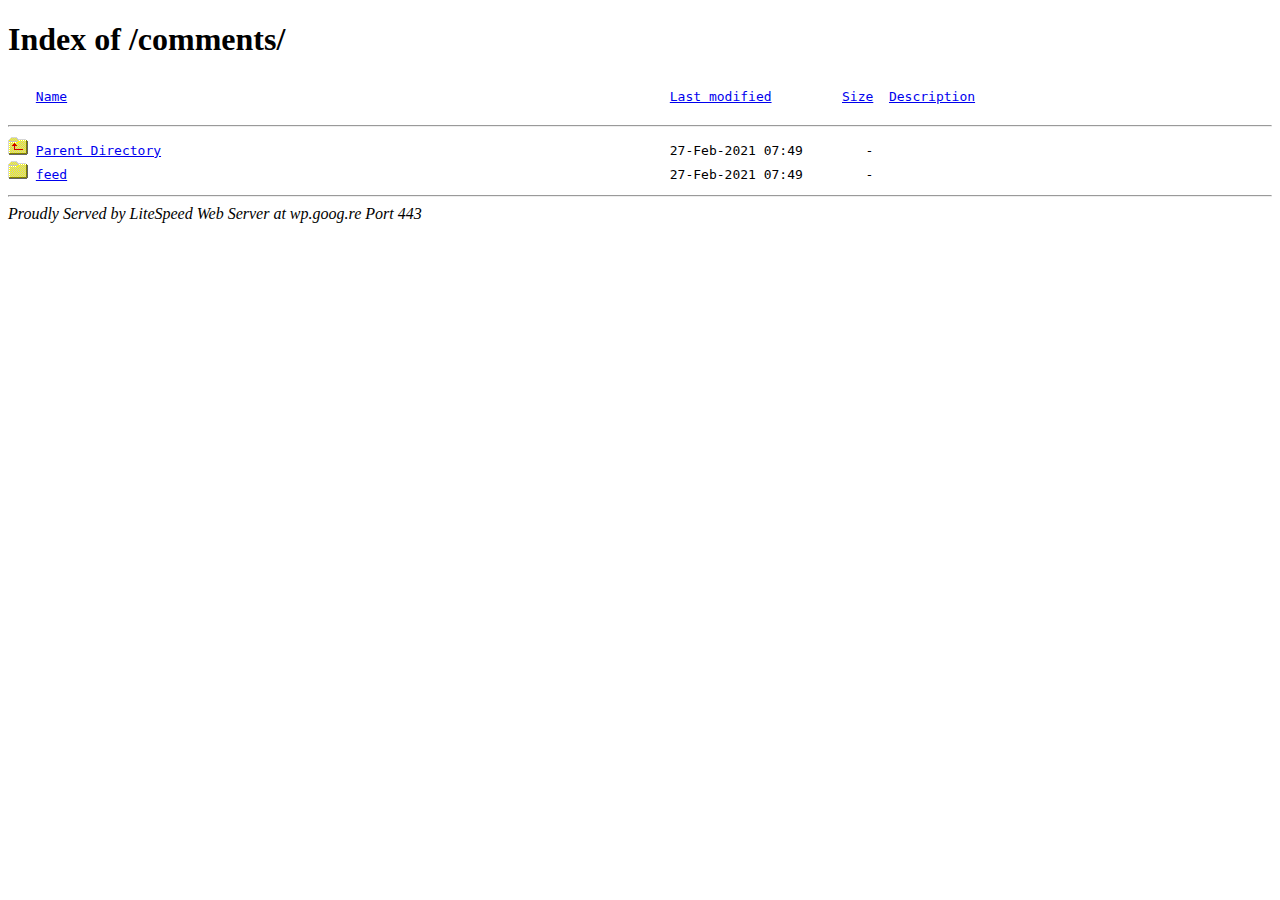
<file: comments/index.html>
<!DOCTYPE html>
<html>
  <head>
  <meta http-equiv="Content-type" content="text/html; charset=UTF-8">
  <meta name="viewport" content="width=device-width, initial-scale=1.0">
  <title>Index of /comments/</title>
</head>
  <body>
    <h1>Index of /comments/</h1>
<pre><img src="/_autoindex/icons/blank.png" alt="     "> <a href="/comments/?ND">Name</a>                                                                             <a href="/comments/?MA">Last modified</a>         <a href="/comments/?SA">Size</a>  <a href="/comments/?DA">Description</a>
   <hr><img src="/_autoindex/icons/up.png" alt="up"> <a href="/">Parent Directory</a>                                                                 27-Feb-2021 07:49        -       
<img src="/_autoindex/icons/folder.png" alt="directory"> <a href="/comments/feed/">feed</a>                                                                             27-Feb-2021 07:49        -       
</pre>
<hr>
<address>Proudly Served by LiteSpeed Web Server at wp.goog.re Port 443</address>
</body>
</html>
</file>
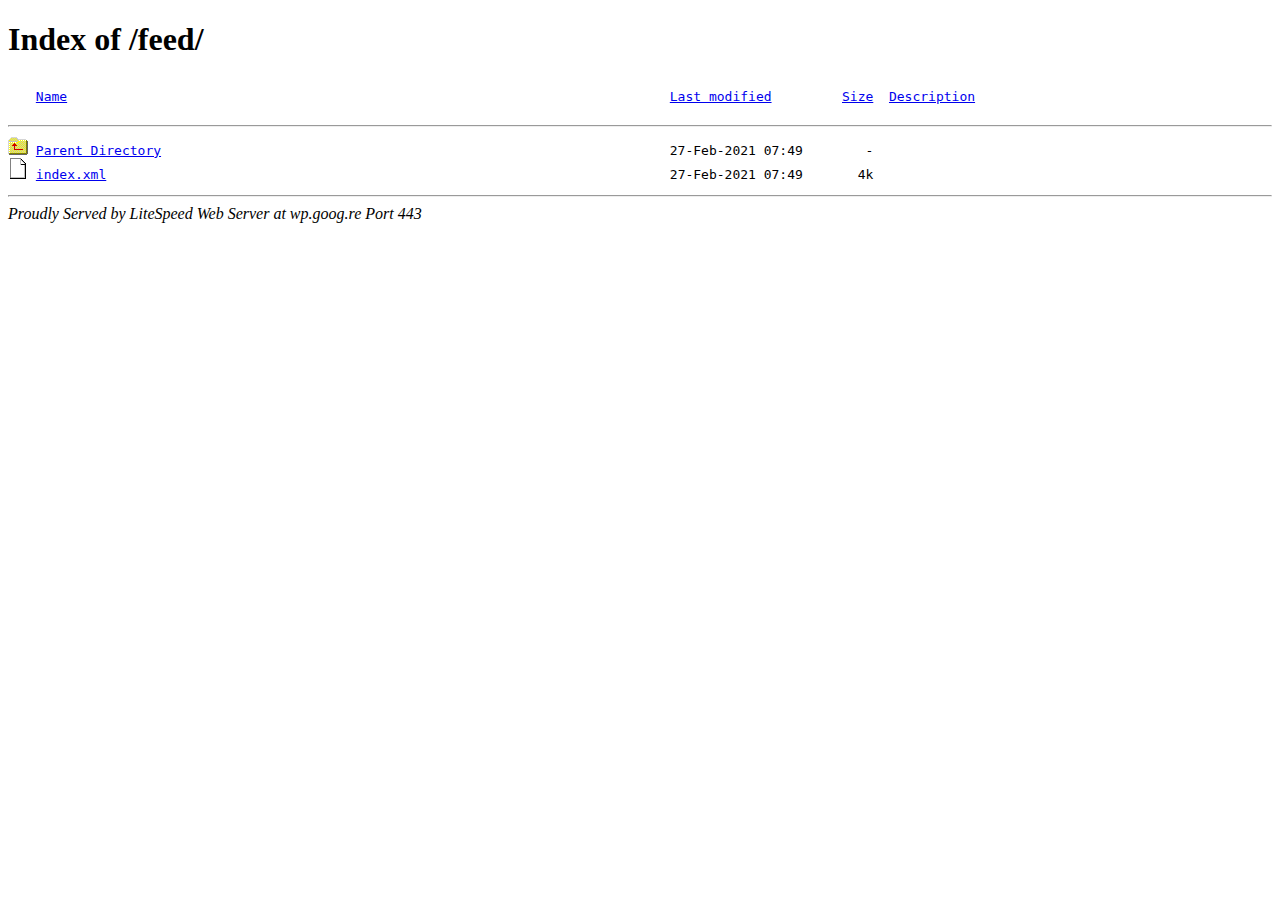
<file: feed/index.html>
<!DOCTYPE html>
<html>
  <head>
  <meta http-equiv="Content-type" content="text/html; charset=UTF-8">
  <meta name="viewport" content="width=device-width, initial-scale=1.0">
  <title>Index of /feed/</title>
</head>
  <body>
    <h1>Index of /feed/</h1>
<pre><img src="/_autoindex/icons/blank.png" alt="     "> <a href="/feed/?ND">Name</a>                                                                             <a href="/feed/?MA">Last modified</a>         <a href="/feed/?SA">Size</a>  <a href="/feed/?DA">Description</a>
   <hr><img src="/_autoindex/icons/up.png" alt="up"> <a href="/">Parent Directory</a>                                                                 27-Feb-2021 07:49        -       
<img src="/_autoindex/icons/unknown.png" alt="unknown"> <a href="/feed/index.xml">index.xml</a>                                                                        27-Feb-2021 07:49       4k       
</pre>
<hr>
<address>Proudly Served by LiteSpeed Web Server at wp.goog.re Port 443</address>
</body>
</html>
</file>
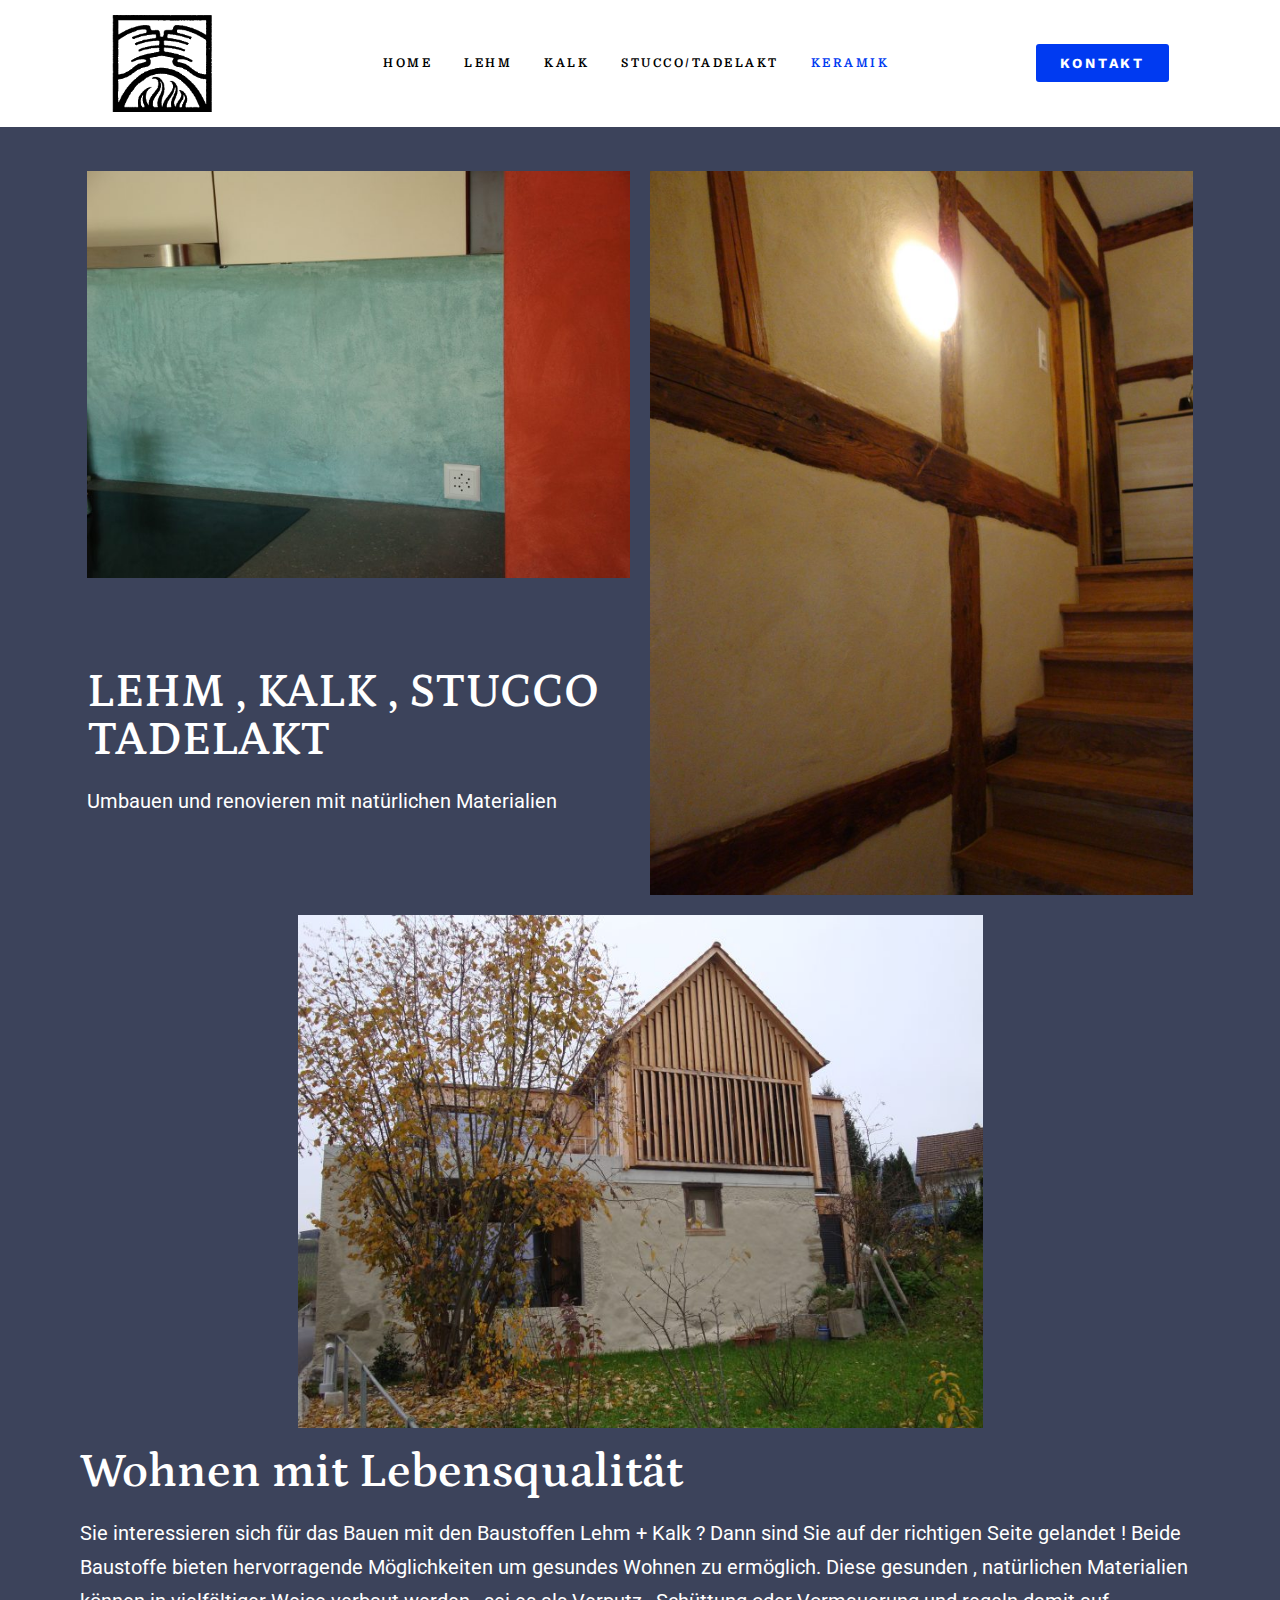
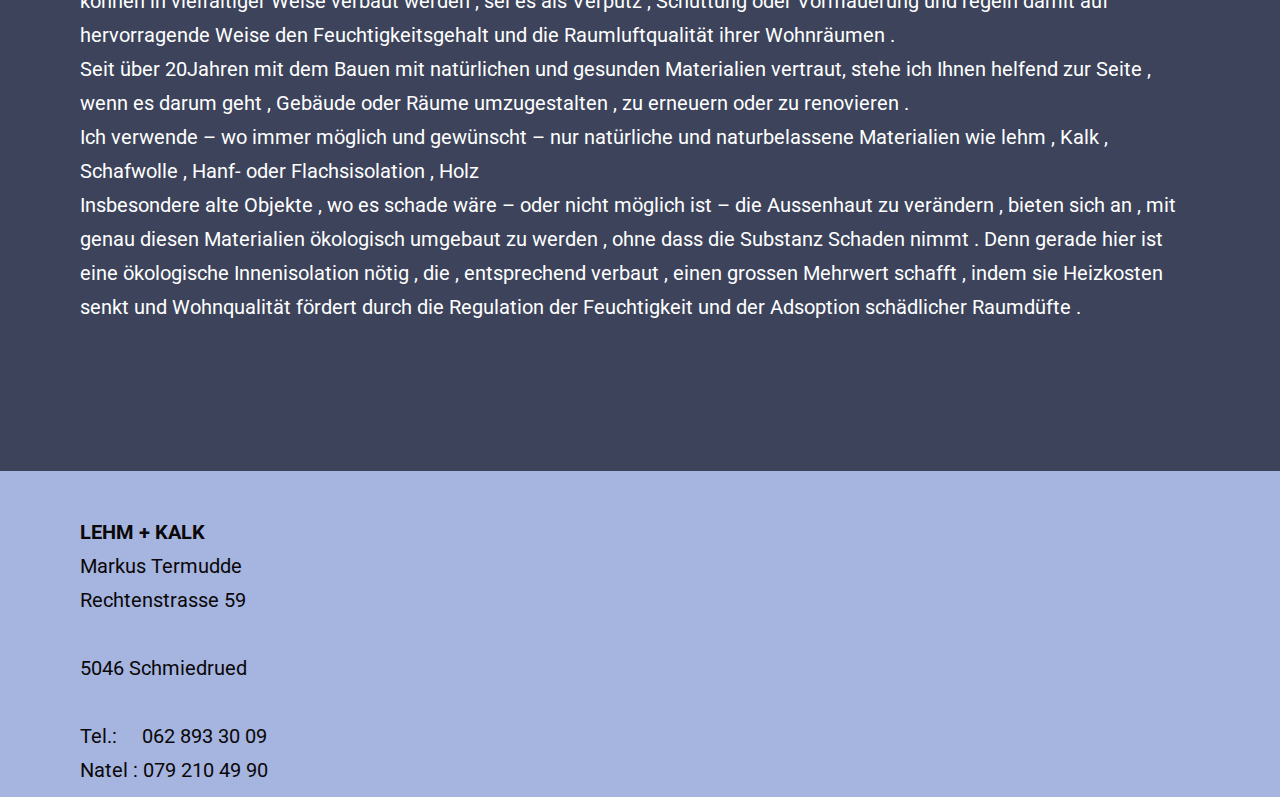
<file: home/index.html>
<!DOCTYPE html>
<html lang="de-DE" prefix="og: https://ogp.me/ns#">
<head>
	<meta charset="UTF-8">
		
<!-- Suchmaschinenoptimierung von Rank Math - https://s.rankmath.com/home -->
<title>Keramik - LEHM + KALK</title>
<meta name="description" content="Umbauen und renovieren mit natürlichen Materialien">
<meta name="robots" content="index, follow, max-snippet:-1, max-video-preview:-1, max-image-preview:large">
<link rel="canonical" href="/home/">
<meta property="og:locale" content="de_DE">
<meta property="og:type" content="article">
<meta property="og:title" content="Keramik - LEHM + KALK">
<meta property="og:description" content="Umbauen und renovieren mit natürlichen Materialien">
<meta property="og:url" content="/home/">
<meta property="og:site_name" content="LEHM + KALK">
<meta property="og:updated_time" content="2021-03-01T20:32:16+00:00">
<meta property="og:image" content="/wp-content/uploads/2021/02/DSC00137-1024x768.jpg">
<meta property="og:image:secure_url" content="/wp-content/uploads/2021/02/DSC00137-1024x768.jpg">
<meta property="og:image:alt" content="Keramik">
<meta name="twitter:card" content="summary_large_image">
<meta name="twitter:title" content="Keramik - LEHM + KALK">
<meta name="twitter:description" content="Umbauen und renovieren mit natürlichen Materialien">
<meta name="twitter:image" content="/wp-content/uploads/2021/02/DSC00137-1024x768.jpg">
<script type="application/ld+json" class="rank-math-schema">{"@context":"https://schema.org","@graph":[{"@type":"Place","@id":"/#place"},{"@type":["HobbyShop","Organization"],"@id":"/#organization","name":"LEHM + KALK","url":"","logo":{"@type":"ImageObject","url":"/wp-content/uploads/2021/02/logo.png"},"openingHours":["Monday,Tuesday,Wednesday,Thursday,Friday,Saturday,Sunday 09:00-17:00"],"location":{"@id":"/#place"},"image":{"@type":"ImageObject","url":"/wp-content/uploads/2021/02/logo.png"}},{"@type":"WebSite","@id":"/#website","url":"","name":"LEHM + KALK","publisher":{"@id":"/#organization"},"inLanguage":"de-DE"},{"@type":"ImageObject","@id":"/home/#primaryImage","url":"/wp-content/uploads/2021/02/logo.png","width":"200","height":"200"},{"@type":"WebPage","@id":"/home/#webpage","url":"/home/","name":"Keramik - LEHM + KALK","datePublished":"2021-02-27T08:55:31+00:00","dateModified":"2021-03-01T20:32:16+00:00","isPartOf":{"@id":"/#website"},"primaryImageOfPage":{"@id":"/home/#primaryImage"},"inLanguage":"de-DE"},{"@type":"Article","headline":"Keramik - LEHM + KALK","datePublished":"2021-02-27T08:55:31+00:00","dateModified":"2021-03-01T20:32:16+00:00","author":{"@type":"Person","name":"janis"},"publisher":{"@id":"/#organization"},"description":"Umbauen und renovieren mit natürlichen Materialien","@id":"/home/#richSnippet","isPartOf":{"@id":"/home/#webpage"},"image":{"@id":"/home/#primaryImage"},"inLanguage":"de-DE","mainEntityOfPage":{"@id":"/home/#webpage"}}]}</script>
<!-- /Rank Math WordPress SEO Plugin -->

<link rel="dns-prefetch" href="//s.w.org">
<link rel="alternate" type="application/rss+xml" title="LEHM + KALK &raquo; Feed" href="/feed/">
<link rel="alternate" type="application/rss+xml" title="LEHM + KALK &raquo; Kommentar-Feed" href="/comments/feed/">
		<script>
			window._wpemojiSettings = {"baseUrl":"https:\/\/s.w.org\/images\/core\/emoji\/13.0.1\/72x72\/","ext":".png","svgUrl":"https:\/\/s.w.org\/images\/core\/emoji\/13.0.1\/svg\/","svgExt":".svg","source":{"concatemoji":"\/wp-includes\/js\/wp-emoji-release.min.js?ver=5.6.2"}};
			!function(e,a,t){var n,r,o,i=a.createElement("canvas"),p=i.getContext&&i.getContext("2d");function s(e,t){var a=String.fromCharCode;p.clearRect(0,0,i.width,i.height),p.fillText(a.apply(this,e),0,0);e=i.toDataURL();return p.clearRect(0,0,i.width,i.height),p.fillText(a.apply(this,t),0,0),e===i.toDataURL()}function c(e){var t=a.createElement("script");t.src=e,t.defer=t.type="text/javascript",a.getElementsByTagName("head")[0].appendChild(t)}for(o=Array("flag","emoji"),t.supports={everything:!0,everythingExceptFlag:!0},r=0;r<o.length;r++)t.supports[o[r]]=function(e){if(!p||!p.fillText)return!1;switch(p.textBaseline="top",p.font="600 32px Arial",e){case"flag":return s([127987,65039,8205,9895,65039],[127987,65039,8203,9895,65039])?!1:!s([55356,56826,55356,56819],[55356,56826,8203,55356,56819])&&!s([55356,57332,56128,56423,56128,56418,56128,56421,56128,56430,56128,56423,56128,56447],[55356,57332,8203,56128,56423,8203,56128,56418,8203,56128,56421,8203,56128,56430,8203,56128,56423,8203,56128,56447]);case"emoji":return!s([55357,56424,8205,55356,57212],[55357,56424,8203,55356,57212])}return!1}(o[r]),t.supports.everything=t.supports.everything&&t.supports[o[r]],"flag"!==o[r]&&(t.supports.everythingExceptFlag=t.supports.everythingExceptFlag&&t.supports[o[r]]);t.supports.everythingExceptFlag=t.supports.everythingExceptFlag&&!t.supports.flag,t.DOMReady=!1,t.readyCallback=function(){t.DOMReady=!0},t.supports.everything||(n=function(){t.readyCallback()},a.addEventListener?(a.addEventListener("DOMContentLoaded",n,!1),e.addEventListener("load",n,!1)):(e.attachEvent("onload",n),a.attachEvent("onreadystatechange",function(){"complete"===a.readyState&&t.readyCallback()})),(n=t.source||{}).concatemoji?c(n.concatemoji):n.wpemoji&&n.twemoji&&(c(n.twemoji),c(n.wpemoji)))}(window,document,window._wpemojiSettings);
		</script>
		<style>img.wp-smiley,
img.emoji {
	display: inline !important;
	border: none !important;
	box-shadow: none !important;
	height: 1em !important;
	width: 1em !important;
	margin: 0 .07em !important;
	vertical-align: -0.1em !important;
	background: none !important;
	padding: 0 !important;
}</style>
	<link rel="stylesheet" id="codepeople-loading-page-style-css" href="/wp-content/plugins/loading-page/css/loading-page.css?ver=free-1.0.73" media="">
<link rel="stylesheet" id="codepeople-loading-page-style-effect-css" href="/wp-content/plugins/loading-page/css/loading-page.css?ver=free-1.0.73" media="">
<link rel="stylesheet" id="wp-block-library-css" href="/wp-includes/css/dist/block-library/style.min.css?ver=5.6.2" media="all">
<link rel="stylesheet" id="wp-block-library-theme-css" href="/wp-includes/css/dist/block-library/theme.min.css?ver=5.6.2" media="all">
<link rel="stylesheet" id="1ad8424c7-css" href="/wp-content/uploads/essential-addons-elementor/734e5f942.min.css?ver=1614631070" media="all">
<link rel="stylesheet" id="twenty-twenty-one-style-css" href="/wp-content/themes/twentytwentyone/style.css?ver=1.1" media="all">
<link rel="stylesheet" id="twenty-twenty-one-print-style-css" href="/wp-content/themes/twentytwentyone/assets/css/print.css?ver=1.1" media="print">
<link rel="stylesheet" id="elementor-icons-css" href="/wp-content/plugins/elementor/assets/lib/eicons/css/elementor-icons.min.css?ver=5.10.0" media="all">
<style id="elementor-icons-inline-css">.elementor-add-new-section .elementor-add-templately-promo-button{
            background-color: #5d4fff;
            background-image: url(/wp-content/plugins/essential-addons-for-elementor-lite/assets/admin/images/templately/logo-icon.svg);
            background-repeat: no-repeat;
            background-position: center center;
            margin-left: 5px;
            position: relative;
            bottom: 5px;
        }</style>
<link rel="stylesheet" id="elementor-animations-css" href="/wp-content/plugins/elementor/assets/lib/animations/animations.min.css?ver=3.1.1" media="all">
<link rel="stylesheet" id="elementor-frontend-css" href="/wp-content/plugins/elementor/assets/css/frontend.min.css?ver=3.1.1" media="all">
<link rel="stylesheet" id="elementor-post-10-css" href="/wp-content/uploads/elementor/css/post-10.css?ver=1613241714" media="all">
<link rel="stylesheet" id="elementor-pro-css" href="/wp-content/plugins/elementor-pro/assets/css/frontend.min.css?ver=3.0.10" media="all">
<link rel="stylesheet" id="font-awesome-5-all-css" href="/wp-content/plugins/elementor/assets/lib/font-awesome/css/all.min.css?ver=4.5.1" media="all">
<link rel="stylesheet" id="font-awesome-4-shim-css" href="/wp-content/plugins/elementor/assets/lib/font-awesome/css/v4-shims.min.css?ver=4.5.1" media="all">
<link rel="stylesheet" id="elementor-global-css" href="/wp-content/uploads/elementor/css/global.css?ver=1613242735" media="all">
<link rel="stylesheet" id="elementor-post-612-css" href="/wp-content/uploads/elementor/css/post-612.css?ver=1614630741" media="all">
<link rel="stylesheet" id="google-fonts-1-css" href="https://fonts.googleapis.com/css?family=Roboto%3A100%2C100italic%2C200%2C200italic%2C300%2C300italic%2C400%2C400italic%2C500%2C500italic%2C600%2C600italic%2C700%2C700italic%2C800%2C800italic%2C900%2C900italic%7CRoboto+Slab%3A100%2C100italic%2C200%2C200italic%2C300%2C300italic%2C400%2C400italic%2C500%2C500italic%2C600%2C600italic%2C700%2C700italic%2C800%2C800italic%2C900%2C900italic%7CDomine%3A100%2C100italic%2C200%2C200italic%2C300%2C300italic%2C400%2C400italic%2C500%2C500italic%2C600%2C600italic%2C700%2C700italic%2C800%2C800italic%2C900%2C900italic%7CWork+Sans%3A100%2C100italic%2C200%2C200italic%2C300%2C300italic%2C400%2C400italic%2C500%2C500italic%2C600%2C600italic%2C700%2C700italic%2C800%2C800italic%2C900%2C900italic%7CPetrona%3A100%2C100italic%2C200%2C200italic%2C300%2C300italic%2C400%2C400italic%2C500%2C500italic%2C600%2C600italic%2C700%2C700italic%2C800%2C800italic%2C900%2C900italic&#038;ver=5.6.2" media="all">
<script src="/wp-includes/js/jquery/jquery.min.js?ver=3.5.1" id="jquery-core-js"></script>
<script src="/wp-includes/js/jquery/jquery-migrate.min.js?ver=3.3.2" id="jquery-migrate-js"></script>
<script src="/wp-content/plugins/loading-page/loading-screens/logo/loading-logo.js?ver=free-1.0.73" id="codepeople-loading-page-script-logo-js"></script>
<script id="codepeople-loading-page-script-js-before">
loading_page_settings={"loadingScreen":1,"closeBtn":false,"removeInOnLoad":false,"codeblock":"","backgroundColor":"rgba(255,255,255,.8)","foregroundColor":"#000000","backgroundImage":"","additionalSeconds":0,"pageEffect":"none","backgroundRepeat":"repeat","fullscreen":0,"graphic":"logo","text":0,"lp_ls":{"logo":{"image":"\/wp-content\/uploads\/2021\/02\/logo.png"}},"screen_size":"all","screen_width":0,"deepSearch":0,"modifyDisplayRule":0};
</script>
<script src="/wp-content/plugins/loading-page/js/loading-page.js?ver=free-1.0.73" id="codepeople-loading-page-script-js"></script>
<script src="/wp-content/plugins/elementor/assets/lib/font-awesome/js/v4-shims.min.js?ver=4.5.1" id="font-awesome-4-shim-js"></script>
<link rel="https://api.w.org/" href="/wp-json/">
<link rel="alternate" type="application/json" href="/wp-json/wp/v2/pages/612">
<link rel="EditURI" type="application/rsd+xml" title="RSD" href="/xmlrpc.php?rsd">
<link rel="wlwmanifest" type="application/wlwmanifest+xml" href="/wp-includes/wlwmanifest.xml"> 
<meta name="generator" content="WordPress 5.6.2">
<link rel="shortlink" href="/?p=612">
<link rel="alternate" type="application/json+oembed" href="/wp-json/oembed/1.0/embed?url=https%3A%2F%2F%2Fhome%2F">
<link rel="alternate" type="text/xml+oembed" href="/wp-json/oembed/1.0/embed?url=https%3A%2F%2F%2Fhome%2F&#038;format=xml">
<style>.recentcomments a{display:inline !important;padding:0 !important;margin:0 !important;}</style>
<link rel="icon" href="/wp-content/uploads/2021/02/logo.png" sizes="32x32">
<link rel="icon" href="/wp-content/uploads/2021/02/logo.png" sizes="192x192">
<link rel="apple-touch-icon" href="/wp-content/uploads/2021/02/logo.png">
<meta name="msapplication-TileImage" content="/wp-content/uploads/2021/02/logo.png">
<style>body{visibility:hidden;}</style>
<noscript><style>body{visibility:visible;}</style></noscript>
<link rel="preload" href="/wp-content/uploads/2021/02/logo.png" as="image" type="image/svg+xml">	<meta name="viewport" content="width=device-width, initial-scale=1.0, viewport-fit=cover">
</head>
<body class="page-template page-template-elementor_canvas page page-id-612 wp-embed-responsive is-light-theme no-js singular elementor-default elementor-template-canvas elementor-kit-10 elementor-page elementor-page-612">
			<div data-elementor-type="wp-page" data-elementor-id="612" class="elementor elementor-612" data-elementor-settings="[]">
							<div class="elementor-section-wrap">
							<section class="elementor-section elementor-top-section elementor-element elementor-element-2d5a09b elementor-section-boxed elementor-section-height-default elementor-section-height-default" data-id="2d5a09b" data-element_type="section">
						<div class="elementor-container elementor-column-gap-default">
					<div class="elementor-column elementor-col-50 elementor-top-column elementor-element elementor-element-1b22dc2" data-id="1b22dc2" data-element_type="column">
			<div class="elementor-widget-wrap">
									</div>
		</div>
				<div class="elementor-column elementor-col-50 elementor-top-column elementor-element elementor-element-d779979" data-id="d779979" data-element_type="column">
			<div class="elementor-widget-wrap">
									</div>
		</div>
							</div>
		</section>
				<header class="elementor-section elementor-top-section elementor-element elementor-element-114c1bfc elementor-section-height-min-height elementor-section-boxed elementor-section-height-default elementor-section-items-middle" data-id="114c1bfc" data-element_type="section" data-settings="{&quot;background_background&quot;:&quot;classic&quot;,&quot;sticky&quot;:&quot;top&quot;,&quot;sticky_on&quot;:[&quot;desktop&quot;,&quot;tablet&quot;,&quot;mobile&quot;],&quot;sticky_offset&quot;:0,&quot;sticky_effects_offset&quot;:0}">
						<div class="elementor-container elementor-column-gap-default">
					<div class="elementor-column elementor-col-50 elementor-top-column elementor-element elementor-element-5d560115" data-id="5d560115" data-element_type="column" data-settings="{&quot;background_background&quot;:&quot;classic&quot;}">
			<div class="elementor-widget-wrap elementor-element-populated">
								<div class="elementor-element elementor-element-74cbfb1a elementor-widget__width-initial elementor-widget-tablet__width-initial elementor-widget elementor-widget-image" data-id="74cbfb1a" data-element_type="widget" data-widget_type="image.default">
				<div class="elementor-widget-container">
					<div class="elementor-image">
											<a href="/">
							<img width="151" height="146" src="/wp-content/uploads/2021/02/logo.png" class="attachment-medium size-medium" alt="" loading="lazy" style="width:100%;height:96.69%;max-width:151px;">								</a>
											</div>
				</div>
				</div>
				<div class="elementor-element elementor-element-78ebbd68 elementor-nav-menu__align-right elementor-widget__width-initial elementor-nav-menu--stretch elementor-nav-menu__text-align-center elementor-widget-tablet__width-initial elementor-nav-menu--indicator-classic elementor-nav-menu--dropdown-tablet elementor-nav-menu--toggle elementor-nav-menu--burger elementor-widget elementor-widget-nav-menu" data-id="78ebbd68" data-element_type="widget" data-settings="{&quot;full_width&quot;:&quot;stretch&quot;,&quot;layout&quot;:&quot;horizontal&quot;,&quot;toggle&quot;:&quot;burger&quot;}" data-widget_type="nav-menu.default">
				<div class="elementor-widget-container">
						<nav role="navigation" class="elementor-nav-menu--main elementor-nav-menu__container elementor-nav-menu--layout-horizontal e--pointer-none"><ul id="menu-1-78ebbd68" class="elementor-nav-menu">
<li class="menu-item menu-item-type-post_type menu-item-object-page menu-item-home menu-item-789"><a href="/" class="elementor-item">Home</a></li>
<li class="menu-item menu-item-type-post_type menu-item-object-page menu-item-772"><a href="/lehm-2/" class="elementor-item">Lehm</a></li>
<li class="menu-item menu-item-type-post_type menu-item-object-page menu-item-788"><a href="/kalk/" class="elementor-item">Kalk</a></li>
<li class="menu-item menu-item-type-post_type menu-item-object-page menu-item-787"><a href="/stucco-tadelakt/" class="elementor-item">Stucco/Tadelakt</a></li>
<li class="menu-item menu-item-type-post_type menu-item-object-page current-menu-item page_item page-item-612 current_page_item menu-item-720"><a href="/home/" aria-current="page" class="elementor-item elementor-item-active">Keramik</a></li>
</ul></nav>
					<div class="elementor-menu-toggle" role="button" tabindex="0" aria-label="Menu Toggle" aria-expanded="false">
			<i class="eicon-menu-bar" aria-hidden="true"></i>
			<span class="elementor-screen-only">Menu</span>
		</div>
			<nav class="elementor-nav-menu--dropdown elementor-nav-menu__container" role="navigation" aria-hidden="true"><ul id="menu-2-78ebbd68" class="elementor-nav-menu">
<li class="menu-item menu-item-type-post_type menu-item-object-page menu-item-home menu-item-789"><a href="/" class="elementor-item">Home</a></li>
<li class="menu-item menu-item-type-post_type menu-item-object-page menu-item-772"><a href="/lehm-2/" class="elementor-item">Lehm</a></li>
<li class="menu-item menu-item-type-post_type menu-item-object-page menu-item-788"><a href="/kalk/" class="elementor-item">Kalk</a></li>
<li class="menu-item menu-item-type-post_type menu-item-object-page menu-item-787"><a href="/stucco-tadelakt/" class="elementor-item">Stucco/Tadelakt</a></li>
<li class="menu-item menu-item-type-post_type menu-item-object-page current-menu-item page_item page-item-612 current_page_item menu-item-720"><a href="/home/" aria-current="page" class="elementor-item elementor-item-active">Keramik</a></li>
</ul></nav>
				</div>
				</div>
					</div>
		</div>
				<div class="elementor-column elementor-col-50 elementor-top-column elementor-element elementor-element-2a31d93 elementor-hidden-phone" data-id="2a31d93" data-element_type="column">
			<div class="elementor-widget-wrap elementor-element-populated">
								<div class="elementor-element elementor-element-275d2ef4 elementor-widget__width-auto elementor-widget elementor-widget-button" data-id="275d2ef4" data-element_type="widget" data-widget_type="button.default">
				<div class="elementor-widget-container">
					<div class="elementor-button-wrapper">
			<a href="/kontakt/" class="elementor-button-link elementor-button elementor-size-sm" role="button">
						<span class="elementor-button-content-wrapper">
						<span class="elementor-button-text">Kontakt</span>
		</span>
					</a>
		</div>
				</div>
				</div>
					</div>
		</div>
							</div>
		</header>
				<section class="elementor-section elementor-top-section elementor-element elementor-element-5d40d27 elementor-section-boxed elementor-section-height-default elementor-section-height-default" data-id="5d40d27" data-element_type="section">
						<div class="elementor-container elementor-column-gap-default">
					<div class="elementor-column elementor-col-50 elementor-top-column elementor-element elementor-element-a66afd3" data-id="a66afd3" data-element_type="column">
			<div class="elementor-widget-wrap">
									</div>
		</div>
				<div class="elementor-column elementor-col-50 elementor-top-column elementor-element elementor-element-7c2d02c" data-id="7c2d02c" data-element_type="column">
			<div class="elementor-widget-wrap">
									</div>
		</div>
							</div>
		</section>
				<section class="elementor-section elementor-top-section elementor-element elementor-element-debf777 elementor-section-boxed elementor-section-height-default elementor-section-height-default" data-id="debf777" data-element_type="section">
						<div class="elementor-container elementor-column-gap-default">
					<div class="elementor-column elementor-col-100 elementor-top-column elementor-element elementor-element-d0f5db9" data-id="d0f5db9" data-element_type="column">
			<div class="elementor-widget-wrap elementor-element-populated">
								<div class="elementor-element elementor-element-97d0540 elementor-widget elementor-widget-spacer" data-id="97d0540" data-element_type="widget" data-widget_type="spacer.default">
				<div class="elementor-widget-container">
					<div class="elementor-spacer">
			<div class="elementor-spacer-inner"></div>
		</div>
				</div>
				</div>
					</div>
		</div>
							</div>
		</section>
				<section class="elementor-section elementor-top-section elementor-element elementor-element-3f5a4da elementor-section-boxed elementor-section-height-default elementor-section-height-default" data-id="3f5a4da" data-element_type="section" data-settings="{&quot;background_background&quot;:&quot;classic&quot;}">
						<div class="elementor-container elementor-column-gap-default">
					<div class="elementor-column elementor-col-50 elementor-top-column elementor-element elementor-element-e3b914e" data-id="e3b914e" data-element_type="column" data-settings="{&quot;background_background&quot;:&quot;classic&quot;}">
			<div class="elementor-widget-wrap elementor-element-populated">
								<div class="elementor-element elementor-element-5ae5fbe elementor-widget elementor-widget-image" data-id="5ae5fbe" data-element_type="widget" data-widget_type="image.default">
				<div class="elementor-widget-container">
					<div class="elementor-image">
										<img width="750" height="563" src="/wp-content/uploads/2021/02/DSC00137-1024x768.jpg" class="attachment-large size-large" alt="" loading="lazy" srcset="/wp-content/uploads/2021/02/DSC00137-1024x768.jpg 1024w, /wp-content/uploads/2021/02/DSC00137-300x225.jpg 300w, /wp-content/uploads/2021/02/DSC00137-768x576.jpg 768w, /wp-content/uploads/2021/02/DSC00137-1536x1152.jpg 1536w, /wp-content/uploads/2021/02/DSC00137-2048x1536.jpg 2048w, /wp-content/uploads/2021/02/DSC00137-1568x1176.jpg 1568w" sizes="(max-width: 750px) 100vw, 750px" style="width:100%;height:75%;max-width:2560px;">											</div>
				</div>
				</div>
				<div class="elementor-element elementor-element-4fbc094 elementor-widget elementor-widget-spacer" data-id="4fbc094" data-element_type="widget" data-widget_type="spacer.default">
				<div class="elementor-widget-container">
					<div class="elementor-spacer">
			<div class="elementor-spacer-inner"></div>
		</div>
				</div>
				</div>
				<div class="elementor-element elementor-element-94c5c95 elementor-widget elementor-widget-heading" data-id="94c5c95" data-element_type="widget" data-widget_type="heading.default">
				<div class="elementor-widget-container">
			<h2 class="elementor-heading-title elementor-size-default">LEHM , KALK , STUCCO<br>TADELAKT</h2>		</div>
				</div>
				<div class="elementor-element elementor-element-fd5b639 elementor-widget elementor-widget-text-editor" data-id="fd5b639" data-element_type="widget" data-widget_type="text-editor.default">
				<div class="elementor-widget-container">
					<div class="elementor-text-editor elementor-clearfix"><p>Umbauen und renovieren mit natürlichen Materialien</p></div>
				</div>
				</div>
					</div>
		</div>
				<div class="elementor-column elementor-col-50 elementor-top-column elementor-element elementor-element-ce03e2a" data-id="ce03e2a" data-element_type="column">
			<div class="elementor-widget-wrap elementor-element-populated">
								<div class="elementor-element elementor-element-e9a2060 elementor-widget elementor-widget-image" data-id="e9a2060" data-element_type="widget" data-widget_type="image.default">
				<div class="elementor-widget-container">
					<div class="elementor-image">
										<img width="750" height="1000" src="/wp-content/uploads/2021/02/DSC00735-768x1024.jpg" class="attachment-large size-large" alt="" loading="lazy" srcset="/wp-content/uploads/2021/02/DSC00735-768x1024.jpg 768w, /wp-content/uploads/2021/02/DSC00735-225x300.jpg 225w, /wp-content/uploads/2021/02/DSC00735-1152x1536.jpg 1152w, /wp-content/uploads/2021/02/DSC00735-1536x2048.jpg 1536w, /wp-content/uploads/2021/02/DSC00735-1568x2091.jpg 1568w, /wp-content/uploads/2021/02/DSC00735-scaled.jpg 1920w" sizes="(max-width: 750px) 100vw, 750px" style="width:100%;height:133.33%;max-width:1920px;">											</div>
				</div>
				</div>
					</div>
		</div>
							</div>
		</section>
				<section class="elementor-section elementor-top-section elementor-element elementor-element-45b699f elementor-section-boxed elementor-section-height-default elementor-section-height-default" data-id="45b699f" data-element_type="section">
						<div class="elementor-container elementor-column-gap-default">
					<div class="elementor-column elementor-col-100 elementor-top-column elementor-element elementor-element-c55c0f6" data-id="c55c0f6" data-element_type="column">
			<div class="elementor-widget-wrap elementor-element-populated">
								<div class="elementor-element elementor-element-76fac7d elementor-widget elementor-widget-image" data-id="76fac7d" data-element_type="widget" data-widget_type="image.default">
				<div class="elementor-widget-container">
					<div class="elementor-image">
										<img width="750" height="563" src="/wp-content/uploads/2021/02/DSC00738-768x576.jpg" class="attachment-medium_large size-medium_large" alt="" loading="lazy" srcset="/wp-content/uploads/2021/02/DSC00738-768x576.jpg 768w, /wp-content/uploads/2021/02/DSC00738-300x225.jpg 300w, /wp-content/uploads/2021/02/DSC00738-1024x768.jpg 1024w, /wp-content/uploads/2021/02/DSC00738-1536x1152.jpg 1536w, /wp-content/uploads/2021/02/DSC00738-2048x1536.jpg 2048w, /wp-content/uploads/2021/02/DSC00738-1568x1176.jpg 1568w" sizes="(max-width: 750px) 100vw, 750px" style="width:100%;height:75%;max-width:2560px;">											</div>
				</div>
				</div>
					</div>
		</div>
							</div>
		</section>
				<section class="elementor-section elementor-top-section elementor-element elementor-element-a28dcd7 elementor-section-boxed elementor-section-height-default elementor-section-height-default" data-id="a28dcd7" data-element_type="section">
						<div class="elementor-container elementor-column-gap-default">
					<div class="elementor-column elementor-col-100 elementor-top-column elementor-element elementor-element-aafab47" data-id="aafab47" data-element_type="column">
			<div class="elementor-widget-wrap elementor-element-populated">
								<div class="elementor-element elementor-element-84e3c0b elementor-widget elementor-widget-heading" data-id="84e3c0b" data-element_type="widget" data-widget_type="heading.default">
				<div class="elementor-widget-container">
			<h2 class="elementor-heading-title elementor-size-default">Wohnen mit Lebensqualität</h2>		</div>
				</div>
				<div class="elementor-element elementor-element-7b01341 elementor-widget elementor-widget-text-editor" data-id="7b01341" data-element_type="widget" data-widget_type="text-editor.default">
				<div class="elementor-widget-container">
					<div class="elementor-text-editor elementor-clearfix">
<p>Sie interessieren sich für das Bauen mit den Baustoffen Lehm + Kalk ? Dann sind Sie auf der richtigen Seite gelandet ! Beide Baustoffe bieten hervorragende Möglichkeiten um gesundes Wohnen zu ermöglich. Diese gesunden , natürlichen Materialien können in vielfältiger Weise verbaut werden , sei es als Verputz , Schüttung oder Vormauerung und regeln damit auf hervorragende Weise den Feuchtigkeitsgehalt und die Raumluftqualität ihrer Wohnräumen .</p>
<p>Seit über 20Jahren mit dem Bauen mit natürlichen und gesunden Materialien vertraut, stehe ich Ihnen helfend zur Seite , wenn es darum geht , Gebäude oder Räume umzugestalten , zu erneuern oder zu renovieren .</p>
<p>Ich verwende &#8211; wo immer möglich und gewünscht &#8211; nur natürliche und naturbelassene Materialien wie lehm , Kalk , Schafwolle , Hanf- oder Flachsisolation , Holz</p>
<p>Insbesondere alte Objekte , wo es schade wäre &#8211; oder nicht möglich ist &#8211; die Aussenhaut zu verändern , bieten sich an , mit genau diesen Materialien ökologisch umgebaut zu werden , ohne dass die Substanz Schaden nimmt . Denn gerade hier ist eine ökologische Innenisolation nötig , die , entsprechend verbaut , einen grossen Mehrwert schafft , indem sie Heizkosten senkt und Wohnqualität fördert durch die Regulation der Feuchtigkeit und der Adsoption schädlicher Raumdüfte .</p>
</div>
				</div>
				</div>
				<div class="elementor-element elementor-element-0d709e3 elementor-widget elementor-widget-spacer" data-id="0d709e3" data-element_type="widget" data-widget_type="spacer.default">
				<div class="elementor-widget-container">
					<div class="elementor-spacer">
			<div class="elementor-spacer-inner"></div>
		</div>
				</div>
				</div>
					</div>
		</div>
							</div>
		</section>
				<section class="elementor-section elementor-top-section elementor-element elementor-element-195cb42 elementor-section-boxed elementor-section-height-default elementor-section-height-default" data-id="195cb42" data-element_type="section" data-settings="{&quot;background_background&quot;:&quot;classic&quot;}">
						<div class="elementor-container elementor-column-gap-default">
					<div class="elementor-column elementor-col-33 elementor-top-column elementor-element elementor-element-120c1b9" data-id="120c1b9" data-element_type="column">
			<div class="elementor-widget-wrap elementor-element-populated">
								<div class="elementor-element elementor-element-2458a46 elementor-widget elementor-widget-text-editor" data-id="2458a46" data-element_type="widget" data-widget_type="text-editor.default">
				<div class="elementor-widget-container">
					<div class="elementor-text-editor elementor-clearfix">
<p> </p>
<p><strong>LEHM + KALK</strong></p>
<p>Markus Termudde</p>
<p>Rechtenstrasse 59</p>
<p> </p>
<p>5046 Schmiedrued</p>
<p> </p>
<p>Tel.:     062 893 30 09</p>
<p>Natel : 079 210 49 90</p>
</div>
				</div>
				</div>
					</div>
		</div>
				<div class="elementor-column elementor-col-66 elementor-top-column elementor-element elementor-element-02f5248" data-id="02f5248" data-element_type="column">
			<div class="elementor-widget-wrap">
									</div>
		</div>
							</div>
		</section>
						</div>
					</div>
		<script>document.body.classList.remove("no-js");</script>	<script>
	if ( -1 !== navigator.userAgent.indexOf( 'MSIE' ) || -1 !== navigator.appVersion.indexOf( 'Trident/' ) ) {
		document.body.classList.add( 'is-IE' );
	}
	</script>
	<script id="1ad8424c7-js-extra">
var localize = {"ajaxurl":"\/wp-admin\/admin-ajax.php","nonce":"aabf389f7b","i18n":{"added":"Added ","compare":"Compare","loading":"Loading..."},"ParticleThemesData":{"default":"{\"particles\":{\"number\":{\"value\":160,\"density\":{\"enable\":true,\"value_area\":800}},\"color\":{\"value\":\"#ffffff\"},\"shape\":{\"type\":\"circle\",\"stroke\":{\"width\":0,\"color\":\"#000000\"},\"polygon\":{\"nb_sides\":5},\"image\":{\"src\":\"img\/github.svg\",\"width\":100,\"height\":100}},\"opacity\":{\"value\":0.5,\"random\":false,\"anim\":{\"enable\":false,\"speed\":1,\"opacity_min\":0.1,\"sync\":false}},\"size\":{\"value\":3,\"random\":true,\"anim\":{\"enable\":false,\"speed\":40,\"size_min\":0.1,\"sync\":false}},\"line_linked\":{\"enable\":true,\"distance\":150,\"color\":\"#ffffff\",\"opacity\":0.4,\"width\":1},\"move\":{\"enable\":true,\"speed\":6,\"direction\":\"none\",\"random\":false,\"straight\":false,\"out_mode\":\"out\",\"bounce\":false,\"attract\":{\"enable\":false,\"rotateX\":600,\"rotateY\":1200}}},\"interactivity\":{\"detect_on\":\"canvas\",\"events\":{\"onhover\":{\"enable\":true,\"mode\":\"repulse\"},\"onclick\":{\"enable\":true,\"mode\":\"push\"},\"resize\":true},\"modes\":{\"grab\":{\"distance\":400,\"line_linked\":{\"opacity\":1}},\"bubble\":{\"distance\":400,\"size\":40,\"duration\":2,\"opacity\":8,\"speed\":3},\"repulse\":{\"distance\":200,\"duration\":0.4},\"push\":{\"particles_nb\":4},\"remove\":{\"particles_nb\":2}}},\"retina_detect\":true}","nasa":"{\"particles\":{\"number\":{\"value\":250,\"density\":{\"enable\":true,\"value_area\":800}},\"color\":{\"value\":\"#ffffff\"},\"shape\":{\"type\":\"circle\",\"stroke\":{\"width\":0,\"color\":\"#000000\"},\"polygon\":{\"nb_sides\":5},\"image\":{\"src\":\"img\/github.svg\",\"width\":100,\"height\":100}},\"opacity\":{\"value\":1,\"random\":true,\"anim\":{\"enable\":true,\"speed\":1,\"opacity_min\":0,\"sync\":false}},\"size\":{\"value\":3,\"random\":true,\"anim\":{\"enable\":false,\"speed\":4,\"size_min\":0.3,\"sync\":false}},\"line_linked\":{\"enable\":false,\"distance\":150,\"color\":\"#ffffff\",\"opacity\":0.4,\"width\":1},\"move\":{\"enable\":true,\"speed\":1,\"direction\":\"none\",\"random\":true,\"straight\":false,\"out_mode\":\"out\",\"bounce\":false,\"attract\":{\"enable\":false,\"rotateX\":600,\"rotateY\":600}}},\"interactivity\":{\"detect_on\":\"canvas\",\"events\":{\"onhover\":{\"enable\":true,\"mode\":\"bubble\"},\"onclick\":{\"enable\":true,\"mode\":\"repulse\"},\"resize\":true},\"modes\":{\"grab\":{\"distance\":400,\"line_linked\":{\"opacity\":1}},\"bubble\":{\"distance\":250,\"size\":0,\"duration\":2,\"opacity\":0,\"speed\":3},\"repulse\":{\"distance\":400,\"duration\":0.4},\"push\":{\"particles_nb\":4},\"remove\":{\"particles_nb\":2}}},\"retina_detect\":true}","bubble":"{\"particles\":{\"number\":{\"value\":15,\"density\":{\"enable\":true,\"value_area\":800}},\"color\":{\"value\":\"#1b1e34\"},\"shape\":{\"type\":\"polygon\",\"stroke\":{\"width\":0,\"color\":\"#000\"},\"polygon\":{\"nb_sides\":6},\"image\":{\"src\":\"img\/github.svg\",\"width\":100,\"height\":100}},\"opacity\":{\"value\":0.3,\"random\":true,\"anim\":{\"enable\":false,\"speed\":1,\"opacity_min\":0.1,\"sync\":false}},\"size\":{\"value\":50,\"random\":false,\"anim\":{\"enable\":true,\"speed\":10,\"size_min\":40,\"sync\":false}},\"line_linked\":{\"enable\":false,\"distance\":200,\"color\":\"#ffffff\",\"opacity\":1,\"width\":2},\"move\":{\"enable\":true,\"speed\":8,\"direction\":\"none\",\"random\":false,\"straight\":false,\"out_mode\":\"out\",\"bounce\":false,\"attract\":{\"enable\":false,\"rotateX\":600,\"rotateY\":1200}}},\"interactivity\":{\"detect_on\":\"canvas\",\"events\":{\"onhover\":{\"enable\":false,\"mode\":\"grab\"},\"onclick\":{\"enable\":false,\"mode\":\"push\"},\"resize\":true},\"modes\":{\"grab\":{\"distance\":400,\"line_linked\":{\"opacity\":1}},\"bubble\":{\"distance\":400,\"size\":40,\"duration\":2,\"opacity\":8,\"speed\":3},\"repulse\":{\"distance\":200,\"duration\":0.4},\"push\":{\"particles_nb\":4},\"remove\":{\"particles_nb\":2}}},\"retina_detect\":true}","snow":"{\"particles\":{\"number\":{\"value\":450,\"density\":{\"enable\":true,\"value_area\":800}},\"color\":{\"value\":\"#fff\"},\"shape\":{\"type\":\"circle\",\"stroke\":{\"width\":0,\"color\":\"#000000\"},\"polygon\":{\"nb_sides\":5},\"image\":{\"src\":\"img\/github.svg\",\"width\":100,\"height\":100}},\"opacity\":{\"value\":0.5,\"random\":true,\"anim\":{\"enable\":false,\"speed\":1,\"opacity_min\":0.1,\"sync\":false}},\"size\":{\"value\":5,\"random\":true,\"anim\":{\"enable\":false,\"speed\":40,\"size_min\":0.1,\"sync\":false}},\"line_linked\":{\"enable\":false,\"distance\":500,\"color\":\"#ffffff\",\"opacity\":0.4,\"width\":2},\"move\":{\"enable\":true,\"speed\":6,\"direction\":\"bottom\",\"random\":false,\"straight\":false,\"out_mode\":\"out\",\"bounce\":false,\"attract\":{\"enable\":false,\"rotateX\":600,\"rotateY\":1200}}},\"interactivity\":{\"detect_on\":\"canvas\",\"events\":{\"onhover\":{\"enable\":true,\"mode\":\"bubble\"},\"onclick\":{\"enable\":true,\"mode\":\"repulse\"},\"resize\":true},\"modes\":{\"grab\":{\"distance\":400,\"line_linked\":{\"opacity\":0.5}},\"bubble\":{\"distance\":400,\"size\":4,\"duration\":0.3,\"opacity\":1,\"speed\":3},\"repulse\":{\"distance\":200,\"duration\":0.4},\"push\":{\"particles_nb\":4},\"remove\":{\"particles_nb\":2}}},\"retina_detect\":true}","nyan_cat":"{\"particles\":{\"number\":{\"value\":150,\"density\":{\"enable\":false,\"value_area\":800}},\"color\":{\"value\":\"#ffffff\"},\"shape\":{\"type\":\"star\",\"stroke\":{\"width\":0,\"color\":\"#000000\"},\"polygon\":{\"nb_sides\":5},\"image\":{\"src\":\"http:\/\/wiki.lexisnexis.com\/academic\/images\/f\/fb\/Itunes_podcast_icon_300.jpg\",\"width\":100,\"height\":100}},\"opacity\":{\"value\":0.5,\"random\":false,\"anim\":{\"enable\":false,\"speed\":1,\"opacity_min\":0.1,\"sync\":false}},\"size\":{\"value\":4,\"random\":true,\"anim\":{\"enable\":false,\"speed\":40,\"size_min\":0.1,\"sync\":false}},\"line_linked\":{\"enable\":false,\"distance\":150,\"color\":\"#ffffff\",\"opacity\":0.4,\"width\":1},\"move\":{\"enable\":true,\"speed\":14,\"direction\":\"left\",\"random\":false,\"straight\":true,\"out_mode\":\"out\",\"bounce\":false,\"attract\":{\"enable\":false,\"rotateX\":600,\"rotateY\":1200}}},\"interactivity\":{\"detect_on\":\"canvas\",\"events\":{\"onhover\":{\"enable\":false,\"mode\":\"grab\"},\"onclick\":{\"enable\":true,\"mode\":\"repulse\"},\"resize\":true},\"modes\":{\"grab\":{\"distance\":200,\"line_linked\":{\"opacity\":1}},\"bubble\":{\"distance\":400,\"size\":40,\"duration\":2,\"opacity\":8,\"speed\":3},\"repulse\":{\"distance\":200,\"duration\":0.4},\"push\":{\"particles_nb\":4},\"remove\":{\"particles_nb\":2}}},\"retina_detect\":true}"},"eael_translate_text":{"required_text":"is a required field","invalid_text":"Invalid","billing_text":"Billing"}};
</script>
<script src="/wp-content/uploads/essential-addons-elementor/734e5f942.min.js?ver=1614631070" id="1ad8424c7-js"></script>
<script id="twenty-twenty-one-ie11-polyfills-js-after">
( Element.prototype.matches && Element.prototype.closest && window.NodeList && NodeList.prototype.forEach ) || document.write( '<script src="/wp-content/themes/twentytwentyone/assets/js/polyfills.js?ver=1.1"><\/scr' + 'ipt>' );
</script>
<script src="/wp-content/themes/twentytwentyone/assets/js/responsive-embeds.js?ver=1.1" id="twenty-twenty-one-responsive-embeds-script-js"></script>
<script src="/wp-includes/js/wp-embed.min.js?ver=5.6.2" id="wp-embed-js"></script>
<script src="/wp-content/plugins/elementor-pro/assets/lib/smartmenus/jquery.smartmenus.min.js?ver=1.0.1" id="smartmenus-js"></script>
<script src="/wp-content/plugins/elementor/assets/js/webpack.runtime.min.js?ver=3.1.1" id="elementor-webpack-runtime-js"></script>
<script src="/wp-content/plugins/elementor/assets/js/frontend-modules.min.js?ver=3.1.1" id="elementor-frontend-modules-js"></script>
<script src="/wp-content/plugins/elementor-pro/assets/lib/sticky/jquery.sticky.min.js?ver=3.0.10" id="elementor-sticky-js"></script>
<script id="elementor-pro-frontend-js-before">
var ElementorProFrontendConfig = {"ajaxurl":"\/wp-admin\/admin-ajax.php","nonce":"962a6472cf","i18n":{"toc_no_headings_found":"No headings were found on this page."},"shareButtonsNetworks":{"facebook":{"title":"Facebook","has_counter":true},"twitter":{"title":"Twitter"},"google":{"title":"Google+","has_counter":true},"linkedin":{"title":"LinkedIn","has_counter":true},"pinterest":{"title":"Pinterest","has_counter":true},"reddit":{"title":"Reddit","has_counter":true},"vk":{"title":"VK","has_counter":true},"odnoklassniki":{"title":"OK","has_counter":true},"tumblr":{"title":"Tumblr"},"digg":{"title":"Digg"},"skype":{"title":"Skype"},"stumbleupon":{"title":"StumbleUpon","has_counter":true},"mix":{"title":"Mix"},"telegram":{"title":"Telegram"},"pocket":{"title":"Pocket","has_counter":true},"xing":{"title":"XING","has_counter":true},"whatsapp":{"title":"WhatsApp"},"email":{"title":"Email"},"print":{"title":"Print"}},"facebook_sdk":{"lang":"de_DE","app_id":""},"lottie":{"defaultAnimationUrl":"\/wp-content\/plugins\/elementor-pro\/modules\/lottie\/assets\/animations\/default.json"}};
</script>
<script src="/wp-content/plugins/elementor-pro/assets/js/frontend.min.js?ver=3.0.10" id="elementor-pro-frontend-js"></script>
<script src="/wp-includes/js/jquery/ui/core.min.js?ver=1.12.1" id="jquery-ui-core-js"></script>
<script src="/wp-content/plugins/elementor/assets/lib/dialog/dialog.min.js?ver=4.8.1" id="elementor-dialog-js"></script>
<script src="/wp-content/plugins/elementor/assets/lib/waypoints/waypoints.min.js?ver=4.0.2" id="elementor-waypoints-js"></script>
<script src="/wp-content/plugins/elementor/assets/lib/share-link/share-link.min.js?ver=3.1.1" id="share-link-js"></script>
<script src="/wp-content/plugins/elementor/assets/lib/swiper/swiper.min.js?ver=5.3.6" id="swiper-js"></script>
<script id="elementor-frontend-js-before">
var elementorFrontendConfig = {"environmentMode":{"edit":false,"wpPreview":false,"isScriptDebug":false,"isImprovedAssetsLoading":false},"i18n":{"shareOnFacebook":"Auf Facebook teilen","shareOnTwitter":"Auf Twitter teilen","pinIt":"Anheften","download":"Download","downloadImage":"Bild downloaden","fullscreen":"Vollbild","zoom":"Zoom","share":"Teilen","playVideo":"Video abspielen","previous":"Zurück","next":"Weiter","close":"Schließen"},"is_rtl":false,"breakpoints":{"xs":0,"sm":480,"md":768,"lg":1025,"xl":1440,"xxl":1600},"version":"3.1.1","is_static":false,"experimentalFeatures":{"e_dom_optimization":true,"a11y_improvements":true,"landing-pages":true},"urls":{"assets":"\/wp-content\/plugins\/elementor\/assets\/"},"settings":{"page":[],"editorPreferences":[]},"kit":{"global_image_lightbox":"yes","lightbox_enable_counter":"yes","lightbox_enable_fullscreen":"yes","lightbox_enable_zoom":"yes","lightbox_enable_share":"yes","lightbox_title_src":"title","lightbox_description_src":"description"},"post":{"id":612,"title":"Keramik%20-%20LEHM%20%2B%20KALK","excerpt":"","featuredImage":false}};
</script>
<script src="/wp-content/plugins/elementor/assets/js/frontend.min.js?ver=3.1.1" id="elementor-frontend-js"></script>
<script src="/wp-content/plugins/elementor/assets/js/preloaded-elements-handlers.min.js?ver=3.1.1" id="preloaded-elements-handlers-js"></script>
<script src="/wp-includes/js/underscore.min.js?ver=1.8.3" id="underscore-js"></script>
<script id="wp-util-js-extra">
var _wpUtilSettings = {"ajax":{"url":"\/wp-admin\/admin-ajax.php"}};
</script>
<script src="/wp-includes/js/wp-util.min.js?ver=5.6.2" id="wp-util-js"></script>
<script id="wpforms-elementor-js-extra">
var wpformsElementorVars = {"captcha_provider":"recaptcha","recaptcha_type":"v2"};
</script>
<script src="/wp-content/plugins/wpforms-lite/assets/js/integrations/elementor/frontend.min.js?ver=1.6.5" id="wpforms-elementor-js"></script>
	<script>
	/(trident|msie)/i.test(navigator.userAgent)&&document.getElementById&&window.addEventListener&&window.addEventListener("hashchange",(function(){var t,e=location.hash.substring(1);/^[A-z0-9_-]+$/.test(e)&&(t=document.getElementById(e))&&(/^(?:a|select|input|button|textarea)$/i.test(t.tagName)||(t.tabIndex=-1),t.focus())}),!1);
	</script>
		</body>
</html>
</file>
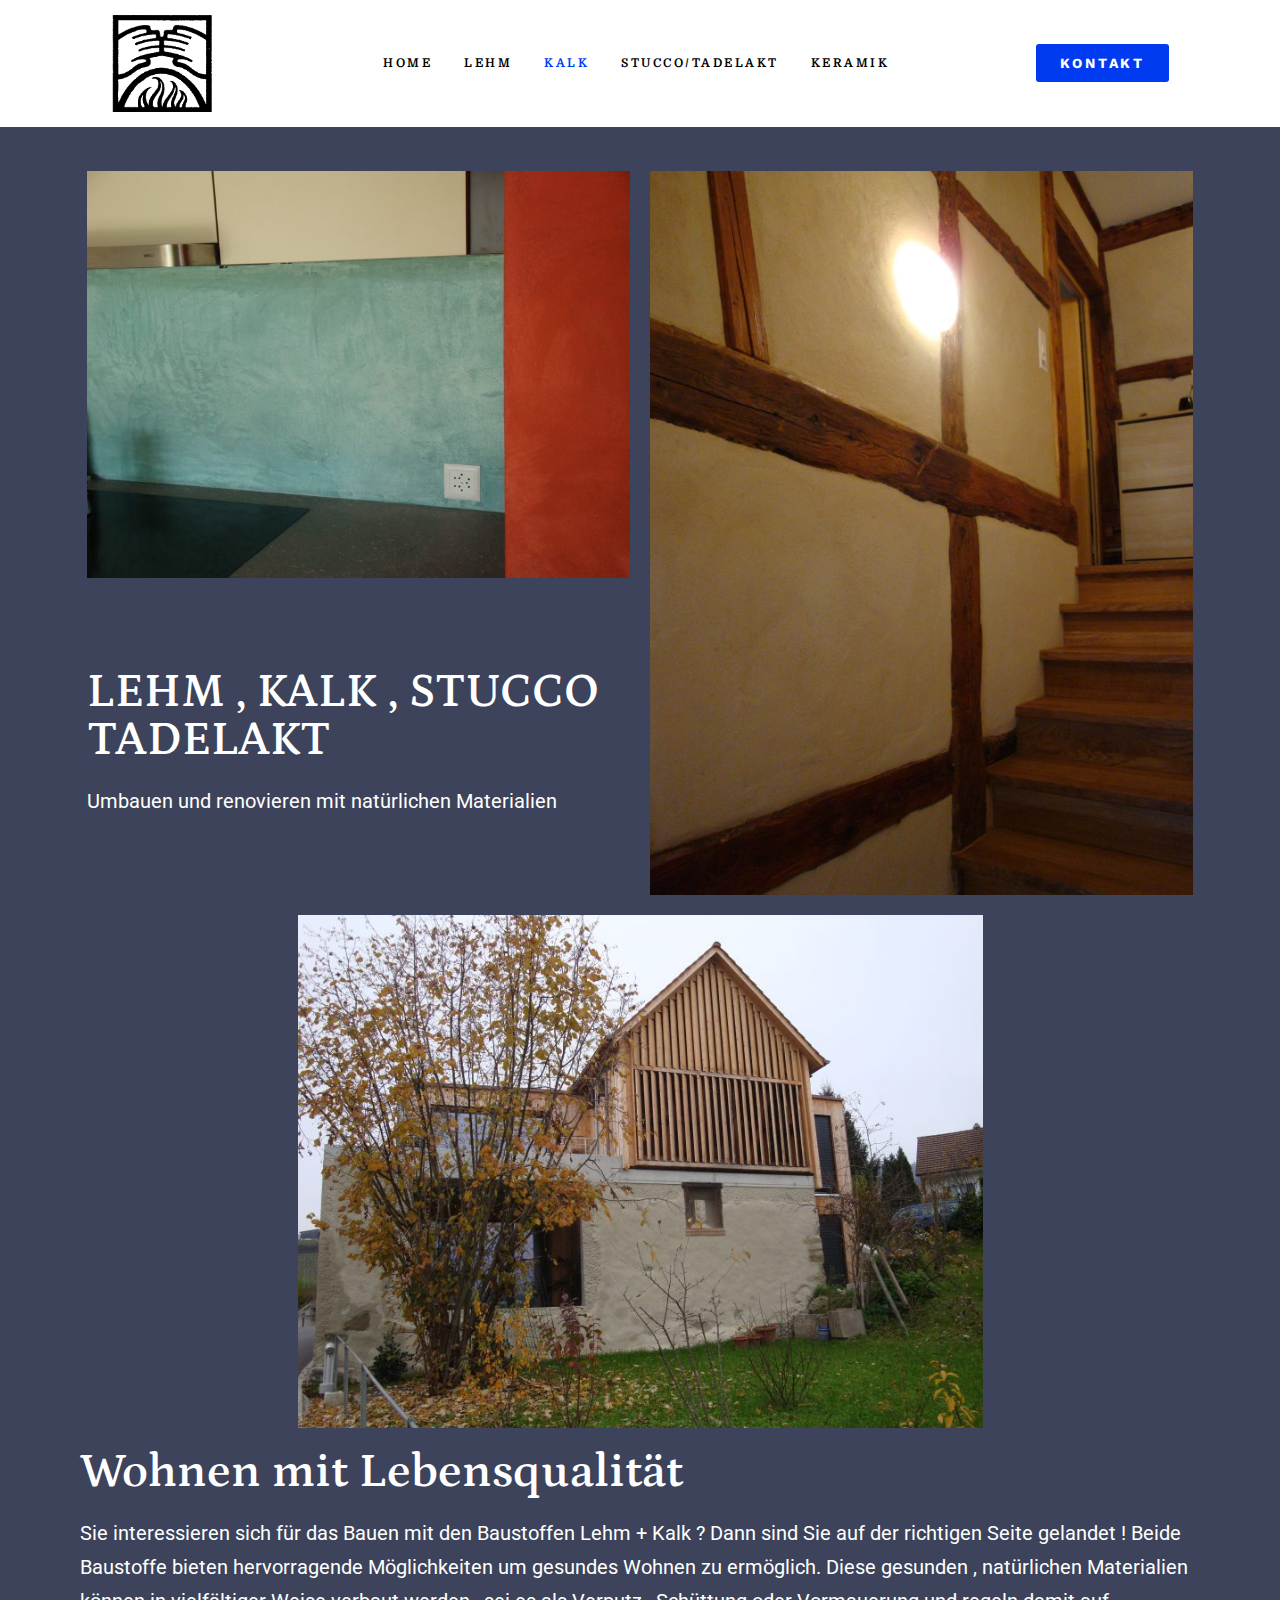
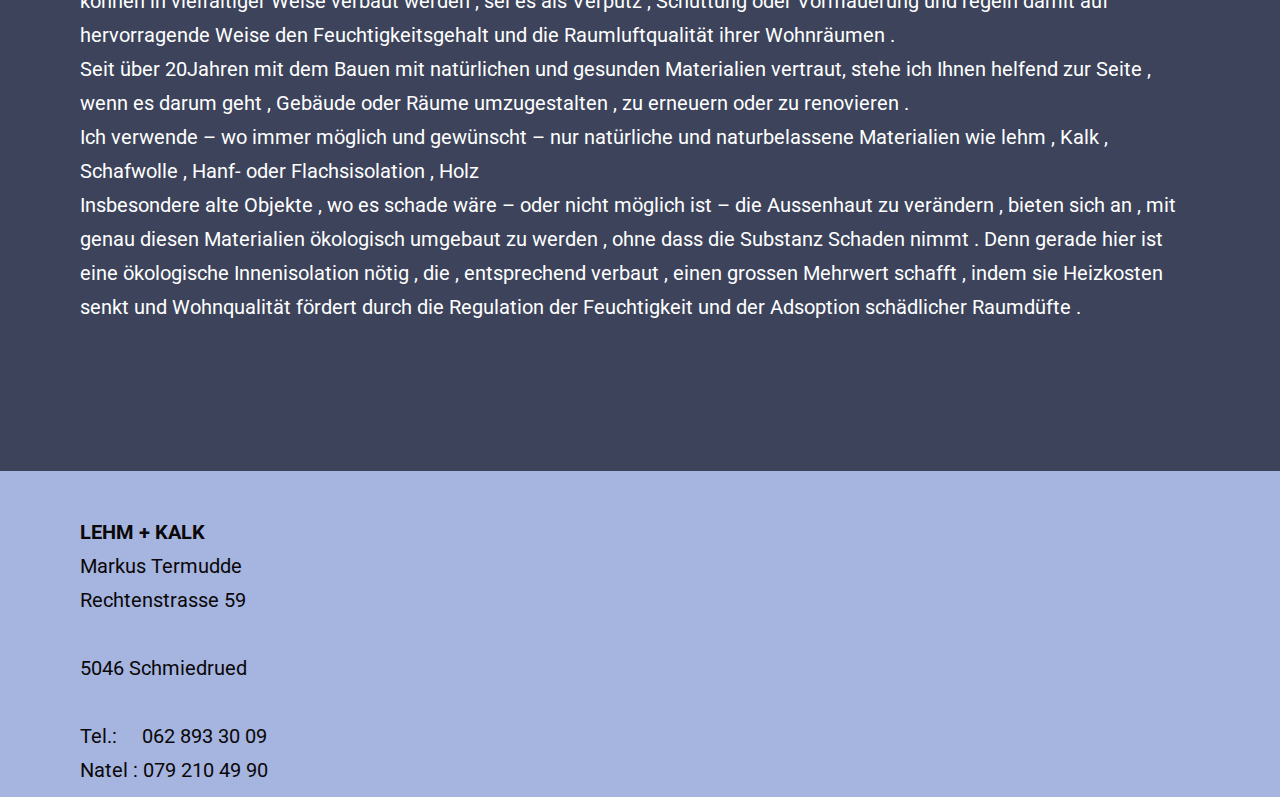
<file: kalk/index.html>
<!DOCTYPE html>
<html lang="de-DE" prefix="og: https://ogp.me/ns#">
<head>
	<meta charset="UTF-8">
		
<!-- Suchmaschinenoptimierung von Rank Math - https://s.rankmath.com/home -->
<title>Kalk - LEHM + KALK</title>
<meta name="description" content="Umbauen und renovieren mit natürlichen Materialien">
<meta name="robots" content="index, follow, max-snippet:-1, max-video-preview:-1, max-image-preview:large">
<link rel="canonical" href="/kalk/">
<meta property="og:locale" content="de_DE">
<meta property="og:type" content="article">
<meta property="og:title" content="Kalk - LEHM + KALK">
<meta property="og:description" content="Umbauen und renovieren mit natürlichen Materialien">
<meta property="og:url" content="/kalk/">
<meta property="og:site_name" content="LEHM + KALK">
<meta property="og:updated_time" content="2021-03-01T20:31:51+00:00">
<meta property="og:image" content="/wp-content/uploads/2021/02/DSC00137-1024x768.jpg">
<meta property="og:image:secure_url" content="/wp-content/uploads/2021/02/DSC00137-1024x768.jpg">
<meta property="og:image:alt" content="Kalk">
<meta name="twitter:card" content="summary_large_image">
<meta name="twitter:title" content="Kalk - LEHM + KALK">
<meta name="twitter:description" content="Umbauen und renovieren mit natürlichen Materialien">
<meta name="twitter:image" content="/wp-content/uploads/2021/02/DSC00137-1024x768.jpg">
<script type="application/ld+json" class="rank-math-schema">{"@context":"https://schema.org","@graph":[{"@type":"Place","@id":"/#place"},{"@type":["HobbyShop","Organization"],"@id":"/#organization","name":"LEHM + KALK","url":"","logo":{"@type":"ImageObject","url":"/wp-content/uploads/2021/02/logo.png"},"openingHours":["Monday,Tuesday,Wednesday,Thursday,Friday,Saturday,Sunday 09:00-17:00"],"location":{"@id":"/#place"},"image":{"@type":"ImageObject","url":"/wp-content/uploads/2021/02/logo.png"}},{"@type":"WebSite","@id":"/#website","url":"","name":"LEHM + KALK","publisher":{"@id":"/#organization"},"inLanguage":"de-DE"},{"@type":"ImageObject","@id":"/kalk/#primaryImage","url":"/wp-content/uploads/2021/02/logo.png","width":"200","height":"200"},{"@type":"WebPage","@id":"/kalk/#webpage","url":"/kalk/","name":"Kalk - LEHM + KALK","datePublished":"2021-02-27T15:33:52+00:00","dateModified":"2021-03-01T20:31:51+00:00","isPartOf":{"@id":"/#website"},"primaryImageOfPage":{"@id":"/kalk/#primaryImage"},"inLanguage":"de-DE"},{"@type":"Article","headline":"Kalk - LEHM + KALK","datePublished":"2021-02-27T15:33:52+00:00","dateModified":"2021-03-01T20:31:51+00:00","author":{"@type":"Person","name":"janis"},"publisher":{"@id":"/#organization"},"description":"Umbauen und renovieren mit natürlichen Materialien","@id":"/kalk/#richSnippet","isPartOf":{"@id":"/kalk/#webpage"},"image":{"@id":"/kalk/#primaryImage"},"inLanguage":"de-DE","mainEntityOfPage":{"@id":"/kalk/#webpage"}}]}</script>
<!-- /Rank Math WordPress SEO Plugin -->

<link rel="dns-prefetch" href="//s.w.org">
<link rel="alternate" type="application/rss+xml" title="LEHM + KALK &raquo; Feed" href="/feed/">
<link rel="alternate" type="application/rss+xml" title="LEHM + KALK &raquo; Kommentar-Feed" href="/comments/feed/">
		<script>
			window._wpemojiSettings = {"baseUrl":"https:\/\/s.w.org\/images\/core\/emoji\/13.0.1\/72x72\/","ext":".png","svgUrl":"https:\/\/s.w.org\/images\/core\/emoji\/13.0.1\/svg\/","svgExt":".svg","source":{"concatemoji":"\/wp-includes\/js\/wp-emoji-release.min.js?ver=5.6.2"}};
			!function(e,a,t){var n,r,o,i=a.createElement("canvas"),p=i.getContext&&i.getContext("2d");function s(e,t){var a=String.fromCharCode;p.clearRect(0,0,i.width,i.height),p.fillText(a.apply(this,e),0,0);e=i.toDataURL();return p.clearRect(0,0,i.width,i.height),p.fillText(a.apply(this,t),0,0),e===i.toDataURL()}function c(e){var t=a.createElement("script");t.src=e,t.defer=t.type="text/javascript",a.getElementsByTagName("head")[0].appendChild(t)}for(o=Array("flag","emoji"),t.supports={everything:!0,everythingExceptFlag:!0},r=0;r<o.length;r++)t.supports[o[r]]=function(e){if(!p||!p.fillText)return!1;switch(p.textBaseline="top",p.font="600 32px Arial",e){case"flag":return s([127987,65039,8205,9895,65039],[127987,65039,8203,9895,65039])?!1:!s([55356,56826,55356,56819],[55356,56826,8203,55356,56819])&&!s([55356,57332,56128,56423,56128,56418,56128,56421,56128,56430,56128,56423,56128,56447],[55356,57332,8203,56128,56423,8203,56128,56418,8203,56128,56421,8203,56128,56430,8203,56128,56423,8203,56128,56447]);case"emoji":return!s([55357,56424,8205,55356,57212],[55357,56424,8203,55356,57212])}return!1}(o[r]),t.supports.everything=t.supports.everything&&t.supports[o[r]],"flag"!==o[r]&&(t.supports.everythingExceptFlag=t.supports.everythingExceptFlag&&t.supports[o[r]]);t.supports.everythingExceptFlag=t.supports.everythingExceptFlag&&!t.supports.flag,t.DOMReady=!1,t.readyCallback=function(){t.DOMReady=!0},t.supports.everything||(n=function(){t.readyCallback()},a.addEventListener?(a.addEventListener("DOMContentLoaded",n,!1),e.addEventListener("load",n,!1)):(e.attachEvent("onload",n),a.attachEvent("onreadystatechange",function(){"complete"===a.readyState&&t.readyCallback()})),(n=t.source||{}).concatemoji?c(n.concatemoji):n.wpemoji&&n.twemoji&&(c(n.twemoji),c(n.wpemoji)))}(window,document,window._wpemojiSettings);
		</script>
		<style>img.wp-smiley,
img.emoji {
	display: inline !important;
	border: none !important;
	box-shadow: none !important;
	height: 1em !important;
	width: 1em !important;
	margin: 0 .07em !important;
	vertical-align: -0.1em !important;
	background: none !important;
	padding: 0 !important;
}</style>
	<link rel="stylesheet" id="codepeople-loading-page-style-css" href="/wp-content/plugins/loading-page/css/loading-page.css?ver=free-1.0.73" media="">
<link rel="stylesheet" id="codepeople-loading-page-style-effect-css" href="/wp-content/plugins/loading-page/css/loading-page.css?ver=free-1.0.73" media="">
<link rel="stylesheet" id="wp-block-library-css" href="/wp-includes/css/dist/block-library/style.min.css?ver=5.6.2" media="all">
<link rel="stylesheet" id="wp-block-library-theme-css" href="/wp-includes/css/dist/block-library/theme.min.css?ver=5.6.2" media="all">
<link rel="stylesheet" id="98dc58b41-css" href="/wp-content/uploads/essential-addons-elementor/734e5f942.min.css?ver=1614631069" media="all">
<link rel="stylesheet" id="twenty-twenty-one-style-css" href="/wp-content/themes/twentytwentyone/style.css?ver=1.1" media="all">
<link rel="stylesheet" id="twenty-twenty-one-print-style-css" href="/wp-content/themes/twentytwentyone/assets/css/print.css?ver=1.1" media="print">
<link rel="stylesheet" id="elementor-icons-css" href="/wp-content/plugins/elementor/assets/lib/eicons/css/elementor-icons.min.css?ver=5.10.0" media="all">
<style id="elementor-icons-inline-css">.elementor-add-new-section .elementor-add-templately-promo-button{
            background-color: #5d4fff;
            background-image: url(/wp-content/plugins/essential-addons-for-elementor-lite/assets/admin/images/templately/logo-icon.svg);
            background-repeat: no-repeat;
            background-position: center center;
            margin-left: 5px;
            position: relative;
            bottom: 5px;
        }</style>
<link rel="stylesheet" id="elementor-animations-css" href="/wp-content/plugins/elementor/assets/lib/animations/animations.min.css?ver=3.1.1" media="all">
<link rel="stylesheet" id="elementor-frontend-css" href="/wp-content/plugins/elementor/assets/css/frontend.min.css?ver=3.1.1" media="all">
<link rel="stylesheet" id="elementor-post-10-css" href="/wp-content/uploads/elementor/css/post-10.css?ver=1613241714" media="all">
<link rel="stylesheet" id="elementor-pro-css" href="/wp-content/plugins/elementor-pro/assets/css/frontend.min.css?ver=3.0.10" media="all">
<link rel="stylesheet" id="font-awesome-5-all-css" href="/wp-content/plugins/elementor/assets/lib/font-awesome/css/all.min.css?ver=4.5.1" media="all">
<link rel="stylesheet" id="font-awesome-4-shim-css" href="/wp-content/plugins/elementor/assets/lib/font-awesome/css/v4-shims.min.css?ver=4.5.1" media="all">
<link rel="stylesheet" id="elementor-global-css" href="/wp-content/uploads/elementor/css/global.css?ver=1613242735" media="all">
<link rel="stylesheet" id="elementor-post-782-css" href="/wp-content/uploads/elementor/css/post-782.css?ver=1614630717" media="all">
<link rel="stylesheet" id="google-fonts-1-css" href="https://fonts.googleapis.com/css?family=Roboto%3A100%2C100italic%2C200%2C200italic%2C300%2C300italic%2C400%2C400italic%2C500%2C500italic%2C600%2C600italic%2C700%2C700italic%2C800%2C800italic%2C900%2C900italic%7CRoboto+Slab%3A100%2C100italic%2C200%2C200italic%2C300%2C300italic%2C400%2C400italic%2C500%2C500italic%2C600%2C600italic%2C700%2C700italic%2C800%2C800italic%2C900%2C900italic%7CDomine%3A100%2C100italic%2C200%2C200italic%2C300%2C300italic%2C400%2C400italic%2C500%2C500italic%2C600%2C600italic%2C700%2C700italic%2C800%2C800italic%2C900%2C900italic%7CWork+Sans%3A100%2C100italic%2C200%2C200italic%2C300%2C300italic%2C400%2C400italic%2C500%2C500italic%2C600%2C600italic%2C700%2C700italic%2C800%2C800italic%2C900%2C900italic%7CPetrona%3A100%2C100italic%2C200%2C200italic%2C300%2C300italic%2C400%2C400italic%2C500%2C500italic%2C600%2C600italic%2C700%2C700italic%2C800%2C800italic%2C900%2C900italic&#038;ver=5.6.2" media="all">
<script src="/wp-includes/js/jquery/jquery.min.js?ver=3.5.1" id="jquery-core-js"></script>
<script src="/wp-includes/js/jquery/jquery-migrate.min.js?ver=3.3.2" id="jquery-migrate-js"></script>
<script src="/wp-content/plugins/loading-page/loading-screens/logo/loading-logo.js?ver=free-1.0.73" id="codepeople-loading-page-script-logo-js"></script>
<script id="codepeople-loading-page-script-js-before">
loading_page_settings={"loadingScreen":1,"closeBtn":false,"removeInOnLoad":false,"codeblock":"","backgroundColor":"rgba(255,255,255,.8)","foregroundColor":"#000000","backgroundImage":"","additionalSeconds":0,"pageEffect":"none","backgroundRepeat":"repeat","fullscreen":0,"graphic":"logo","text":0,"lp_ls":{"logo":{"image":"\/wp-content\/uploads\/2021\/02\/logo.png"}},"screen_size":"all","screen_width":0,"deepSearch":0,"modifyDisplayRule":0};
</script>
<script src="/wp-content/plugins/loading-page/js/loading-page.js?ver=free-1.0.73" id="codepeople-loading-page-script-js"></script>
<script src="/wp-content/plugins/elementor/assets/lib/font-awesome/js/v4-shims.min.js?ver=4.5.1" id="font-awesome-4-shim-js"></script>
<link rel="https://api.w.org/" href="/wp-json/">
<link rel="alternate" type="application/json" href="/wp-json/wp/v2/pages/782">
<link rel="EditURI" type="application/rsd+xml" title="RSD" href="/xmlrpc.php?rsd">
<link rel="wlwmanifest" type="application/wlwmanifest+xml" href="/wp-includes/wlwmanifest.xml"> 
<meta name="generator" content="WordPress 5.6.2">
<link rel="shortlink" href="/?p=782">
<link rel="alternate" type="application/json+oembed" href="/wp-json/oembed/1.0/embed?url=https%3A%2F%2F%2Fkalk%2F">
<link rel="alternate" type="text/xml+oembed" href="/wp-json/oembed/1.0/embed?url=https%3A%2F%2F%2Fkalk%2F&#038;format=xml">
<style>.recentcomments a{display:inline !important;padding:0 !important;margin:0 !important;}</style>
<link rel="icon" href="/wp-content/uploads/2021/02/logo.png" sizes="32x32">
<link rel="icon" href="/wp-content/uploads/2021/02/logo.png" sizes="192x192">
<link rel="apple-touch-icon" href="/wp-content/uploads/2021/02/logo.png">
<meta name="msapplication-TileImage" content="/wp-content/uploads/2021/02/logo.png">
<style>body{visibility:hidden;}</style>
<noscript><style>body{visibility:visible;}</style></noscript>
<link rel="preload" href="/wp-content/uploads/2021/02/logo.png" as="image" type="image/svg+xml">	<meta name="viewport" content="width=device-width, initial-scale=1.0, viewport-fit=cover">
</head>
<body class="page-template page-template-elementor_canvas page page-id-782 wp-embed-responsive is-light-theme no-js singular elementor-default elementor-template-canvas elementor-kit-10 elementor-page elementor-page-782">
			<div data-elementor-type="wp-page" data-elementor-id="782" class="elementor elementor-782" data-elementor-settings="[]">
							<div class="elementor-section-wrap">
							<section class="elementor-section elementor-top-section elementor-element elementor-element-2d5a09b elementor-section-boxed elementor-section-height-default elementor-section-height-default" data-id="2d5a09b" data-element_type="section">
						<div class="elementor-container elementor-column-gap-default">
					<div class="elementor-column elementor-col-50 elementor-top-column elementor-element elementor-element-1b22dc2" data-id="1b22dc2" data-element_type="column">
			<div class="elementor-widget-wrap">
									</div>
		</div>
				<div class="elementor-column elementor-col-50 elementor-top-column elementor-element elementor-element-d779979" data-id="d779979" data-element_type="column">
			<div class="elementor-widget-wrap">
									</div>
		</div>
							</div>
		</section>
				<header class="elementor-section elementor-top-section elementor-element elementor-element-114c1bfc elementor-section-height-min-height elementor-section-boxed elementor-section-height-default elementor-section-items-middle" data-id="114c1bfc" data-element_type="section" data-settings="{&quot;background_background&quot;:&quot;classic&quot;,&quot;sticky&quot;:&quot;top&quot;,&quot;sticky_on&quot;:[&quot;desktop&quot;,&quot;tablet&quot;,&quot;mobile&quot;],&quot;sticky_offset&quot;:0,&quot;sticky_effects_offset&quot;:0}">
						<div class="elementor-container elementor-column-gap-default">
					<div class="elementor-column elementor-col-50 elementor-top-column elementor-element elementor-element-5d560115" data-id="5d560115" data-element_type="column" data-settings="{&quot;background_background&quot;:&quot;classic&quot;}">
			<div class="elementor-widget-wrap elementor-element-populated">
								<div class="elementor-element elementor-element-74cbfb1a elementor-widget__width-initial elementor-widget-tablet__width-initial elementor-widget elementor-widget-image" data-id="74cbfb1a" data-element_type="widget" data-widget_type="image.default">
				<div class="elementor-widget-container">
					<div class="elementor-image">
											<a href="/">
							<img width="151" height="146" src="/wp-content/uploads/2021/02/logo.png" class="attachment-medium size-medium" alt="" loading="lazy" style="width:100%;height:96.69%;max-width:151px;">								</a>
											</div>
				</div>
				</div>
				<div class="elementor-element elementor-element-78ebbd68 elementor-nav-menu__align-right elementor-widget__width-initial elementor-nav-menu--stretch elementor-nav-menu__text-align-center elementor-widget-tablet__width-initial elementor-nav-menu--indicator-classic elementor-nav-menu--dropdown-tablet elementor-nav-menu--toggle elementor-nav-menu--burger elementor-widget elementor-widget-nav-menu" data-id="78ebbd68" data-element_type="widget" data-settings="{&quot;full_width&quot;:&quot;stretch&quot;,&quot;layout&quot;:&quot;horizontal&quot;,&quot;toggle&quot;:&quot;burger&quot;}" data-widget_type="nav-menu.default">
				<div class="elementor-widget-container">
						<nav role="navigation" class="elementor-nav-menu--main elementor-nav-menu__container elementor-nav-menu--layout-horizontal e--pointer-none"><ul id="menu-1-78ebbd68" class="elementor-nav-menu">
<li class="menu-item menu-item-type-post_type menu-item-object-page menu-item-home menu-item-789"><a href="/" class="elementor-item">Home</a></li>
<li class="menu-item menu-item-type-post_type menu-item-object-page menu-item-772"><a href="/lehm-2/" class="elementor-item">Lehm</a></li>
<li class="menu-item menu-item-type-post_type menu-item-object-page current-menu-item page_item page-item-782 current_page_item menu-item-788"><a href="/kalk/" aria-current="page" class="elementor-item elementor-item-active">Kalk</a></li>
<li class="menu-item menu-item-type-post_type menu-item-object-page menu-item-787"><a href="/stucco-tadelakt/" class="elementor-item">Stucco/Tadelakt</a></li>
<li class="menu-item menu-item-type-post_type menu-item-object-page menu-item-720"><a href="/home/" class="elementor-item">Keramik</a></li>
</ul></nav>
					<div class="elementor-menu-toggle" role="button" tabindex="0" aria-label="Menu Toggle" aria-expanded="false">
			<i class="eicon-menu-bar" aria-hidden="true"></i>
			<span class="elementor-screen-only">Menu</span>
		</div>
			<nav class="elementor-nav-menu--dropdown elementor-nav-menu__container" role="navigation" aria-hidden="true"><ul id="menu-2-78ebbd68" class="elementor-nav-menu">
<li class="menu-item menu-item-type-post_type menu-item-object-page menu-item-home menu-item-789"><a href="/" class="elementor-item">Home</a></li>
<li class="menu-item menu-item-type-post_type menu-item-object-page menu-item-772"><a href="/lehm-2/" class="elementor-item">Lehm</a></li>
<li class="menu-item menu-item-type-post_type menu-item-object-page current-menu-item page_item page-item-782 current_page_item menu-item-788"><a href="/kalk/" aria-current="page" class="elementor-item elementor-item-active">Kalk</a></li>
<li class="menu-item menu-item-type-post_type menu-item-object-page menu-item-787"><a href="/stucco-tadelakt/" class="elementor-item">Stucco/Tadelakt</a></li>
<li class="menu-item menu-item-type-post_type menu-item-object-page menu-item-720"><a href="/home/" class="elementor-item">Keramik</a></li>
</ul></nav>
				</div>
				</div>
					</div>
		</div>
				<div class="elementor-column elementor-col-50 elementor-top-column elementor-element elementor-element-2a31d93 elementor-hidden-phone" data-id="2a31d93" data-element_type="column">
			<div class="elementor-widget-wrap elementor-element-populated">
								<div class="elementor-element elementor-element-275d2ef4 elementor-widget__width-auto elementor-widget elementor-widget-button" data-id="275d2ef4" data-element_type="widget" data-widget_type="button.default">
				<div class="elementor-widget-container">
					<div class="elementor-button-wrapper">
			<a href="/kontakt/" class="elementor-button-link elementor-button elementor-size-sm" role="button">
						<span class="elementor-button-content-wrapper">
						<span class="elementor-button-text">Kontakt</span>
		</span>
					</a>
		</div>
				</div>
				</div>
					</div>
		</div>
							</div>
		</header>
				<section class="elementor-section elementor-top-section elementor-element elementor-element-5d40d27 elementor-section-boxed elementor-section-height-default elementor-section-height-default" data-id="5d40d27" data-element_type="section">
						<div class="elementor-container elementor-column-gap-default">
					<div class="elementor-column elementor-col-50 elementor-top-column elementor-element elementor-element-a66afd3" data-id="a66afd3" data-element_type="column">
			<div class="elementor-widget-wrap">
									</div>
		</div>
				<div class="elementor-column elementor-col-50 elementor-top-column elementor-element elementor-element-7c2d02c" data-id="7c2d02c" data-element_type="column">
			<div class="elementor-widget-wrap">
									</div>
		</div>
							</div>
		</section>
				<section class="elementor-section elementor-top-section elementor-element elementor-element-debf777 elementor-section-boxed elementor-section-height-default elementor-section-height-default" data-id="debf777" data-element_type="section">
						<div class="elementor-container elementor-column-gap-default">
					<div class="elementor-column elementor-col-100 elementor-top-column elementor-element elementor-element-d0f5db9" data-id="d0f5db9" data-element_type="column">
			<div class="elementor-widget-wrap elementor-element-populated">
								<div class="elementor-element elementor-element-97d0540 elementor-widget elementor-widget-spacer" data-id="97d0540" data-element_type="widget" data-widget_type="spacer.default">
				<div class="elementor-widget-container">
					<div class="elementor-spacer">
			<div class="elementor-spacer-inner"></div>
		</div>
				</div>
				</div>
					</div>
		</div>
							</div>
		</section>
				<section class="elementor-section elementor-top-section elementor-element elementor-element-3f5a4da elementor-section-boxed elementor-section-height-default elementor-section-height-default" data-id="3f5a4da" data-element_type="section" data-settings="{&quot;background_background&quot;:&quot;classic&quot;}">
						<div class="elementor-container elementor-column-gap-default">
					<div class="elementor-column elementor-col-50 elementor-top-column elementor-element elementor-element-e3b914e" data-id="e3b914e" data-element_type="column" data-settings="{&quot;background_background&quot;:&quot;classic&quot;}">
			<div class="elementor-widget-wrap elementor-element-populated">
								<div class="elementor-element elementor-element-5ae5fbe elementor-widget elementor-widget-image" data-id="5ae5fbe" data-element_type="widget" data-widget_type="image.default">
				<div class="elementor-widget-container">
					<div class="elementor-image">
										<img width="750" height="563" src="/wp-content/uploads/2021/02/DSC00137-1024x768.jpg" class="attachment-large size-large" alt="" loading="lazy" srcset="/wp-content/uploads/2021/02/DSC00137-1024x768.jpg 1024w, /wp-content/uploads/2021/02/DSC00137-300x225.jpg 300w, /wp-content/uploads/2021/02/DSC00137-768x576.jpg 768w, /wp-content/uploads/2021/02/DSC00137-1536x1152.jpg 1536w, /wp-content/uploads/2021/02/DSC00137-2048x1536.jpg 2048w, /wp-content/uploads/2021/02/DSC00137-1568x1176.jpg 1568w" sizes="(max-width: 750px) 100vw, 750px" style="width:100%;height:75%;max-width:2560px;">											</div>
				</div>
				</div>
				<div class="elementor-element elementor-element-4fbc094 elementor-widget elementor-widget-spacer" data-id="4fbc094" data-element_type="widget" data-widget_type="spacer.default">
				<div class="elementor-widget-container">
					<div class="elementor-spacer">
			<div class="elementor-spacer-inner"></div>
		</div>
				</div>
				</div>
				<div class="elementor-element elementor-element-94c5c95 elementor-widget elementor-widget-heading" data-id="94c5c95" data-element_type="widget" data-widget_type="heading.default">
				<div class="elementor-widget-container">
			<h2 class="elementor-heading-title elementor-size-default">LEHM , KALK , STUCCO<br>TADELAKT</h2>		</div>
				</div>
				<div class="elementor-element elementor-element-fd5b639 elementor-widget elementor-widget-text-editor" data-id="fd5b639" data-element_type="widget" data-widget_type="text-editor.default">
				<div class="elementor-widget-container">
					<div class="elementor-text-editor elementor-clearfix"><p>Umbauen und renovieren mit natürlichen Materialien</p></div>
				</div>
				</div>
					</div>
		</div>
				<div class="elementor-column elementor-col-50 elementor-top-column elementor-element elementor-element-ce03e2a" data-id="ce03e2a" data-element_type="column">
			<div class="elementor-widget-wrap elementor-element-populated">
								<div class="elementor-element elementor-element-e9a2060 elementor-widget elementor-widget-image" data-id="e9a2060" data-element_type="widget" data-widget_type="image.default">
				<div class="elementor-widget-container">
					<div class="elementor-image">
										<img width="750" height="1000" src="/wp-content/uploads/2021/02/DSC00735-768x1024.jpg" class="attachment-large size-large" alt="" loading="lazy" srcset="/wp-content/uploads/2021/02/DSC00735-768x1024.jpg 768w, /wp-content/uploads/2021/02/DSC00735-225x300.jpg 225w, /wp-content/uploads/2021/02/DSC00735-1152x1536.jpg 1152w, /wp-content/uploads/2021/02/DSC00735-1536x2048.jpg 1536w, /wp-content/uploads/2021/02/DSC00735-1568x2091.jpg 1568w, /wp-content/uploads/2021/02/DSC00735-scaled.jpg 1920w" sizes="(max-width: 750px) 100vw, 750px" style="width:100%;height:133.33%;max-width:1920px;">											</div>
				</div>
				</div>
					</div>
		</div>
							</div>
		</section>
				<section class="elementor-section elementor-top-section elementor-element elementor-element-45b699f elementor-section-boxed elementor-section-height-default elementor-section-height-default" data-id="45b699f" data-element_type="section">
						<div class="elementor-container elementor-column-gap-default">
					<div class="elementor-column elementor-col-100 elementor-top-column elementor-element elementor-element-c55c0f6" data-id="c55c0f6" data-element_type="column">
			<div class="elementor-widget-wrap elementor-element-populated">
								<div class="elementor-element elementor-element-76fac7d elementor-widget elementor-widget-image" data-id="76fac7d" data-element_type="widget" data-widget_type="image.default">
				<div class="elementor-widget-container">
					<div class="elementor-image">
										<img width="750" height="563" src="/wp-content/uploads/2021/02/DSC00738-768x576.jpg" class="attachment-medium_large size-medium_large" alt="" loading="lazy" srcset="/wp-content/uploads/2021/02/DSC00738-768x576.jpg 768w, /wp-content/uploads/2021/02/DSC00738-300x225.jpg 300w, /wp-content/uploads/2021/02/DSC00738-1024x768.jpg 1024w, /wp-content/uploads/2021/02/DSC00738-1536x1152.jpg 1536w, /wp-content/uploads/2021/02/DSC00738-2048x1536.jpg 2048w, /wp-content/uploads/2021/02/DSC00738-1568x1176.jpg 1568w" sizes="(max-width: 750px) 100vw, 750px" style="width:100%;height:75%;max-width:2560px;">											</div>
				</div>
				</div>
					</div>
		</div>
							</div>
		</section>
				<section class="elementor-section elementor-top-section elementor-element elementor-element-a28dcd7 elementor-section-boxed elementor-section-height-default elementor-section-height-default" data-id="a28dcd7" data-element_type="section">
						<div class="elementor-container elementor-column-gap-default">
					<div class="elementor-column elementor-col-100 elementor-top-column elementor-element elementor-element-aafab47" data-id="aafab47" data-element_type="column">
			<div class="elementor-widget-wrap elementor-element-populated">
								<div class="elementor-element elementor-element-84e3c0b elementor-widget elementor-widget-heading" data-id="84e3c0b" data-element_type="widget" data-widget_type="heading.default">
				<div class="elementor-widget-container">
			<h2 class="elementor-heading-title elementor-size-default">Wohnen mit Lebensqualität</h2>		</div>
				</div>
				<div class="elementor-element elementor-element-7b01341 elementor-widget elementor-widget-text-editor" data-id="7b01341" data-element_type="widget" data-widget_type="text-editor.default">
				<div class="elementor-widget-container">
					<div class="elementor-text-editor elementor-clearfix">
<p>Sie interessieren sich für das Bauen mit den Baustoffen Lehm + Kalk ? Dann sind Sie auf der richtigen Seite gelandet ! Beide Baustoffe bieten hervorragende Möglichkeiten um gesundes Wohnen zu ermöglich. Diese gesunden , natürlichen Materialien können in vielfältiger Weise verbaut werden , sei es als Verputz , Schüttung oder Vormauerung und regeln damit auf hervorragende Weise den Feuchtigkeitsgehalt und die Raumluftqualität ihrer Wohnräumen .</p>
<p>Seit über 20Jahren mit dem Bauen mit natürlichen und gesunden Materialien vertraut, stehe ich Ihnen helfend zur Seite , wenn es darum geht , Gebäude oder Räume umzugestalten , zu erneuern oder zu renovieren .</p>
<p>Ich verwende &#8211; wo immer möglich und gewünscht &#8211; nur natürliche und naturbelassene Materialien wie lehm , Kalk , Schafwolle , Hanf- oder Flachsisolation , Holz</p>
<p>Insbesondere alte Objekte , wo es schade wäre &#8211; oder nicht möglich ist &#8211; die Aussenhaut zu verändern , bieten sich an , mit genau diesen Materialien ökologisch umgebaut zu werden , ohne dass die Substanz Schaden nimmt . Denn gerade hier ist eine ökologische Innenisolation nötig , die , entsprechend verbaut , einen grossen Mehrwert schafft , indem sie Heizkosten senkt und Wohnqualität fördert durch die Regulation der Feuchtigkeit und der Adsoption schädlicher Raumdüfte .</p>
</div>
				</div>
				</div>
				<div class="elementor-element elementor-element-0d709e3 elementor-widget elementor-widget-spacer" data-id="0d709e3" data-element_type="widget" data-widget_type="spacer.default">
				<div class="elementor-widget-container">
					<div class="elementor-spacer">
			<div class="elementor-spacer-inner"></div>
		</div>
				</div>
				</div>
					</div>
		</div>
							</div>
		</section>
				<section class="elementor-section elementor-top-section elementor-element elementor-element-195cb42 elementor-section-boxed elementor-section-height-default elementor-section-height-default" data-id="195cb42" data-element_type="section" data-settings="{&quot;background_background&quot;:&quot;classic&quot;}">
						<div class="elementor-container elementor-column-gap-default">
					<div class="elementor-column elementor-col-33 elementor-top-column elementor-element elementor-element-120c1b9" data-id="120c1b9" data-element_type="column">
			<div class="elementor-widget-wrap elementor-element-populated">
								<div class="elementor-element elementor-element-2458a46 elementor-widget elementor-widget-text-editor" data-id="2458a46" data-element_type="widget" data-widget_type="text-editor.default">
				<div class="elementor-widget-container">
					<div class="elementor-text-editor elementor-clearfix">
<p> </p>
<p><strong>LEHM + KALK</strong></p>
<p>Markus Termudde</p>
<p>Rechtenstrasse 59</p>
<p> </p>
<p>5046 Schmiedrued</p>
<p> </p>
<p>Tel.:     062 893 30 09</p>
<p>Natel : 079 210 49 90</p>
</div>
				</div>
				</div>
					</div>
		</div>
				<div class="elementor-column elementor-col-66 elementor-top-column elementor-element elementor-element-02f5248" data-id="02f5248" data-element_type="column">
			<div class="elementor-widget-wrap">
									</div>
		</div>
							</div>
		</section>
						</div>
					</div>
		<script>document.body.classList.remove("no-js");</script>	<script>
	if ( -1 !== navigator.userAgent.indexOf( 'MSIE' ) || -1 !== navigator.appVersion.indexOf( 'Trident/' ) ) {
		document.body.classList.add( 'is-IE' );
	}
	</script>
	<script id="98dc58b41-js-extra">
var localize = {"ajaxurl":"\/wp-admin\/admin-ajax.php","nonce":"aabf389f7b","i18n":{"added":"Added ","compare":"Compare","loading":"Loading..."},"ParticleThemesData":{"default":"{\"particles\":{\"number\":{\"value\":160,\"density\":{\"enable\":true,\"value_area\":800}},\"color\":{\"value\":\"#ffffff\"},\"shape\":{\"type\":\"circle\",\"stroke\":{\"width\":0,\"color\":\"#000000\"},\"polygon\":{\"nb_sides\":5},\"image\":{\"src\":\"img\/github.svg\",\"width\":100,\"height\":100}},\"opacity\":{\"value\":0.5,\"random\":false,\"anim\":{\"enable\":false,\"speed\":1,\"opacity_min\":0.1,\"sync\":false}},\"size\":{\"value\":3,\"random\":true,\"anim\":{\"enable\":false,\"speed\":40,\"size_min\":0.1,\"sync\":false}},\"line_linked\":{\"enable\":true,\"distance\":150,\"color\":\"#ffffff\",\"opacity\":0.4,\"width\":1},\"move\":{\"enable\":true,\"speed\":6,\"direction\":\"none\",\"random\":false,\"straight\":false,\"out_mode\":\"out\",\"bounce\":false,\"attract\":{\"enable\":false,\"rotateX\":600,\"rotateY\":1200}}},\"interactivity\":{\"detect_on\":\"canvas\",\"events\":{\"onhover\":{\"enable\":true,\"mode\":\"repulse\"},\"onclick\":{\"enable\":true,\"mode\":\"push\"},\"resize\":true},\"modes\":{\"grab\":{\"distance\":400,\"line_linked\":{\"opacity\":1}},\"bubble\":{\"distance\":400,\"size\":40,\"duration\":2,\"opacity\":8,\"speed\":3},\"repulse\":{\"distance\":200,\"duration\":0.4},\"push\":{\"particles_nb\":4},\"remove\":{\"particles_nb\":2}}},\"retina_detect\":true}","nasa":"{\"particles\":{\"number\":{\"value\":250,\"density\":{\"enable\":true,\"value_area\":800}},\"color\":{\"value\":\"#ffffff\"},\"shape\":{\"type\":\"circle\",\"stroke\":{\"width\":0,\"color\":\"#000000\"},\"polygon\":{\"nb_sides\":5},\"image\":{\"src\":\"img\/github.svg\",\"width\":100,\"height\":100}},\"opacity\":{\"value\":1,\"random\":true,\"anim\":{\"enable\":true,\"speed\":1,\"opacity_min\":0,\"sync\":false}},\"size\":{\"value\":3,\"random\":true,\"anim\":{\"enable\":false,\"speed\":4,\"size_min\":0.3,\"sync\":false}},\"line_linked\":{\"enable\":false,\"distance\":150,\"color\":\"#ffffff\",\"opacity\":0.4,\"width\":1},\"move\":{\"enable\":true,\"speed\":1,\"direction\":\"none\",\"random\":true,\"straight\":false,\"out_mode\":\"out\",\"bounce\":false,\"attract\":{\"enable\":false,\"rotateX\":600,\"rotateY\":600}}},\"interactivity\":{\"detect_on\":\"canvas\",\"events\":{\"onhover\":{\"enable\":true,\"mode\":\"bubble\"},\"onclick\":{\"enable\":true,\"mode\":\"repulse\"},\"resize\":true},\"modes\":{\"grab\":{\"distance\":400,\"line_linked\":{\"opacity\":1}},\"bubble\":{\"distance\":250,\"size\":0,\"duration\":2,\"opacity\":0,\"speed\":3},\"repulse\":{\"distance\":400,\"duration\":0.4},\"push\":{\"particles_nb\":4},\"remove\":{\"particles_nb\":2}}},\"retina_detect\":true}","bubble":"{\"particles\":{\"number\":{\"value\":15,\"density\":{\"enable\":true,\"value_area\":800}},\"color\":{\"value\":\"#1b1e34\"},\"shape\":{\"type\":\"polygon\",\"stroke\":{\"width\":0,\"color\":\"#000\"},\"polygon\":{\"nb_sides\":6},\"image\":{\"src\":\"img\/github.svg\",\"width\":100,\"height\":100}},\"opacity\":{\"value\":0.3,\"random\":true,\"anim\":{\"enable\":false,\"speed\":1,\"opacity_min\":0.1,\"sync\":false}},\"size\":{\"value\":50,\"random\":false,\"anim\":{\"enable\":true,\"speed\":10,\"size_min\":40,\"sync\":false}},\"line_linked\":{\"enable\":false,\"distance\":200,\"color\":\"#ffffff\",\"opacity\":1,\"width\":2},\"move\":{\"enable\":true,\"speed\":8,\"direction\":\"none\",\"random\":false,\"straight\":false,\"out_mode\":\"out\",\"bounce\":false,\"attract\":{\"enable\":false,\"rotateX\":600,\"rotateY\":1200}}},\"interactivity\":{\"detect_on\":\"canvas\",\"events\":{\"onhover\":{\"enable\":false,\"mode\":\"grab\"},\"onclick\":{\"enable\":false,\"mode\":\"push\"},\"resize\":true},\"modes\":{\"grab\":{\"distance\":400,\"line_linked\":{\"opacity\":1}},\"bubble\":{\"distance\":400,\"size\":40,\"duration\":2,\"opacity\":8,\"speed\":3},\"repulse\":{\"distance\":200,\"duration\":0.4},\"push\":{\"particles_nb\":4},\"remove\":{\"particles_nb\":2}}},\"retina_detect\":true}","snow":"{\"particles\":{\"number\":{\"value\":450,\"density\":{\"enable\":true,\"value_area\":800}},\"color\":{\"value\":\"#fff\"},\"shape\":{\"type\":\"circle\",\"stroke\":{\"width\":0,\"color\":\"#000000\"},\"polygon\":{\"nb_sides\":5},\"image\":{\"src\":\"img\/github.svg\",\"width\":100,\"height\":100}},\"opacity\":{\"value\":0.5,\"random\":true,\"anim\":{\"enable\":false,\"speed\":1,\"opacity_min\":0.1,\"sync\":false}},\"size\":{\"value\":5,\"random\":true,\"anim\":{\"enable\":false,\"speed\":40,\"size_min\":0.1,\"sync\":false}},\"line_linked\":{\"enable\":false,\"distance\":500,\"color\":\"#ffffff\",\"opacity\":0.4,\"width\":2},\"move\":{\"enable\":true,\"speed\":6,\"direction\":\"bottom\",\"random\":false,\"straight\":false,\"out_mode\":\"out\",\"bounce\":false,\"attract\":{\"enable\":false,\"rotateX\":600,\"rotateY\":1200}}},\"interactivity\":{\"detect_on\":\"canvas\",\"events\":{\"onhover\":{\"enable\":true,\"mode\":\"bubble\"},\"onclick\":{\"enable\":true,\"mode\":\"repulse\"},\"resize\":true},\"modes\":{\"grab\":{\"distance\":400,\"line_linked\":{\"opacity\":0.5}},\"bubble\":{\"distance\":400,\"size\":4,\"duration\":0.3,\"opacity\":1,\"speed\":3},\"repulse\":{\"distance\":200,\"duration\":0.4},\"push\":{\"particles_nb\":4},\"remove\":{\"particles_nb\":2}}},\"retina_detect\":true}","nyan_cat":"{\"particles\":{\"number\":{\"value\":150,\"density\":{\"enable\":false,\"value_area\":800}},\"color\":{\"value\":\"#ffffff\"},\"shape\":{\"type\":\"star\",\"stroke\":{\"width\":0,\"color\":\"#000000\"},\"polygon\":{\"nb_sides\":5},\"image\":{\"src\":\"http:\/\/wiki.lexisnexis.com\/academic\/images\/f\/fb\/Itunes_podcast_icon_300.jpg\",\"width\":100,\"height\":100}},\"opacity\":{\"value\":0.5,\"random\":false,\"anim\":{\"enable\":false,\"speed\":1,\"opacity_min\":0.1,\"sync\":false}},\"size\":{\"value\":4,\"random\":true,\"anim\":{\"enable\":false,\"speed\":40,\"size_min\":0.1,\"sync\":false}},\"line_linked\":{\"enable\":false,\"distance\":150,\"color\":\"#ffffff\",\"opacity\":0.4,\"width\":1},\"move\":{\"enable\":true,\"speed\":14,\"direction\":\"left\",\"random\":false,\"straight\":true,\"out_mode\":\"out\",\"bounce\":false,\"attract\":{\"enable\":false,\"rotateX\":600,\"rotateY\":1200}}},\"interactivity\":{\"detect_on\":\"canvas\",\"events\":{\"onhover\":{\"enable\":false,\"mode\":\"grab\"},\"onclick\":{\"enable\":true,\"mode\":\"repulse\"},\"resize\":true},\"modes\":{\"grab\":{\"distance\":200,\"line_linked\":{\"opacity\":1}},\"bubble\":{\"distance\":400,\"size\":40,\"duration\":2,\"opacity\":8,\"speed\":3},\"repulse\":{\"distance\":200,\"duration\":0.4},\"push\":{\"particles_nb\":4},\"remove\":{\"particles_nb\":2}}},\"retina_detect\":true}"},"eael_translate_text":{"required_text":"is a required field","invalid_text":"Invalid","billing_text":"Billing"}};
</script>
<script src="/wp-content/uploads/essential-addons-elementor/734e5f942.min.js?ver=1614631069" id="98dc58b41-js"></script>
<script id="twenty-twenty-one-ie11-polyfills-js-after">
( Element.prototype.matches && Element.prototype.closest && window.NodeList && NodeList.prototype.forEach ) || document.write( '<script src="/wp-content/themes/twentytwentyone/assets/js/polyfills.js?ver=1.1"><\/scr' + 'ipt>' );
</script>
<script src="/wp-content/themes/twentytwentyone/assets/js/responsive-embeds.js?ver=1.1" id="twenty-twenty-one-responsive-embeds-script-js"></script>
<script src="/wp-includes/js/wp-embed.min.js?ver=5.6.2" id="wp-embed-js"></script>
<script src="/wp-content/plugins/elementor-pro/assets/lib/smartmenus/jquery.smartmenus.min.js?ver=1.0.1" id="smartmenus-js"></script>
<script src="/wp-content/plugins/elementor/assets/js/webpack.runtime.min.js?ver=3.1.1" id="elementor-webpack-runtime-js"></script>
<script src="/wp-content/plugins/elementor/assets/js/frontend-modules.min.js?ver=3.1.1" id="elementor-frontend-modules-js"></script>
<script src="/wp-content/plugins/elementor-pro/assets/lib/sticky/jquery.sticky.min.js?ver=3.0.10" id="elementor-sticky-js"></script>
<script id="elementor-pro-frontend-js-before">
var ElementorProFrontendConfig = {"ajaxurl":"\/wp-admin\/admin-ajax.php","nonce":"962a6472cf","i18n":{"toc_no_headings_found":"No headings were found on this page."},"shareButtonsNetworks":{"facebook":{"title":"Facebook","has_counter":true},"twitter":{"title":"Twitter"},"google":{"title":"Google+","has_counter":true},"linkedin":{"title":"LinkedIn","has_counter":true},"pinterest":{"title":"Pinterest","has_counter":true},"reddit":{"title":"Reddit","has_counter":true},"vk":{"title":"VK","has_counter":true},"odnoklassniki":{"title":"OK","has_counter":true},"tumblr":{"title":"Tumblr"},"digg":{"title":"Digg"},"skype":{"title":"Skype"},"stumbleupon":{"title":"StumbleUpon","has_counter":true},"mix":{"title":"Mix"},"telegram":{"title":"Telegram"},"pocket":{"title":"Pocket","has_counter":true},"xing":{"title":"XING","has_counter":true},"whatsapp":{"title":"WhatsApp"},"email":{"title":"Email"},"print":{"title":"Print"}},"facebook_sdk":{"lang":"de_DE","app_id":""},"lottie":{"defaultAnimationUrl":"\/wp-content\/plugins\/elementor-pro\/modules\/lottie\/assets\/animations\/default.json"}};
</script>
<script src="/wp-content/plugins/elementor-pro/assets/js/frontend.min.js?ver=3.0.10" id="elementor-pro-frontend-js"></script>
<script src="/wp-includes/js/jquery/ui/core.min.js?ver=1.12.1" id="jquery-ui-core-js"></script>
<script src="/wp-content/plugins/elementor/assets/lib/dialog/dialog.min.js?ver=4.8.1" id="elementor-dialog-js"></script>
<script src="/wp-content/plugins/elementor/assets/lib/waypoints/waypoints.min.js?ver=4.0.2" id="elementor-waypoints-js"></script>
<script src="/wp-content/plugins/elementor/assets/lib/share-link/share-link.min.js?ver=3.1.1" id="share-link-js"></script>
<script src="/wp-content/plugins/elementor/assets/lib/swiper/swiper.min.js?ver=5.3.6" id="swiper-js"></script>
<script id="elementor-frontend-js-before">
var elementorFrontendConfig = {"environmentMode":{"edit":false,"wpPreview":false,"isScriptDebug":false,"isImprovedAssetsLoading":false},"i18n":{"shareOnFacebook":"Auf Facebook teilen","shareOnTwitter":"Auf Twitter teilen","pinIt":"Anheften","download":"Download","downloadImage":"Bild downloaden","fullscreen":"Vollbild","zoom":"Zoom","share":"Teilen","playVideo":"Video abspielen","previous":"Zurück","next":"Weiter","close":"Schließen"},"is_rtl":false,"breakpoints":{"xs":0,"sm":480,"md":768,"lg":1025,"xl":1440,"xxl":1600},"version":"3.1.1","is_static":false,"experimentalFeatures":{"e_dom_optimization":true,"a11y_improvements":true,"landing-pages":true},"urls":{"assets":"\/wp-content\/plugins\/elementor\/assets\/"},"settings":{"page":[],"editorPreferences":[]},"kit":{"global_image_lightbox":"yes","lightbox_enable_counter":"yes","lightbox_enable_fullscreen":"yes","lightbox_enable_zoom":"yes","lightbox_enable_share":"yes","lightbox_title_src":"title","lightbox_description_src":"description"},"post":{"id":782,"title":"Kalk%20-%20LEHM%20%2B%20KALK","excerpt":"","featuredImage":false}};
</script>
<script src="/wp-content/plugins/elementor/assets/js/frontend.min.js?ver=3.1.1" id="elementor-frontend-js"></script>
<script src="/wp-content/plugins/elementor/assets/js/preloaded-elements-handlers.min.js?ver=3.1.1" id="preloaded-elements-handlers-js"></script>
<script src="/wp-includes/js/underscore.min.js?ver=1.8.3" id="underscore-js"></script>
<script id="wp-util-js-extra">
var _wpUtilSettings = {"ajax":{"url":"\/wp-admin\/admin-ajax.php"}};
</script>
<script src="/wp-includes/js/wp-util.min.js?ver=5.6.2" id="wp-util-js"></script>
<script id="wpforms-elementor-js-extra">
var wpformsElementorVars = {"captcha_provider":"recaptcha","recaptcha_type":"v2"};
</script>
<script src="/wp-content/plugins/wpforms-lite/assets/js/integrations/elementor/frontend.min.js?ver=1.6.5" id="wpforms-elementor-js"></script>
	<script>
	/(trident|msie)/i.test(navigator.userAgent)&&document.getElementById&&window.addEventListener&&window.addEventListener("hashchange",(function(){var t,e=location.hash.substring(1);/^[A-z0-9_-]+$/.test(e)&&(t=document.getElementById(e))&&(/^(?:a|select|input|button|textarea)$/i.test(t.tagName)||(t.tabIndex=-1),t.focus())}),!1);
	</script>
		</body>
</html>
</file>
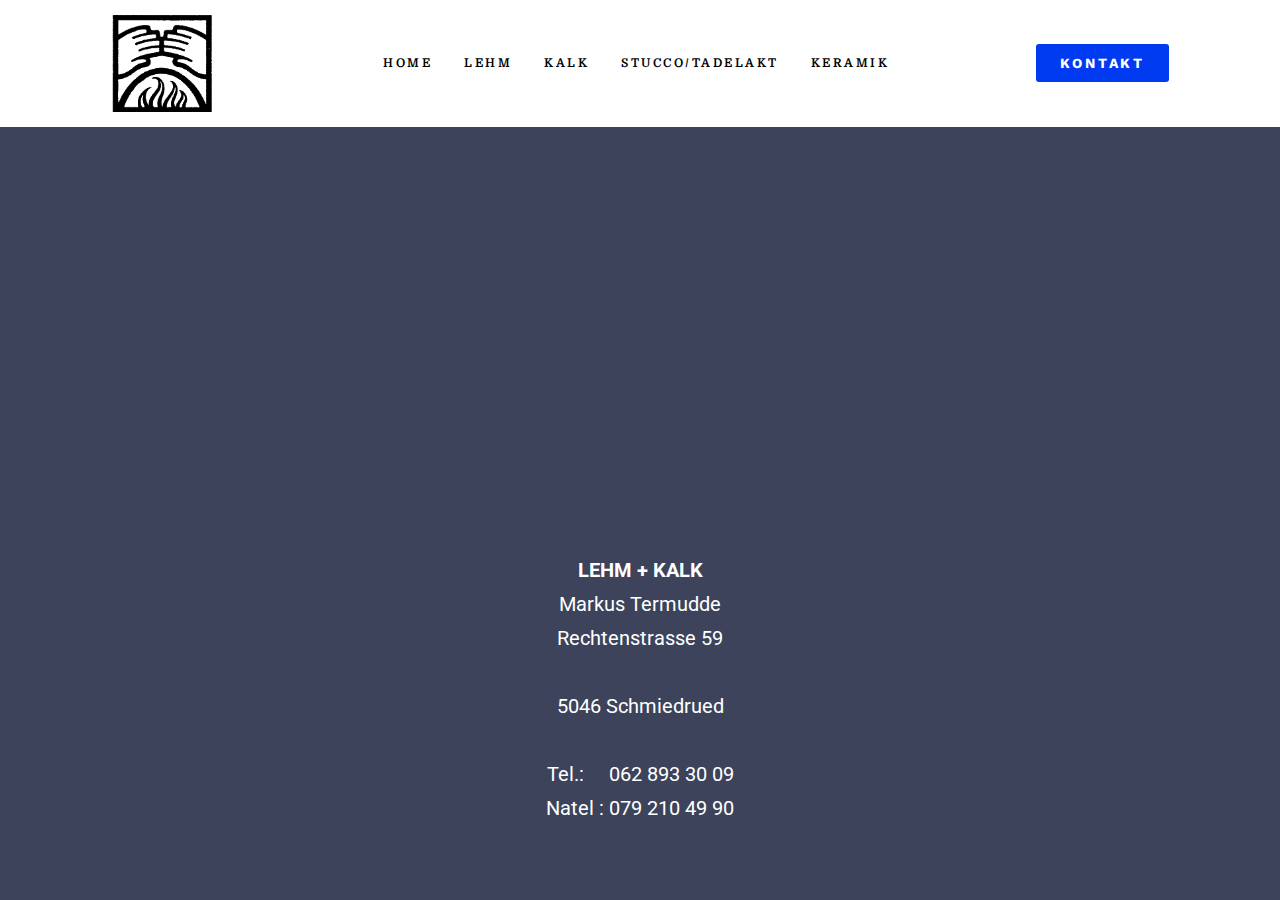
<file: kontakt/index.html>
<!DOCTYPE html>
<html lang="de-DE" prefix="og: https://ogp.me/ns#">
<head>
	<meta charset="UTF-8">
		
<!-- Suchmaschinenoptimierung von Rank Math - https://s.rankmath.com/home -->
<title>Kontakt - LEHM + KALK</title>
<meta name="description" content="LEHM + KALK">
<meta name="robots" content="index, follow, max-snippet:-1, max-video-preview:-1, max-image-preview:large">
<link rel="canonical" href="/kontakt/">
<meta property="og:locale" content="de_DE">
<meta property="og:type" content="article">
<meta property="og:title" content="Kontakt - LEHM + KALK">
<meta property="og:description" content="LEHM + KALK">
<meta property="og:url" content="/kontakt/">
<meta property="og:site_name" content="LEHM + KALK">
<meta property="og:updated_time" content="2021-03-01T20:32:43+00:00">
<meta name="twitter:card" content="summary_large_image">
<meta name="twitter:title" content="Kontakt - LEHM + KALK">
<meta name="twitter:description" content="LEHM + KALK">
<script type="application/ld+json" class="rank-math-schema">{"@context":"https://schema.org","@graph":[{"@type":"Place","@id":"/#place"},{"@type":["HobbyShop","Organization"],"@id":"/#organization","name":"LEHM + KALK","url":"","logo":{"@type":"ImageObject","url":"/wp-content/uploads/2021/02/logo.png"},"openingHours":["Monday,Tuesday,Wednesday,Thursday,Friday,Saturday,Sunday 09:00-17:00"],"location":{"@id":"/#place"},"image":{"@type":"ImageObject","url":"/wp-content/uploads/2021/02/logo.png"}},{"@type":"WebSite","@id":"/#website","url":"","name":"LEHM + KALK","publisher":{"@id":"/#organization"},"inLanguage":"de-DE"},{"@type":"ImageObject","@id":"/kontakt/#primaryImage","url":"/wp-content/uploads/2021/02/logo.png","width":"200","height":"200"},{"@type":"WebPage","@id":"/kontakt/#webpage","url":"/kontakt/","name":"Kontakt - LEHM + KALK","datePublished":"2021-03-01T20:27:44+00:00","dateModified":"2021-03-01T20:32:43+00:00","isPartOf":{"@id":"/#website"},"primaryImageOfPage":{"@id":"/kontakt/#primaryImage"},"inLanguage":"de-DE"},{"@type":"Article","headline":"Kontakt - LEHM + KALK","datePublished":"2021-03-01T20:27:44+00:00","dateModified":"2021-03-01T20:32:43+00:00","author":{"@type":"Person","name":"janis"},"publisher":{"@id":"/#organization"},"description":"LEHM + KALK","@id":"/kontakt/#richSnippet","isPartOf":{"@id":"/kontakt/#webpage"},"image":{"@id":"/kontakt/#primaryImage"},"inLanguage":"de-DE","mainEntityOfPage":{"@id":"/kontakt/#webpage"}}]}</script>
<!-- /Rank Math WordPress SEO Plugin -->

<link rel="dns-prefetch" href="//s.w.org">
<link rel="alternate" type="application/rss+xml" title="LEHM + KALK &raquo; Feed" href="/feed/">
<link rel="alternate" type="application/rss+xml" title="LEHM + KALK &raquo; Kommentar-Feed" href="/comments/feed/">
		<script>
			window._wpemojiSettings = {"baseUrl":"https:\/\/s.w.org\/images\/core\/emoji\/13.0.1\/72x72\/","ext":".png","svgUrl":"https:\/\/s.w.org\/images\/core\/emoji\/13.0.1\/svg\/","svgExt":".svg","source":{"concatemoji":"\/wp-includes\/js\/wp-emoji-release.min.js?ver=5.6.2"}};
			!function(e,a,t){var n,r,o,i=a.createElement("canvas"),p=i.getContext&&i.getContext("2d");function s(e,t){var a=String.fromCharCode;p.clearRect(0,0,i.width,i.height),p.fillText(a.apply(this,e),0,0);e=i.toDataURL();return p.clearRect(0,0,i.width,i.height),p.fillText(a.apply(this,t),0,0),e===i.toDataURL()}function c(e){var t=a.createElement("script");t.src=e,t.defer=t.type="text/javascript",a.getElementsByTagName("head")[0].appendChild(t)}for(o=Array("flag","emoji"),t.supports={everything:!0,everythingExceptFlag:!0},r=0;r<o.length;r++)t.supports[o[r]]=function(e){if(!p||!p.fillText)return!1;switch(p.textBaseline="top",p.font="600 32px Arial",e){case"flag":return s([127987,65039,8205,9895,65039],[127987,65039,8203,9895,65039])?!1:!s([55356,56826,55356,56819],[55356,56826,8203,55356,56819])&&!s([55356,57332,56128,56423,56128,56418,56128,56421,56128,56430,56128,56423,56128,56447],[55356,57332,8203,56128,56423,8203,56128,56418,8203,56128,56421,8203,56128,56430,8203,56128,56423,8203,56128,56447]);case"emoji":return!s([55357,56424,8205,55356,57212],[55357,56424,8203,55356,57212])}return!1}(o[r]),t.supports.everything=t.supports.everything&&t.supports[o[r]],"flag"!==o[r]&&(t.supports.everythingExceptFlag=t.supports.everythingExceptFlag&&t.supports[o[r]]);t.supports.everythingExceptFlag=t.supports.everythingExceptFlag&&!t.supports.flag,t.DOMReady=!1,t.readyCallback=function(){t.DOMReady=!0},t.supports.everything||(n=function(){t.readyCallback()},a.addEventListener?(a.addEventListener("DOMContentLoaded",n,!1),e.addEventListener("load",n,!1)):(e.attachEvent("onload",n),a.attachEvent("onreadystatechange",function(){"complete"===a.readyState&&t.readyCallback()})),(n=t.source||{}).concatemoji?c(n.concatemoji):n.wpemoji&&n.twemoji&&(c(n.twemoji),c(n.wpemoji)))}(window,document,window._wpemojiSettings);
		</script>
		<style>img.wp-smiley,
img.emoji {
	display: inline !important;
	border: none !important;
	box-shadow: none !important;
	height: 1em !important;
	width: 1em !important;
	margin: 0 .07em !important;
	vertical-align: -0.1em !important;
	background: none !important;
	padding: 0 !important;
}</style>
	<link rel="stylesheet" id="codepeople-loading-page-style-css" href="/wp-content/plugins/loading-page/css/loading-page.css?ver=free-1.0.73" media="">
<link rel="stylesheet" id="codepeople-loading-page-style-effect-css" href="/wp-content/plugins/loading-page/css/loading-page.css?ver=free-1.0.73" media="">
<link rel="stylesheet" id="wp-block-library-css" href="/wp-includes/css/dist/block-library/style.min.css?ver=5.6.2" media="all">
<link rel="stylesheet" id="wp-block-library-theme-css" href="/wp-includes/css/dist/block-library/theme.min.css?ver=5.6.2" media="all">
<link rel="stylesheet" id="c80f1208b-css" href="/wp-content/uploads/essential-addons-elementor/734e5f942.min.css?ver=1614631071" media="all">
<link rel="stylesheet" id="twenty-twenty-one-style-css" href="/wp-content/themes/twentytwentyone/style.css?ver=1.1" media="all">
<link rel="stylesheet" id="twenty-twenty-one-print-style-css" href="/wp-content/themes/twentytwentyone/assets/css/print.css?ver=1.1" media="print">
<link rel="stylesheet" id="elementor-icons-css" href="/wp-content/plugins/elementor/assets/lib/eicons/css/elementor-icons.min.css?ver=5.10.0" media="all">
<style id="elementor-icons-inline-css">.elementor-add-new-section .elementor-add-templately-promo-button{
            background-color: #5d4fff;
            background-image: url(/wp-content/plugins/essential-addons-for-elementor-lite/assets/admin/images/templately/logo-icon.svg);
            background-repeat: no-repeat;
            background-position: center center;
            margin-left: 5px;
            position: relative;
            bottom: 5px;
        }</style>
<link rel="stylesheet" id="elementor-animations-css" href="/wp-content/plugins/elementor/assets/lib/animations/animations.min.css?ver=3.1.1" media="all">
<link rel="stylesheet" id="elementor-frontend-css" href="/wp-content/plugins/elementor/assets/css/frontend.min.css?ver=3.1.1" media="all">
<link rel="stylesheet" id="elementor-post-10-css" href="/wp-content/uploads/elementor/css/post-10.css?ver=1613241714" media="all">
<link rel="stylesheet" id="elementor-pro-css" href="/wp-content/plugins/elementor-pro/assets/css/frontend.min.css?ver=3.0.10" media="all">
<link rel="stylesheet" id="font-awesome-5-all-css" href="/wp-content/plugins/elementor/assets/lib/font-awesome/css/all.min.css?ver=4.5.1" media="all">
<link rel="stylesheet" id="font-awesome-4-shim-css" href="/wp-content/plugins/elementor/assets/lib/font-awesome/css/v4-shims.min.css?ver=4.5.1" media="all">
<link rel="stylesheet" id="elementor-global-css" href="/wp-content/uploads/elementor/css/global.css?ver=1613242735" media="all">
<link rel="stylesheet" id="elementor-post-834-css" href="/wp-content/uploads/elementor/css/post-834.css?ver=1614630768" media="all">
<link rel="stylesheet" id="google-fonts-1-css" href="https://fonts.googleapis.com/css?family=Roboto%3A100%2C100italic%2C200%2C200italic%2C300%2C300italic%2C400%2C400italic%2C500%2C500italic%2C600%2C600italic%2C700%2C700italic%2C800%2C800italic%2C900%2C900italic%7CRoboto+Slab%3A100%2C100italic%2C200%2C200italic%2C300%2C300italic%2C400%2C400italic%2C500%2C500italic%2C600%2C600italic%2C700%2C700italic%2C800%2C800italic%2C900%2C900italic%7CDomine%3A100%2C100italic%2C200%2C200italic%2C300%2C300italic%2C400%2C400italic%2C500%2C500italic%2C600%2C600italic%2C700%2C700italic%2C800%2C800italic%2C900%2C900italic%7CWork+Sans%3A100%2C100italic%2C200%2C200italic%2C300%2C300italic%2C400%2C400italic%2C500%2C500italic%2C600%2C600italic%2C700%2C700italic%2C800%2C800italic%2C900%2C900italic&#038;ver=5.6.2" media="all">
<script src="/wp-includes/js/jquery/jquery.min.js?ver=3.5.1" id="jquery-core-js"></script>
<script src="/wp-includes/js/jquery/jquery-migrate.min.js?ver=3.3.2" id="jquery-migrate-js"></script>
<script src="/wp-content/plugins/loading-page/loading-screens/logo/loading-logo.js?ver=free-1.0.73" id="codepeople-loading-page-script-logo-js"></script>
<script id="codepeople-loading-page-script-js-before">
loading_page_settings={"loadingScreen":1,"closeBtn":false,"removeInOnLoad":false,"codeblock":"","backgroundColor":"rgba(255,255,255,.8)","foregroundColor":"#000000","backgroundImage":"","additionalSeconds":0,"pageEffect":"none","backgroundRepeat":"repeat","fullscreen":0,"graphic":"logo","text":0,"lp_ls":{"logo":{"image":"\/wp-content\/uploads\/2021\/02\/logo.png"}},"screen_size":"all","screen_width":0,"deepSearch":0,"modifyDisplayRule":0};
</script>
<script src="/wp-content/plugins/loading-page/js/loading-page.js?ver=free-1.0.73" id="codepeople-loading-page-script-js"></script>
<script src="/wp-content/plugins/elementor/assets/lib/font-awesome/js/v4-shims.min.js?ver=4.5.1" id="font-awesome-4-shim-js"></script>
<link rel="https://api.w.org/" href="/wp-json/">
<link rel="alternate" type="application/json" href="/wp-json/wp/v2/pages/834">
<link rel="EditURI" type="application/rsd+xml" title="RSD" href="/xmlrpc.php?rsd">
<link rel="wlwmanifest" type="application/wlwmanifest+xml" href="/wp-includes/wlwmanifest.xml"> 
<meta name="generator" content="WordPress 5.6.2">
<link rel="shortlink" href="/?p=834">
<link rel="alternate" type="application/json+oembed" href="/wp-json/oembed/1.0/embed?url=https%3A%2F%2F%2Fkontakt%2F">
<link rel="alternate" type="text/xml+oembed" href="/wp-json/oembed/1.0/embed?url=https%3A%2F%2F%2Fkontakt%2F&#038;format=xml">
<style>.recentcomments a{display:inline !important;padding:0 !important;margin:0 !important;}</style>
<link rel="icon" href="/wp-content/uploads/2021/02/logo.png" sizes="32x32">
<link rel="icon" href="/wp-content/uploads/2021/02/logo.png" sizes="192x192">
<link rel="apple-touch-icon" href="/wp-content/uploads/2021/02/logo.png">
<meta name="msapplication-TileImage" content="/wp-content/uploads/2021/02/logo.png">
<style>body{visibility:hidden;}</style>
<noscript><style>body{visibility:visible;}</style></noscript>
<link rel="preload" href="/wp-content/uploads/2021/02/logo.png" as="image" type="image/svg+xml">	<meta name="viewport" content="width=device-width, initial-scale=1.0, viewport-fit=cover">
</head>
<body class="page-template page-template-elementor_canvas page page-id-834 wp-embed-responsive is-light-theme no-js singular elementor-default elementor-template-canvas elementor-kit-10 elementor-page elementor-page-834">
			<div data-elementor-type="wp-page" data-elementor-id="834" class="elementor elementor-834" data-elementor-settings="[]">
							<div class="elementor-section-wrap">
							<section class="elementor-section elementor-top-section elementor-element elementor-element-2d5a09b elementor-section-boxed elementor-section-height-default elementor-section-height-default" data-id="2d5a09b" data-element_type="section">
						<div class="elementor-container elementor-column-gap-default">
					<div class="elementor-column elementor-col-50 elementor-top-column elementor-element elementor-element-1b22dc2" data-id="1b22dc2" data-element_type="column">
			<div class="elementor-widget-wrap">
									</div>
		</div>
				<div class="elementor-column elementor-col-50 elementor-top-column elementor-element elementor-element-d779979" data-id="d779979" data-element_type="column">
			<div class="elementor-widget-wrap">
									</div>
		</div>
							</div>
		</section>
				<header class="elementor-section elementor-top-section elementor-element elementor-element-114c1bfc elementor-section-height-min-height elementor-section-boxed elementor-section-height-default elementor-section-items-middle" data-id="114c1bfc" data-element_type="section" data-settings="{&quot;background_background&quot;:&quot;classic&quot;,&quot;sticky&quot;:&quot;top&quot;,&quot;sticky_on&quot;:[&quot;desktop&quot;,&quot;tablet&quot;,&quot;mobile&quot;],&quot;sticky_offset&quot;:0,&quot;sticky_effects_offset&quot;:0}">
						<div class="elementor-container elementor-column-gap-default">
					<div class="elementor-column elementor-col-50 elementor-top-column elementor-element elementor-element-5d560115" data-id="5d560115" data-element_type="column" data-settings="{&quot;background_background&quot;:&quot;classic&quot;}">
			<div class="elementor-widget-wrap elementor-element-populated">
								<div class="elementor-element elementor-element-74cbfb1a elementor-widget__width-initial elementor-widget-tablet__width-initial elementor-widget elementor-widget-image" data-id="74cbfb1a" data-element_type="widget" data-widget_type="image.default">
				<div class="elementor-widget-container">
					<div class="elementor-image">
											<a href="/">
							<img width="151" height="146" src="/wp-content/uploads/2021/02/logo.png" class="attachment-medium size-medium" alt="" loading="lazy" style="width:100%;height:96.69%;max-width:151px;">								</a>
											</div>
				</div>
				</div>
				<div class="elementor-element elementor-element-78ebbd68 elementor-nav-menu__align-right elementor-widget__width-initial elementor-nav-menu--stretch elementor-nav-menu__text-align-center elementor-widget-tablet__width-initial elementor-nav-menu--indicator-classic elementor-nav-menu--dropdown-tablet elementor-nav-menu--toggle elementor-nav-menu--burger elementor-widget elementor-widget-nav-menu" data-id="78ebbd68" data-element_type="widget" data-settings="{&quot;full_width&quot;:&quot;stretch&quot;,&quot;layout&quot;:&quot;horizontal&quot;,&quot;toggle&quot;:&quot;burger&quot;}" data-widget_type="nav-menu.default">
				<div class="elementor-widget-container">
						<nav role="navigation" class="elementor-nav-menu--main elementor-nav-menu__container elementor-nav-menu--layout-horizontal e--pointer-none"><ul id="menu-1-78ebbd68" class="elementor-nav-menu">
<li class="menu-item menu-item-type-post_type menu-item-object-page menu-item-home menu-item-789"><a href="/" class="elementor-item">Home</a></li>
<li class="menu-item menu-item-type-post_type menu-item-object-page menu-item-772"><a href="/lehm-2/" class="elementor-item">Lehm</a></li>
<li class="menu-item menu-item-type-post_type menu-item-object-page menu-item-788"><a href="/kalk/" class="elementor-item">Kalk</a></li>
<li class="menu-item menu-item-type-post_type menu-item-object-page menu-item-787"><a href="/stucco-tadelakt/" class="elementor-item">Stucco/Tadelakt</a></li>
<li class="menu-item menu-item-type-post_type menu-item-object-page menu-item-720"><a href="/home/" class="elementor-item">Keramik</a></li>
</ul></nav>
					<div class="elementor-menu-toggle" role="button" tabindex="0" aria-label="Menu Toggle" aria-expanded="false">
			<i class="eicon-menu-bar" aria-hidden="true"></i>
			<span class="elementor-screen-only">Menu</span>
		</div>
			<nav class="elementor-nav-menu--dropdown elementor-nav-menu__container" role="navigation" aria-hidden="true"><ul id="menu-2-78ebbd68" class="elementor-nav-menu">
<li class="menu-item menu-item-type-post_type menu-item-object-page menu-item-home menu-item-789"><a href="/" class="elementor-item">Home</a></li>
<li class="menu-item menu-item-type-post_type menu-item-object-page menu-item-772"><a href="/lehm-2/" class="elementor-item">Lehm</a></li>
<li class="menu-item menu-item-type-post_type menu-item-object-page menu-item-788"><a href="/kalk/" class="elementor-item">Kalk</a></li>
<li class="menu-item menu-item-type-post_type menu-item-object-page menu-item-787"><a href="/stucco-tadelakt/" class="elementor-item">Stucco/Tadelakt</a></li>
<li class="menu-item menu-item-type-post_type menu-item-object-page menu-item-720"><a href="/home/" class="elementor-item">Keramik</a></li>
</ul></nav>
				</div>
				</div>
					</div>
		</div>
				<div class="elementor-column elementor-col-50 elementor-top-column elementor-element elementor-element-2a31d93 elementor-hidden-phone" data-id="2a31d93" data-element_type="column">
			<div class="elementor-widget-wrap elementor-element-populated">
								<div class="elementor-element elementor-element-275d2ef4 elementor-widget__width-auto elementor-widget elementor-widget-button" data-id="275d2ef4" data-element_type="widget" data-widget_type="button.default">
				<div class="elementor-widget-container">
					<div class="elementor-button-wrapper">
			<a href="/kontakt/" class="elementor-button-link elementor-button elementor-size-sm" role="button">
						<span class="elementor-button-content-wrapper">
						<span class="elementor-button-text">Kontakt</span>
		</span>
					</a>
		</div>
				</div>
				</div>
					</div>
		</div>
							</div>
		</header>
				<section class="elementor-section elementor-top-section elementor-element elementor-element-5d40d27 elementor-section-boxed elementor-section-height-default elementor-section-height-default" data-id="5d40d27" data-element_type="section">
						<div class="elementor-container elementor-column-gap-default">
					<div class="elementor-column elementor-col-50 elementor-top-column elementor-element elementor-element-a66afd3" data-id="a66afd3" data-element_type="column">
			<div class="elementor-widget-wrap">
									</div>
		</div>
				<div class="elementor-column elementor-col-50 elementor-top-column elementor-element elementor-element-7c2d02c" data-id="7c2d02c" data-element_type="column">
			<div class="elementor-widget-wrap">
									</div>
		</div>
							</div>
		</section>
				<section class="elementor-section elementor-top-section elementor-element elementor-element-debf777 elementor-section-boxed elementor-section-height-default elementor-section-height-default" data-id="debf777" data-element_type="section">
						<div class="elementor-container elementor-column-gap-default">
					<div class="elementor-column elementor-col-100 elementor-top-column elementor-element elementor-element-d0f5db9" data-id="d0f5db9" data-element_type="column">
			<div class="elementor-widget-wrap elementor-element-populated">
								<div class="elementor-element elementor-element-97d0540 elementor-widget elementor-widget-spacer" data-id="97d0540" data-element_type="widget" data-widget_type="spacer.default">
				<div class="elementor-widget-container">
					<div class="elementor-spacer">
			<div class="elementor-spacer-inner"></div>
		</div>
				</div>
				</div>
				<div class="elementor-element elementor-element-beba46f elementor-widget elementor-widget-google_maps" data-id="beba46f" data-element_type="widget" data-widget_type="google_maps.default">
				<div class="elementor-widget-container">
			<div class="elementor-custom-embed"><iframe frameborder="0" scrolling="no" marginheight="0" marginwidth="0" src="https://maps.google.com/maps?q=rechtenstrasse%2059&amp;t=m&amp;z=10&amp;output=embed&amp;iwloc=near" title="rechtenstrasse 59" aria-label="rechtenstrasse 59"></iframe></div>		</div>
				</div>
				<div class="elementor-element elementor-element-b7af3af elementor-widget elementor-widget-spacer" data-id="b7af3af" data-element_type="widget" data-widget_type="spacer.default">
				<div class="elementor-widget-container">
					<div class="elementor-spacer">
			<div class="elementor-spacer-inner"></div>
		</div>
				</div>
				</div>
				<div class="elementor-element elementor-element-2458a46 elementor-widget elementor-widget-text-editor" data-id="2458a46" data-element_type="widget" data-widget_type="text-editor.default">
				<div class="elementor-widget-container">
					<div class="elementor-text-editor elementor-clearfix">
<p style="text-align: center;"><strong>LEHM + KALK</strong></p>
<p>Markus Termudde</p>
<p>Rechtenstrasse 59</p>
<p> </p>
<p>5046 Schmiedrued</p>
<p> </p>
<p>Tel.:     062 893 30 09</p>
<p>Natel : 079 210 49 90</p>
</div>
				</div>
				</div>
					</div>
		</div>
							</div>
		</section>
				<section class="elementor-section elementor-top-section elementor-element elementor-element-5c19107 elementor-section-boxed elementor-section-height-default elementor-section-height-default" data-id="5c19107" data-element_type="section">
						<div class="elementor-container elementor-column-gap-default">
					<div class="elementor-column elementor-col-100 elementor-top-column elementor-element elementor-element-fcace6e" data-id="fcace6e" data-element_type="column">
			<div class="elementor-widget-wrap">
									</div>
		</div>
							</div>
		</section>
						</div>
					</div>
		<script>document.body.classList.remove("no-js");</script>	<script>
	if ( -1 !== navigator.userAgent.indexOf( 'MSIE' ) || -1 !== navigator.appVersion.indexOf( 'Trident/' ) ) {
		document.body.classList.add( 'is-IE' );
	}
	</script>
	<script id="c80f1208b-js-extra">
var localize = {"ajaxurl":"\/wp-admin\/admin-ajax.php","nonce":"aabf389f7b","i18n":{"added":"Added ","compare":"Compare","loading":"Loading..."},"ParticleThemesData":{"default":"{\"particles\":{\"number\":{\"value\":160,\"density\":{\"enable\":true,\"value_area\":800}},\"color\":{\"value\":\"#ffffff\"},\"shape\":{\"type\":\"circle\",\"stroke\":{\"width\":0,\"color\":\"#000000\"},\"polygon\":{\"nb_sides\":5},\"image\":{\"src\":\"img\/github.svg\",\"width\":100,\"height\":100}},\"opacity\":{\"value\":0.5,\"random\":false,\"anim\":{\"enable\":false,\"speed\":1,\"opacity_min\":0.1,\"sync\":false}},\"size\":{\"value\":3,\"random\":true,\"anim\":{\"enable\":false,\"speed\":40,\"size_min\":0.1,\"sync\":false}},\"line_linked\":{\"enable\":true,\"distance\":150,\"color\":\"#ffffff\",\"opacity\":0.4,\"width\":1},\"move\":{\"enable\":true,\"speed\":6,\"direction\":\"none\",\"random\":false,\"straight\":false,\"out_mode\":\"out\",\"bounce\":false,\"attract\":{\"enable\":false,\"rotateX\":600,\"rotateY\":1200}}},\"interactivity\":{\"detect_on\":\"canvas\",\"events\":{\"onhover\":{\"enable\":true,\"mode\":\"repulse\"},\"onclick\":{\"enable\":true,\"mode\":\"push\"},\"resize\":true},\"modes\":{\"grab\":{\"distance\":400,\"line_linked\":{\"opacity\":1}},\"bubble\":{\"distance\":400,\"size\":40,\"duration\":2,\"opacity\":8,\"speed\":3},\"repulse\":{\"distance\":200,\"duration\":0.4},\"push\":{\"particles_nb\":4},\"remove\":{\"particles_nb\":2}}},\"retina_detect\":true}","nasa":"{\"particles\":{\"number\":{\"value\":250,\"density\":{\"enable\":true,\"value_area\":800}},\"color\":{\"value\":\"#ffffff\"},\"shape\":{\"type\":\"circle\",\"stroke\":{\"width\":0,\"color\":\"#000000\"},\"polygon\":{\"nb_sides\":5},\"image\":{\"src\":\"img\/github.svg\",\"width\":100,\"height\":100}},\"opacity\":{\"value\":1,\"random\":true,\"anim\":{\"enable\":true,\"speed\":1,\"opacity_min\":0,\"sync\":false}},\"size\":{\"value\":3,\"random\":true,\"anim\":{\"enable\":false,\"speed\":4,\"size_min\":0.3,\"sync\":false}},\"line_linked\":{\"enable\":false,\"distance\":150,\"color\":\"#ffffff\",\"opacity\":0.4,\"width\":1},\"move\":{\"enable\":true,\"speed\":1,\"direction\":\"none\",\"random\":true,\"straight\":false,\"out_mode\":\"out\",\"bounce\":false,\"attract\":{\"enable\":false,\"rotateX\":600,\"rotateY\":600}}},\"interactivity\":{\"detect_on\":\"canvas\",\"events\":{\"onhover\":{\"enable\":true,\"mode\":\"bubble\"},\"onclick\":{\"enable\":true,\"mode\":\"repulse\"},\"resize\":true},\"modes\":{\"grab\":{\"distance\":400,\"line_linked\":{\"opacity\":1}},\"bubble\":{\"distance\":250,\"size\":0,\"duration\":2,\"opacity\":0,\"speed\":3},\"repulse\":{\"distance\":400,\"duration\":0.4},\"push\":{\"particles_nb\":4},\"remove\":{\"particles_nb\":2}}},\"retina_detect\":true}","bubble":"{\"particles\":{\"number\":{\"value\":15,\"density\":{\"enable\":true,\"value_area\":800}},\"color\":{\"value\":\"#1b1e34\"},\"shape\":{\"type\":\"polygon\",\"stroke\":{\"width\":0,\"color\":\"#000\"},\"polygon\":{\"nb_sides\":6},\"image\":{\"src\":\"img\/github.svg\",\"width\":100,\"height\":100}},\"opacity\":{\"value\":0.3,\"random\":true,\"anim\":{\"enable\":false,\"speed\":1,\"opacity_min\":0.1,\"sync\":false}},\"size\":{\"value\":50,\"random\":false,\"anim\":{\"enable\":true,\"speed\":10,\"size_min\":40,\"sync\":false}},\"line_linked\":{\"enable\":false,\"distance\":200,\"color\":\"#ffffff\",\"opacity\":1,\"width\":2},\"move\":{\"enable\":true,\"speed\":8,\"direction\":\"none\",\"random\":false,\"straight\":false,\"out_mode\":\"out\",\"bounce\":false,\"attract\":{\"enable\":false,\"rotateX\":600,\"rotateY\":1200}}},\"interactivity\":{\"detect_on\":\"canvas\",\"events\":{\"onhover\":{\"enable\":false,\"mode\":\"grab\"},\"onclick\":{\"enable\":false,\"mode\":\"push\"},\"resize\":true},\"modes\":{\"grab\":{\"distance\":400,\"line_linked\":{\"opacity\":1}},\"bubble\":{\"distance\":400,\"size\":40,\"duration\":2,\"opacity\":8,\"speed\":3},\"repulse\":{\"distance\":200,\"duration\":0.4},\"push\":{\"particles_nb\":4},\"remove\":{\"particles_nb\":2}}},\"retina_detect\":true}","snow":"{\"particles\":{\"number\":{\"value\":450,\"density\":{\"enable\":true,\"value_area\":800}},\"color\":{\"value\":\"#fff\"},\"shape\":{\"type\":\"circle\",\"stroke\":{\"width\":0,\"color\":\"#000000\"},\"polygon\":{\"nb_sides\":5},\"image\":{\"src\":\"img\/github.svg\",\"width\":100,\"height\":100}},\"opacity\":{\"value\":0.5,\"random\":true,\"anim\":{\"enable\":false,\"speed\":1,\"opacity_min\":0.1,\"sync\":false}},\"size\":{\"value\":5,\"random\":true,\"anim\":{\"enable\":false,\"speed\":40,\"size_min\":0.1,\"sync\":false}},\"line_linked\":{\"enable\":false,\"distance\":500,\"color\":\"#ffffff\",\"opacity\":0.4,\"width\":2},\"move\":{\"enable\":true,\"speed\":6,\"direction\":\"bottom\",\"random\":false,\"straight\":false,\"out_mode\":\"out\",\"bounce\":false,\"attract\":{\"enable\":false,\"rotateX\":600,\"rotateY\":1200}}},\"interactivity\":{\"detect_on\":\"canvas\",\"events\":{\"onhover\":{\"enable\":true,\"mode\":\"bubble\"},\"onclick\":{\"enable\":true,\"mode\":\"repulse\"},\"resize\":true},\"modes\":{\"grab\":{\"distance\":400,\"line_linked\":{\"opacity\":0.5}},\"bubble\":{\"distance\":400,\"size\":4,\"duration\":0.3,\"opacity\":1,\"speed\":3},\"repulse\":{\"distance\":200,\"duration\":0.4},\"push\":{\"particles_nb\":4},\"remove\":{\"particles_nb\":2}}},\"retina_detect\":true}","nyan_cat":"{\"particles\":{\"number\":{\"value\":150,\"density\":{\"enable\":false,\"value_area\":800}},\"color\":{\"value\":\"#ffffff\"},\"shape\":{\"type\":\"star\",\"stroke\":{\"width\":0,\"color\":\"#000000\"},\"polygon\":{\"nb_sides\":5},\"image\":{\"src\":\"http:\/\/wiki.lexisnexis.com\/academic\/images\/f\/fb\/Itunes_podcast_icon_300.jpg\",\"width\":100,\"height\":100}},\"opacity\":{\"value\":0.5,\"random\":false,\"anim\":{\"enable\":false,\"speed\":1,\"opacity_min\":0.1,\"sync\":false}},\"size\":{\"value\":4,\"random\":true,\"anim\":{\"enable\":false,\"speed\":40,\"size_min\":0.1,\"sync\":false}},\"line_linked\":{\"enable\":false,\"distance\":150,\"color\":\"#ffffff\",\"opacity\":0.4,\"width\":1},\"move\":{\"enable\":true,\"speed\":14,\"direction\":\"left\",\"random\":false,\"straight\":true,\"out_mode\":\"out\",\"bounce\":false,\"attract\":{\"enable\":false,\"rotateX\":600,\"rotateY\":1200}}},\"interactivity\":{\"detect_on\":\"canvas\",\"events\":{\"onhover\":{\"enable\":false,\"mode\":\"grab\"},\"onclick\":{\"enable\":true,\"mode\":\"repulse\"},\"resize\":true},\"modes\":{\"grab\":{\"distance\":200,\"line_linked\":{\"opacity\":1}},\"bubble\":{\"distance\":400,\"size\":40,\"duration\":2,\"opacity\":8,\"speed\":3},\"repulse\":{\"distance\":200,\"duration\":0.4},\"push\":{\"particles_nb\":4},\"remove\":{\"particles_nb\":2}}},\"retina_detect\":true}"},"eael_translate_text":{"required_text":"is a required field","invalid_text":"Invalid","billing_text":"Billing"}};
</script>
<script src="/wp-content/uploads/essential-addons-elementor/734e5f942.min.js?ver=1614631071" id="c80f1208b-js"></script>
<script id="twenty-twenty-one-ie11-polyfills-js-after">
( Element.prototype.matches && Element.prototype.closest && window.NodeList && NodeList.prototype.forEach ) || document.write( '<script src="/wp-content/themes/twentytwentyone/assets/js/polyfills.js?ver=1.1"><\/scr' + 'ipt>' );
</script>
<script src="/wp-content/themes/twentytwentyone/assets/js/responsive-embeds.js?ver=1.1" id="twenty-twenty-one-responsive-embeds-script-js"></script>
<script src="/wp-includes/js/wp-embed.min.js?ver=5.6.2" id="wp-embed-js"></script>
<script src="/wp-content/plugins/elementor-pro/assets/lib/smartmenus/jquery.smartmenus.min.js?ver=1.0.1" id="smartmenus-js"></script>
<script src="/wp-content/plugins/elementor/assets/js/webpack.runtime.min.js?ver=3.1.1" id="elementor-webpack-runtime-js"></script>
<script src="/wp-content/plugins/elementor/assets/js/frontend-modules.min.js?ver=3.1.1" id="elementor-frontend-modules-js"></script>
<script src="/wp-content/plugins/elementor-pro/assets/lib/sticky/jquery.sticky.min.js?ver=3.0.10" id="elementor-sticky-js"></script>
<script id="elementor-pro-frontend-js-before">
var ElementorProFrontendConfig = {"ajaxurl":"\/wp-admin\/admin-ajax.php","nonce":"962a6472cf","i18n":{"toc_no_headings_found":"No headings were found on this page."},"shareButtonsNetworks":{"facebook":{"title":"Facebook","has_counter":true},"twitter":{"title":"Twitter"},"google":{"title":"Google+","has_counter":true},"linkedin":{"title":"LinkedIn","has_counter":true},"pinterest":{"title":"Pinterest","has_counter":true},"reddit":{"title":"Reddit","has_counter":true},"vk":{"title":"VK","has_counter":true},"odnoklassniki":{"title":"OK","has_counter":true},"tumblr":{"title":"Tumblr"},"digg":{"title":"Digg"},"skype":{"title":"Skype"},"stumbleupon":{"title":"StumbleUpon","has_counter":true},"mix":{"title":"Mix"},"telegram":{"title":"Telegram"},"pocket":{"title":"Pocket","has_counter":true},"xing":{"title":"XING","has_counter":true},"whatsapp":{"title":"WhatsApp"},"email":{"title":"Email"},"print":{"title":"Print"}},"facebook_sdk":{"lang":"de_DE","app_id":""},"lottie":{"defaultAnimationUrl":"\/wp-content\/plugins\/elementor-pro\/modules\/lottie\/assets\/animations\/default.json"}};
</script>
<script src="/wp-content/plugins/elementor-pro/assets/js/frontend.min.js?ver=3.0.10" id="elementor-pro-frontend-js"></script>
<script src="/wp-includes/js/jquery/ui/core.min.js?ver=1.12.1" id="jquery-ui-core-js"></script>
<script src="/wp-content/plugins/elementor/assets/lib/dialog/dialog.min.js?ver=4.8.1" id="elementor-dialog-js"></script>
<script src="/wp-content/plugins/elementor/assets/lib/waypoints/waypoints.min.js?ver=4.0.2" id="elementor-waypoints-js"></script>
<script src="/wp-content/plugins/elementor/assets/lib/share-link/share-link.min.js?ver=3.1.1" id="share-link-js"></script>
<script src="/wp-content/plugins/elementor/assets/lib/swiper/swiper.min.js?ver=5.3.6" id="swiper-js"></script>
<script id="elementor-frontend-js-before">
var elementorFrontendConfig = {"environmentMode":{"edit":false,"wpPreview":false,"isScriptDebug":false,"isImprovedAssetsLoading":false},"i18n":{"shareOnFacebook":"Auf Facebook teilen","shareOnTwitter":"Auf Twitter teilen","pinIt":"Anheften","download":"Download","downloadImage":"Bild downloaden","fullscreen":"Vollbild","zoom":"Zoom","share":"Teilen","playVideo":"Video abspielen","previous":"Zurück","next":"Weiter","close":"Schließen"},"is_rtl":false,"breakpoints":{"xs":0,"sm":480,"md":768,"lg":1025,"xl":1440,"xxl":1600},"version":"3.1.1","is_static":false,"experimentalFeatures":{"e_dom_optimization":true,"a11y_improvements":true,"landing-pages":true},"urls":{"assets":"\/wp-content\/plugins\/elementor\/assets\/"},"settings":{"page":[],"editorPreferences":[]},"kit":{"global_image_lightbox":"yes","lightbox_enable_counter":"yes","lightbox_enable_fullscreen":"yes","lightbox_enable_zoom":"yes","lightbox_enable_share":"yes","lightbox_title_src":"title","lightbox_description_src":"description"},"post":{"id":834,"title":"Kontakt%20-%20LEHM%20%2B%20KALK","excerpt":"","featuredImage":false}};
</script>
<script src="/wp-content/plugins/elementor/assets/js/frontend.min.js?ver=3.1.1" id="elementor-frontend-js"></script>
<script src="/wp-content/plugins/elementor/assets/js/preloaded-elements-handlers.min.js?ver=3.1.1" id="preloaded-elements-handlers-js"></script>
<script src="/wp-includes/js/underscore.min.js?ver=1.8.3" id="underscore-js"></script>
<script id="wp-util-js-extra">
var _wpUtilSettings = {"ajax":{"url":"\/wp-admin\/admin-ajax.php"}};
</script>
<script src="/wp-includes/js/wp-util.min.js?ver=5.6.2" id="wp-util-js"></script>
<script id="wpforms-elementor-js-extra">
var wpformsElementorVars = {"captcha_provider":"recaptcha","recaptcha_type":"v2"};
</script>
<script src="/wp-content/plugins/wpforms-lite/assets/js/integrations/elementor/frontend.min.js?ver=1.6.5" id="wpforms-elementor-js"></script>
	<script>
	/(trident|msie)/i.test(navigator.userAgent)&&document.getElementById&&window.addEventListener&&window.addEventListener("hashchange",(function(){var t,e=location.hash.substring(1);/^[A-z0-9_-]+$/.test(e)&&(t=document.getElementById(e))&&(/^(?:a|select|input|button|textarea)$/i.test(t.tagName)||(t.tabIndex=-1),t.focus())}),!1);
	</script>
		</body>
</html>
</file>
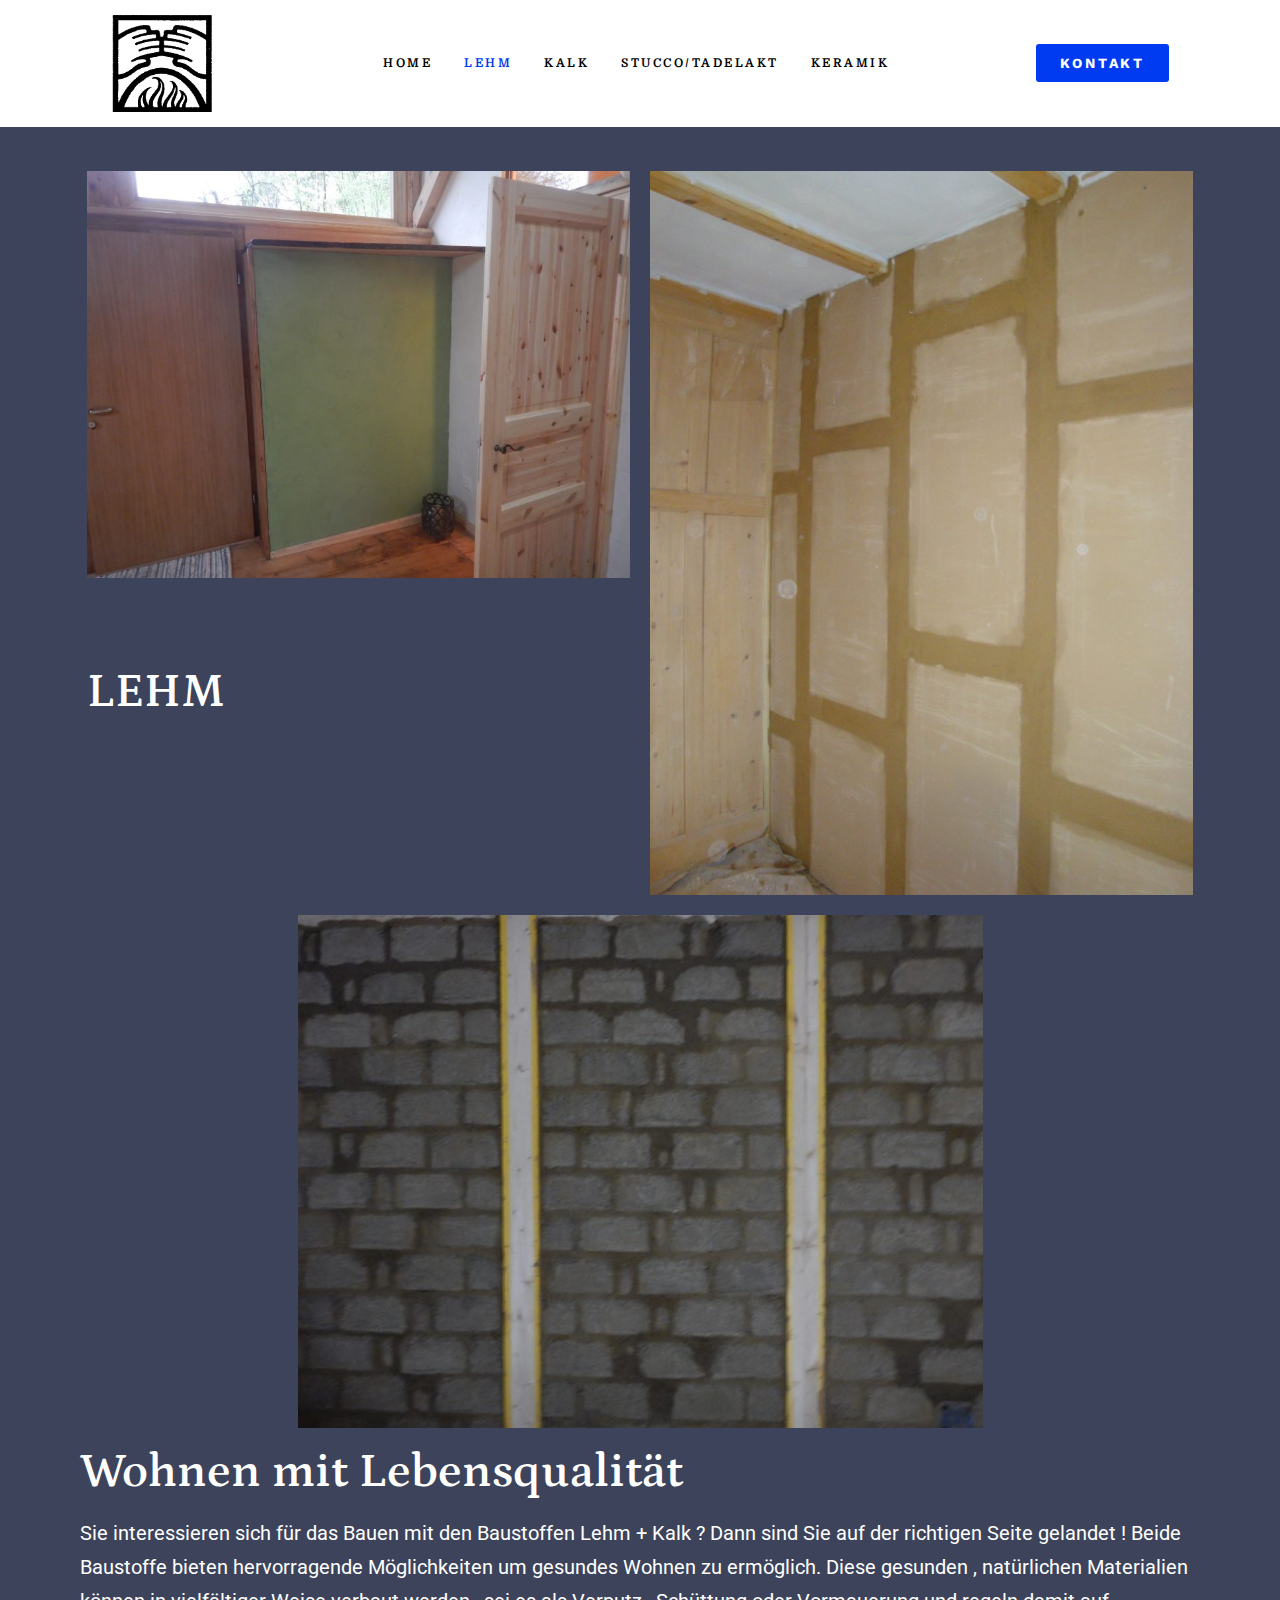
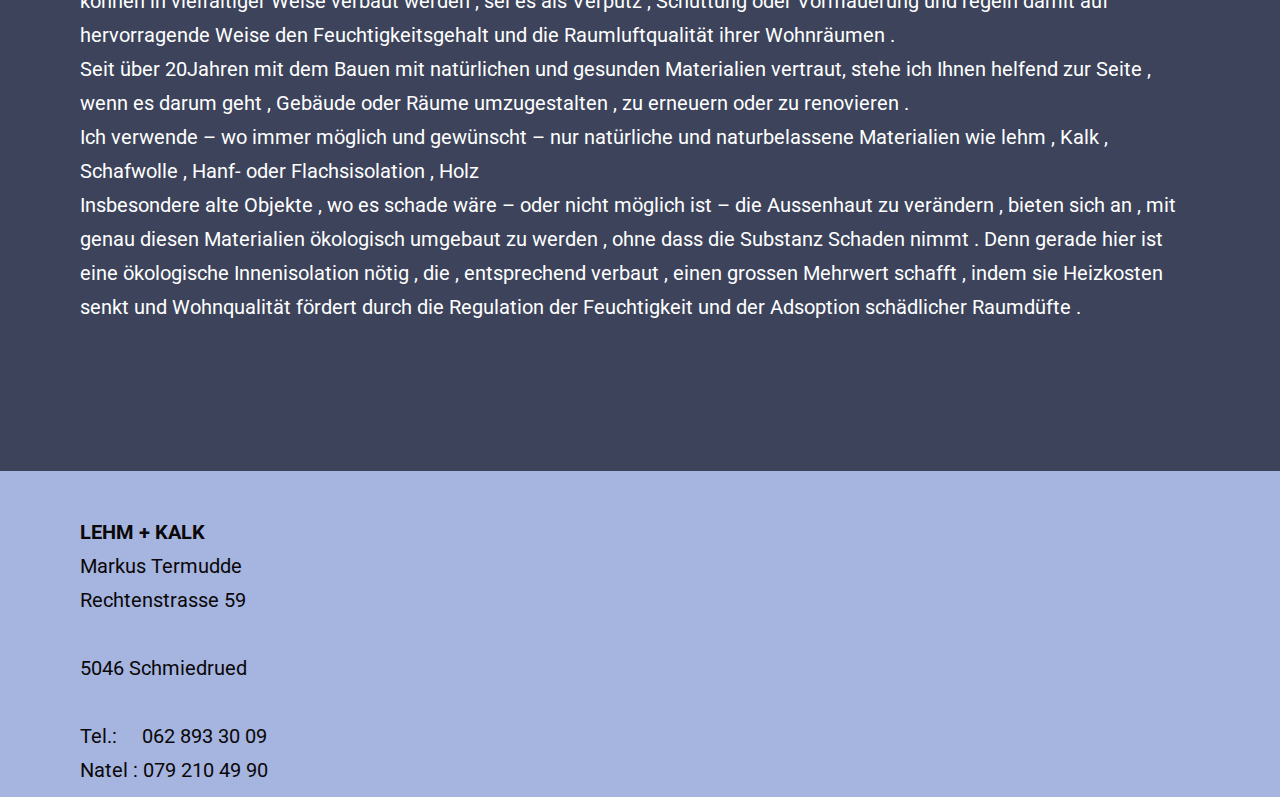
<file: lehm-2/index.html>
<!DOCTYPE html>
<html lang="de-DE" prefix="og: https://ogp.me/ns#">
<head>
	<meta charset="UTF-8">
		
<!-- Suchmaschinenoptimierung von Rank Math - https://s.rankmath.com/home -->
<title>Lehm - LEHM + KALK</title>
<meta name="description" content="Sie interessieren sich für das Bauen mit den Baustoffen Lehm + Kalk ? Dann sind Sie auf der richtigen Seite gelandet ! Beide Baustoffe bieten hervorragende">
<meta name="robots" content="index, follow, max-snippet:-1, max-video-preview:-1, max-image-preview:large">
<link rel="canonical" href="/lehm-2/">
<meta property="og:locale" content="de_DE">
<meta property="og:type" content="article">
<meta property="og:title" content="Lehm - LEHM + KALK">
<meta property="og:description" content="Sie interessieren sich für das Bauen mit den Baustoffen Lehm + Kalk ? Dann sind Sie auf der richtigen Seite gelandet ! Beide Baustoffe bieten hervorragende">
<meta property="og:url" content="/lehm-2/">
<meta property="og:site_name" content="LEHM + KALK">
<meta property="og:updated_time" content="2021-03-01T20:33:11+00:00">
<meta property="og:image" content="/wp-content/uploads/2021/02/DSCN1072-1024x768.jpg">
<meta property="og:image:secure_url" content="/wp-content/uploads/2021/02/DSCN1072-1024x768.jpg">
<meta property="og:image:alt" content="Lehm">
<meta name="twitter:card" content="summary_large_image">
<meta name="twitter:title" content="Lehm - LEHM + KALK">
<meta name="twitter:description" content="Sie interessieren sich für das Bauen mit den Baustoffen Lehm + Kalk ? Dann sind Sie auf der richtigen Seite gelandet ! Beide Baustoffe bieten hervorragende">
<meta name="twitter:image" content="/wp-content/uploads/2021/02/DSCN1072-1024x768.jpg">
<script type="application/ld+json" class="rank-math-schema">{"@context":"https://schema.org","@graph":[{"@type":"Place","@id":"/#place"},{"@type":["HobbyShop","Organization"],"@id":"/#organization","name":"LEHM + KALK","url":"","logo":{"@type":"ImageObject","url":"/wp-content/uploads/2021/02/logo.png"},"openingHours":["Monday,Tuesday,Wednesday,Thursday,Friday,Saturday,Sunday 09:00-17:00"],"location":{"@id":"/#place"},"image":{"@type":"ImageObject","url":"/wp-content/uploads/2021/02/logo.png"}},{"@type":"WebSite","@id":"/#website","url":"","name":"LEHM + KALK","publisher":{"@id":"/#organization"},"inLanguage":"de-DE"},{"@type":"ImageObject","@id":"/lehm-2/#primaryImage","url":"/wp-content/uploads/2021/02/logo.png","width":"200","height":"200"},{"@type":"WebPage","@id":"/lehm-2/#webpage","url":"/lehm-2/","name":"Lehm - LEHM + KALK","datePublished":"2021-02-27T15:28:34+00:00","dateModified":"2021-03-01T20:33:11+00:00","isPartOf":{"@id":"/#website"},"primaryImageOfPage":{"@id":"/lehm-2/#primaryImage"},"inLanguage":"de-DE"},{"@type":"Article","headline":"Lehm - LEHM + KALK","datePublished":"2021-02-27T15:28:34+00:00","dateModified":"2021-03-01T20:33:11+00:00","author":{"@type":"Person","name":"janis"},"publisher":{"@id":"/#organization"},"description":"Sie interessieren sich für das Bauen mit den Baustoffen Lehm + Kalk ? Dann sind Sie auf der richtigen Seite gelandet ! Beide Baustoffe bieten hervorragende","@id":"/lehm-2/#richSnippet","isPartOf":{"@id":"/lehm-2/#webpage"},"image":{"@id":"/lehm-2/#primaryImage"},"inLanguage":"de-DE","mainEntityOfPage":{"@id":"/lehm-2/#webpage"}}]}</script>
<!-- /Rank Math WordPress SEO Plugin -->

<link rel="dns-prefetch" href="//s.w.org">
<link rel="alternate" type="application/rss+xml" title="LEHM + KALK &raquo; Feed" href="/feed/">
<link rel="alternate" type="application/rss+xml" title="LEHM + KALK &raquo; Kommentar-Feed" href="/comments/feed/">
		<script>
			window._wpemojiSettings = {"baseUrl":"https:\/\/s.w.org\/images\/core\/emoji\/13.0.1\/72x72\/","ext":".png","svgUrl":"https:\/\/s.w.org\/images\/core\/emoji\/13.0.1\/svg\/","svgExt":".svg","source":{"concatemoji":"\/wp-includes\/js\/wp-emoji-release.min.js?ver=5.6.2"}};
			!function(e,a,t){var n,r,o,i=a.createElement("canvas"),p=i.getContext&&i.getContext("2d");function s(e,t){var a=String.fromCharCode;p.clearRect(0,0,i.width,i.height),p.fillText(a.apply(this,e),0,0);e=i.toDataURL();return p.clearRect(0,0,i.width,i.height),p.fillText(a.apply(this,t),0,0),e===i.toDataURL()}function c(e){var t=a.createElement("script");t.src=e,t.defer=t.type="text/javascript",a.getElementsByTagName("head")[0].appendChild(t)}for(o=Array("flag","emoji"),t.supports={everything:!0,everythingExceptFlag:!0},r=0;r<o.length;r++)t.supports[o[r]]=function(e){if(!p||!p.fillText)return!1;switch(p.textBaseline="top",p.font="600 32px Arial",e){case"flag":return s([127987,65039,8205,9895,65039],[127987,65039,8203,9895,65039])?!1:!s([55356,56826,55356,56819],[55356,56826,8203,55356,56819])&&!s([55356,57332,56128,56423,56128,56418,56128,56421,56128,56430,56128,56423,56128,56447],[55356,57332,8203,56128,56423,8203,56128,56418,8203,56128,56421,8203,56128,56430,8203,56128,56423,8203,56128,56447]);case"emoji":return!s([55357,56424,8205,55356,57212],[55357,56424,8203,55356,57212])}return!1}(o[r]),t.supports.everything=t.supports.everything&&t.supports[o[r]],"flag"!==o[r]&&(t.supports.everythingExceptFlag=t.supports.everythingExceptFlag&&t.supports[o[r]]);t.supports.everythingExceptFlag=t.supports.everythingExceptFlag&&!t.supports.flag,t.DOMReady=!1,t.readyCallback=function(){t.DOMReady=!0},t.supports.everything||(n=function(){t.readyCallback()},a.addEventListener?(a.addEventListener("DOMContentLoaded",n,!1),e.addEventListener("load",n,!1)):(e.attachEvent("onload",n),a.attachEvent("onreadystatechange",function(){"complete"===a.readyState&&t.readyCallback()})),(n=t.source||{}).concatemoji?c(n.concatemoji):n.wpemoji&&n.twemoji&&(c(n.twemoji),c(n.wpemoji)))}(window,document,window._wpemojiSettings);
		</script>
		<style>img.wp-smiley,
img.emoji {
	display: inline !important;
	border: none !important;
	box-shadow: none !important;
	height: 1em !important;
	width: 1em !important;
	margin: 0 .07em !important;
	vertical-align: -0.1em !important;
	background: none !important;
	padding: 0 !important;
}</style>
	<link rel="stylesheet" id="codepeople-loading-page-style-css" href="/wp-content/plugins/loading-page/css/loading-page.css?ver=free-1.0.73" media="">
<link rel="stylesheet" id="codepeople-loading-page-style-effect-css" href="/wp-content/plugins/loading-page/css/loading-page.css?ver=free-1.0.73" media="">
<link rel="stylesheet" id="wp-block-library-css" href="/wp-includes/css/dist/block-library/style.min.css?ver=5.6.2" media="all">
<link rel="stylesheet" id="wp-block-library-theme-css" href="/wp-includes/css/dist/block-library/theme.min.css?ver=5.6.2" media="all">
<link rel="stylesheet" id="68790a618-css" href="/wp-content/uploads/essential-addons-elementor/734e5f942.min.css?ver=1614631069" media="all">
<link rel="stylesheet" id="twenty-twenty-one-style-css" href="/wp-content/themes/twentytwentyone/style.css?ver=1.1" media="all">
<link rel="stylesheet" id="twenty-twenty-one-print-style-css" href="/wp-content/themes/twentytwentyone/assets/css/print.css?ver=1.1" media="print">
<link rel="stylesheet" id="elementor-icons-css" href="/wp-content/plugins/elementor/assets/lib/eicons/css/elementor-icons.min.css?ver=5.10.0" media="all">
<style id="elementor-icons-inline-css">.elementor-add-new-section .elementor-add-templately-promo-button{
            background-color: #5d4fff;
            background-image: url(/wp-content/plugins/essential-addons-for-elementor-lite/assets/admin/images/templately/logo-icon.svg);
            background-repeat: no-repeat;
            background-position: center center;
            margin-left: 5px;
            position: relative;
            bottom: 5px;
        }</style>
<link rel="stylesheet" id="elementor-animations-css" href="/wp-content/plugins/elementor/assets/lib/animations/animations.min.css?ver=3.1.1" media="all">
<link rel="stylesheet" id="elementor-frontend-css" href="/wp-content/plugins/elementor/assets/css/frontend.min.css?ver=3.1.1" media="all">
<link rel="stylesheet" id="elementor-post-10-css" href="/wp-content/uploads/elementor/css/post-10.css?ver=1613241714" media="all">
<link rel="stylesheet" id="elementor-pro-css" href="/wp-content/plugins/elementor-pro/assets/css/frontend.min.css?ver=3.0.10" media="all">
<link rel="stylesheet" id="font-awesome-5-all-css" href="/wp-content/plugins/elementor/assets/lib/font-awesome/css/all.min.css?ver=4.5.1" media="all">
<link rel="stylesheet" id="font-awesome-4-shim-css" href="/wp-content/plugins/elementor/assets/lib/font-awesome/css/v4-shims.min.css?ver=4.5.1" media="all">
<link rel="stylesheet" id="elementor-global-css" href="/wp-content/uploads/elementor/css/global.css?ver=1613242735" media="all">
<link rel="stylesheet" id="elementor-post-770-css" href="/wp-content/uploads/elementor/css/post-770.css?ver=1614630797" media="all">
<link rel="stylesheet" id="google-fonts-1-css" href="https://fonts.googleapis.com/css?family=Roboto%3A100%2C100italic%2C200%2C200italic%2C300%2C300italic%2C400%2C400italic%2C500%2C500italic%2C600%2C600italic%2C700%2C700italic%2C800%2C800italic%2C900%2C900italic%7CRoboto+Slab%3A100%2C100italic%2C200%2C200italic%2C300%2C300italic%2C400%2C400italic%2C500%2C500italic%2C600%2C600italic%2C700%2C700italic%2C800%2C800italic%2C900%2C900italic%7CDomine%3A100%2C100italic%2C200%2C200italic%2C300%2C300italic%2C400%2C400italic%2C500%2C500italic%2C600%2C600italic%2C700%2C700italic%2C800%2C800italic%2C900%2C900italic%7CWork+Sans%3A100%2C100italic%2C200%2C200italic%2C300%2C300italic%2C400%2C400italic%2C500%2C500italic%2C600%2C600italic%2C700%2C700italic%2C800%2C800italic%2C900%2C900italic%7CPetrona%3A100%2C100italic%2C200%2C200italic%2C300%2C300italic%2C400%2C400italic%2C500%2C500italic%2C600%2C600italic%2C700%2C700italic%2C800%2C800italic%2C900%2C900italic&#038;ver=5.6.2" media="all">
<script src="/wp-includes/js/jquery/jquery.min.js?ver=3.5.1" id="jquery-core-js"></script>
<script src="/wp-includes/js/jquery/jquery-migrate.min.js?ver=3.3.2" id="jquery-migrate-js"></script>
<script src="/wp-content/plugins/loading-page/loading-screens/logo/loading-logo.js?ver=free-1.0.73" id="codepeople-loading-page-script-logo-js"></script>
<script id="codepeople-loading-page-script-js-before">
loading_page_settings={"loadingScreen":1,"closeBtn":false,"removeInOnLoad":false,"codeblock":"","backgroundColor":"rgba(255,255,255,.8)","foregroundColor":"#000000","backgroundImage":"","additionalSeconds":0,"pageEffect":"none","backgroundRepeat":"repeat","fullscreen":0,"graphic":"logo","text":0,"lp_ls":{"logo":{"image":"\/wp-content\/uploads\/2021\/02\/logo.png"}},"screen_size":"all","screen_width":0,"deepSearch":0,"modifyDisplayRule":0};
</script>
<script src="/wp-content/plugins/loading-page/js/loading-page.js?ver=free-1.0.73" id="codepeople-loading-page-script-js"></script>
<script src="/wp-content/plugins/elementor/assets/lib/font-awesome/js/v4-shims.min.js?ver=4.5.1" id="font-awesome-4-shim-js"></script>
<link rel="https://api.w.org/" href="/wp-json/">
<link rel="alternate" type="application/json" href="/wp-json/wp/v2/pages/770">
<link rel="EditURI" type="application/rsd+xml" title="RSD" href="/xmlrpc.php?rsd">
<link rel="wlwmanifest" type="application/wlwmanifest+xml" href="/wp-includes/wlwmanifest.xml"> 
<meta name="generator" content="WordPress 5.6.2">
<link rel="shortlink" href="/?p=770">
<link rel="alternate" type="application/json+oembed" href="/wp-json/oembed/1.0/embed?url=https%3A%2F%2F%2Flehm-2%2F">
<link rel="alternate" type="text/xml+oembed" href="/wp-json/oembed/1.0/embed?url=https%3A%2F%2F%2Flehm-2%2F&#038;format=xml">
<style>.recentcomments a{display:inline !important;padding:0 !important;margin:0 !important;}</style>
<link rel="icon" href="/wp-content/uploads/2021/02/logo.png" sizes="32x32">
<link rel="icon" href="/wp-content/uploads/2021/02/logo.png" sizes="192x192">
<link rel="apple-touch-icon" href="/wp-content/uploads/2021/02/logo.png">
<meta name="msapplication-TileImage" content="/wp-content/uploads/2021/02/logo.png">
<style>body{visibility:hidden;}</style>
<noscript><style>body{visibility:visible;}</style></noscript>
<link rel="preload" href="/wp-content/uploads/2021/02/logo.png" as="image" type="image/svg+xml">	<meta name="viewport" content="width=device-width, initial-scale=1.0, viewport-fit=cover">
</head>
<body class="page-template page-template-elementor_canvas page page-id-770 wp-embed-responsive is-light-theme no-js singular elementor-default elementor-template-canvas elementor-kit-10 elementor-page elementor-page-770">
			<div data-elementor-type="wp-page" data-elementor-id="770" class="elementor elementor-770" data-elementor-settings="[]">
							<div class="elementor-section-wrap">
							<section class="elementor-section elementor-top-section elementor-element elementor-element-2d5a09b elementor-section-boxed elementor-section-height-default elementor-section-height-default" data-id="2d5a09b" data-element_type="section">
						<div class="elementor-container elementor-column-gap-default">
					<div class="elementor-column elementor-col-50 elementor-top-column elementor-element elementor-element-1b22dc2" data-id="1b22dc2" data-element_type="column">
			<div class="elementor-widget-wrap">
									</div>
		</div>
				<div class="elementor-column elementor-col-50 elementor-top-column elementor-element elementor-element-d779979" data-id="d779979" data-element_type="column">
			<div class="elementor-widget-wrap">
									</div>
		</div>
							</div>
		</section>
				<header class="elementor-section elementor-top-section elementor-element elementor-element-114c1bfc elementor-section-height-min-height elementor-section-boxed elementor-section-height-default elementor-section-items-middle" data-id="114c1bfc" data-element_type="section" data-settings="{&quot;background_background&quot;:&quot;classic&quot;,&quot;sticky&quot;:&quot;top&quot;,&quot;sticky_on&quot;:[&quot;desktop&quot;,&quot;tablet&quot;,&quot;mobile&quot;],&quot;sticky_offset&quot;:0,&quot;sticky_effects_offset&quot;:0}">
						<div class="elementor-container elementor-column-gap-default">
					<div class="elementor-column elementor-col-50 elementor-top-column elementor-element elementor-element-5d560115" data-id="5d560115" data-element_type="column" data-settings="{&quot;background_background&quot;:&quot;classic&quot;}">
			<div class="elementor-widget-wrap elementor-element-populated">
								<div class="elementor-element elementor-element-74cbfb1a elementor-widget__width-initial elementor-widget-tablet__width-initial elementor-widget elementor-widget-image" data-id="74cbfb1a" data-element_type="widget" data-widget_type="image.default">
				<div class="elementor-widget-container">
					<div class="elementor-image">
											<a href="/">
							<img width="151" height="146" src="/wp-content/uploads/2021/02/logo.png" class="attachment-medium size-medium" alt="" loading="lazy" style="width:100%;height:96.69%;max-width:151px;">								</a>
											</div>
				</div>
				</div>
				<div class="elementor-element elementor-element-78ebbd68 elementor-nav-menu__align-right elementor-widget__width-initial elementor-nav-menu--stretch elementor-nav-menu__text-align-center elementor-widget-tablet__width-initial elementor-nav-menu--indicator-classic elementor-nav-menu--dropdown-tablet elementor-nav-menu--toggle elementor-nav-menu--burger elementor-widget elementor-widget-nav-menu" data-id="78ebbd68" data-element_type="widget" data-settings="{&quot;full_width&quot;:&quot;stretch&quot;,&quot;layout&quot;:&quot;horizontal&quot;,&quot;toggle&quot;:&quot;burger&quot;}" data-widget_type="nav-menu.default">
				<div class="elementor-widget-container">
						<nav role="navigation" class="elementor-nav-menu--main elementor-nav-menu__container elementor-nav-menu--layout-horizontal e--pointer-none"><ul id="menu-1-78ebbd68" class="elementor-nav-menu">
<li class="menu-item menu-item-type-post_type menu-item-object-page menu-item-home menu-item-789"><a href="/" class="elementor-item">Home</a></li>
<li class="menu-item menu-item-type-post_type menu-item-object-page current-menu-item page_item page-item-770 current_page_item menu-item-772"><a href="/lehm-2/" aria-current="page" class="elementor-item elementor-item-active">Lehm</a></li>
<li class="menu-item menu-item-type-post_type menu-item-object-page menu-item-788"><a href="/kalk/" class="elementor-item">Kalk</a></li>
<li class="menu-item menu-item-type-post_type menu-item-object-page menu-item-787"><a href="/stucco-tadelakt/" class="elementor-item">Stucco/Tadelakt</a></li>
<li class="menu-item menu-item-type-post_type menu-item-object-page menu-item-720"><a href="/home/" class="elementor-item">Keramik</a></li>
</ul></nav>
					<div class="elementor-menu-toggle" role="button" tabindex="0" aria-label="Menu Toggle" aria-expanded="false">
			<i class="eicon-menu-bar" aria-hidden="true"></i>
			<span class="elementor-screen-only">Menu</span>
		</div>
			<nav class="elementor-nav-menu--dropdown elementor-nav-menu__container" role="navigation" aria-hidden="true"><ul id="menu-2-78ebbd68" class="elementor-nav-menu">
<li class="menu-item menu-item-type-post_type menu-item-object-page menu-item-home menu-item-789"><a href="/" class="elementor-item">Home</a></li>
<li class="menu-item menu-item-type-post_type menu-item-object-page current-menu-item page_item page-item-770 current_page_item menu-item-772"><a href="/lehm-2/" aria-current="page" class="elementor-item elementor-item-active">Lehm</a></li>
<li class="menu-item menu-item-type-post_type menu-item-object-page menu-item-788"><a href="/kalk/" class="elementor-item">Kalk</a></li>
<li class="menu-item menu-item-type-post_type menu-item-object-page menu-item-787"><a href="/stucco-tadelakt/" class="elementor-item">Stucco/Tadelakt</a></li>
<li class="menu-item menu-item-type-post_type menu-item-object-page menu-item-720"><a href="/home/" class="elementor-item">Keramik</a></li>
</ul></nav>
				</div>
				</div>
					</div>
		</div>
				<div class="elementor-column elementor-col-50 elementor-top-column elementor-element elementor-element-2a31d93 elementor-hidden-phone" data-id="2a31d93" data-element_type="column">
			<div class="elementor-widget-wrap elementor-element-populated">
								<div class="elementor-element elementor-element-275d2ef4 elementor-widget__width-auto elementor-widget elementor-widget-button" data-id="275d2ef4" data-element_type="widget" data-widget_type="button.default">
				<div class="elementor-widget-container">
					<div class="elementor-button-wrapper">
			<a href="/kontakt/" class="elementor-button-link elementor-button elementor-size-sm" role="button">
						<span class="elementor-button-content-wrapper">
						<span class="elementor-button-text">Kontakt</span>
		</span>
					</a>
		</div>
				</div>
				</div>
					</div>
		</div>
							</div>
		</header>
				<section class="elementor-section elementor-top-section elementor-element elementor-element-5d40d27 elementor-section-boxed elementor-section-height-default elementor-section-height-default" data-id="5d40d27" data-element_type="section">
						<div class="elementor-container elementor-column-gap-default">
					<div class="elementor-column elementor-col-50 elementor-top-column elementor-element elementor-element-a66afd3" data-id="a66afd3" data-element_type="column">
			<div class="elementor-widget-wrap">
									</div>
		</div>
				<div class="elementor-column elementor-col-50 elementor-top-column elementor-element elementor-element-7c2d02c" data-id="7c2d02c" data-element_type="column">
			<div class="elementor-widget-wrap">
									</div>
		</div>
							</div>
		</section>
				<section class="elementor-section elementor-top-section elementor-element elementor-element-debf777 elementor-section-boxed elementor-section-height-default elementor-section-height-default" data-id="debf777" data-element_type="section">
						<div class="elementor-container elementor-column-gap-default">
					<div class="elementor-column elementor-col-100 elementor-top-column elementor-element elementor-element-d0f5db9" data-id="d0f5db9" data-element_type="column">
			<div class="elementor-widget-wrap elementor-element-populated">
								<div class="elementor-element elementor-element-97d0540 elementor-widget elementor-widget-spacer" data-id="97d0540" data-element_type="widget" data-widget_type="spacer.default">
				<div class="elementor-widget-container">
					<div class="elementor-spacer">
			<div class="elementor-spacer-inner"></div>
		</div>
				</div>
				</div>
					</div>
		</div>
							</div>
		</section>
				<section class="elementor-section elementor-top-section elementor-element elementor-element-3f5a4da elementor-section-boxed elementor-section-height-default elementor-section-height-default" data-id="3f5a4da" data-element_type="section" data-settings="{&quot;background_background&quot;:&quot;classic&quot;}">
						<div class="elementor-container elementor-column-gap-default">
					<div class="elementor-column elementor-col-50 elementor-top-column elementor-element elementor-element-e3b914e" data-id="e3b914e" data-element_type="column" data-settings="{&quot;background_background&quot;:&quot;classic&quot;}">
			<div class="elementor-widget-wrap elementor-element-populated">
								<div class="elementor-element elementor-element-5ae5fbe elementor-widget elementor-widget-image" data-id="5ae5fbe" data-element_type="widget" data-widget_type="image.default">
				<div class="elementor-widget-container">
					<div class="elementor-image">
										<img width="750" height="563" src="/wp-content/uploads/2021/02/DSCN1072-1024x768.jpg" class="attachment-large size-large" alt="" loading="lazy" srcset="/wp-content/uploads/2021/02/DSCN1072-1024x768.jpg 1024w, /wp-content/uploads/2021/02/DSCN1072-300x225.jpg 300w, /wp-content/uploads/2021/02/DSCN1072-768x576.jpg 768w, /wp-content/uploads/2021/02/DSCN1072-1536x1152.jpg 1536w, /wp-content/uploads/2021/02/DSCN1072-2048x1536.jpg 2048w, /wp-content/uploads/2021/02/DSCN1072-1568x1176.jpg 1568w" sizes="(max-width: 750px) 100vw, 750px" style="width:100%;height:75%;max-width:2560px;">											</div>
				</div>
				</div>
				<div class="elementor-element elementor-element-4fbc094 elementor-widget elementor-widget-spacer" data-id="4fbc094" data-element_type="widget" data-widget_type="spacer.default">
				<div class="elementor-widget-container">
					<div class="elementor-spacer">
			<div class="elementor-spacer-inner"></div>
		</div>
				</div>
				</div>
				<div class="elementor-element elementor-element-94c5c95 elementor-widget elementor-widget-heading" data-id="94c5c95" data-element_type="widget" data-widget_type="heading.default">
				<div class="elementor-widget-container">
			<h2 class="elementor-heading-title elementor-size-default">LEHM</h2>		</div>
				</div>
				<div class="elementor-element elementor-element-fd5b639 elementor-widget elementor-widget-text-editor" data-id="fd5b639" data-element_type="widget" data-widget_type="text-editor.default">
				<div class="elementor-widget-container">
					<div class="elementor-text-editor elementor-clearfix"></div>
				</div>
				</div>
					</div>
		</div>
				<div class="elementor-column elementor-col-50 elementor-top-column elementor-element elementor-element-ce03e2a" data-id="ce03e2a" data-element_type="column">
			<div class="elementor-widget-wrap elementor-element-populated">
								<div class="elementor-element elementor-element-e9a2060 elementor-widget elementor-widget-image" data-id="e9a2060" data-element_type="widget" data-widget_type="image.default">
				<div class="elementor-widget-container">
					<div class="elementor-image">
										<img width="750" height="1000" src="/wp-content/uploads/2021/02/DSC01188-768x1024.jpg" class="attachment-large size-large" alt="" loading="lazy" srcset="/wp-content/uploads/2021/02/DSC01188-768x1024.jpg 768w, /wp-content/uploads/2021/02/DSC01188-225x300.jpg 225w, /wp-content/uploads/2021/02/DSC01188-1152x1536.jpg 1152w, /wp-content/uploads/2021/02/DSC01188-1536x2048.jpg 1536w, /wp-content/uploads/2021/02/DSC01188-1568x2091.jpg 1568w, /wp-content/uploads/2021/02/DSC01188-scaled.jpg 1920w" sizes="(max-width: 750px) 100vw, 750px" style="width:100%;height:133.33%;max-width:1920px;">											</div>
				</div>
				</div>
					</div>
		</div>
							</div>
		</section>
				<section class="elementor-section elementor-top-section elementor-element elementor-element-45b699f elementor-section-boxed elementor-section-height-default elementor-section-height-default" data-id="45b699f" data-element_type="section">
						<div class="elementor-container elementor-column-gap-default">
					<div class="elementor-column elementor-col-100 elementor-top-column elementor-element elementor-element-c55c0f6" data-id="c55c0f6" data-element_type="column">
			<div class="elementor-widget-wrap elementor-element-populated">
								<div class="elementor-element elementor-element-76fac7d elementor-widget elementor-widget-image" data-id="76fac7d" data-element_type="widget" data-widget_type="image.default">
				<div class="elementor-widget-container">
					<div class="elementor-image">
										<img width="750" height="563" src="/wp-content/uploads/2021/02/DSCN1123-1024x768.jpg" class="attachment-large size-large" alt="" loading="lazy" srcset="/wp-content/uploads/2021/02/DSCN1123-1024x768.jpg 1024w, /wp-content/uploads/2021/02/DSCN1123-300x225.jpg 300w, /wp-content/uploads/2021/02/DSCN1123-768x576.jpg 768w, /wp-content/uploads/2021/02/DSCN1123-1536x1152.jpg 1536w, /wp-content/uploads/2021/02/DSCN1123-2048x1536.jpg 2048w, /wp-content/uploads/2021/02/DSCN1123-1568x1176.jpg 1568w" sizes="(max-width: 750px) 100vw, 750px" style="width:100%;height:75%;max-width:2560px;">											</div>
				</div>
				</div>
					</div>
		</div>
							</div>
		</section>
				<section class="elementor-section elementor-top-section elementor-element elementor-element-a28dcd7 elementor-section-boxed elementor-section-height-default elementor-section-height-default" data-id="a28dcd7" data-element_type="section">
						<div class="elementor-container elementor-column-gap-default">
					<div class="elementor-column elementor-col-100 elementor-top-column elementor-element elementor-element-aafab47" data-id="aafab47" data-element_type="column">
			<div class="elementor-widget-wrap elementor-element-populated">
								<div class="elementor-element elementor-element-84e3c0b elementor-widget elementor-widget-heading" data-id="84e3c0b" data-element_type="widget" data-widget_type="heading.default">
				<div class="elementor-widget-container">
			<h2 class="elementor-heading-title elementor-size-default">Wohnen mit Lebensqualität</h2>		</div>
				</div>
				<div class="elementor-element elementor-element-7b01341 elementor-widget elementor-widget-text-editor" data-id="7b01341" data-element_type="widget" data-widget_type="text-editor.default">
				<div class="elementor-widget-container">
					<div class="elementor-text-editor elementor-clearfix">
<p>Sie interessieren sich für das Bauen mit den Baustoffen Lehm + Kalk ? Dann sind Sie auf der richtigen Seite gelandet ! Beide Baustoffe bieten hervorragende Möglichkeiten um gesundes Wohnen zu ermöglich. Diese gesunden , natürlichen Materialien können in vielfältiger Weise verbaut werden , sei es als Verputz , Schüttung oder Vormauerung und regeln damit auf hervorragende Weise den Feuchtigkeitsgehalt und die Raumluftqualität ihrer Wohnräumen .</p>
<p>Seit über 20Jahren mit dem Bauen mit natürlichen und gesunden Materialien vertraut, stehe ich Ihnen helfend zur Seite , wenn es darum geht , Gebäude oder Räume umzugestalten , zu erneuern oder zu renovieren .</p>
<p>Ich verwende &#8211; wo immer möglich und gewünscht &#8211; nur natürliche und naturbelassene Materialien wie lehm , Kalk , Schafwolle , Hanf- oder Flachsisolation , Holz</p>
<p>Insbesondere alte Objekte , wo es schade wäre &#8211; oder nicht möglich ist &#8211; die Aussenhaut zu verändern , bieten sich an , mit genau diesen Materialien ökologisch umgebaut zu werden , ohne dass die Substanz Schaden nimmt . Denn gerade hier ist eine ökologische Innenisolation nötig , die , entsprechend verbaut , einen grossen Mehrwert schafft , indem sie Heizkosten senkt und Wohnqualität fördert durch die Regulation der Feuchtigkeit und der Adsoption schädlicher Raumdüfte .</p>
</div>
				</div>
				</div>
				<div class="elementor-element elementor-element-0d709e3 elementor-widget elementor-widget-spacer" data-id="0d709e3" data-element_type="widget" data-widget_type="spacer.default">
				<div class="elementor-widget-container">
					<div class="elementor-spacer">
			<div class="elementor-spacer-inner"></div>
		</div>
				</div>
				</div>
					</div>
		</div>
							</div>
		</section>
				<section class="elementor-section elementor-top-section elementor-element elementor-element-195cb42 elementor-section-boxed elementor-section-height-default elementor-section-height-default" data-id="195cb42" data-element_type="section" data-settings="{&quot;background_background&quot;:&quot;classic&quot;}">
						<div class="elementor-container elementor-column-gap-default">
					<div class="elementor-column elementor-col-33 elementor-top-column elementor-element elementor-element-120c1b9" data-id="120c1b9" data-element_type="column">
			<div class="elementor-widget-wrap elementor-element-populated">
								<div class="elementor-element elementor-element-2458a46 elementor-widget elementor-widget-text-editor" data-id="2458a46" data-element_type="widget" data-widget_type="text-editor.default">
				<div class="elementor-widget-container">
					<div class="elementor-text-editor elementor-clearfix">
<p> </p>
<p><strong>LEHM + KALK</strong></p>
<p>Markus Termudde</p>
<p>Rechtenstrasse 59</p>
<p> </p>
<p>5046 Schmiedrued</p>
<p> </p>
<p>Tel.:     062 893 30 09</p>
<p>Natel : 079 210 49 90</p>
</div>
				</div>
				</div>
					</div>
		</div>
				<div class="elementor-column elementor-col-66 elementor-top-column elementor-element elementor-element-02f5248" data-id="02f5248" data-element_type="column">
			<div class="elementor-widget-wrap">
									</div>
		</div>
							</div>
		</section>
						</div>
					</div>
		<script>document.body.classList.remove("no-js");</script>	<script>
	if ( -1 !== navigator.userAgent.indexOf( 'MSIE' ) || -1 !== navigator.appVersion.indexOf( 'Trident/' ) ) {
		document.body.classList.add( 'is-IE' );
	}
	</script>
	<script id="68790a618-js-extra">
var localize = {"ajaxurl":"\/wp-admin\/admin-ajax.php","nonce":"aabf389f7b","i18n":{"added":"Added ","compare":"Compare","loading":"Loading..."},"ParticleThemesData":{"default":"{\"particles\":{\"number\":{\"value\":160,\"density\":{\"enable\":true,\"value_area\":800}},\"color\":{\"value\":\"#ffffff\"},\"shape\":{\"type\":\"circle\",\"stroke\":{\"width\":0,\"color\":\"#000000\"},\"polygon\":{\"nb_sides\":5},\"image\":{\"src\":\"img\/github.svg\",\"width\":100,\"height\":100}},\"opacity\":{\"value\":0.5,\"random\":false,\"anim\":{\"enable\":false,\"speed\":1,\"opacity_min\":0.1,\"sync\":false}},\"size\":{\"value\":3,\"random\":true,\"anim\":{\"enable\":false,\"speed\":40,\"size_min\":0.1,\"sync\":false}},\"line_linked\":{\"enable\":true,\"distance\":150,\"color\":\"#ffffff\",\"opacity\":0.4,\"width\":1},\"move\":{\"enable\":true,\"speed\":6,\"direction\":\"none\",\"random\":false,\"straight\":false,\"out_mode\":\"out\",\"bounce\":false,\"attract\":{\"enable\":false,\"rotateX\":600,\"rotateY\":1200}}},\"interactivity\":{\"detect_on\":\"canvas\",\"events\":{\"onhover\":{\"enable\":true,\"mode\":\"repulse\"},\"onclick\":{\"enable\":true,\"mode\":\"push\"},\"resize\":true},\"modes\":{\"grab\":{\"distance\":400,\"line_linked\":{\"opacity\":1}},\"bubble\":{\"distance\":400,\"size\":40,\"duration\":2,\"opacity\":8,\"speed\":3},\"repulse\":{\"distance\":200,\"duration\":0.4},\"push\":{\"particles_nb\":4},\"remove\":{\"particles_nb\":2}}},\"retina_detect\":true}","nasa":"{\"particles\":{\"number\":{\"value\":250,\"density\":{\"enable\":true,\"value_area\":800}},\"color\":{\"value\":\"#ffffff\"},\"shape\":{\"type\":\"circle\",\"stroke\":{\"width\":0,\"color\":\"#000000\"},\"polygon\":{\"nb_sides\":5},\"image\":{\"src\":\"img\/github.svg\",\"width\":100,\"height\":100}},\"opacity\":{\"value\":1,\"random\":true,\"anim\":{\"enable\":true,\"speed\":1,\"opacity_min\":0,\"sync\":false}},\"size\":{\"value\":3,\"random\":true,\"anim\":{\"enable\":false,\"speed\":4,\"size_min\":0.3,\"sync\":false}},\"line_linked\":{\"enable\":false,\"distance\":150,\"color\":\"#ffffff\",\"opacity\":0.4,\"width\":1},\"move\":{\"enable\":true,\"speed\":1,\"direction\":\"none\",\"random\":true,\"straight\":false,\"out_mode\":\"out\",\"bounce\":false,\"attract\":{\"enable\":false,\"rotateX\":600,\"rotateY\":600}}},\"interactivity\":{\"detect_on\":\"canvas\",\"events\":{\"onhover\":{\"enable\":true,\"mode\":\"bubble\"},\"onclick\":{\"enable\":true,\"mode\":\"repulse\"},\"resize\":true},\"modes\":{\"grab\":{\"distance\":400,\"line_linked\":{\"opacity\":1}},\"bubble\":{\"distance\":250,\"size\":0,\"duration\":2,\"opacity\":0,\"speed\":3},\"repulse\":{\"distance\":400,\"duration\":0.4},\"push\":{\"particles_nb\":4},\"remove\":{\"particles_nb\":2}}},\"retina_detect\":true}","bubble":"{\"particles\":{\"number\":{\"value\":15,\"density\":{\"enable\":true,\"value_area\":800}},\"color\":{\"value\":\"#1b1e34\"},\"shape\":{\"type\":\"polygon\",\"stroke\":{\"width\":0,\"color\":\"#000\"},\"polygon\":{\"nb_sides\":6},\"image\":{\"src\":\"img\/github.svg\",\"width\":100,\"height\":100}},\"opacity\":{\"value\":0.3,\"random\":true,\"anim\":{\"enable\":false,\"speed\":1,\"opacity_min\":0.1,\"sync\":false}},\"size\":{\"value\":50,\"random\":false,\"anim\":{\"enable\":true,\"speed\":10,\"size_min\":40,\"sync\":false}},\"line_linked\":{\"enable\":false,\"distance\":200,\"color\":\"#ffffff\",\"opacity\":1,\"width\":2},\"move\":{\"enable\":true,\"speed\":8,\"direction\":\"none\",\"random\":false,\"straight\":false,\"out_mode\":\"out\",\"bounce\":false,\"attract\":{\"enable\":false,\"rotateX\":600,\"rotateY\":1200}}},\"interactivity\":{\"detect_on\":\"canvas\",\"events\":{\"onhover\":{\"enable\":false,\"mode\":\"grab\"},\"onclick\":{\"enable\":false,\"mode\":\"push\"},\"resize\":true},\"modes\":{\"grab\":{\"distance\":400,\"line_linked\":{\"opacity\":1}},\"bubble\":{\"distance\":400,\"size\":40,\"duration\":2,\"opacity\":8,\"speed\":3},\"repulse\":{\"distance\":200,\"duration\":0.4},\"push\":{\"particles_nb\":4},\"remove\":{\"particles_nb\":2}}},\"retina_detect\":true}","snow":"{\"particles\":{\"number\":{\"value\":450,\"density\":{\"enable\":true,\"value_area\":800}},\"color\":{\"value\":\"#fff\"},\"shape\":{\"type\":\"circle\",\"stroke\":{\"width\":0,\"color\":\"#000000\"},\"polygon\":{\"nb_sides\":5},\"image\":{\"src\":\"img\/github.svg\",\"width\":100,\"height\":100}},\"opacity\":{\"value\":0.5,\"random\":true,\"anim\":{\"enable\":false,\"speed\":1,\"opacity_min\":0.1,\"sync\":false}},\"size\":{\"value\":5,\"random\":true,\"anim\":{\"enable\":false,\"speed\":40,\"size_min\":0.1,\"sync\":false}},\"line_linked\":{\"enable\":false,\"distance\":500,\"color\":\"#ffffff\",\"opacity\":0.4,\"width\":2},\"move\":{\"enable\":true,\"speed\":6,\"direction\":\"bottom\",\"random\":false,\"straight\":false,\"out_mode\":\"out\",\"bounce\":false,\"attract\":{\"enable\":false,\"rotateX\":600,\"rotateY\":1200}}},\"interactivity\":{\"detect_on\":\"canvas\",\"events\":{\"onhover\":{\"enable\":true,\"mode\":\"bubble\"},\"onclick\":{\"enable\":true,\"mode\":\"repulse\"},\"resize\":true},\"modes\":{\"grab\":{\"distance\":400,\"line_linked\":{\"opacity\":0.5}},\"bubble\":{\"distance\":400,\"size\":4,\"duration\":0.3,\"opacity\":1,\"speed\":3},\"repulse\":{\"distance\":200,\"duration\":0.4},\"push\":{\"particles_nb\":4},\"remove\":{\"particles_nb\":2}}},\"retina_detect\":true}","nyan_cat":"{\"particles\":{\"number\":{\"value\":150,\"density\":{\"enable\":false,\"value_area\":800}},\"color\":{\"value\":\"#ffffff\"},\"shape\":{\"type\":\"star\",\"stroke\":{\"width\":0,\"color\":\"#000000\"},\"polygon\":{\"nb_sides\":5},\"image\":{\"src\":\"http:\/\/wiki.lexisnexis.com\/academic\/images\/f\/fb\/Itunes_podcast_icon_300.jpg\",\"width\":100,\"height\":100}},\"opacity\":{\"value\":0.5,\"random\":false,\"anim\":{\"enable\":false,\"speed\":1,\"opacity_min\":0.1,\"sync\":false}},\"size\":{\"value\":4,\"random\":true,\"anim\":{\"enable\":false,\"speed\":40,\"size_min\":0.1,\"sync\":false}},\"line_linked\":{\"enable\":false,\"distance\":150,\"color\":\"#ffffff\",\"opacity\":0.4,\"width\":1},\"move\":{\"enable\":true,\"speed\":14,\"direction\":\"left\",\"random\":false,\"straight\":true,\"out_mode\":\"out\",\"bounce\":false,\"attract\":{\"enable\":false,\"rotateX\":600,\"rotateY\":1200}}},\"interactivity\":{\"detect_on\":\"canvas\",\"events\":{\"onhover\":{\"enable\":false,\"mode\":\"grab\"},\"onclick\":{\"enable\":true,\"mode\":\"repulse\"},\"resize\":true},\"modes\":{\"grab\":{\"distance\":200,\"line_linked\":{\"opacity\":1}},\"bubble\":{\"distance\":400,\"size\":40,\"duration\":2,\"opacity\":8,\"speed\":3},\"repulse\":{\"distance\":200,\"duration\":0.4},\"push\":{\"particles_nb\":4},\"remove\":{\"particles_nb\":2}}},\"retina_detect\":true}"},"eael_translate_text":{"required_text":"is a required field","invalid_text":"Invalid","billing_text":"Billing"}};
</script>
<script src="/wp-content/uploads/essential-addons-elementor/734e5f942.min.js?ver=1614631069" id="68790a618-js"></script>
<script id="twenty-twenty-one-ie11-polyfills-js-after">
( Element.prototype.matches && Element.prototype.closest && window.NodeList && NodeList.prototype.forEach ) || document.write( '<script src="/wp-content/themes/twentytwentyone/assets/js/polyfills.js?ver=1.1"><\/scr' + 'ipt>' );
</script>
<script src="/wp-content/themes/twentytwentyone/assets/js/responsive-embeds.js?ver=1.1" id="twenty-twenty-one-responsive-embeds-script-js"></script>
<script src="/wp-includes/js/wp-embed.min.js?ver=5.6.2" id="wp-embed-js"></script>
<script src="/wp-content/plugins/elementor-pro/assets/lib/smartmenus/jquery.smartmenus.min.js?ver=1.0.1" id="smartmenus-js"></script>
<script src="/wp-content/plugins/elementor/assets/js/webpack.runtime.min.js?ver=3.1.1" id="elementor-webpack-runtime-js"></script>
<script src="/wp-content/plugins/elementor/assets/js/frontend-modules.min.js?ver=3.1.1" id="elementor-frontend-modules-js"></script>
<script src="/wp-content/plugins/elementor-pro/assets/lib/sticky/jquery.sticky.min.js?ver=3.0.10" id="elementor-sticky-js"></script>
<script id="elementor-pro-frontend-js-before">
var ElementorProFrontendConfig = {"ajaxurl":"\/wp-admin\/admin-ajax.php","nonce":"962a6472cf","i18n":{"toc_no_headings_found":"No headings were found on this page."},"shareButtonsNetworks":{"facebook":{"title":"Facebook","has_counter":true},"twitter":{"title":"Twitter"},"google":{"title":"Google+","has_counter":true},"linkedin":{"title":"LinkedIn","has_counter":true},"pinterest":{"title":"Pinterest","has_counter":true},"reddit":{"title":"Reddit","has_counter":true},"vk":{"title":"VK","has_counter":true},"odnoklassniki":{"title":"OK","has_counter":true},"tumblr":{"title":"Tumblr"},"digg":{"title":"Digg"},"skype":{"title":"Skype"},"stumbleupon":{"title":"StumbleUpon","has_counter":true},"mix":{"title":"Mix"},"telegram":{"title":"Telegram"},"pocket":{"title":"Pocket","has_counter":true},"xing":{"title":"XING","has_counter":true},"whatsapp":{"title":"WhatsApp"},"email":{"title":"Email"},"print":{"title":"Print"}},"facebook_sdk":{"lang":"de_DE","app_id":""},"lottie":{"defaultAnimationUrl":"\/wp-content\/plugins\/elementor-pro\/modules\/lottie\/assets\/animations\/default.json"}};
</script>
<script src="/wp-content/plugins/elementor-pro/assets/js/frontend.min.js?ver=3.0.10" id="elementor-pro-frontend-js"></script>
<script src="/wp-includes/js/jquery/ui/core.min.js?ver=1.12.1" id="jquery-ui-core-js"></script>
<script src="/wp-content/plugins/elementor/assets/lib/dialog/dialog.min.js?ver=4.8.1" id="elementor-dialog-js"></script>
<script src="/wp-content/plugins/elementor/assets/lib/waypoints/waypoints.min.js?ver=4.0.2" id="elementor-waypoints-js"></script>
<script src="/wp-content/plugins/elementor/assets/lib/share-link/share-link.min.js?ver=3.1.1" id="share-link-js"></script>
<script src="/wp-content/plugins/elementor/assets/lib/swiper/swiper.min.js?ver=5.3.6" id="swiper-js"></script>
<script id="elementor-frontend-js-before">
var elementorFrontendConfig = {"environmentMode":{"edit":false,"wpPreview":false,"isScriptDebug":false,"isImprovedAssetsLoading":false},"i18n":{"shareOnFacebook":"Auf Facebook teilen","shareOnTwitter":"Auf Twitter teilen","pinIt":"Anheften","download":"Download","downloadImage":"Bild downloaden","fullscreen":"Vollbild","zoom":"Zoom","share":"Teilen","playVideo":"Video abspielen","previous":"Zurück","next":"Weiter","close":"Schließen"},"is_rtl":false,"breakpoints":{"xs":0,"sm":480,"md":768,"lg":1025,"xl":1440,"xxl":1600},"version":"3.1.1","is_static":false,"experimentalFeatures":{"e_dom_optimization":true,"a11y_improvements":true,"landing-pages":true},"urls":{"assets":"\/wp-content\/plugins\/elementor\/assets\/"},"settings":{"page":[],"editorPreferences":[]},"kit":{"global_image_lightbox":"yes","lightbox_enable_counter":"yes","lightbox_enable_fullscreen":"yes","lightbox_enable_zoom":"yes","lightbox_enable_share":"yes","lightbox_title_src":"title","lightbox_description_src":"description"},"post":{"id":770,"title":"Lehm%20-%20LEHM%20%2B%20KALK","excerpt":"","featuredImage":false}};
</script>
<script src="/wp-content/plugins/elementor/assets/js/frontend.min.js?ver=3.1.1" id="elementor-frontend-js"></script>
<script src="/wp-content/plugins/elementor/assets/js/preloaded-elements-handlers.min.js?ver=3.1.1" id="preloaded-elements-handlers-js"></script>
<script src="/wp-includes/js/underscore.min.js?ver=1.8.3" id="underscore-js"></script>
<script id="wp-util-js-extra">
var _wpUtilSettings = {"ajax":{"url":"\/wp-admin\/admin-ajax.php"}};
</script>
<script src="/wp-includes/js/wp-util.min.js?ver=5.6.2" id="wp-util-js"></script>
<script id="wpforms-elementor-js-extra">
var wpformsElementorVars = {"captcha_provider":"recaptcha","recaptcha_type":"v2"};
</script>
<script src="/wp-content/plugins/wpforms-lite/assets/js/integrations/elementor/frontend.min.js?ver=1.6.5" id="wpforms-elementor-js"></script>
	<script>
	/(trident|msie)/i.test(navigator.userAgent)&&document.getElementById&&window.addEventListener&&window.addEventListener("hashchange",(function(){var t,e=location.hash.substring(1);/^[A-z0-9_-]+$/.test(e)&&(t=document.getElementById(e))&&(/^(?:a|select|input|button|textarea)$/i.test(t.tagName)||(t.tabIndex=-1),t.focus())}),!1);
	</script>
		</body>
</html>
</file>
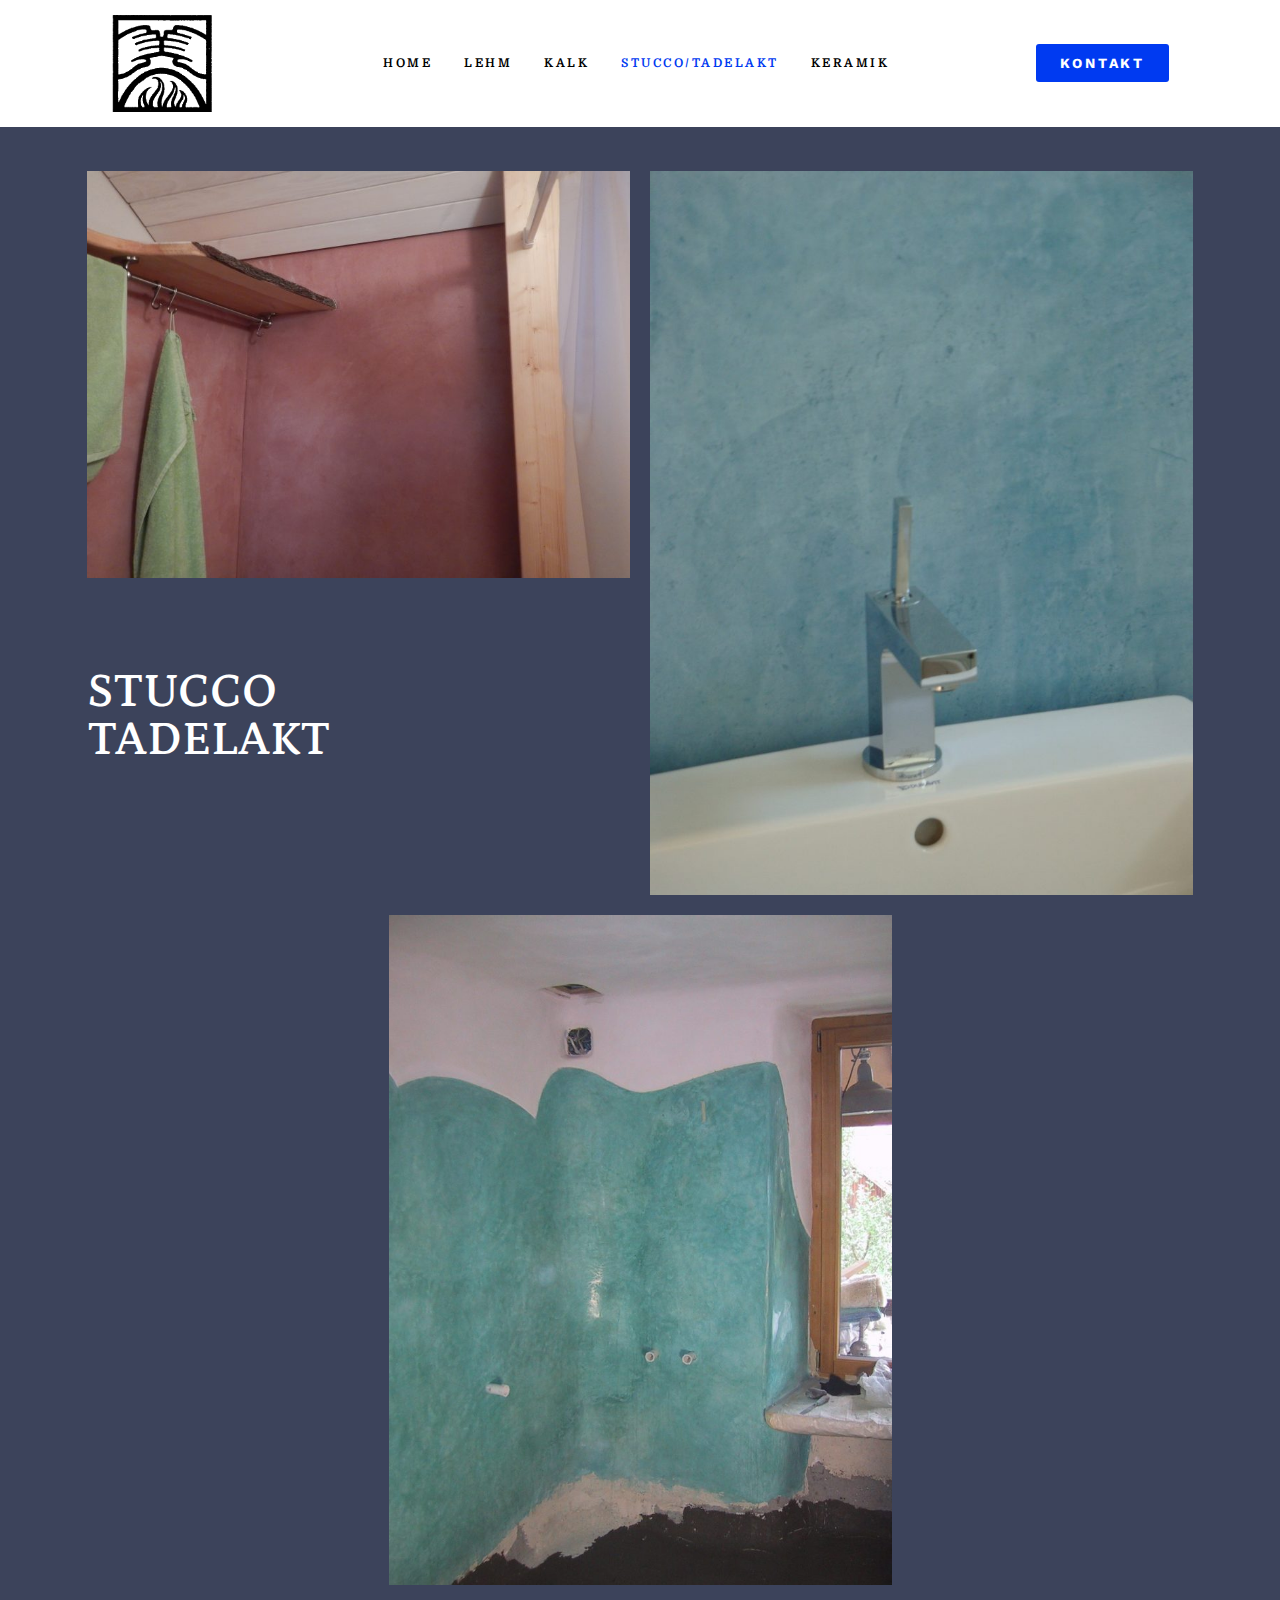
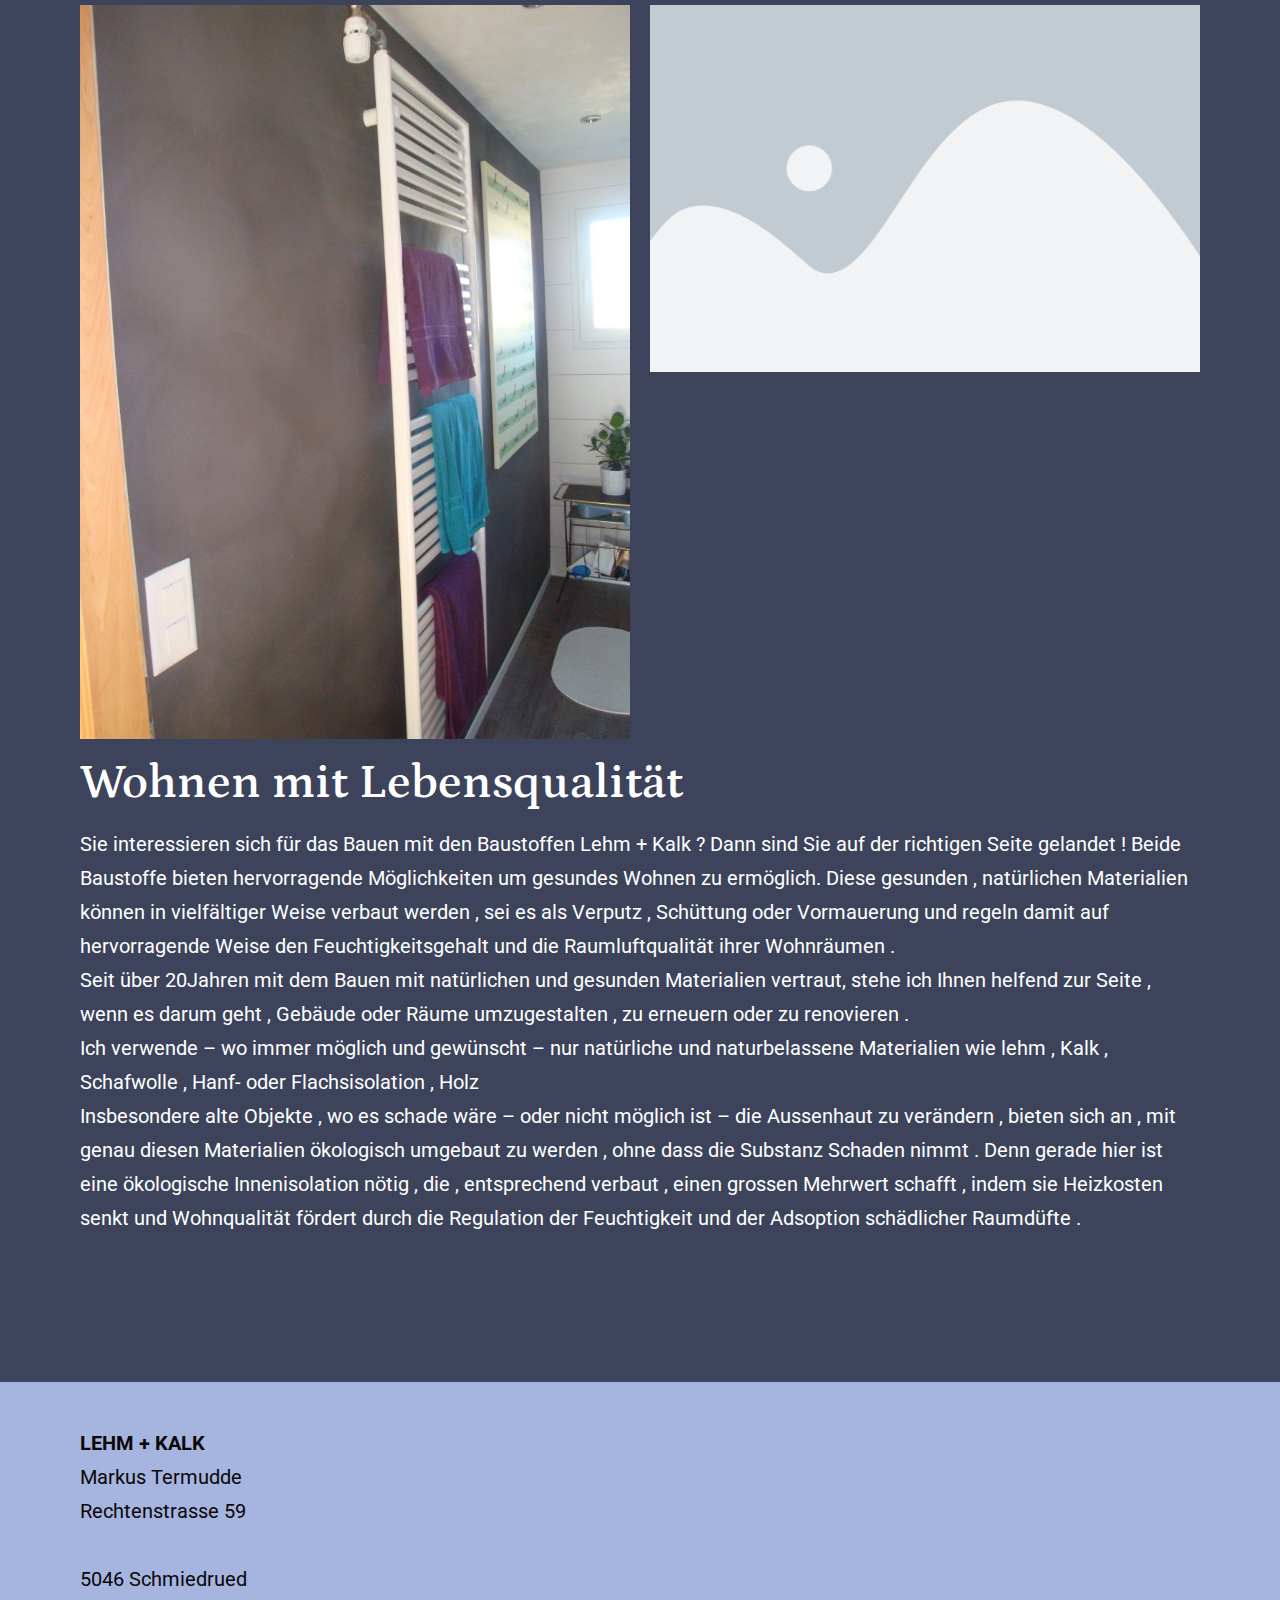
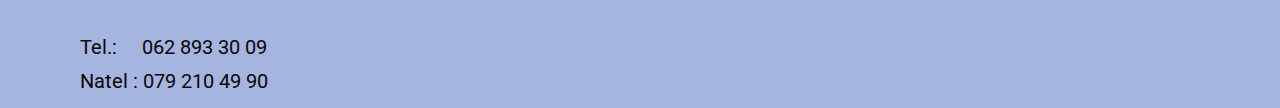
<file: stucco-tadelakt/index.html>
<!DOCTYPE html>
<html lang="de-DE" prefix="og: https://ogp.me/ns#">
<head>
	<meta charset="UTF-8">
		
<!-- Suchmaschinenoptimierung von Rank Math - https://s.rankmath.com/home -->
<title>Stucco/Tadelakt - LEHM + KALK</title>
<meta name="description" content="Sie interessieren sich für das Bauen mit den Baustoffen Lehm + Kalk ? Dann sind Sie auf der richtigen Seite gelandet ! Beide Baustoffe bieten hervorragende">
<meta name="robots" content="index, follow, max-snippet:-1, max-video-preview:-1, max-image-preview:large">
<link rel="canonical" href="/stucco-tadelakt/">
<meta property="og:locale" content="de_DE">
<meta property="og:type" content="article">
<meta property="og:title" content="Stucco/Tadelakt - LEHM + KALK">
<meta property="og:description" content="Sie interessieren sich für das Bauen mit den Baustoffen Lehm + Kalk ? Dann sind Sie auf der richtigen Seite gelandet ! Beide Baustoffe bieten hervorragende">
<meta property="og:url" content="/stucco-tadelakt/">
<meta property="og:site_name" content="LEHM + KALK">
<meta property="og:updated_time" content="2021-03-01T20:33:35+00:00">
<meta property="og:image" content="/wp-content/uploads/2021/02/DSCN1062-1024x768.jpg">
<meta property="og:image:secure_url" content="/wp-content/uploads/2021/02/DSCN1062-1024x768.jpg">
<meta property="og:image:alt" content="Stucco/Tadelakt">
<meta name="twitter:card" content="summary_large_image">
<meta name="twitter:title" content="Stucco/Tadelakt - LEHM + KALK">
<meta name="twitter:description" content="Sie interessieren sich für das Bauen mit den Baustoffen Lehm + Kalk ? Dann sind Sie auf der richtigen Seite gelandet ! Beide Baustoffe bieten hervorragende">
<meta name="twitter:image" content="/wp-content/uploads/2021/02/DSCN1062-1024x768.jpg">
<script type="application/ld+json" class="rank-math-schema">{"@context":"https://schema.org","@graph":[{"@type":"Place","@id":"/#place"},{"@type":["HobbyShop","Organization"],"@id":"/#organization","name":"LEHM + KALK","url":"","logo":{"@type":"ImageObject","url":"/wp-content/uploads/2021/02/logo.png"},"openingHours":["Monday,Tuesday,Wednesday,Thursday,Friday,Saturday,Sunday 09:00-17:00"],"location":{"@id":"/#place"},"image":{"@type":"ImageObject","url":"/wp-content/uploads/2021/02/logo.png"}},{"@type":"WebSite","@id":"/#website","url":"","name":"LEHM + KALK","publisher":{"@id":"/#organization"},"inLanguage":"de-DE"},{"@type":"ImageObject","@id":"/stucco-tadelakt/#primaryImage","url":"/wp-content/uploads/2021/02/logo.png","width":"200","height":"200"},{"@type":"WebPage","@id":"/stucco-tadelakt/#webpage","url":"/stucco-tadelakt/","name":"Stucco/Tadelakt - LEHM + KALK","datePublished":"2021-02-27T15:34:40+00:00","dateModified":"2021-03-01T20:33:35+00:00","isPartOf":{"@id":"/#website"},"primaryImageOfPage":{"@id":"/stucco-tadelakt/#primaryImage"},"inLanguage":"de-DE"},{"@type":"Article","headline":"Stucco/Tadelakt - LEHM + KALK","datePublished":"2021-02-27T15:34:40+00:00","dateModified":"2021-03-01T20:33:35+00:00","author":{"@type":"Person","name":"janis"},"publisher":{"@id":"/#organization"},"description":"Sie interessieren sich für das Bauen mit den Baustoffen Lehm + Kalk ? Dann sind Sie auf der richtigen Seite gelandet ! Beide Baustoffe bieten hervorragende","@id":"/stucco-tadelakt/#richSnippet","isPartOf":{"@id":"/stucco-tadelakt/#webpage"},"image":{"@id":"/stucco-tadelakt/#primaryImage"},"inLanguage":"de-DE","mainEntityOfPage":{"@id":"/stucco-tadelakt/#webpage"}}]}</script>
<!-- /Rank Math WordPress SEO Plugin -->

<link rel="dns-prefetch" href="//s.w.org">
<link rel="alternate" type="application/rss+xml" title="LEHM + KALK &raquo; Feed" href="/feed/">
<link rel="alternate" type="application/rss+xml" title="LEHM + KALK &raquo; Kommentar-Feed" href="/comments/feed/">
		<script>
			window._wpemojiSettings = {"baseUrl":"https:\/\/s.w.org\/images\/core\/emoji\/13.0.1\/72x72\/","ext":".png","svgUrl":"https:\/\/s.w.org\/images\/core\/emoji\/13.0.1\/svg\/","svgExt":".svg","source":{"concatemoji":"\/wp-includes\/js\/wp-emoji-release.min.js?ver=5.6.2"}};
			!function(e,a,t){var n,r,o,i=a.createElement("canvas"),p=i.getContext&&i.getContext("2d");function s(e,t){var a=String.fromCharCode;p.clearRect(0,0,i.width,i.height),p.fillText(a.apply(this,e),0,0);e=i.toDataURL();return p.clearRect(0,0,i.width,i.height),p.fillText(a.apply(this,t),0,0),e===i.toDataURL()}function c(e){var t=a.createElement("script");t.src=e,t.defer=t.type="text/javascript",a.getElementsByTagName("head")[0].appendChild(t)}for(o=Array("flag","emoji"),t.supports={everything:!0,everythingExceptFlag:!0},r=0;r<o.length;r++)t.supports[o[r]]=function(e){if(!p||!p.fillText)return!1;switch(p.textBaseline="top",p.font="600 32px Arial",e){case"flag":return s([127987,65039,8205,9895,65039],[127987,65039,8203,9895,65039])?!1:!s([55356,56826,55356,56819],[55356,56826,8203,55356,56819])&&!s([55356,57332,56128,56423,56128,56418,56128,56421,56128,56430,56128,56423,56128,56447],[55356,57332,8203,56128,56423,8203,56128,56418,8203,56128,56421,8203,56128,56430,8203,56128,56423,8203,56128,56447]);case"emoji":return!s([55357,56424,8205,55356,57212],[55357,56424,8203,55356,57212])}return!1}(o[r]),t.supports.everything=t.supports.everything&&t.supports[o[r]],"flag"!==o[r]&&(t.supports.everythingExceptFlag=t.supports.everythingExceptFlag&&t.supports[o[r]]);t.supports.everythingExceptFlag=t.supports.everythingExceptFlag&&!t.supports.flag,t.DOMReady=!1,t.readyCallback=function(){t.DOMReady=!0},t.supports.everything||(n=function(){t.readyCallback()},a.addEventListener?(a.addEventListener("DOMContentLoaded",n,!1),e.addEventListener("load",n,!1)):(e.attachEvent("onload",n),a.attachEvent("onreadystatechange",function(){"complete"===a.readyState&&t.readyCallback()})),(n=t.source||{}).concatemoji?c(n.concatemoji):n.wpemoji&&n.twemoji&&(c(n.twemoji),c(n.wpemoji)))}(window,document,window._wpemojiSettings);
		</script>
		<style>img.wp-smiley,
img.emoji {
	display: inline !important;
	border: none !important;
	box-shadow: none !important;
	height: 1em !important;
	width: 1em !important;
	margin: 0 .07em !important;
	vertical-align: -0.1em !important;
	background: none !important;
	padding: 0 !important;
}</style>
	<link rel="stylesheet" id="codepeople-loading-page-style-css" href="/wp-content/plugins/loading-page/css/loading-page.css?ver=free-1.0.73" media="">
<link rel="stylesheet" id="codepeople-loading-page-style-effect-css" href="/wp-content/plugins/loading-page/css/loading-page.css?ver=free-1.0.73" media="">
<link rel="stylesheet" id="wp-block-library-css" href="/wp-includes/css/dist/block-library/style.min.css?ver=5.6.2" media="all">
<link rel="stylesheet" id="wp-block-library-theme-css" href="/wp-includes/css/dist/block-library/theme.min.css?ver=5.6.2" media="all">
<link rel="stylesheet" id="6edae09f5-css" href="/wp-content/uploads/essential-addons-elementor/734e5f942.min.css?ver=1614631070" media="all">
<link rel="stylesheet" id="twenty-twenty-one-style-css" href="/wp-content/themes/twentytwentyone/style.css?ver=1.1" media="all">
<link rel="stylesheet" id="twenty-twenty-one-print-style-css" href="/wp-content/themes/twentytwentyone/assets/css/print.css?ver=1.1" media="print">
<link rel="stylesheet" id="elementor-icons-css" href="/wp-content/plugins/elementor/assets/lib/eicons/css/elementor-icons.min.css?ver=5.10.0" media="all">
<style id="elementor-icons-inline-css">.elementor-add-new-section .elementor-add-templately-promo-button{
            background-color: #5d4fff;
            background-image: url(/wp-content/plugins/essential-addons-for-elementor-lite/assets/admin/images/templately/logo-icon.svg);
            background-repeat: no-repeat;
            background-position: center center;
            margin-left: 5px;
            position: relative;
            bottom: 5px;
        }</style>
<link rel="stylesheet" id="elementor-animations-css" href="/wp-content/plugins/elementor/assets/lib/animations/animations.min.css?ver=3.1.1" media="all">
<link rel="stylesheet" id="elementor-frontend-css" href="/wp-content/plugins/elementor/assets/css/frontend.min.css?ver=3.1.1" media="all">
<link rel="stylesheet" id="elementor-post-10-css" href="/wp-content/uploads/elementor/css/post-10.css?ver=1613241714" media="all">
<link rel="stylesheet" id="elementor-pro-css" href="/wp-content/plugins/elementor-pro/assets/css/frontend.min.css?ver=3.0.10" media="all">
<link rel="stylesheet" id="font-awesome-5-all-css" href="/wp-content/plugins/elementor/assets/lib/font-awesome/css/all.min.css?ver=4.5.1" media="all">
<link rel="stylesheet" id="font-awesome-4-shim-css" href="/wp-content/plugins/elementor/assets/lib/font-awesome/css/v4-shims.min.css?ver=4.5.1" media="all">
<link rel="stylesheet" id="elementor-global-css" href="/wp-content/uploads/elementor/css/global.css?ver=1613242735" media="all">
<link rel="stylesheet" id="elementor-post-785-css" href="/wp-content/uploads/elementor/css/post-785.css?ver=1614630821" media="all">
<link rel="stylesheet" id="google-fonts-1-css" href="https://fonts.googleapis.com/css?family=Roboto%3A100%2C100italic%2C200%2C200italic%2C300%2C300italic%2C400%2C400italic%2C500%2C500italic%2C600%2C600italic%2C700%2C700italic%2C800%2C800italic%2C900%2C900italic%7CRoboto+Slab%3A100%2C100italic%2C200%2C200italic%2C300%2C300italic%2C400%2C400italic%2C500%2C500italic%2C600%2C600italic%2C700%2C700italic%2C800%2C800italic%2C900%2C900italic%7CDomine%3A100%2C100italic%2C200%2C200italic%2C300%2C300italic%2C400%2C400italic%2C500%2C500italic%2C600%2C600italic%2C700%2C700italic%2C800%2C800italic%2C900%2C900italic%7CWork+Sans%3A100%2C100italic%2C200%2C200italic%2C300%2C300italic%2C400%2C400italic%2C500%2C500italic%2C600%2C600italic%2C700%2C700italic%2C800%2C800italic%2C900%2C900italic%7CPetrona%3A100%2C100italic%2C200%2C200italic%2C300%2C300italic%2C400%2C400italic%2C500%2C500italic%2C600%2C600italic%2C700%2C700italic%2C800%2C800italic%2C900%2C900italic&#038;ver=5.6.2" media="all">
<script src="/wp-includes/js/jquery/jquery.min.js?ver=3.5.1" id="jquery-core-js"></script>
<script src="/wp-includes/js/jquery/jquery-migrate.min.js?ver=3.3.2" id="jquery-migrate-js"></script>
<script src="/wp-content/plugins/loading-page/loading-screens/logo/loading-logo.js?ver=free-1.0.73" id="codepeople-loading-page-script-logo-js"></script>
<script id="codepeople-loading-page-script-js-before">
loading_page_settings={"loadingScreen":1,"closeBtn":false,"removeInOnLoad":false,"codeblock":"","backgroundColor":"rgba(255,255,255,.8)","foregroundColor":"#000000","backgroundImage":"","additionalSeconds":0,"pageEffect":"none","backgroundRepeat":"repeat","fullscreen":0,"graphic":"logo","text":0,"lp_ls":{"logo":{"image":"\/wp-content\/uploads\/2021\/02\/logo.png"}},"screen_size":"all","screen_width":0,"deepSearch":0,"modifyDisplayRule":0};
</script>
<script src="/wp-content/plugins/loading-page/js/loading-page.js?ver=free-1.0.73" id="codepeople-loading-page-script-js"></script>
<script src="/wp-content/plugins/elementor/assets/lib/font-awesome/js/v4-shims.min.js?ver=4.5.1" id="font-awesome-4-shim-js"></script>
<link rel="https://api.w.org/" href="/wp-json/">
<link rel="alternate" type="application/json" href="/wp-json/wp/v2/pages/785">
<link rel="EditURI" type="application/rsd+xml" title="RSD" href="/xmlrpc.php?rsd">
<link rel="wlwmanifest" type="application/wlwmanifest+xml" href="/wp-includes/wlwmanifest.xml"> 
<meta name="generator" content="WordPress 5.6.2">
<link rel="shortlink" href="/?p=785">
<link rel="alternate" type="application/json+oembed" href="/wp-json/oembed/1.0/embed?url=https%3A%2F%2F%2Fstucco-tadelakt%2F">
<link rel="alternate" type="text/xml+oembed" href="/wp-json/oembed/1.0/embed?url=https%3A%2F%2F%2Fstucco-tadelakt%2F&#038;format=xml">
<style>.recentcomments a{display:inline !important;padding:0 !important;margin:0 !important;}</style>
<link rel="icon" href="/wp-content/uploads/2021/02/logo.png" sizes="32x32">
<link rel="icon" href="/wp-content/uploads/2021/02/logo.png" sizes="192x192">
<link rel="apple-touch-icon" href="/wp-content/uploads/2021/02/logo.png">
<meta name="msapplication-TileImage" content="/wp-content/uploads/2021/02/logo.png">
<style>body{visibility:hidden;}</style>
<noscript><style>body{visibility:visible;}</style></noscript>
<link rel="preload" href="/wp-content/uploads/2021/02/logo.png" as="image" type="image/svg+xml">	<meta name="viewport" content="width=device-width, initial-scale=1.0, viewport-fit=cover">
</head>
<body class="page-template page-template-elementor_canvas page page-id-785 wp-embed-responsive is-light-theme no-js singular elementor-default elementor-template-canvas elementor-kit-10 elementor-page elementor-page-785">
			<div data-elementor-type="wp-page" data-elementor-id="785" class="elementor elementor-785" data-elementor-settings="[]">
							<div class="elementor-section-wrap">
							<section class="elementor-section elementor-top-section elementor-element elementor-element-2d5a09b elementor-section-boxed elementor-section-height-default elementor-section-height-default" data-id="2d5a09b" data-element_type="section">
						<div class="elementor-container elementor-column-gap-default">
					<div class="elementor-column elementor-col-50 elementor-top-column elementor-element elementor-element-1b22dc2" data-id="1b22dc2" data-element_type="column">
			<div class="elementor-widget-wrap">
									</div>
		</div>
				<div class="elementor-column elementor-col-50 elementor-top-column elementor-element elementor-element-d779979" data-id="d779979" data-element_type="column">
			<div class="elementor-widget-wrap">
									</div>
		</div>
							</div>
		</section>
				<header class="elementor-section elementor-top-section elementor-element elementor-element-114c1bfc elementor-section-height-min-height elementor-section-boxed elementor-section-height-default elementor-section-items-middle" data-id="114c1bfc" data-element_type="section" data-settings="{&quot;background_background&quot;:&quot;classic&quot;,&quot;sticky&quot;:&quot;top&quot;,&quot;sticky_on&quot;:[&quot;desktop&quot;,&quot;tablet&quot;,&quot;mobile&quot;],&quot;sticky_offset&quot;:0,&quot;sticky_effects_offset&quot;:0}">
						<div class="elementor-container elementor-column-gap-default">
					<div class="elementor-column elementor-col-50 elementor-top-column elementor-element elementor-element-5d560115" data-id="5d560115" data-element_type="column" data-settings="{&quot;background_background&quot;:&quot;classic&quot;}">
			<div class="elementor-widget-wrap elementor-element-populated">
								<div class="elementor-element elementor-element-74cbfb1a elementor-widget__width-initial elementor-widget-tablet__width-initial elementor-widget elementor-widget-image" data-id="74cbfb1a" data-element_type="widget" data-widget_type="image.default">
				<div class="elementor-widget-container">
					<div class="elementor-image">
											<a href="/">
							<img width="151" height="146" src="/wp-content/uploads/2021/02/logo.png" class="attachment-medium size-medium" alt="" loading="lazy" style="width:100%;height:96.69%;max-width:151px;">								</a>
											</div>
				</div>
				</div>
				<div class="elementor-element elementor-element-78ebbd68 elementor-nav-menu__align-right elementor-widget__width-initial elementor-nav-menu--stretch elementor-nav-menu__text-align-center elementor-widget-tablet__width-initial elementor-nav-menu--indicator-classic elementor-nav-menu--dropdown-tablet elementor-nav-menu--toggle elementor-nav-menu--burger elementor-widget elementor-widget-nav-menu" data-id="78ebbd68" data-element_type="widget" data-settings="{&quot;full_width&quot;:&quot;stretch&quot;,&quot;layout&quot;:&quot;horizontal&quot;,&quot;toggle&quot;:&quot;burger&quot;}" data-widget_type="nav-menu.default">
				<div class="elementor-widget-container">
						<nav role="navigation" class="elementor-nav-menu--main elementor-nav-menu__container elementor-nav-menu--layout-horizontal e--pointer-none"><ul id="menu-1-78ebbd68" class="elementor-nav-menu">
<li class="menu-item menu-item-type-post_type menu-item-object-page menu-item-home menu-item-789"><a href="/" class="elementor-item">Home</a></li>
<li class="menu-item menu-item-type-post_type menu-item-object-page menu-item-772"><a href="/lehm-2/" class="elementor-item">Lehm</a></li>
<li class="menu-item menu-item-type-post_type menu-item-object-page menu-item-788"><a href="/kalk/" class="elementor-item">Kalk</a></li>
<li class="menu-item menu-item-type-post_type menu-item-object-page current-menu-item page_item page-item-785 current_page_item menu-item-787"><a href="/stucco-tadelakt/" aria-current="page" class="elementor-item elementor-item-active">Stucco/Tadelakt</a></li>
<li class="menu-item menu-item-type-post_type menu-item-object-page menu-item-720"><a href="/home/" class="elementor-item">Keramik</a></li>
</ul></nav>
					<div class="elementor-menu-toggle" role="button" tabindex="0" aria-label="Menu Toggle" aria-expanded="false">
			<i class="eicon-menu-bar" aria-hidden="true"></i>
			<span class="elementor-screen-only">Menu</span>
		</div>
			<nav class="elementor-nav-menu--dropdown elementor-nav-menu__container" role="navigation" aria-hidden="true"><ul id="menu-2-78ebbd68" class="elementor-nav-menu">
<li class="menu-item menu-item-type-post_type menu-item-object-page menu-item-home menu-item-789"><a href="/" class="elementor-item">Home</a></li>
<li class="menu-item menu-item-type-post_type menu-item-object-page menu-item-772"><a href="/lehm-2/" class="elementor-item">Lehm</a></li>
<li class="menu-item menu-item-type-post_type menu-item-object-page menu-item-788"><a href="/kalk/" class="elementor-item">Kalk</a></li>
<li class="menu-item menu-item-type-post_type menu-item-object-page current-menu-item page_item page-item-785 current_page_item menu-item-787"><a href="/stucco-tadelakt/" aria-current="page" class="elementor-item elementor-item-active">Stucco/Tadelakt</a></li>
<li class="menu-item menu-item-type-post_type menu-item-object-page menu-item-720"><a href="/home/" class="elementor-item">Keramik</a></li>
</ul></nav>
				</div>
				</div>
					</div>
		</div>
				<div class="elementor-column elementor-col-50 elementor-top-column elementor-element elementor-element-2a31d93 elementor-hidden-phone" data-id="2a31d93" data-element_type="column">
			<div class="elementor-widget-wrap elementor-element-populated">
								<div class="elementor-element elementor-element-275d2ef4 elementor-widget__width-auto elementor-widget elementor-widget-button" data-id="275d2ef4" data-element_type="widget" data-widget_type="button.default">
				<div class="elementor-widget-container">
					<div class="elementor-button-wrapper">
			<a href="/kontakt/" class="elementor-button-link elementor-button elementor-size-sm" role="button">
						<span class="elementor-button-content-wrapper">
						<span class="elementor-button-text">Kontakt</span>
		</span>
					</a>
		</div>
				</div>
				</div>
					</div>
		</div>
							</div>
		</header>
				<section class="elementor-section elementor-top-section elementor-element elementor-element-5d40d27 elementor-section-boxed elementor-section-height-default elementor-section-height-default" data-id="5d40d27" data-element_type="section">
						<div class="elementor-container elementor-column-gap-default">
					<div class="elementor-column elementor-col-50 elementor-top-column elementor-element elementor-element-a66afd3" data-id="a66afd3" data-element_type="column">
			<div class="elementor-widget-wrap">
									</div>
		</div>
				<div class="elementor-column elementor-col-50 elementor-top-column elementor-element elementor-element-7c2d02c" data-id="7c2d02c" data-element_type="column">
			<div class="elementor-widget-wrap">
									</div>
		</div>
							</div>
		</section>
				<section class="elementor-section elementor-top-section elementor-element elementor-element-debf777 elementor-section-boxed elementor-section-height-default elementor-section-height-default" data-id="debf777" data-element_type="section">
						<div class="elementor-container elementor-column-gap-default">
					<div class="elementor-column elementor-col-100 elementor-top-column elementor-element elementor-element-d0f5db9" data-id="d0f5db9" data-element_type="column">
			<div class="elementor-widget-wrap elementor-element-populated">
								<div class="elementor-element elementor-element-97d0540 elementor-widget elementor-widget-spacer" data-id="97d0540" data-element_type="widget" data-widget_type="spacer.default">
				<div class="elementor-widget-container">
					<div class="elementor-spacer">
			<div class="elementor-spacer-inner"></div>
		</div>
				</div>
				</div>
					</div>
		</div>
							</div>
		</section>
				<section class="elementor-section elementor-top-section elementor-element elementor-element-3f5a4da elementor-section-boxed elementor-section-height-default elementor-section-height-default" data-id="3f5a4da" data-element_type="section" data-settings="{&quot;background_background&quot;:&quot;classic&quot;}">
						<div class="elementor-container elementor-column-gap-default">
					<div class="elementor-column elementor-col-50 elementor-top-column elementor-element elementor-element-e3b914e" data-id="e3b914e" data-element_type="column" data-settings="{&quot;background_background&quot;:&quot;classic&quot;}">
			<div class="elementor-widget-wrap elementor-element-populated">
								<div class="elementor-element elementor-element-5ae5fbe elementor-widget elementor-widget-image" data-id="5ae5fbe" data-element_type="widget" data-widget_type="image.default">
				<div class="elementor-widget-container">
					<div class="elementor-image">
										<img width="750" height="563" src="/wp-content/uploads/2021/02/DSCN1062-1024x768.jpg" class="attachment-large size-large" alt="" loading="lazy" srcset="/wp-content/uploads/2021/02/DSCN1062-1024x768.jpg 1024w, /wp-content/uploads/2021/02/DSCN1062-300x225.jpg 300w, /wp-content/uploads/2021/02/DSCN1062-768x576.jpg 768w, /wp-content/uploads/2021/02/DSCN1062-1536x1152.jpg 1536w, /wp-content/uploads/2021/02/DSCN1062-2048x1536.jpg 2048w, /wp-content/uploads/2021/02/DSCN1062-1568x1176.jpg 1568w" sizes="(max-width: 750px) 100vw, 750px" style="width:100%;height:75%;max-width:2560px;">											</div>
				</div>
				</div>
				<div class="elementor-element elementor-element-4fbc094 elementor-widget elementor-widget-spacer" data-id="4fbc094" data-element_type="widget" data-widget_type="spacer.default">
				<div class="elementor-widget-container">
					<div class="elementor-spacer">
			<div class="elementor-spacer-inner"></div>
		</div>
				</div>
				</div>
				<div class="elementor-element elementor-element-94c5c95 elementor-widget elementor-widget-heading" data-id="94c5c95" data-element_type="widget" data-widget_type="heading.default">
				<div class="elementor-widget-container">
			<h2 class="elementor-heading-title elementor-size-default">STUCCO<br>TADELAKT</h2>		</div>
				</div>
					</div>
		</div>
				<div class="elementor-column elementor-col-50 elementor-top-column elementor-element elementor-element-ce03e2a" data-id="ce03e2a" data-element_type="column">
			<div class="elementor-widget-wrap elementor-element-populated">
								<div class="elementor-element elementor-element-e9a2060 elementor-widget elementor-widget-image" data-id="e9a2060" data-element_type="widget" data-widget_type="image.default">
				<div class="elementor-widget-container">
					<div class="elementor-image">
										<img width="750" height="1000" src="/wp-content/uploads/2021/02/DSC00102-768x1024.jpg" class="attachment-large size-large" alt="" loading="lazy" srcset="/wp-content/uploads/2021/02/DSC00102-768x1024.jpg 768w, /wp-content/uploads/2021/02/DSC00102-225x300.jpg 225w, /wp-content/uploads/2021/02/DSC00102-1152x1536.jpg 1152w, /wp-content/uploads/2021/02/DSC00102.jpg 1536w" sizes="(max-width: 750px) 100vw, 750px" style="width:100%;height:133.33%;max-width:1536px;">											</div>
				</div>
				</div>
					</div>
		</div>
							</div>
		</section>
				<section class="elementor-section elementor-top-section elementor-element elementor-element-45b699f elementor-section-boxed elementor-section-height-default elementor-section-height-default" data-id="45b699f" data-element_type="section">
						<div class="elementor-container elementor-column-gap-default">
					<div class="elementor-column elementor-col-100 elementor-top-column elementor-element elementor-element-c55c0f6" data-id="c55c0f6" data-element_type="column">
			<div class="elementor-widget-wrap elementor-element-populated">
								<div class="elementor-element elementor-element-76fac7d elementor-widget elementor-widget-image" data-id="76fac7d" data-element_type="widget" data-widget_type="image.default">
				<div class="elementor-widget-container">
					<div class="elementor-image">
										<img width="750" height="1000" src="/wp-content/uploads/2021/02/Markus-049-e1614441732978-768x1024.jpg" class="attachment-medium_large size-medium_large" alt="" loading="lazy" srcset="/wp-content/uploads/2021/02/Markus-049-e1614441732978-768x1024.jpg 768w, /wp-content/uploads/2021/02/Markus-049-e1614441732978-225x300.jpg 225w, /wp-content/uploads/2021/02/Markus-049-e1614441732978-1152x1536.jpg 1152w, /wp-content/uploads/2021/02/Markus-049-e1614441732978.jpg 1200w" sizes="(max-width: 750px) 100vw, 750px" style="width:100%;height:133.33%;max-width:1200px;">											</div>
				</div>
				</div>
					</div>
		</div>
							</div>
		</section>
				<section class="elementor-section elementor-top-section elementor-element elementor-element-70ed72c elementor-section-boxed elementor-section-height-default elementor-section-height-default" data-id="70ed72c" data-element_type="section">
						<div class="elementor-container elementor-column-gap-default">
					<div class="elementor-column elementor-col-50 elementor-top-column elementor-element elementor-element-a6ac2eb" data-id="a6ac2eb" data-element_type="column">
			<div class="elementor-widget-wrap elementor-element-populated">
								<div class="elementor-element elementor-element-fc3c382 elementor-widget elementor-widget-image" data-id="fc3c382" data-element_type="widget" data-widget_type="image.default">
				<div class="elementor-widget-container">
					<div class="elementor-image">
										<img width="750" height="1000" src="/wp-content/uploads/2021/02/DSC01183-768x1024.jpg" class="attachment-large size-large" alt="" loading="lazy" srcset="/wp-content/uploads/2021/02/DSC01183-768x1024.jpg 768w, /wp-content/uploads/2021/02/DSC01183-225x300.jpg 225w, /wp-content/uploads/2021/02/DSC01183-1152x1536.jpg 1152w, /wp-content/uploads/2021/02/DSC01183-1536x2048.jpg 1536w, /wp-content/uploads/2021/02/DSC01183-1568x2091.jpg 1568w, /wp-content/uploads/2021/02/DSC01183-scaled.jpg 1920w" sizes="(max-width: 750px) 100vw, 750px" style="width:100%;height:133.33%;max-width:1920px;">											</div>
				</div>
				</div>
					</div>
		</div>
				<div class="elementor-column elementor-col-50 elementor-top-column elementor-element elementor-element-d9825fe" data-id="d9825fe" data-element_type="column">
			<div class="elementor-widget-wrap elementor-element-populated">
								<div class="elementor-element elementor-element-6d17496 elementor-widget elementor-widget-image" data-id="6d17496" data-element_type="widget" data-widget_type="image.default">
				<div class="elementor-widget-container">
					<div class="elementor-image">
										<img src="/wp-content/plugins/elementor/assets/images/placeholder.png" title="" alt="">											</div>
				</div>
				</div>
					</div>
		</div>
							</div>
		</section>
				<section class="elementor-section elementor-top-section elementor-element elementor-element-a28dcd7 elementor-section-boxed elementor-section-height-default elementor-section-height-default" data-id="a28dcd7" data-element_type="section">
						<div class="elementor-container elementor-column-gap-default">
					<div class="elementor-column elementor-col-100 elementor-top-column elementor-element elementor-element-aafab47" data-id="aafab47" data-element_type="column">
			<div class="elementor-widget-wrap elementor-element-populated">
								<div class="elementor-element elementor-element-84e3c0b elementor-widget elementor-widget-heading" data-id="84e3c0b" data-element_type="widget" data-widget_type="heading.default">
				<div class="elementor-widget-container">
			<h2 class="elementor-heading-title elementor-size-default">Wohnen mit Lebensqualität</h2>		</div>
				</div>
				<div class="elementor-element elementor-element-7b01341 elementor-widget elementor-widget-text-editor" data-id="7b01341" data-element_type="widget" data-widget_type="text-editor.default">
				<div class="elementor-widget-container">
					<div class="elementor-text-editor elementor-clearfix">
<p>Sie interessieren sich für das Bauen mit den Baustoffen Lehm + Kalk ? Dann sind Sie auf der richtigen Seite gelandet ! Beide Baustoffe bieten hervorragende Möglichkeiten um gesundes Wohnen zu ermöglich. Diese gesunden , natürlichen Materialien können in vielfältiger Weise verbaut werden , sei es als Verputz , Schüttung oder Vormauerung und regeln damit auf hervorragende Weise den Feuchtigkeitsgehalt und die Raumluftqualität ihrer Wohnräumen .</p>
<p>Seit über 20Jahren mit dem Bauen mit natürlichen und gesunden Materialien vertraut, stehe ich Ihnen helfend zur Seite , wenn es darum geht , Gebäude oder Räume umzugestalten , zu erneuern oder zu renovieren .</p>
<p>Ich verwende &#8211; wo immer möglich und gewünscht &#8211; nur natürliche und naturbelassene Materialien wie lehm , Kalk , Schafwolle , Hanf- oder Flachsisolation , Holz</p>
<p>Insbesondere alte Objekte , wo es schade wäre &#8211; oder nicht möglich ist &#8211; die Aussenhaut zu verändern , bieten sich an , mit genau diesen Materialien ökologisch umgebaut zu werden , ohne dass die Substanz Schaden nimmt . Denn gerade hier ist eine ökologische Innenisolation nötig , die , entsprechend verbaut , einen grossen Mehrwert schafft , indem sie Heizkosten senkt und Wohnqualität fördert durch die Regulation der Feuchtigkeit und der Adsoption schädlicher Raumdüfte .</p>
</div>
				</div>
				</div>
				<div class="elementor-element elementor-element-0d709e3 elementor-widget elementor-widget-spacer" data-id="0d709e3" data-element_type="widget" data-widget_type="spacer.default">
				<div class="elementor-widget-container">
					<div class="elementor-spacer">
			<div class="elementor-spacer-inner"></div>
		</div>
				</div>
				</div>
					</div>
		</div>
							</div>
		</section>
				<section class="elementor-section elementor-top-section elementor-element elementor-element-195cb42 elementor-section-boxed elementor-section-height-default elementor-section-height-default" data-id="195cb42" data-element_type="section" data-settings="{&quot;background_background&quot;:&quot;classic&quot;}">
						<div class="elementor-container elementor-column-gap-default">
					<div class="elementor-column elementor-col-33 elementor-top-column elementor-element elementor-element-120c1b9" data-id="120c1b9" data-element_type="column">
			<div class="elementor-widget-wrap elementor-element-populated">
								<div class="elementor-element elementor-element-2458a46 elementor-widget elementor-widget-text-editor" data-id="2458a46" data-element_type="widget" data-widget_type="text-editor.default">
				<div class="elementor-widget-container">
					<div class="elementor-text-editor elementor-clearfix">
<p> </p>
<p><strong>LEHM + KALK</strong></p>
<p>Markus Termudde</p>
<p>Rechtenstrasse 59</p>
<p> </p>
<p>5046 Schmiedrued</p>
<p> </p>
<p>Tel.:     062 893 30 09</p>
<p>Natel : 079 210 49 90</p>
</div>
				</div>
				</div>
					</div>
		</div>
				<div class="elementor-column elementor-col-66 elementor-top-column elementor-element elementor-element-02f5248" data-id="02f5248" data-element_type="column">
			<div class="elementor-widget-wrap">
									</div>
		</div>
							</div>
		</section>
						</div>
					</div>
		<script>document.body.classList.remove("no-js");</script>	<script>
	if ( -1 !== navigator.userAgent.indexOf( 'MSIE' ) || -1 !== navigator.appVersion.indexOf( 'Trident/' ) ) {
		document.body.classList.add( 'is-IE' );
	}
	</script>
	<script id="6edae09f5-js-extra">
var localize = {"ajaxurl":"\/wp-admin\/admin-ajax.php","nonce":"aabf389f7b","i18n":{"added":"Added ","compare":"Compare","loading":"Loading..."},"ParticleThemesData":{"default":"{\"particles\":{\"number\":{\"value\":160,\"density\":{\"enable\":true,\"value_area\":800}},\"color\":{\"value\":\"#ffffff\"},\"shape\":{\"type\":\"circle\",\"stroke\":{\"width\":0,\"color\":\"#000000\"},\"polygon\":{\"nb_sides\":5},\"image\":{\"src\":\"img\/github.svg\",\"width\":100,\"height\":100}},\"opacity\":{\"value\":0.5,\"random\":false,\"anim\":{\"enable\":false,\"speed\":1,\"opacity_min\":0.1,\"sync\":false}},\"size\":{\"value\":3,\"random\":true,\"anim\":{\"enable\":false,\"speed\":40,\"size_min\":0.1,\"sync\":false}},\"line_linked\":{\"enable\":true,\"distance\":150,\"color\":\"#ffffff\",\"opacity\":0.4,\"width\":1},\"move\":{\"enable\":true,\"speed\":6,\"direction\":\"none\",\"random\":false,\"straight\":false,\"out_mode\":\"out\",\"bounce\":false,\"attract\":{\"enable\":false,\"rotateX\":600,\"rotateY\":1200}}},\"interactivity\":{\"detect_on\":\"canvas\",\"events\":{\"onhover\":{\"enable\":true,\"mode\":\"repulse\"},\"onclick\":{\"enable\":true,\"mode\":\"push\"},\"resize\":true},\"modes\":{\"grab\":{\"distance\":400,\"line_linked\":{\"opacity\":1}},\"bubble\":{\"distance\":400,\"size\":40,\"duration\":2,\"opacity\":8,\"speed\":3},\"repulse\":{\"distance\":200,\"duration\":0.4},\"push\":{\"particles_nb\":4},\"remove\":{\"particles_nb\":2}}},\"retina_detect\":true}","nasa":"{\"particles\":{\"number\":{\"value\":250,\"density\":{\"enable\":true,\"value_area\":800}},\"color\":{\"value\":\"#ffffff\"},\"shape\":{\"type\":\"circle\",\"stroke\":{\"width\":0,\"color\":\"#000000\"},\"polygon\":{\"nb_sides\":5},\"image\":{\"src\":\"img\/github.svg\",\"width\":100,\"height\":100}},\"opacity\":{\"value\":1,\"random\":true,\"anim\":{\"enable\":true,\"speed\":1,\"opacity_min\":0,\"sync\":false}},\"size\":{\"value\":3,\"random\":true,\"anim\":{\"enable\":false,\"speed\":4,\"size_min\":0.3,\"sync\":false}},\"line_linked\":{\"enable\":false,\"distance\":150,\"color\":\"#ffffff\",\"opacity\":0.4,\"width\":1},\"move\":{\"enable\":true,\"speed\":1,\"direction\":\"none\",\"random\":true,\"straight\":false,\"out_mode\":\"out\",\"bounce\":false,\"attract\":{\"enable\":false,\"rotateX\":600,\"rotateY\":600}}},\"interactivity\":{\"detect_on\":\"canvas\",\"events\":{\"onhover\":{\"enable\":true,\"mode\":\"bubble\"},\"onclick\":{\"enable\":true,\"mode\":\"repulse\"},\"resize\":true},\"modes\":{\"grab\":{\"distance\":400,\"line_linked\":{\"opacity\":1}},\"bubble\":{\"distance\":250,\"size\":0,\"duration\":2,\"opacity\":0,\"speed\":3},\"repulse\":{\"distance\":400,\"duration\":0.4},\"push\":{\"particles_nb\":4},\"remove\":{\"particles_nb\":2}}},\"retina_detect\":true}","bubble":"{\"particles\":{\"number\":{\"value\":15,\"density\":{\"enable\":true,\"value_area\":800}},\"color\":{\"value\":\"#1b1e34\"},\"shape\":{\"type\":\"polygon\",\"stroke\":{\"width\":0,\"color\":\"#000\"},\"polygon\":{\"nb_sides\":6},\"image\":{\"src\":\"img\/github.svg\",\"width\":100,\"height\":100}},\"opacity\":{\"value\":0.3,\"random\":true,\"anim\":{\"enable\":false,\"speed\":1,\"opacity_min\":0.1,\"sync\":false}},\"size\":{\"value\":50,\"random\":false,\"anim\":{\"enable\":true,\"speed\":10,\"size_min\":40,\"sync\":false}},\"line_linked\":{\"enable\":false,\"distance\":200,\"color\":\"#ffffff\",\"opacity\":1,\"width\":2},\"move\":{\"enable\":true,\"speed\":8,\"direction\":\"none\",\"random\":false,\"straight\":false,\"out_mode\":\"out\",\"bounce\":false,\"attract\":{\"enable\":false,\"rotateX\":600,\"rotateY\":1200}}},\"interactivity\":{\"detect_on\":\"canvas\",\"events\":{\"onhover\":{\"enable\":false,\"mode\":\"grab\"},\"onclick\":{\"enable\":false,\"mode\":\"push\"},\"resize\":true},\"modes\":{\"grab\":{\"distance\":400,\"line_linked\":{\"opacity\":1}},\"bubble\":{\"distance\":400,\"size\":40,\"duration\":2,\"opacity\":8,\"speed\":3},\"repulse\":{\"distance\":200,\"duration\":0.4},\"push\":{\"particles_nb\":4},\"remove\":{\"particles_nb\":2}}},\"retina_detect\":true}","snow":"{\"particles\":{\"number\":{\"value\":450,\"density\":{\"enable\":true,\"value_area\":800}},\"color\":{\"value\":\"#fff\"},\"shape\":{\"type\":\"circle\",\"stroke\":{\"width\":0,\"color\":\"#000000\"},\"polygon\":{\"nb_sides\":5},\"image\":{\"src\":\"img\/github.svg\",\"width\":100,\"height\":100}},\"opacity\":{\"value\":0.5,\"random\":true,\"anim\":{\"enable\":false,\"speed\":1,\"opacity_min\":0.1,\"sync\":false}},\"size\":{\"value\":5,\"random\":true,\"anim\":{\"enable\":false,\"speed\":40,\"size_min\":0.1,\"sync\":false}},\"line_linked\":{\"enable\":false,\"distance\":500,\"color\":\"#ffffff\",\"opacity\":0.4,\"width\":2},\"move\":{\"enable\":true,\"speed\":6,\"direction\":\"bottom\",\"random\":false,\"straight\":false,\"out_mode\":\"out\",\"bounce\":false,\"attract\":{\"enable\":false,\"rotateX\":600,\"rotateY\":1200}}},\"interactivity\":{\"detect_on\":\"canvas\",\"events\":{\"onhover\":{\"enable\":true,\"mode\":\"bubble\"},\"onclick\":{\"enable\":true,\"mode\":\"repulse\"},\"resize\":true},\"modes\":{\"grab\":{\"distance\":400,\"line_linked\":{\"opacity\":0.5}},\"bubble\":{\"distance\":400,\"size\":4,\"duration\":0.3,\"opacity\":1,\"speed\":3},\"repulse\":{\"distance\":200,\"duration\":0.4},\"push\":{\"particles_nb\":4},\"remove\":{\"particles_nb\":2}}},\"retina_detect\":true}","nyan_cat":"{\"particles\":{\"number\":{\"value\":150,\"density\":{\"enable\":false,\"value_area\":800}},\"color\":{\"value\":\"#ffffff\"},\"shape\":{\"type\":\"star\",\"stroke\":{\"width\":0,\"color\":\"#000000\"},\"polygon\":{\"nb_sides\":5},\"image\":{\"src\":\"http:\/\/wiki.lexisnexis.com\/academic\/images\/f\/fb\/Itunes_podcast_icon_300.jpg\",\"width\":100,\"height\":100}},\"opacity\":{\"value\":0.5,\"random\":false,\"anim\":{\"enable\":false,\"speed\":1,\"opacity_min\":0.1,\"sync\":false}},\"size\":{\"value\":4,\"random\":true,\"anim\":{\"enable\":false,\"speed\":40,\"size_min\":0.1,\"sync\":false}},\"line_linked\":{\"enable\":false,\"distance\":150,\"color\":\"#ffffff\",\"opacity\":0.4,\"width\":1},\"move\":{\"enable\":true,\"speed\":14,\"direction\":\"left\",\"random\":false,\"straight\":true,\"out_mode\":\"out\",\"bounce\":false,\"attract\":{\"enable\":false,\"rotateX\":600,\"rotateY\":1200}}},\"interactivity\":{\"detect_on\":\"canvas\",\"events\":{\"onhover\":{\"enable\":false,\"mode\":\"grab\"},\"onclick\":{\"enable\":true,\"mode\":\"repulse\"},\"resize\":true},\"modes\":{\"grab\":{\"distance\":200,\"line_linked\":{\"opacity\":1}},\"bubble\":{\"distance\":400,\"size\":40,\"duration\":2,\"opacity\":8,\"speed\":3},\"repulse\":{\"distance\":200,\"duration\":0.4},\"push\":{\"particles_nb\":4},\"remove\":{\"particles_nb\":2}}},\"retina_detect\":true}"},"eael_translate_text":{"required_text":"is a required field","invalid_text":"Invalid","billing_text":"Billing"}};
</script>
<script src="/wp-content/uploads/essential-addons-elementor/734e5f942.min.js?ver=1614631070" id="6edae09f5-js"></script>
<script id="twenty-twenty-one-ie11-polyfills-js-after">
( Element.prototype.matches && Element.prototype.closest && window.NodeList && NodeList.prototype.forEach ) || document.write( '<script src="/wp-content/themes/twentytwentyone/assets/js/polyfills.js?ver=1.1"><\/scr' + 'ipt>' );
</script>
<script src="/wp-content/themes/twentytwentyone/assets/js/responsive-embeds.js?ver=1.1" id="twenty-twenty-one-responsive-embeds-script-js"></script>
<script src="/wp-includes/js/wp-embed.min.js?ver=5.6.2" id="wp-embed-js"></script>
<script src="/wp-content/plugins/elementor-pro/assets/lib/smartmenus/jquery.smartmenus.min.js?ver=1.0.1" id="smartmenus-js"></script>
<script src="/wp-content/plugins/elementor/assets/js/webpack.runtime.min.js?ver=3.1.1" id="elementor-webpack-runtime-js"></script>
<script src="/wp-content/plugins/elementor/assets/js/frontend-modules.min.js?ver=3.1.1" id="elementor-frontend-modules-js"></script>
<script src="/wp-content/plugins/elementor-pro/assets/lib/sticky/jquery.sticky.min.js?ver=3.0.10" id="elementor-sticky-js"></script>
<script id="elementor-pro-frontend-js-before">
var ElementorProFrontendConfig = {"ajaxurl":"\/wp-admin\/admin-ajax.php","nonce":"962a6472cf","i18n":{"toc_no_headings_found":"No headings were found on this page."},"shareButtonsNetworks":{"facebook":{"title":"Facebook","has_counter":true},"twitter":{"title":"Twitter"},"google":{"title":"Google+","has_counter":true},"linkedin":{"title":"LinkedIn","has_counter":true},"pinterest":{"title":"Pinterest","has_counter":true},"reddit":{"title":"Reddit","has_counter":true},"vk":{"title":"VK","has_counter":true},"odnoklassniki":{"title":"OK","has_counter":true},"tumblr":{"title":"Tumblr"},"digg":{"title":"Digg"},"skype":{"title":"Skype"},"stumbleupon":{"title":"StumbleUpon","has_counter":true},"mix":{"title":"Mix"},"telegram":{"title":"Telegram"},"pocket":{"title":"Pocket","has_counter":true},"xing":{"title":"XING","has_counter":true},"whatsapp":{"title":"WhatsApp"},"email":{"title":"Email"},"print":{"title":"Print"}},"facebook_sdk":{"lang":"de_DE","app_id":""},"lottie":{"defaultAnimationUrl":"\/wp-content\/plugins\/elementor-pro\/modules\/lottie\/assets\/animations\/default.json"}};
</script>
<script src="/wp-content/plugins/elementor-pro/assets/js/frontend.min.js?ver=3.0.10" id="elementor-pro-frontend-js"></script>
<script src="/wp-includes/js/jquery/ui/core.min.js?ver=1.12.1" id="jquery-ui-core-js"></script>
<script src="/wp-content/plugins/elementor/assets/lib/dialog/dialog.min.js?ver=4.8.1" id="elementor-dialog-js"></script>
<script src="/wp-content/plugins/elementor/assets/lib/waypoints/waypoints.min.js?ver=4.0.2" id="elementor-waypoints-js"></script>
<script src="/wp-content/plugins/elementor/assets/lib/share-link/share-link.min.js?ver=3.1.1" id="share-link-js"></script>
<script src="/wp-content/plugins/elementor/assets/lib/swiper/swiper.min.js?ver=5.3.6" id="swiper-js"></script>
<script id="elementor-frontend-js-before">
var elementorFrontendConfig = {"environmentMode":{"edit":false,"wpPreview":false,"isScriptDebug":false,"isImprovedAssetsLoading":false},"i18n":{"shareOnFacebook":"Auf Facebook teilen","shareOnTwitter":"Auf Twitter teilen","pinIt":"Anheften","download":"Download","downloadImage":"Bild downloaden","fullscreen":"Vollbild","zoom":"Zoom","share":"Teilen","playVideo":"Video abspielen","previous":"Zurück","next":"Weiter","close":"Schließen"},"is_rtl":false,"breakpoints":{"xs":0,"sm":480,"md":768,"lg":1025,"xl":1440,"xxl":1600},"version":"3.1.1","is_static":false,"experimentalFeatures":{"e_dom_optimization":true,"a11y_improvements":true,"landing-pages":true},"urls":{"assets":"\/wp-content\/plugins\/elementor\/assets\/"},"settings":{"page":[],"editorPreferences":[]},"kit":{"global_image_lightbox":"yes","lightbox_enable_counter":"yes","lightbox_enable_fullscreen":"yes","lightbox_enable_zoom":"yes","lightbox_enable_share":"yes","lightbox_title_src":"title","lightbox_description_src":"description"},"post":{"id":785,"title":"Stucco%2FTadelakt%20-%20LEHM%20%2B%20KALK","excerpt":"","featuredImage":false}};
</script>
<script src="/wp-content/plugins/elementor/assets/js/frontend.min.js?ver=3.1.1" id="elementor-frontend-js"></script>
<script src="/wp-content/plugins/elementor/assets/js/preloaded-elements-handlers.min.js?ver=3.1.1" id="preloaded-elements-handlers-js"></script>
<script src="/wp-includes/js/underscore.min.js?ver=1.8.3" id="underscore-js"></script>
<script id="wp-util-js-extra">
var _wpUtilSettings = {"ajax":{"url":"\/wp-admin\/admin-ajax.php"}};
</script>
<script src="/wp-includes/js/wp-util.min.js?ver=5.6.2" id="wp-util-js"></script>
<script id="wpforms-elementor-js-extra">
var wpformsElementorVars = {"captcha_provider":"recaptcha","recaptcha_type":"v2"};
</script>
<script src="/wp-content/plugins/wpforms-lite/assets/js/integrations/elementor/frontend.min.js?ver=1.6.5" id="wpforms-elementor-js"></script>
	<script>
	/(trident|msie)/i.test(navigator.userAgent)&&document.getElementById&&window.addEventListener&&window.addEventListener("hashchange",(function(){var t,e=location.hash.substring(1);/^[A-z0-9_-]+$/.test(e)&&(t=document.getElementById(e))&&(/^(?:a|select|input|button|textarea)$/i.test(t.tagName)||(t.tabIndex=-1),t.focus())}),!1);
	</script>
		</body>
</html>
</file>
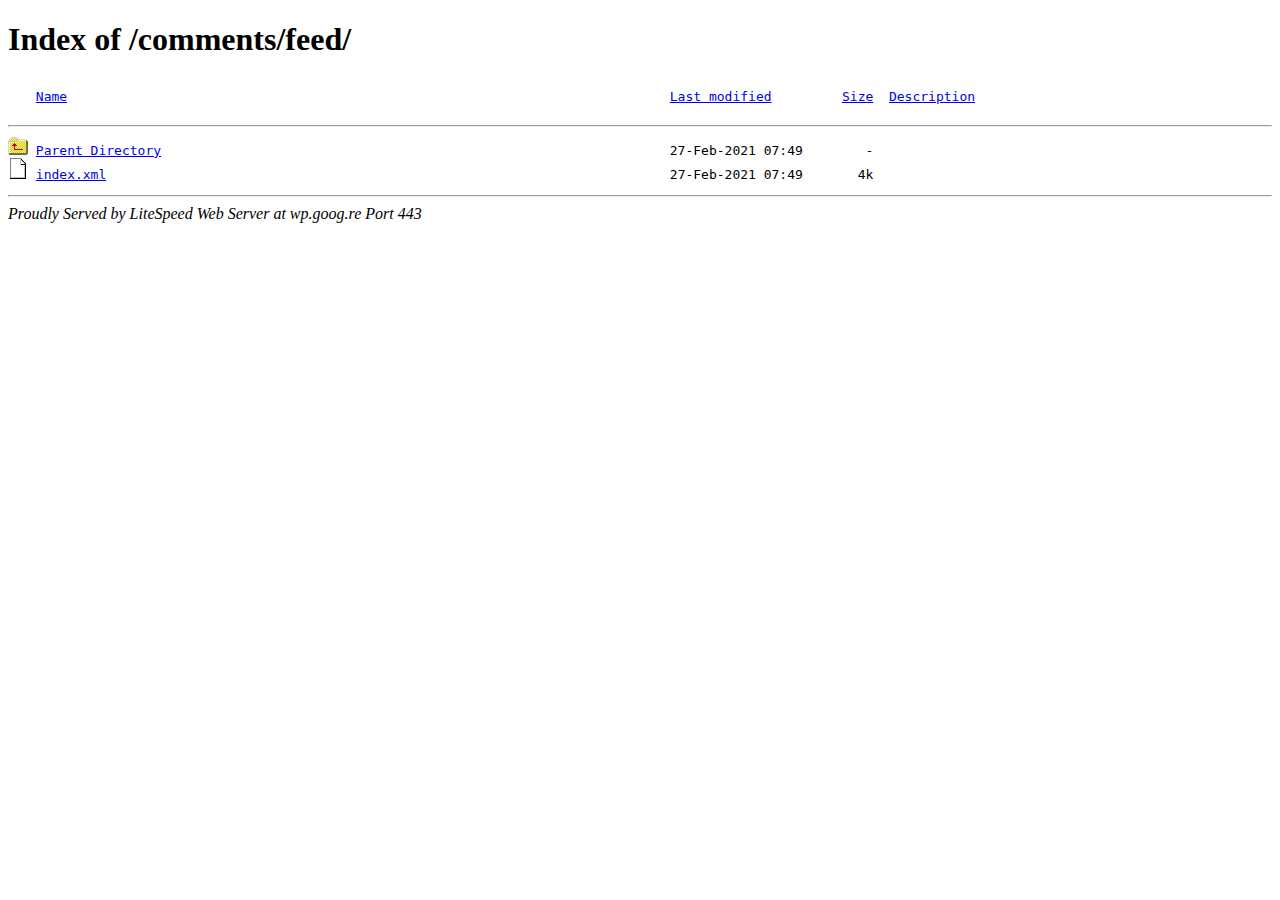
<file: comments/feed/index.html>
<!DOCTYPE html>
<html>
  <head>
  <meta http-equiv="Content-type" content="text/html; charset=UTF-8">
  <meta name="viewport" content="width=device-width, initial-scale=1.0">
  <title>Index of /comments/feed/</title>
</head>
  <body>
    <h1>Index of /comments/feed/</h1>
<pre><img src="/_autoindex/icons/blank.png" alt="     "> <a href="/comments/feed/?ND">Name</a>                                                                             <a href="/comments/feed/?MA">Last modified</a>         <a href="/comments/feed/?SA">Size</a>  <a href="/comments/feed/?DA">Description</a>
   <hr><img src="/_autoindex/icons/up.png" alt="up"> <a href="/comments/">Parent Directory</a>                                                                 27-Feb-2021 07:49        -       
<img src="/_autoindex/icons/unknown.png" alt="unknown"> <a href="/comments/feed/index.xml">index.xml</a>                                                                        27-Feb-2021 07:49       4k       
</pre>
<hr>
<address>Proudly Served by LiteSpeed Web Server at wp.goog.re Port 443</address>
</body>
</html>
</file>
<file: wp-content/plugins/loading-page/css/loading-page.css>
.lp-screen-text{font-family:Sans-Serif;white-space:nowrap !important;}
#loading_page_codeBlock{position:fixed;left:0;right:0;top:5px;margin-left:auto;margin-right:auto;text-align:center;z-index:999999;display:none;}
.lp-close-screen{position:fixed;z-index:999999;top:10px;right:10px;width:20px;height:20px;text-align:center;line-height:20px;color:white;background:black;display:inline-block;font-family:sans-serif;cursor:pointer;font-size:12px;opacity:0.3;}
.lp-close-screen:hover{opacity:0.9;}
</file>
<file: wp-content/themes/twentytwentyone/style.css>
@charset "UTF-8";

/*
Theme Name: Twenty Twenty-One
Theme URI: https://wordpress.org/themes/twentytwentyone/
Author: the WordPress team
Author URI: https://wordpress.org/
Description: Twenty Twenty-One is a blank canvas for your ideas and it makes the block editor your best brush. With new block patterns, which allow you to create a beautiful layout in a matter of seconds, this theme’s soft colors and eye-catching — yet timeless — design will let your work shine. Take it for a spin! See how Twenty Twenty-One elevates your portfolio, business website, or personal blog.
Requires at least: 5.3
Tested up to: 5.6
Requires PHP: 5.6
Version: 1.1
License: GNU General Public License v2 or later
License URI: http://www.gnu.org/licenses/gpl-2.0.html
Text Domain: twentytwentyone
Tags: one-column, accessibility-ready, custom-colors, custom-menu, custom-logo, editor-style, featured-images, footer-widgets, block-patterns, rtl-language-support, sticky-post, threaded-comments, translation-ready

Twenty Twenty-One WordPress Theme, (C) 2020 WordPress.org
Twenty Twenty-One is distributed under the terms of the GNU GPL.
*/

/**
 * SETTINGS
 * File-header..........The file header for the themes style.css file.
 * Fonts................Any font files, if the project needs specific fonts.
 * Global...............Project-specific, globally available variables.
 *
 * TOOLS
 * Functions............Global functions.
 * Mixins...............Global mixins.
 *
 * GENERIC
 * Normalize.css........Normalise browser defaults.
 * Breakpoints..........Mixins and variables for responsive styles
 * Vertical-margins.....Vertical spacing for the main components.
 * Reset................Reset specific elements to make them easier to style in other contexts.
 * Clearings............Clearings for the main components.
 *
 * ELEMENTS
 * Blockquote...........Default blockquote.
 * Forms................Element-level form styling.
 * Headings.............H1–H6
 * Links................Default links.
 * Lists................Default lists.
 * Media................Images, Figure, Figcaption, Embed, iFrame, Objects, Video.
 *
 * BLOCKS
 * Audio................Specific styles for the audio block.
 * Button...............Specific styles for the button block.
 * Code.................Specific styles for the code block.
 * Columns..............Specific styles for the columns block.
 * Cover................Specific styles for the cover block.
 * File.................Specific styles for the file block.
 * Gallery..............Specific styles for the gallery block.
 * Group................Specific styles for the group block.
 * Heading..............Specific styles for the heading block.
 * Image................Specific styles for the image block.
 * Latest comments......Specific styles for the latest comments block.
 * Latest posts.........Specific styles for the latest posts block.
 * Legacy...............Specific styles for the legacy gallery.
 * List.................Specific styles for the list block.
 * Media text...........Specific styles for the media and text block.
 * Navigation...........Specific styles for the navigation block.
 * Paragraph............Specific styles for the paragraph block.
 * Pullquote............Specific styles for the pullquote block.
 * Quote................Specific styles for the quote block.
 * Search...............Specific styles for the search block.
 * Separator............Specific styles for the separator block.
 * Spacer...............Specific styles for the spacer block.
 * Table................Specific styles for the table block.
 * Verse................Specific styles for the verse block.
 * Video................Specific styles for the video block.
 * Utilities............Block alignments.
 *
 * COMPONENTS
 * Header...............Header styles.
 * Footer...............Footer styles.
 * Comments.............Comment styles.
 * Archives.............Archive styles.
 * 404..................404 styles.
 * Search...............Search styles.
 * Navigation...........Navigation styles.
 * Footer Navigation....Footer Navigation styles.
 * Pagination...........Pagination styles.
 * Single...............Single page and post styles.
 * Posts and pages......Misc, sticky post styles.
 * Entry................Entry, author biography.
 * Widget...............Widget styles.
 * Editor...............Editor styles.
 *
 * UTILITIES
 * A11y.................Screen reader text, prefers reduced motion etc.
 * Color Palette........Classes for the color palette colors.
 * Editor Font Sizes....Editor Font Sizes.
 * Measure..............The width of a line of text, in characters.
 */

/* Categories 01 to 03 are the basics. */

/* Variables */
:root {

	/* Font Family */
	--global--font-primary: var(--font-headings, -apple-system, BlinkMacSystemFont, "Segoe UI", Roboto, Oxygen-Sans, Ubuntu, Cantarell, "Helvetica Neue", sans-serif);
	--global--font-secondary: var(--font-base, -apple-system, BlinkMacSystemFont, "Segoe UI", Roboto, Oxygen-Sans, Ubuntu, Cantarell, "Helvetica Neue", sans-serif);

	/* Font Size */
	--global--font-size-base: 1.25rem;
	--global--font-size-xs: 1rem;
	--global--font-size-sm: 1.125rem;
	--global--font-size-md: 1.25rem;
	--global--font-size-lg: 1.5rem;
	--global--font-size-xl: 2.25rem;
	--global--font-size-xxl: 4rem;
	--global--font-size-xxxl: 5rem;
	--global--font-size-page-title: var(--global--font-size-xxl);
	--global--letter-spacing: normal;

	/* Line Height */
	--global--line-height-body: 1.7;
	--global--line-height-heading: 1.3;
	--global--line-height-page-title: 1.1;

	/* Headings */
	--heading--font-family: var(--global--font-primary);
	--heading--font-size-h6: var(--global--font-size-xs);
	--heading--font-size-h5: var(--global--font-size-sm);
	--heading--font-size-h4: var(--global--font-size-lg);
	--heading--font-size-h3: calc(1.25 * var(--global--font-size-lg));
	--heading--font-size-h2: var(--global--font-size-xl);
	--heading--font-size-h1: var(--global--font-size-page-title);
	--heading--letter-spacing-h6: 0.05em;
	--heading--letter-spacing-h5: 0.05em;
	--heading--letter-spacing-h4: var(--global--letter-spacing);
	--heading--letter-spacing-h3: var(--global--letter-spacing);
	--heading--letter-spacing-h2: var(--global--letter-spacing);
	--heading--letter-spacing-h1: var(--global--letter-spacing);
	--heading--line-height-h6: var(--global--line-height-heading);
	--heading--line-height-h5: var(--global--line-height-heading);
	--heading--line-height-h4: var(--global--line-height-heading);
	--heading--line-height-h3: var(--global--line-height-heading);
	--heading--line-height-h2: var(--global--line-height-heading);
	--heading--line-height-h1: var(--global--line-height-page-title);
	--heading--font-weight: normal;
	--heading--font-weight-page-title: 300;
	--heading--font-weight-strong: 600;

	/* Block: Latest posts */
	--latest-posts--title-font-family: var(--heading--font-family);
	--latest-posts--title-font-size: var(--heading--font-size-h3);
	--latest-posts--description-font-family: var(--global--font-secondary);
	--latest-posts--description-font-size: var(--global--font-size-sm);
	--list--font-family: var(--global--font-secondary);
	--definition-term--font-family: var(--global--font-primary);

	/* Colors */
	--global--color-black: #000;
	--global--color-dark-gray: #28303d;
	--global--color-gray: #39414d;
	--global--color-light-gray: #f0f0f0;
	--global--color-green: #d1e4dd;
	--global--color-blue: #d1dfe4;
	--global--color-purple: #d1d1e4;
	--global--color-red: #e4d1d1;
	--global--color-orange: #e4dad1;
	--global--color-yellow: #eeeadd;
	--global--color-white: #fff;
	--global--color-white-50: rgba(255, 255, 255, 0.5);
	--global--color-white-90: rgba(255, 255, 255, 0.9);
	--global--color-primary: var(--global--color-dark-gray);

	/* Body text color, site title, footer text color. */
	--global--color-secondary: var(--global--color-gray);

	/* Headings */
	--global--color-primary-hover: var(--global--color-primary);
	--global--color-background: var(--global--color-green);

	/* Mint, default body background */
	--global--color-border: var(--global--color-primary);

	/* Used for borders (separators) */

	/* Spacing */
	--global--spacing-unit: 20px;
	--global--spacing-measure: unset;
	--global--spacing-horizontal: 25px;
	--global--spacing-vertical: 30px;

	/* Elevation */
	--global--elevation: 1px 1px 3px 0 rgba(0, 0, 0, 0.2);

	/* Forms */
	--form--font-family: var(--global--font-secondary);
	--form--font-size: var(--global--font-size-sm);
	--form--line-height: var(--global--line-height-body);
	--form--color-text: var(--global--color-dark-gray);
	--form--color-ranged: var(--global--color-secondary);
	--form--label-weight: 500;
	--form--border-color: var(--global--color-secondary);
	--form--border-width: 3px;
	--form--border-radius: 0;
	--form--spacing-unit: calc(0.5 * var(--global--spacing-unit));

	/* Cover block */
	--cover--height: calc(15 * var(--global--spacing-vertical));
	--cover--color-foreground: var(--global--color-white);
	--cover--color-background: var(--global--color-black);

	/* Buttons */
	--button--color-text: var(--global--color-background);
	--button--color-text-hover: var(--global--color-secondary);
	--button--color-text-active: var(--global--color-secondary);
	--button--color-background: var(--global--color-secondary);
	--button--color-background-active: var(--global--color-background);
	--button--font-family: var(--global--font-primary);
	--button--font-size: var(--global--font-size-base);
	--button--font-weight: 500;
	--button--line-height: 1.5;
	--button--border-width: 3px;
	--button--border-radius: 0;
	--button--padding-vertical: 15px;
	--button--padding-horizontal: calc(2 * var(--button--padding-vertical));

	/* entry */
	--entry-header--color: var(--global--color-primary);
	--entry-header--color-link: currentColor;
	--entry-header--color-hover: var(--global--color-primary-hover);
	--entry-header--color-focus: var(--global--color-secondary);
	--entry-header--font-size: var(--heading--font-size-h2);
	--entry-content--font-family: var(--global--font-secondary);
	--entry-author-bio--font-family: var(--heading--font-family);
	--entry-author-bio--font-size: var(--heading--font-size-h4);

	/* Header */
	--branding--color-text: var(--global--color-primary);
	--branding--color-link: var(--global--color-primary);
	--branding--color-link-hover: var(--global--color-secondary);
	--branding--title--font-family: var(--global--font-primary);
	--branding--title--font-size: var(--global--font-size-lg);
	--branding--title--font-size-mobile: var(--heading--font-size-h4);
	--branding--title--font-weight: normal;
	--branding--title--text-transform: uppercase;
	--branding--description--font-family: var(--global--font-secondary);
	--branding--description--font-size: var(--global--font-size-sm);
	--branding--description--font-family: var(--global--font-secondary);
	--branding--logo--max-width: 300px;
	--branding--logo--max-height: 100px;
	--branding--logo--max-width-mobile: 96px;
	--branding--logo--max-height-mobile: 96px;

	/* Main navigation */
	--primary-nav--font-family: var(--global--font-secondary);
	--primary-nav--font-family-mobile: var(--global--font-primary);
	--primary-nav--font-size: var(--global--font-size-md);
	--primary-nav--font-size-sub-menu: var(--global--font-size-xs);
	--primary-nav--font-size-mobile: var(--global--font-size-sm);
	--primary-nav--font-size-sub-menu-mobile: var(--global--font-size-sm);
	--primary-nav--font-size-button: var(--global--font-size-xs);
	--primary-nav--font-style: normal;
	--primary-nav--font-style-sub-menu-mobile: normal;
	--primary-nav--font-weight: normal;
	--primary-nav--font-weight-button: 500;
	--primary-nav--color-link: var(--global--color-primary);
	--primary-nav--color-link-hover: var(--global--color-primary-hover);
	--primary-nav--color-text: var(--global--color-primary);
	--primary-nav--padding: calc(0.66 * var(--global--spacing-unit));
	--primary-nav--border-color: var(--global--color-primary);

	/* Pagination */
	--pagination--color-text: var(--global--color-primary);
	--pagination--color-link-hover: var(--global--color-primary-hover);
	--pagination--font-family: var(--global--font-secondary);
	--pagination--font-size: var(--global--font-size-lg);
	--pagination--font-weight: normal;
	--pagination--font-weight-strong: 600;

	/* Footer */
	--footer--color-text: var(--global--color-primary);
	--footer--color-link: var(--global--color-primary);
	--footer--color-link-hover: var(--global--color-primary-hover);
	--footer--font-family: var(--global--font-primary);
	--footer--font-size: var(--global--font-size-sm);

	/* Block: Pull quote */
	--pullquote--font-family: var(--global--font-primary);
	--pullquote--font-size: var(--heading--font-size-h3);
	--pullquote--font-style: normal;
	--pullquote--letter-spacing: var(--heading--letter-spacing-h4);
	--pullquote--line-height: var(--global--line-height-heading);
	--pullquote--border-width: 3px;
	--pullquote--border-color: var(--global--color-primary);
	--pullquote--color-foreground: var(--global--color-primary);
	--pullquote--color-background: var(--global--color-background);
	--quote--font-family: var(--global--font-secondary);
	--quote--font-size: var(--global--font-size-md);
	--quote--font-size-large: var(--global--font-size-xl);
	--quote--font-style: normal;
	--quote--font-weight: 700;
	--quote--font-weight-strong: bolder;
	--quote--font-style-large: normal;
	--quote--font-style-cite: normal;
	--quote--line-height: var(--global--line-height-body);
	--quote--line-height-large: 1.35;
	--separator--border-color: var(--global--color-border);
	--separator--height: 1px;

	/* Block: Table */
	--table--stripes-border-color: var(--global--color-light-gray);
	--table--stripes-background-color: var(--global--color-light-gray);
	--table--has-background-text-color: var(--global--color-dark-gray);

	/* Widgets */
	--widget--line-height-list: 1.9;
	--widget--line-height-title: 1.4;
	--widget--font-weight-title: 700;
	--widget--spacing-menu: calc(0.66 * var(--global--spacing-unit));

	/* Admin-bar height */
	--global--admin-bar--height: 0;
}

.admin-bar {
	--global--admin-bar--height: 32px;
}
@media only screen and (max-width: 782px) {

	.admin-bar {
		--global--admin-bar--height: 46px;
	}
}

@media only screen and (min-width: 652px) {

	:root {
		--global--font-size-xl: 2.5rem;
		--global--font-size-xxl: 6rem;
		--global--font-size-xxxl: 9rem;
		--heading--font-size-h3: 2rem;
		--heading--font-size-h2: 3rem;
	}
}

/*! normalize.css v8.0.1 | MIT License | github.com/necolas/normalize.css */

/* Document
   ========================================================================== */

/**
 * 1. Correct the line height in all browsers.
 * 2. Prevent adjustments of font size after orientation changes in iOS.
 */
html {
	line-height: 1.15;

	/* 1 */
	-webkit-text-size-adjust: 100%;

	/* 2 */
}

/* Sections
   ========================================================================== */

/**
 * Remove the margin in all browsers.
 */
body {
	margin: 0;
}

/**
 * Render the `main` element consistently in IE.
 */
main {
	display: block;
}

/**
 * Correct the font size and margin on `h1` elements within `section` and
 * `article` contexts in Chrome, Firefox, and Safari.
 */
h1 {
	font-size: 2em;
	margin: 0.67em 0;
}

/* Grouping content
   ========================================================================== */

/**
 * 1. Add the correct box sizing in Firefox.
 * 2. Show the overflow in Edge and IE.
 */
hr {
	box-sizing: content-box;

	/* 1 */
	height: 0;

	/* 1 */
	overflow: visible;

	/* 2 */
}

/**
 * 1. Correct the inheritance and scaling of font size in all browsers.
 * 2. Correct the odd `em` font sizing in all browsers.
 */
pre {
	font-family: monospace;

	/* 1 */
	font-size: 1em;

	/* 2 */
}

/* Text-level semantics
   ========================================================================== */

/**
 * Remove the gray background on active links in IE 10.
 */
a {
	background-color: transparent;
	text-decoration-thickness: 1px;
}

/**
 * 1. Remove the bottom border in Chrome 57-
 * 2. Add the correct text decoration in Chrome, Edge, IE, Opera, and Safari.
 */
abbr[title] {
	border-bottom: none;

	/* 1 */
	text-decoration: underline;

	/* 2 */
	text-decoration-style: dotted;

	/* 2 */
}

/**
 * Add the correct font weight in Chrome, Edge, and Safari.
 */
b,
strong {
	font-weight: bolder;
}

/**
 * 1. Correct the inheritance and scaling of font size in all browsers.
 * 2. Correct the odd `em` font sizing in all browsers.
 */
code,
kbd,
samp {
	font-family: monospace;

	/* 1 */
	font-size: 1em;

	/* 2 */
}

/**
 * Add the correct font size in all browsers.
 */
small {
	font-size: 80%;
}

/**
 * Prevent `sub` and `sup` elements from affecting the line height in
 * all browsers.
 */
sub,
sup {
	font-size: 75%;
	line-height: 0;
	position: relative;
	vertical-align: baseline;
}

sub {
	bottom: -0.25em;
}

sup {
	top: -0.5em;
}

/* Embedded content
   ========================================================================== */

/**
 * Remove the border on images inside links in IE 10.
 */
img {
	border-style: none;
}

/* Forms
   ========================================================================== */

/**
 * 1. Change the font styles in all browsers.
 * 2. Remove the margin in Firefox and Safari.
 */
button,
input,
optgroup,
select,
textarea {
	font-family: inherit;

	/* 1 */
	font-size: 100%;

	/* 1 */
	line-height: 1.15;

	/* 1 */
	margin: 0;

	/* 2 */
}

/**
 * Show the overflow in IE.
 * 1. Show the overflow in Edge.
 */
button,
input {

	/* 1 */
	overflow: visible;
}

/**
 * Remove the inheritance of text transform in Edge, Firefox, and IE.
 * 1. Remove the inheritance of text transform in Firefox.
 */
button,
select {

	/* 1 */
	text-transform: none;
}

/**
 * Correct the inability to style clickable types in iOS and Safari.
 */
button,
[type=button],
[type=reset],
[type=submit] {
	-webkit-appearance: button;
}

/**
 * Remove the inner border and padding in Firefox.
 */
button::-moz-focus-inner,
[type=button]::-moz-focus-inner,
[type=reset]::-moz-focus-inner,
[type=submit]::-moz-focus-inner {
	border-style: none;
	padding: 0;
}

/**
 * Restore the focus styles unset by the previous rule.
 */
button:-moz-focusring,
[type=button]:-moz-focusring,
[type=reset]:-moz-focusring,
[type=submit]:-moz-focusring {
	outline: 1px dotted ButtonText;
}

/**
 * Correct the padding in Firefox.
 */
fieldset {
	padding: 0.35em 0.75em 0.625em;
}

/**
 * 1. Correct the text wrapping in Edge and IE.
 * 2. Correct the color inheritance from `fieldset` elements in IE.
 * 3. Remove the padding so developers are not caught out when they zero out
 *    `fieldset` elements in all browsers.
 */
legend {
	box-sizing: border-box;

	/* 1 */
	color: inherit;

	/* 2 */
	display: table;

	/* 1 */
	max-width: 100%;

	/* 1 */
	padding: 0;

	/* 3 */
	white-space: normal;

	/* 1 */
}

/**
 * Add the correct vertical alignment in Chrome, Firefox, and Opera.
 */
progress {
	vertical-align: baseline;
}

/**
 * Remove the default vertical scrollbar in IE 10+.
 */
textarea {
	overflow: auto;
}

/**
 * 1. Add the correct box sizing in IE 10.
 * 2. Remove the padding in IE 10.
 */
[type=checkbox],
[type=radio] {
	box-sizing: border-box;

	/* 1 */
	padding: 0;

	/* 2 */
}

/**
 * Correct the cursor style of increment and decrement buttons in Chrome.
 */
[type=number]::-webkit-inner-spin-button,
[type=number]::-webkit-outer-spin-button {
	height: auto;
}

/**
 * 1. Correct the odd appearance in Chrome and Safari.
 * 2. Correct the outline style in Safari.
 */
[type=search] {
	-webkit-appearance: textfield;

	/* 1 */
	outline-offset: -2px;

	/* 2 */
}

/**
 * Remove the inner padding in Chrome and Safari on macOS.
 */
[type=search]::-webkit-search-decoration {
	-webkit-appearance: none;
}

/**
 * 1. Correct the inability to style clickable types in iOS and Safari.
 * 2. Change font properties to `inherit` in Safari.
 */
::-webkit-file-upload-button {
	-webkit-appearance: button;

	/* 1 */
	font: inherit;

	/* 2 */
}

/* Interactive
   ========================================================================== */

/*
 * Add the correct display in Edge, IE 10+, and Firefox.
 */
details {
	display: block;
}

/*
 * Add the correct display in all browsers.
 */
summary {
	display: list-item;
}

/* Misc
   ========================================================================== */

/**
 * Add the correct display in IE 10+.
 */
template {
	display: none;
}

/**
 * Add the correct display in IE 10.
 */
[hidden] {
	display: none;
}

/**
 * Responsive Styles
 */

/**
 * Required Variables
 */

/**
 * Root Media Query Variables
 */
:root {
	--responsive--spacing-horizontal: calc(2 * var(--global--spacing-horizontal) * 0.6);
	--responsive--aligndefault-width: calc(100vw - var(--responsive--spacing-horizontal));
	--responsive--alignwide-width: calc(100vw - var(--responsive--spacing-horizontal));
	--responsive--alignfull-width: 100%;
	--responsive--alignright-margin: var(--global--spacing-horizontal);
	--responsive--alignleft-margin: var(--global--spacing-horizontal);
}

@media only screen and (min-width: 482px) {

	:root {
		--responsive--aligndefault-width: min(calc(100vw - 4 * var(--global--spacing-horizontal)), 610px);
		--responsive--alignwide-width: calc(100vw - 4 * var(--global--spacing-horizontal));
		--responsive--alignright-margin: calc(0.5 * (100vw - var(--responsive--aligndefault-width)));
		--responsive--alignleft-margin: calc(0.5 * (100vw - var(--responsive--aligndefault-width)));
	}
}
@media only screen and (min-width: 822px) {

	:root {
		--responsive--aligndefault-width: min(calc(100vw - 8 * var(--global--spacing-horizontal)), 610px);
		--responsive--alignwide-width: min(calc(100vw - 8 * var(--global--spacing-horizontal)), 1240px);
	}
}

/**
 * Extends
 */
.post-thumbnail,
.entry-content .wp-audio-shortcode,
.entry-content > *:not(.alignwide):not(.alignfull):not(.alignleft):not(.alignright):not(.wp-block-separator):not(.woocommerce),
*[class*=inner-container] > *:not(.entry-content):not(.alignwide):not(.alignfull):not(.alignleft):not(.alignright):not(.wp-block-separator):not(.woocommerce),
.default-max-width {
	max-width: var(--responsive--aligndefault-width);
	margin-left: auto;
	margin-right: auto;
}

.widget-area,
.pagination,
.comments-pagination,
.post-navigation,
.site-footer,
.site-header,
.alignwide,
.wide-max-width {
	max-width: var(--responsive--alignwide-width);
	margin-left: auto;
	margin-right: auto;
}

.alignfull,
.wp-block-group .wp-block-group__inner-container > *.alignfull,
.full-max-width {
	max-width: var(--responsive--alignfull-width);
	width: var(--responsive--alignfull-width);
	margin-left: auto;
	margin-right: auto;
}

@media only screen and (min-width: 482px) {

	.alignfull,
	.full-max-width {
		max-width: var(--responsive--alignfull-width);
		width: auto;
		margin-left: auto;
		margin-right: auto;
	}
}

.entry-header .post-thumbnail,
.singular .post-thumbnail,
.alignfull [class*=inner-container] > .alignwide,
.alignwide [class*=inner-container] > .alignwide {
	margin-left: auto;
	margin-right: auto;
	width: var(--responsive--alignwide-width);
	max-width: var(--responsive--alignfull-width);
}

@media only screen and (min-width: 482px) {

	.entry-content > .alignleft {

		/*rtl:ignore*/
		margin-left: var(--responsive--alignleft-margin);

		/*rtl:ignore*/
		margin-right: var(--global--spacing-horizontal);
	}
}
@media only screen and (min-width: 482px) {

	.entry-content > .alignright {

		/*rtl:ignore*/
		margin-left: var(--global--spacing-horizontal);

		/*rtl:ignore*/
		margin-right: var(--responsive--alignright-margin);
	}
}

/**
 * Site Structure
 *
 * - Set vertical margins and responsive widths on
 *   top-level wrappers and content wrappers
 * - `--global--width-content` is a responsive variable
 * - See: globals/_global-width-responsive.scss
 */

/**
 * Top Level Wrappers (header, main, footer)
 * - Set vertical padding and horizontal margins
 */
.site-header,
.site-main,
.widget-area,
.site-footer {
	padding-top: var(--global--spacing-vertical);
	padding-bottom: var(--global--spacing-vertical);
	margin-left: auto;
	margin-right: auto;
}

.site-header {
	padding-top: calc(0.75 * var(--global--spacing-vertical));
	padding-bottom: calc(2 * var(--global--spacing-vertical));
}
@media only screen and (min-width: 482px) {

	.site-header {
		padding-bottom: calc(3 * var(--global--spacing-vertical));
	}
}

/**
 * Site-main children wrappers
 * - Add double vertical margins here for clearer hierarchy
 */
.site-main > * {
	margin-top: calc(3 * var(--global--spacing-vertical));
	margin-bottom: calc(3 * var(--global--spacing-vertical));
}

.site-main > *:first-child {
	margin-top: 0;
}

.site-main > *:last-child {
	margin-bottom: 0;
}

/**
 * Set the default maximum responsive content-width
 */

/**
 * Set the wide maximum responsive content-width
 */

/**
 * Set the full maximum responsive content-width
 */

/*
 * Block & non-gutenberg content wrappers
 * - Set margins
 */
.entry-header,
.post-thumbnail,
.entry-content,
.entry-footer,
.author-bio {
	margin-top: var(--global--spacing-vertical);
	margin-right: auto;
	margin-bottom: var(--global--spacing-vertical);
	margin-left: auto;
}

/*
 * Block & non-gutenberg content wrapper children
 * - Sets spacing-vertical margin logic
 */
.site-main > article > *,
.site-main > .not-found > *,
.entry-content > *,
[class*=inner-container] > *,
.wp-block-template-part > * {
	margin-top: calc(0.666 * var(--global--spacing-vertical));
	margin-bottom: calc(0.666 * var(--global--spacing-vertical));
}
@media only screen and (min-width: 482px) {

	.site-main > article > *,
	.site-main > .not-found > *,
	.entry-content > *,
	[class*=inner-container] > *,
	.wp-block-template-part > * {
		margin-top: var(--global--spacing-vertical);
		margin-bottom: var(--global--spacing-vertical);
	}
}

.site-main > article > *:first-child,
.site-main > .not-found > *:first-child,
.entry-content > *:first-child,
[class*=inner-container] > *:first-child,
.wp-block-template-part > *:first-child {
	margin-top: 0;
}

.site-main > article > *:last-child,
.site-main > .not-found > *:last-child,
.entry-content > *:last-child,
[class*=inner-container] > *:last-child,
.wp-block-template-part > *:last-child {
	margin-bottom: 0;
}

.site-footer > *,
.widget-area > * {
	margin-top: calc(0.666 * var(--global--spacing-vertical));
	margin-bottom: calc(0.666 * var(--global--spacing-vertical));
}
@media only screen and (min-width: 482px) {

	.site-footer > *,
	.widget-area > * {
		margin-top: var(--global--spacing-vertical);
		margin-bottom: var(--global--spacing-vertical);
	}
}

/*
 * Block & non-gutenberg content wrapper children
 * - Sets spacing-unit margins
 */
.entry-header > *,
.post-thumbnail > *,
.page-content > *,
.comment-content > *,
.widget > * {
	margin-top: var(--global--spacing-unit);
	margin-bottom: var(--global--spacing-unit);
}

.entry-header > *:first-child,
.post-thumbnail > *:first-child,
.page-content > *:first-child,
.comment-content > *:first-child,
.widget > *:first-child {
	margin-top: 0;
}

.entry-header > *:last-child,
.post-thumbnail > *:last-child,
.page-content > *:last-child,
.comment-content > *:last-child,
.widget > *:last-child {
	margin-bottom: 0;
}

/*
 * .entry-content children specific controls
 * - Adds special margin overrides for alignment utility classes
 */
.entry-content > * {

	/* Reset alignleft and alignright margins after alignfull */
}

.entry-content > *.alignleft,
.entry-content > *.alignright,
.entry-content > *.alignleft:first-child + *,
.entry-content > *.alignright:first-child + *,
.entry-content > *.alignfull.has-background {
	margin-top: 0;
}

.entry-content > *:last-child,
.entry-content > *.alignfull.has-background {
	margin-bottom: 0;
}

.entry-content > *.alignfull + .alignleft,
.entry-content > *.alignfull + .alignright {
	margin-top: var(--global--spacing-vertical);
}

/**
 * Reset specific elements to make them easier to style in other contexts.
 */
html,
body,
p,
ol,
ul,
li,
dl,
dt,
dd,
blockquote,
figure,
fieldset,
form,
legend,
textarea,
pre,
iframe,
hr,
h1,
h2,
h3,
h4,
h5,
h6 {
	padding: 0;
	margin: 0;
	-moz-osx-font-smoothing: grayscale;
	-webkit-font-smoothing: antialiased;
}

/**
 * Apply generic border-box to all elements.
 * See:
 * https://css-tricks.com/inheriting-box-sizing-probably-slightly-better-best-practice/
 */
html {

	/* Apply border-box across the entire page. */
	box-sizing: border-box;
	font-family: var(--global--font-secondary);
	line-height: var(--global--line-height-body);
}

/**
 * Relax the definition a bit, to allow components to override it manually.
 */
*,
*::before,
*::after {
	box-sizing: inherit;
}

body {
	font-size: var(--global--font-size-base);
	font-weight: normal;
	color: var(--global--color-primary);
	text-align: left;
	background-color: var(--global--color-background);
}

button {
	cursor: pointer;
}

.clear:before,
.clear:after,
.entry-content:before,
.entry-content:after,
.comment-content:before,
.comment-content:after,
.site-header:before,
.site-header:after,
.site-content:before,
.site-content:after,
.site-footer:before,
.site-footer:after {
	content: "";
	display: table;
	table-layout: fixed;
}

.clear:after,
.entry-content:after,
.comment-content:after,
.site-header:after,
.site-content:after,
.site-footer:after {
	clear: both;
}

/* Category 04 can contain any default HTML element. Do not add classes here, just give the elements some basic styles. */
blockquote {
	padding: 0;
	position: relative;
	margin: var(--global--spacing-vertical) 0 var(--global--spacing-vertical) var(--global--spacing-horizontal);
}

blockquote > * {
	margin-top: var(--global--spacing-unit);
	margin-bottom: var(--global--spacing-unit);
}

blockquote > *:first-child {
	margin-top: 0;
}

blockquote > *:last-child {
	margin-bottom: 0;
}

blockquote p {
	letter-spacing: var(--heading--letter-spacing-h4);
	font-family: var(--quote--font-family);
	font-size: var(--quote--font-size);
	font-style: var(--quote--font-style);
	font-weight: var(--quote--font-weight);
	line-height: var(--quote--line-height);
}

blockquote cite,
blockquote footer {
	font-weight: normal;
	color: var(--global--color-primary);
	font-size: var(--global--font-size-xs);
	letter-spacing: var(--global--letter-spacing);
}

blockquote.alignleft,
blockquote.alignright {
	padding-left: inherit;
}

blockquote.alignleft p,
blockquote.alignright p {
	font-size: var(--heading--font-size-h5);
	max-width: inherit;
	width: inherit;
}

blockquote.alignleft cite,
blockquote.alignleft footer,
blockquote.alignright cite,
blockquote.alignright footer {
	font-size: var(--global--font-size-xs);
	letter-spacing: var(--global--letter-spacing);
}

blockquote strong {
	font-weight: var(--quote--font-weight-strong);
}

blockquote:before {
	content: "“";
	font-size: var(--quote--font-size);
	line-height: var(--quote--line-height);
	position: absolute;
	left: calc(-0.5 * var(--global--spacing-horizontal));
}

blockquote .wp-block-quote__citation,
blockquote cite,
blockquote footer {
	color: var(--global--color-primary);
	font-size: var(--global--font-size-xs);
	font-style: var(--quote--font-style-cite);
}
@media only screen and (max-width: 481px) {

	blockquote {
		padding-left: calc(0.5 * var(--global--spacing-horizontal));
	}

	blockquote:before {
		left: 0;
	}
}

input[type=text],
input[type=email],
input[type=url],
input[type=password],
input[type=search],
input[type=number],
input[type=tel],
input[type=date],
input[type=month],
input[type=week],
input[type=time],
input[type=datetime],
input[type=datetime-local],
input[type=color],
.site textarea {
	border: var(--form--border-width) solid var(--form--border-color);
	border-radius: var(--form--border-radius);
	color: var(--form--color-text);
	line-height: var(--global--line-height-body);
	padding: var(--form--spacing-unit);
	margin: 0 2px;
	max-width: 100%;
}

input[type=text]:focus,
input[type=email]:focus,
input[type=url]:focus,
input[type=password]:focus,
input[type=search]:focus,
input[type=number]:focus,
input[type=tel]:focus,
input[type=date]:focus,
input[type=month]:focus,
input[type=week]:focus,
input[type=time]:focus,
input[type=datetime]:focus,
input[type=datetime-local]:focus,
input[type=color]:focus,
.site textarea:focus {
	color: var(--form--color-text);
	outline-offset: 2px;
	outline: 2px dotted var(--form--border-color);
}

input[type=text]:disabled,
input[type=email]:disabled,
input[type=url]:disabled,
input[type=password]:disabled,
input[type=search]:disabled,
input[type=number]:disabled,
input[type=tel]:disabled,
input[type=date]:disabled,
input[type=month]:disabled,
input[type=week]:disabled,
input[type=time]:disabled,
input[type=datetime]:disabled,
input[type=datetime-local]:disabled,
input[type=color]:disabled,
.site textarea:disabled {
	opacity: 0.7;
}

.is-dark-theme input[type=text],
.is-dark-theme input[type=email],
.is-dark-theme input[type=url],
.is-dark-theme input[type=password],
.is-dark-theme input[type=search],
.is-dark-theme input[type=number],
.is-dark-theme input[type=tel],
.is-dark-theme input[type=date],
.is-dark-theme input[type=month],
.is-dark-theme input[type=week],
.is-dark-theme input[type=time],
.is-dark-theme input[type=datetime],
.is-dark-theme input[type=datetime-local],
.is-dark-theme input[type=color],
.is-dark-theme .site textarea {
	background: var(--global--color-white-90);
}

input[type=search]:focus {
	outline-offset: -7px;
}

.is-dark-theme input[type=search]:focus {
	outline-color: var(--global--color-background);
}

input[type=color] {
	padding: calc(var(--form--spacing-unit) / 2);
	height: calc(4 * var(--form--spacing-unit));
}

input[type=email],
input[type=url] {

	/*rtl:ignore*/
	direction: ltr;
}

select {
	border: var(--form--border-width) solid var(--form--border-color);
	color: var(--form--color-text);
	-moz-appearance: none;
	-webkit-appearance: none;
	appearance: none;
	line-height: var(--global--line-height-body);
	padding: var(--form--spacing-unit) calc(3 * var(--form--spacing-unit)) var(--form--spacing-unit) var(--form--spacing-unit);
	background: var(--global--color-white) url("data:image/svg+xml;utf8,<svg xmlns='http://www.w3.org/2000/svg' width='10' height='10' fill='%2328303d'><polygon points='0,0 10,0 5,5'/></svg>") no-repeat;
	background-position: right var(--form--spacing-unit) top 60%;
}

select:focus {
	outline-offset: 2px;
	outline: 2px dotted var(--form--border-color);
}

.is-dark-theme select {
	background: var(--global--color-white-90) url("data:image/svg+xml;utf8,<svg xmlns='http://www.w3.org/2000/svg' width='10' height='10' fill='%2328303d'><polygon points='0,0 10,0 5,5'/></svg>") no-repeat;
	background-position: right var(--form--spacing-unit) top 60%;
}

textarea {
	width: 100%;
}

label {
	font-size: var(--form--font-size);
	font-weight: var(--form--label-weight);
	margin-bottom: calc(var(--global--spacing-vertical) / 3);
}

/**
https://css-tricks.com/custom-styling-form-inputs-with-modern-css-features/
https://codepen.io/aaroniker/pen/ZEYoxEY by Aaron Iker.
License: MIT.
*/
@supports (-webkit-appearance: none) or (-moz-appearance: none) {

	input[type=checkbox],
	input[type=radio] {
		-webkit-appearance: none;
		-moz-appearance: none;
		position: relative;
		width: 25px;
		height: 25px;
		border: var(--form--border-width) solid var(--form--border-color);
		background: var(--global--color-white);
	}

	input[type=checkbox]:disabled,
	input[type=radio]:disabled {
		opacity: 0.7;
	}

	.is-dark-theme input[type=checkbox],
	.is-dark-theme input[type=radio] {
		background: var(--global--color-white-90);
	}

	input[type=checkbox]:focus {
		outline-offset: 2px;
		outline: 2px dotted var(--form--border-color);
	}

	input[type=checkbox]:after {
		content: "";
		opacity: 0;
		display: block;
		left: 5px;
		top: 2px;
		position: absolute;
		width: 7px;
		height: 13px;
		border: 3px solid var(--form--color-text);
		border-top: 0;
		border-left: 0;
		transform: rotate(30deg);
	}

	input[type=checkbox]:checked {
		color: var(--form--color-text);
	}

	input[type=checkbox]:checked:after {
		opacity: 1;
	}

	input[type=radio] {
		border-radius: 50%;
	}

	input[type=radio]:focus {
		outline-offset: 2px;
		outline: 2px dotted var(--form--border-color);
	}

	input[type=radio]:after {
		content: "";
		opacity: 0;
		display: block;
		left: 3px;
		top: 3px;
		position: absolute;
		width: 11px;
		height: 11px;
		border-radius: 50%;
		background: var(--form--color-text);
	}

	input[type=radio]:checked {
		border: 4px solid var(--form--border-color);
	}

	input[type=radio]:checked:after {
		opacity: 1;
	}

	input[type=radio]:checked:focus {
		outline-offset: 4px;
		outline: 2px dotted var(--form--border-color);
	}
}

input[type=checkbox] + label,
input[type=radio] + label {
	display: inline-block;
	padding-left: 10px;
	font-size: var(--global--font-size-xs);
	vertical-align: top;
}

/**
 * https://css-tricks.com/styling-cross-browser-compatible-range-inputs-css/
*/
@supports (-webkit-appearance: none) or (-moz-appearance: none) {

	input[type=range] {
		-webkit-appearance: none;

		/* Hides the slider so that custom slider can be made */
		width: 100%;

		/* Specific width is required for Firefox. */
		height: 6px;
		background: var(--form--color-ranged);
		border-radius: 6px;
		outline-offset: 10px;
	}

	input[type=range]:disabled {
		opacity: 0.7;
	}

	input[type=range]::-webkit-slider-thumb {
		-webkit-appearance: none;
		border: 3px solid var(--form--color-ranged);
		height: 44px;
		width: 44px;
		border-radius: 50%;
		background: var(--global--color-background);
		cursor: pointer;
	}

	input[type=range]::-moz-range-thumb {
		border: 3px solid var(--form--color-ranged);
		height: 44px;
		width: 44px;
		border-radius: 50%;
		background: var(--global--color-background);
		cursor: pointer;
		box-sizing: border-box;
	}
}

input[type=range]::-ms-track {
	width: 100%;
	height: 6px;
	border-radius: 6px;
	border-width: 19px 0;
	border-color: var(--global--color-background);
	background: transparent;
	color: transparent;
	cursor: pointer;
}

input[type=range]::-ms-fill-upper {
	background: var(--form--color-ranged);
	border-radius: 6px;
}

input[type=range]::-ms-fill-lower {
	background: var(--form--color-ranged);
	border-radius: 6px;
}

input[type=range]::-ms-thumb {
	border: 3px solid var(--form--color-ranged);
	height: 44px;
	width: 44px;
	border-radius: 50%;
	background: var(--global--color-background);
	cursor: pointer;
}

fieldset {
	display: grid;
	border-color: var(--global--color-secondary);
	padding: var(--global--spacing-horizontal);
}

fieldset legend {
	font-size: var(--global--font-size-lg);
}

fieldset input[type=submit] {
	max-width: max-content;
}

fieldset input:not([type=submit]) {
	margin-bottom: var(--global--spacing-unit);
}

fieldset input[type=radio],
fieldset input[type=checkbox] {
	margin-bottom: 0;
}

fieldset input[type=radio] + label,
fieldset input[type=checkbox] + label {
	font-size: var(--form--font-size);
	padding-left: 0;
	margin-bottom: var(--global--spacing-unit);
}

::-moz-placeholder {
	opacity: 1;
}

.post-password-message {
	font-size: var(--global--font-size-lg);
}

.post-password-form {
	display: flex;
	flex-wrap: wrap;
}

.post-password-form__label {
	width: 100%;
	margin-bottom: 0;
}

.post-password-form input[type=password] {
	flex-grow: 1;
	margin-top: calc(var(--global--spacing-vertical) / 3);
	margin-right: calc(0.66 * var(--global--spacing-horizontal));
}

.post-password-form__submit {
	margin-top: calc(var(--global--spacing-vertical) / 3);
}
@media only screen and (min-width: 592px) {

	.post-password-form__submit {
		margin-left: calc(0.4 * var(--global--spacing-horizontal));
	}
}

img {
	display: block;
	height: auto;
	max-width: 100%;
}

/* Classic editor images */
.entry-content img {
	max-width: 100%;
}

/* Make sure embeds and iframes fit their containers. */
embed,
iframe,
object,
video {
	max-width: 100%;
}

/* Media captions */
figcaption,
.wp-caption,
.wp-caption-text,
.wp-block-embed figcaption {
	color: currentColor;
	font-size: var(--global--font-size-xs);
	line-height: var(--global--line-height-body);
	margin-top: calc(0.5 * var(--global--spacing-unit));
	margin-bottom: var(--global--spacing-unit);
	text-align: center;
}

.alignleft figcaption,
.alignright figcaption,
.alignleft .wp-caption,
.alignright .wp-caption,
.alignleft .wp-caption-text,
.alignright .wp-caption-text,
.alignleft .wp-block-embed figcaption,
.alignright .wp-block-embed figcaption {
	margin-bottom: 0;
}

/* WP Smiley */
.page-content .wp-smiley,
.entry-content .wp-smiley,
.comment-content .wp-smiley {
	border: none;
	margin-bottom: 0;
	margin-top: 0;
	padding: 0;
}

/* Over here, place any elements that do not need to have their own file. */
b,
strong {
	font-weight: 700;
}

dfn,
cite,
em,
i {
	font-style: italic;
}

pre {
	white-space: pre;
	overflow-x: auto;
}

/*
 * text-underline-offset doesn't work in Chrome at all 👎
 * But looks nice in Safari/Firefox, so let's keep it and
 * maybe Chrome will support it soon.
 */
a {
	cursor: pointer;
	color: var(--wp--style--color--link, var(--global--color-primary));
	text-underline-offset: 3px;
	text-decoration-skip-ink: all;
}

a:hover {
	text-decoration-style: dotted;
	text-decoration-skip-ink: none;
}

.site a:focus:not(.wp-block-button__link):not(.wp-block-file__button) {

	/* Only visible in Windows High Contrast mode */
	outline: 2px solid transparent;
	text-decoration: underline 1px dotted currentColor;
	text-decoration-skip-ink: none;
	background: rgba(255, 255, 255, 0.9);
}

.is-dark-theme .site a:focus:not(.wp-block-button__link):not(.wp-block-file__button),
.is-dark-theme .site a:focus:not(.wp-block-button__link):not(.wp-block-file__button) .meta-nav {
	color: var(--wp--style--color--link, var(--global--color-background));
}

.has-background-white .site a:focus:not(.wp-block-button__link):not(.wp-block-file__button) {
	background: rgba(0, 0, 0, 0.9);
	color: var(--wp--style--color--link, var(--global--color-white));
}

.has-background-white .site a:focus:not(.wp-block-button__link):not(.wp-block-file__button) .meta-nav {
	color: var(--wp--style--color--link, var(--global--color-white));
}

.site a:focus:not(.wp-block-button__link):not(.wp-block-file__button).skip-link {

	/* Only visible in Windows High Contrast mode */
	outline: 2px solid transparent;
	outline-offset: -2px;
}

.site a:focus:not(.wp-block-button__link):not(.wp-block-file__button).skip-link:focus {
	color: #21759b;
	background-color: #f1f1f1;
}

.site a:focus:not(.wp-block-button__link):not(.wp-block-file__button) img {
	outline: 2px dotted var(--wp--style--color--link, var(--global--color-primary));
}

.has-background .has-link-color a,
.has-background.has-link-color a {
	color: var(--wp--style--color--link, var(--global--color-primary));
}

/* Category 05 is all about adjusting the default block styles to the given layout. I only added three blocks as examples. */
.wp-block-audio audio:focus {
	outline-offset: 5px;
	outline: 2px solid var(--global--color-primary);
}

/**
 * Button
 */
.site .button,
input[type=submit],
input[type=reset],
.wp-block-search__button,
.wp-block-button .wp-block-button__link {
	line-height: var(--button--line-height);
	color: var(--button--color-text);
	cursor: pointer;
	font-weight: var(--button--font-weight);
	font-family: var(--button--font-family);
	font-size: var(--button--font-size);
	background-color: var(--button--color-background);
	border-radius: var(--button--border-radius);
	border: var(--button--border-width) solid var(--button--color-background);
	text-decoration: none;
	padding: var(--button--padding-vertical) var(--button--padding-horizontal);
}

.site .button:focus,
input[type=submit]:focus,
input[type=reset]:focus,
.wp-block-search__button:focus,
.wp-block-button .wp-block-button__link:focus {
	background: transparent;
	outline-offset: -6px;
	outline: 2px dotted currentColor;
}

.is-dark-theme .site .button:focus,
.is-dark-theme input[type=submit]:focus,
.is-dark-theme input[type=reset]:focus,
.is-dark-theme .wp-block-search__button:focus,
.is-dark-theme .wp-block-button .wp-block-button__link:focus {
	color: var(--button--color-background);
}

.site .button:focus:not(.has-background),
input[type=submit]:focus:not(.has-background),
input[type=reset]:focus:not(.has-background),
.wp-block-search__button:focus:not(.has-background),
.wp-block-button .wp-block-button__link:focus:not(.has-background) {
	color: var(--button--color-text-hover);
}

.site .button:disabled,
input[type=submit]:disabled,
input[type=reset]:disabled,
.wp-block-search__button:disabled,
.wp-block-button .wp-block-button__link:disabled {
	background-color: var(--global--color-white-50);
	border-color: var(--global--color-white-50);
	color: var(--button--color-text-active);
}

.site .button:active,
input[type=submit]:active,
input[type=reset]:active,
.wp-block-search .wp-block-search__button:active,
.wp-block-file .wp-block-file__button:active {
	color: var(--button--color-text-active);
	background-color: var(--button--color-background-active);
}

.site .button:hover,
input[type=submit]:hover,
input[type=reset]:hover,
.wp-block-search .wp-block-search__button:hover,
.wp-block-file .wp-block-file__button:hover {
	color: var(--button--color-text-hover);
	background: transparent;
}

/**
 * Block Options
 */
.wp-block-button:not(.is-style-outline) .wp-block-button__link:active {
	color: var(--button--color-text-active) !important;
	background: transparent !important;
	border-color: var(--button--color-background);
}

.wp-block-button:not(.is-style-outline) .wp-block-button__link:hover {
	color: var(--button--color-text-hover) !important;
	background: transparent !important;
	border-color: var(--button--color-background);
}

.wp-block-button:not(.is-style-outline) .wp-block-button__link:focus {
	color: var(--button--color-text) !important;
	background: var(--button--color-background) !important;
}

.wp-block-button.is-style-outline .wp-block-button__link {
	padding: var(--button--padding-vertical) var(--button--padding-horizontal);
}

.wp-block-button.is-style-outline .wp-block-button__link:not(.has-background) {
	background: transparent;
}

.wp-block-button.is-style-outline .wp-block-button__link:not(.has-background):not(.has-text-color) {
	background: transparent;
	color: var(--button--color-background);
	border-color: var(--button--color-background);
}

.wp-block-button.is-style-outline .wp-block-button__link.has-background:not(.has-text-color) {
	color: currentColor;
}

.wp-block-button.is-style-outline .wp-block-button__link.has-background.has-gray-background-color:not(.has-text-color),
.wp-block-button.is-style-outline .wp-block-button__link.has-background.has-dark-gray-background-color:not(.has-text-color),
.wp-block-button.is-style-outline .wp-block-button__link.has-background.has-black-background-color:not(.has-text-color) {
	color: var(--global--color-white);
}

.is-dark-theme .wp-block-button.is-style-outline .wp-block-button__link:not(.has-text-color).has-background {
	color: var(--global--color-dark-gray);
}

.is-dark-theme .wp-block-button.is-style-outline .wp-block-button__link:not(.has-text-color).has-background.has-gray-background-color,
.is-dark-theme .wp-block-button.is-style-outline .wp-block-button__link:not(.has-text-color).has-background.has-dark-gray-background-color,
.is-dark-theme .wp-block-button.is-style-outline .wp-block-button__link:not(.has-text-color).has-background.has-black-background-color {
	color: var(--global--color-white);
}

.wp-block-button.is-style-outline .wp-block-button__link.has-text-color,
.wp-block-button.is-style-outline .wp-block-button__link.has-background.has-text-color {
	border-color: currentColor;
}

.wp-block-button.is-style-outline .wp-block-button__link:active,
.wp-block-button.is-style-outline .wp-block-button__link:hover {
	color: var(--button--color-text) !important;
	background: var(--button--color-background) !important;
	border-color: var(--button--color-background);
}

.wp-block-button.is-style-outline .wp-block-button__link:active.has-text-color,
.wp-block-button.is-style-outline .wp-block-button__link:hover.has-text-color {
	border-color: var(--button--color-background);
}

.wp-block-button.is-style-outline .wp-block-button__link:focus {
	color: var(--button--color-background) !important;
	background: transparent !important;
}

.wp-block-button .is-style-squared .wp-block-button__link {
	border-radius: 0;
}

.is-style-outline .wp-block-button__link[style*=radius]:focus,
.wp-block-button a.wp-block-button__link[style*=radius]:focus {
	outline-offset: 2px;
	outline: 2px dotted var(--button--color-background);
}

.wp-block-code {
	border-color: var(--global--color-border);
	border-radius: 0;
	border-style: solid;
	border-width: 0.1rem;
	padding: var(--global--spacing-unit);
}

.wp-block-code code {
	color: var(--global--color-primary);
	font-size: var(--global--font-size-xs);
	white-space: pre;
	overflow-x: auto;
	display: block;
}

.wp-block-columns:not(.alignwide):not(.alignfull) {
	clear: both;
}

.wp-block-columns .wp-block-column > * {
	margin-top: calc(0.66 * var(--global--spacing-vertical));
	margin-bottom: calc(0.66 * var(--global--spacing-vertical));
}
@media only screen and (min-width: 482px) {

	.wp-block-columns .wp-block-column > * {
		margin-top: var(--global--spacing-vertical);
		margin-bottom: var(--global--spacing-vertical);
	}
}

.wp-block-columns .wp-block-column > *:first-child {
	margin-top: 0;
}

.wp-block-columns .wp-block-column > *:last-child {
	margin-bottom: 0;
}

.wp-block-columns .wp-block-column:last-child {
	margin-bottom: 0;
}

.wp-block-columns .wp-block-column:not(:last-child) {
	margin-bottom: calc(0.66 * var(--global--spacing-vertical));
}
@media only screen and (min-width: 482px) {

	.wp-block-columns .wp-block-column:not(:last-child) {
		margin-bottom: var(--global--spacing-vertical);
	}
}
@media only screen and (min-width: 822px) {

	.wp-block-columns .wp-block-column:not(:last-child) {
		margin-bottom: 0;
	}
}

.wp-block-columns.is-style-twentytwentyone-columns-overlap {
	justify-content: space-around;
}
@media only screen and (min-width: 652px) {

	.wp-block-columns.is-style-twentytwentyone-columns-overlap .wp-block-column:nth-child(2n) {
		margin-left: calc(-2 * var(--global--spacing-horizontal));
		margin-top: calc(2.5 * var(--global--spacing-horizontal));
		z-index: 2;
	}

	.wp-block-columns.is-style-twentytwentyone-columns-overlap .wp-block-column:nth-child(2n) > p:not(.has-background),
	.wp-block-columns.is-style-twentytwentyone-columns-overlap .wp-block-column:nth-child(2n) > h1:not(.has-background),
	.wp-block-columns.is-style-twentytwentyone-columns-overlap .wp-block-column:nth-child(2n) > h2:not(.has-background),
	.wp-block-columns.is-style-twentytwentyone-columns-overlap .wp-block-column:nth-child(2n) > h3:not(.has-background),
	.wp-block-columns.is-style-twentytwentyone-columns-overlap .wp-block-column:nth-child(2n) > h4:not(.has-background),
	.wp-block-columns.is-style-twentytwentyone-columns-overlap .wp-block-column:nth-child(2n) > h5:not(.has-background),
	.wp-block-columns.is-style-twentytwentyone-columns-overlap .wp-block-column:nth-child(2n) > h6:not(.has-background),
	.wp-block-columns.is-style-twentytwentyone-columns-overlap .wp-block-column:nth-child(2n) > ul:not(.has-background),
	.wp-block-columns.is-style-twentytwentyone-columns-overlap .wp-block-column:nth-child(2n) > ol:not(.has-background),
	.wp-block-columns.is-style-twentytwentyone-columns-overlap .wp-block-column:nth-child(2n) > pre:not(.has-background) {
		background-color: var(--global--color-background);
		padding: var(--global--spacing-unit);
	}

	.wp-block-columns.is-style-twentytwentyone-columns-overlap .wp-block-column:nth-child(2n) > ul:not(.has-background),
	.wp-block-columns.is-style-twentytwentyone-columns-overlap .wp-block-column:nth-child(2n) > ol:not(.has-background) {
		padding-left: calc(2 * var(--global--spacing-horizontal));
	}

	.wp-block-columns.is-style-twentytwentyone-columns-overlap .wp-block-column:nth-child(2n).is-vertically-aligned-center {
		margin-top: 0;
	}
}

.wp-block-columns.alignfull .wp-block-column p:not(.has-background),
.wp-block-columns.alignfull .wp-block-column h1:not(.has-background),
.wp-block-columns.alignfull .wp-block-column h2:not(.has-background),
.wp-block-columns.alignfull .wp-block-column h3:not(.has-background),
.wp-block-columns.alignfull .wp-block-column h4:not(.has-background),
.wp-block-columns.alignfull .wp-block-column h5:not(.has-background),
.wp-block-columns.alignfull .wp-block-column h6:not(.has-background) {
	padding-left: var(--global--spacing-unit);
	padding-right: var(--global--spacing-unit);
}

.wp-block-cover,
.wp-block-cover-image {
	background-color: var(--cover--color-background);
	min-height: var(--cover--height);
	margin-top: inherit;
	margin-bottom: inherit;

	/* default & custom background-color */

	/* Treating H2 separately to account for legacy /core styles */

	/* Block Styles */
}

.wp-block-cover:not(.alignwide):not(.alignfull),
.wp-block-cover-image:not(.alignwide):not(.alignfull) {
	clear: both;
}

.wp-block-cover.alignfull,
.wp-block-cover-image.alignfull {
	margin-top: 0;
	margin-bottom: 0;
}

.wp-block-cover .wp-block-cover__inner-container,
.wp-block-cover .wp-block-cover-image-text,
.wp-block-cover .wp-block-cover-text,
.wp-block-cover-image .wp-block-cover__inner-container,
.wp-block-cover-image .wp-block-cover-image-text,
.wp-block-cover-image .wp-block-cover-text {
	color: currentColor;
	margin-top: var(--global--spacing-vertical);
	margin-bottom: var(--global--spacing-vertical);
}

.wp-block-cover .wp-block-cover__inner-container a:not(.wp-block-button__link):not(.wp-block-file__button),
.wp-block-cover .wp-block-cover-image-text a:not(.wp-block-button__link):not(.wp-block-file__button),
.wp-block-cover .wp-block-cover-text a:not(.wp-block-button__link):not(.wp-block-file__button),
.wp-block-cover-image .wp-block-cover__inner-container a:not(.wp-block-button__link):not(.wp-block-file__button),
.wp-block-cover-image .wp-block-cover-image-text a:not(.wp-block-button__link):not(.wp-block-file__button),
.wp-block-cover-image .wp-block-cover-text a:not(.wp-block-button__link):not(.wp-block-file__button) {
	color: currentColor;
}

.wp-block-cover .wp-block-cover__inner-container .has-link-color a,
.wp-block-cover .wp-block-cover-image-text .has-link-color a,
.wp-block-cover .wp-block-cover-text .has-link-color a,
.wp-block-cover-image .wp-block-cover__inner-container .has-link-color a,
.wp-block-cover-image .wp-block-cover-image-text .has-link-color a,
.wp-block-cover-image .wp-block-cover-text .has-link-color a {
	color: var(--wp--style--color--link, var(--global--color-primary));
}

.wp-block-cover:not([class*=background-color]) .wp-block-cover__inner-container,
.wp-block-cover:not([class*=background-color]) .wp-block-cover-image-text,
.wp-block-cover:not([class*=background-color]) .wp-block-cover-text,
.wp-block-cover-image:not([class*=background-color]) .wp-block-cover__inner-container,
.wp-block-cover-image:not([class*=background-color]) .wp-block-cover-image-text,
.wp-block-cover-image:not([class*=background-color]) .wp-block-cover-text {
	color: var(--cover--color-foreground);
}

.wp-block-cover h2,
.wp-block-cover-image h2 {
	font-size: var(--heading--font-size-h2);
	letter-spacing: var(--heading--letter-spacing-h2);
	line-height: var(--heading--line-height-h2);
	max-width: inherit;
	text-align: inherit;
	padding: 0;
}

.wp-block-cover h2.has-text-align-left,
.wp-block-cover-image h2.has-text-align-left {
	text-align: left;
}

.wp-block-cover h2.has-text-align-center,
.wp-block-cover-image h2.has-text-align-center {
	text-align: center;
}

.wp-block-cover h2.has-text-align-right,
.wp-block-cover-image h2.has-text-align-right {
	text-align: right;
}

.wp-block-cover .wp-block-cover__inner-container,
.wp-block-cover-image .wp-block-cover__inner-container {
	width: calc(100% - calc(2 * var(--global--spacing-vertical)));
}

.wp-block-cover .wp-block-cover__inner-container > *,
.wp-block-cover-image .wp-block-cover__inner-container > * {
	margin-top: calc(0.666 * var(--global--spacing-vertical));
	margin-bottom: calc(0.666 * var(--global--spacing-vertical));
}
@media only screen and (min-width: 482px) {

	.wp-block-cover .wp-block-cover__inner-container > *,
	.wp-block-cover-image .wp-block-cover__inner-container > * {
		margin-top: var(--global--spacing-vertical);
		margin-bottom: var(--global--spacing-vertical);
	}
}

.wp-block-cover .wp-block-cover__inner-container > *:first-child,
.wp-block-cover-image .wp-block-cover__inner-container > *:first-child {
	margin-top: 0;
}

.wp-block-cover .wp-block-cover__inner-container > *:last-child,
.wp-block-cover-image .wp-block-cover__inner-container > *:last-child {
	margin-bottom: 0;
}

.wp-block-cover.alignleft,
.wp-block-cover.alignright,
.wp-block-cover-image.alignleft,
.wp-block-cover-image.alignright {
	margin-top: 0;
}

.wp-block-cover.alignleft > *,
.wp-block-cover.alignright > *,
.wp-block-cover-image.alignleft > *,
.wp-block-cover-image.alignright > * {
	margin-top: calc(2 * var(--global--spacing-vertical));
	margin-bottom: calc(2 * var(--global--spacing-vertical));
	padding-left: var(--global--spacing-horizontal);
	padding-right: var(--global--spacing-horizontal);
	width: 100%;
}

.wp-block-cover.has-left-content,
.wp-block-cover.has-right-content,
.wp-block-cover-image.has-left-content,
.wp-block-cover-image.has-right-content {
	justify-content: center;
}

.wp-block-cover.is-style-twentytwentyone-border,
.wp-block-cover-image.is-style-twentytwentyone-border {
	border: calc(3 * var(--separator--height)) solid var(--global--color-border);
}

.wp-block-file a.wp-block-file__button:active,
.wp-block-file a.wp-block-file__button:focus,
.wp-block-file a.wp-block-file__button:hover {
	color: var(--button--color-text-hover);
	opacity: inherit;
}

.wp-block-file a.wp-block-file__button:visited {
	color: var(--button--color-text);
}

.wp-block-file a.wp-block-file__button:visited:hover {
	color: var(--button--color-text-hover);
}

.wp-block-file .wp-block-file__button {
	line-height: var(--button--line-height);
	color: var(--button--color-text);
	cursor: pointer;
	font-weight: var(--button--font-weight);
	font-family: var(--button--font-family);
	font-size: var(--button--font-size);
	background-color: var(--button--color-background);
	border-radius: var(--button--border-radius);
	border: var(--button--border-width) solid var(--button--color-background);
	text-decoration: none;
	padding: var(--button--padding-vertical) var(--button--padding-horizontal);
	display: inline-block;
}

.wp-block-file .wp-block-file__button:focus {
	background: transparent;
	outline-offset: -6px;
	outline: 2px dotted currentColor;
}

.is-dark-theme .wp-block-file .wp-block-file__button:focus {
	color: var(--button--color-background);
}

.wp-block-file .wp-block-file__button:focus:not(.has-background) {
	color: var(--button--color-text-hover);
}

.wp-block-file .wp-block-file__button:disabled {
	background-color: var(--global--color-white-50);
	border-color: var(--global--color-white-50);
	color: var(--button--color-text-active);
}

.wp-block-gallery {
	margin: 0 auto;
}

.wp-block-gallery .blocks-gallery-image,
.wp-block-gallery .blocks-gallery-item {
	width: calc((100% - var(--global--spacing-unit)) / 2);
}

.wp-block-gallery .blocks-gallery-image figcaption,
.wp-block-gallery .blocks-gallery-item figcaption {
	margin: 0;
	color: var(--global--color-white);
	font-size: var(--global--font-size-xs);
}

.wp-block-gallery .blocks-gallery-image figcaption a,
.wp-block-gallery .blocks-gallery-item figcaption a {
	color: var(--global--color-white);
}

.wp-block-gallery .blocks-gallery-image figcaption a:focus,
.wp-block-gallery .blocks-gallery-item figcaption a:focus {
	background-color: transparent;
	outline: 2px solid var(--wp--style--color--link, var(--global--color-primary));
	text-decoration: none;
}

.wp-block-gallery .blocks-gallery-image a:focus img,
.wp-block-gallery .blocks-gallery-item a:focus img {
	outline-offset: 2px;
}

.wp-block-group {
	display: block;
	clear: both;
	display: flow-root;
}

.wp-block-group:before,
.wp-block-group:after {
	content: "";
	display: block;
	clear: both;
}

.wp-block-group .wp-block-group__inner-container {
	margin-left: auto;
	margin-right: auto;
}

.wp-block-group .wp-block-group__inner-container > * {
	margin-top: calc(0.666 * var(--global--spacing-vertical));
	margin-bottom: calc(0.666 * var(--global--spacing-vertical));
}
@media only screen and (min-width: 482px) {

	.wp-block-group .wp-block-group__inner-container > * {
		margin-top: var(--global--spacing-vertical);
		margin-bottom: var(--global--spacing-vertical);
	}
}

.wp-block-group .wp-block-group__inner-container > *:first-child {
	margin-top: 0;
}

.wp-block-group .wp-block-group__inner-container > *:last-child {
	margin-bottom: 0;
}

.wp-block-group.has-background {
	padding: calc(0.666 * var(--global--spacing-vertical));
}
@media only screen and (min-width: 482px) {

	.wp-block-group.has-background {
		padding: var(--global--spacing-vertical);
	}
}

.wp-block-group.is-style-twentytwentyone-border {
	border: calc(3 * var(--separator--height)) solid var(--global--color-border);
	padding: var(--global--spacing-vertical);
}

.wp-block-group.has-background .wp-block-group__inner-container > .alignfull,
.wp-block-group.has-background .wp-block-group__inner-container > hr.wp-block-separator:not(.is-style-dots):not(.alignwide).alignfull,
.wp-block-group.is-style-twentytwentyone-border .wp-block-group__inner-container > .alignfull,
.wp-block-group.is-style-twentytwentyone-border .wp-block-group__inner-container > hr.wp-block-separator:not(.is-style-dots):not(.alignwide).alignfull {
	max-width: calc(var(--responsive--alignfull-width) + (2 * var(--global--spacing-vertical)));
	width: calc(var(--responsive--alignfull-width) + (2 * var(--global--spacing-vertical)));
	margin-left: calc(-1 * var(--global--spacing-vertical));
}

h1,
.h1,
h2,
.h2,
h3,
.h3,
h4,
.h4,
h5,
.h5,
h6,
.h6 {
	clear: both;
	font-family: var(--heading--font-family);
	font-weight: var(--heading--font-weight);
}

h1 strong,
.h1 strong,
h2 strong,
.h2 strong,
h3 strong,
.h3 strong,
h4 strong,
.h4 strong,
h5 strong,
.h5 strong,
h6 strong,
.h6 strong {
	font-weight: var(--heading--font-weight-strong);
}

h1,
.h1 {
	font-size: var(--heading--font-size-h1);
	letter-spacing: var(--heading--letter-spacing-h1);
	line-height: var(--heading--line-height-h1);
}

h2,
.h2 {
	font-size: var(--heading--font-size-h2);
	letter-spacing: var(--heading--letter-spacing-h2);
	line-height: var(--heading--line-height-h2);
}

h3,
.h3 {
	font-size: var(--heading--font-size-h3);
	letter-spacing: var(--heading--letter-spacing-h3);
	line-height: var(--heading--line-height-h3);
}

h4,
.h4 {
	font-size: var(--heading--font-size-h4);
	font-weight: var(--heading--font-weight-strong);
	letter-spacing: var(--heading--letter-spacing-h4);
	line-height: var(--heading--line-height-h4);
}

h5,
.h5 {
	font-size: var(--heading--font-size-h5);
	font-weight: var(--heading--font-weight-strong);
	letter-spacing: var(--heading--letter-spacing-h5);
	line-height: var(--heading--line-height-h5);
}

h6,
.h6 {
	font-size: var(--heading--font-size-h6);
	font-weight: var(--heading--font-weight-strong);
	letter-spacing: var(--heading--letter-spacing-h6);
	line-height: var(--heading--line-height-h6);
}

.wp-block-image {
	text-align: center;
}

.wp-block-image figcaption {
	color: var(--global--color-primary);
	font-size: var(--global--font-size-xs);
	line-height: var(--global--line-height-body);
	margin-top: calc(0.5 * var(--global--spacing-unit));
	margin-bottom: var(--global--spacing-unit);
	text-align: center;
}

.wp-block-image .alignright {
	margin-left: var(--global--spacing-horizontal);
}

.wp-block-image .alignleft {
	margin-right: var(--global--spacing-horizontal);
}

.wp-block-image a:focus img {
	outline-offset: 2px;
}

.entry-content > *[class=wp-block-image],
.entry-content [class*=inner-container] > *[class=wp-block-image] {
	margin-top: 0;
	margin-bottom: 0;
}

.entry-content > *[class=wp-block-image] + *,
.entry-content [class*=inner-container] > *[class=wp-block-image] + * {
	margin-top: 0;
}

img {
	height: auto;
	max-width: 100%;
	vertical-align: middle;
}

.wp-block-image.is-style-twentytwentyone-border img,
.wp-block-image.is-style-twentytwentyone-image-frame img {
	border: calc(3 * var(--separator--height)) solid var(--global--color-border);
}

.wp-block-image.is-style-twentytwentyone-image-frame img {
	padding: var(--global--spacing-unit);
}

@media only screen and (min-width: 482px) {

	.entry-content > .wp-block-image > .alignleft,
	.entry-content > .wp-block-image > .alignright {
		max-width: 50%;
	}
}
@media only screen and (max-width: 481px) {

	.entry-content > .wp-block-image > .alignleft,
	.entry-content > .wp-block-image > .alignright {
		margin-left: 0;
		margin-right: 0;
	}
}

.wp-block-latest-comments {
	padding-left: 0;
}

.wp-block-latest-comments .wp-block-latest-comments__comment {
	font-size: var(--global--font-size-sm);
	line-height: var(--global--line-height-body);

	/* Vertical margins logic */
	margin-top: var(--global--spacing-vertical);
	margin-bottom: var(--global--spacing-vertical);
}

.wp-block-latest-comments .wp-block-latest-comments__comment:first-child {
	margin-top: 0;
}

.wp-block-latest-comments .wp-block-latest-comments__comment:last-child {
	margin-bottom: 0;
}

.wp-block-latest-comments .wp-block-latest-comments__comment-meta {
	font-family: var(--heading--font-family);
}

.wp-block-latest-comments .wp-block-latest-comments__comment-date {
	color: var(--global--color-primary);
	font-size: var(--global--font-size-sm);
}

.wp-block-latest-comments .wp-block-latest-comments__comment-excerpt p {
	font-size: var(--global--font-size-sm);
	line-height: var(--global--line-height-body);
	margin: 0;
}

.wp-block-latest-posts {
	padding-left: 0;
}

.wp-block-latest-posts:not(.is-grid) > li {
	margin-top: calc(1.666 * var(--global--spacing-vertical));
	margin-bottom: calc(1.666 * var(--global--spacing-vertical));
}

.wp-block-latest-posts:not(.is-grid) > li:first-child {
	margin-top: 0;
}

.wp-block-latest-posts:not(.is-grid) > li:last-child {
	margin-bottom: 0;
}

.wp-block-latest-posts.is-grid {
	word-wrap: break-word;
	word-break: break-word;
}

.wp-block-latest-posts.is-grid > li {
	margin-bottom: var(--global--spacing-vertical);
}

.wp-block-latest-posts.is-grid > li:last-child {
	margin-bottom: 0;
}

.wp-block-latest-posts.is-grid.columns-2 > li:nth-last-child(-n+2):nth-child(2n+1),
.wp-block-latest-posts.is-grid.columns-2 > li:nth-last-child(-n+2):nth-child(2n+1) ~ li,
.wp-block-latest-posts.is-grid.columns-3 > li:nth-last-child(-n+3):nth-child(3n+1),
.wp-block-latest-posts.is-grid.columns-3 > li:nth-last-child(-n+3):nth-child(3n+1) ~ li,
.wp-block-latest-posts.is-grid.columns-4 > li:nth-last-child(-n+4):nth-child(4n+1),
.wp-block-latest-posts.is-grid.columns-4 > li:nth-last-child(-n+4):nth-child(4n+1) ~ li,
.wp-block-latest-posts.is-grid.columns-5 > li:nth-last-child(-n+5):nth-child(5n+1),
.wp-block-latest-posts.is-grid.columns-5 > li:nth-last-child(-n+5):nth-child(5n+1) ~ li,
.wp-block-latest-posts.is-grid.columns-6 > li:nth-last-child(-n+6):nth-child(6n+1),
.wp-block-latest-posts.is-grid.columns-6 > li:nth-last-child(-n+6):nth-child(6n+1) ~ li {
	margin-bottom: 0;
}

.wp-block-latest-posts > li > * {
	margin-top: calc(0.333 * var(--global--spacing-vertical));
	margin-bottom: calc(0.333 * var(--global--spacing-vertical));
}

.wp-block-latest-posts > li > *:first-child {
	margin-top: 0;
}

.wp-block-latest-posts > li > *:last-child {
	margin-bottom: 0;
}

.wp-block-latest-posts > li > a {
	display: inline-block;
	font-family: var(--latest-posts--title-font-family);
	font-size: var(--latest-posts--title-font-size);
	font-weight: var(--heading--font-weight);
	line-height: var(--global--line-height-heading);
	margin-bottom: calc(0.333 * var(--global--spacing-vertical));
}

.wp-block-latest-posts .wp-block-latest-posts__post-author {
	color: var(--global--color-primary);
	font-size: var(--global--font-size-md);
	line-height: var(--global--line-height-body);
}

.wp-block-latest-posts .wp-block-latest-posts__post-date {
	color: var(--global--color-primary);
	font-size: var(--global--font-size-xs);
	line-height: var(--global--line-height-body);
}

[class*=inner-container] .wp-block-latest-posts .wp-block-latest-posts__post-date,
.has-background .wp-block-latest-posts .wp-block-latest-posts__post-date {
	color: currentColor;
}

.wp-block-latest-posts .wp-block-latest-posts__post-excerpt,
.wp-block-latest-posts .wp-block-latest-posts__post-full-content {
	font-family: var(--latest-posts--description-font-family);
	font-size: var(--latest-posts--description-font-size);
	line-height: var(--global--line-height-body);
	margin-top: calc(0.666 * var(--global--spacing-vertical));
}

.wp-block-latest-posts.alignfull {
	padding-left: var(--global--spacing-unit);
	padding-right: var(--global--spacing-unit);
}

.entry-content [class*=inner-container] .wp-block-latest-posts.alignfull,
.entry-content .has-background .wp-block-latest-posts.alignfull {
	padding-left: 0;
	padding-right: 0;
}

.wp-block-latest-posts.is-style-twentytwentyone-latest-posts-dividers {
	border-top: calc(3 * var(--separator--height)) solid var(--global--color-border);
	border-bottom: calc(3 * var(--separator--height)) solid var(--global--color-border);
}

.wp-block-latest-posts.is-style-twentytwentyone-latest-posts-dividers:not(.is-grid) > li,
.wp-block-latest-posts.is-style-twentytwentyone-latest-posts-dividers > li {
	padding-bottom: var(--global--spacing-vertical);
	border-bottom: var(--separator--height) solid var(--global--color-border);
	margin-top: var(--global--spacing-vertical);
	margin-bottom: var(--global--spacing-vertical);
}

.wp-block-latest-posts.is-style-twentytwentyone-latest-posts-dividers:not(.is-grid) > li:last-child,
.wp-block-latest-posts.is-style-twentytwentyone-latest-posts-dividers > li:last-child {
	padding-bottom: 0;
	border-bottom: none;
}

.wp-block-latest-posts.is-style-twentytwentyone-latest-posts-dividers.is-grid {
	box-shadow: inset 0 -1px 0 0 var(--global--color-border);
	border-bottom: calc(2 * var(--separator--height)) solid var(--global--color-border);
}

.wp-block-latest-posts.is-style-twentytwentyone-latest-posts-dividers.is-grid li {
	margin: 0;
	padding-top: var(--global--spacing-vertical);
	padding-right: var(--global--spacing-horizontal);
}

.wp-block-latest-posts.is-style-twentytwentyone-latest-posts-dividers.is-grid li:last-child {
	padding-bottom: var(--global--spacing-vertical);
}
@media screen and (min-width: 600px) {

	.wp-block-latest-posts.is-style-twentytwentyone-latest-posts-dividers.is-grid.columns-2 li {
		width: calc((100% / 2));
	}

	.wp-block-latest-posts.is-style-twentytwentyone-latest-posts-dividers.is-grid.columns-3 li {
		width: calc((100% / 3));
	}

	.wp-block-latest-posts.is-style-twentytwentyone-latest-posts-dividers.is-grid.columns-4 li {
		width: calc((100% / 4));
	}

	.wp-block-latest-posts.is-style-twentytwentyone-latest-posts-dividers.is-grid.columns-5 li {
		width: calc((100% / 5));
	}

	.wp-block-latest-posts.is-style-twentytwentyone-latest-posts-dividers.is-grid.columns-6 li {
		width: calc((100% / 6));
	}
}

.wp-block-latest-posts.is-style-twentytwentyone-latest-posts-borders li {
	border: calc(3 * var(--separator--height)) solid var(--global--color-border);
	padding: var(--global--spacing-vertical) var(--global--spacing-horizontal);
}

.wp-block-latest-posts.is-style-twentytwentyone-latest-posts-borders li:last-child {
	padding-bottom: var(--global--spacing-vertical);
}

.wp-block-latest-posts.is-style-twentytwentyone-latest-posts-borders:not(.is-grid) li {
	margin-top: var(--global--spacing-horizontal);
	margin-bottom: var(--global--spacing-horizontal);
}

.gallery-item {
	display: inline-block;
	text-align: center;
	vertical-align: top;
	width: 100%;
}

.gallery-item a {
	display: block;
}

.gallery-item a:focus img {
	outline-offset: -2px;
}

.gallery-columns-2 .gallery-item {
	max-width: 50%;
}

.gallery-columns-3 .gallery-item {
	max-width: 33.33%;
}

.gallery-columns-4 .gallery-item {
	max-width: 25%;
}

.gallery-columns-5 .gallery-item {
	max-width: 20%;
}

.gallery-columns-6 .gallery-item {
	max-width: 16.66%;
}

.gallery-columns-7 .gallery-item {
	max-width: 14.28%;
}

.gallery-columns-8 .gallery-item {
	max-width: 12.5%;
}

.gallery-columns-9 .gallery-item {
	max-width: 11.11%;
}

.gallery-caption {
	display: block;
}

figure.wp-caption a:focus img {
	outline-offset: 2px;
}

ul,
ol {
	font-family: var(--list--font-family);
	margin: 0;
	padding-left: calc(2 * var(--global--spacing-horizontal));
}

ul.aligncenter,
ol.aligncenter {
	list-style-position: inside;
	padding: 0;
}

ul.alignright,
ol.alignright {
	list-style-position: inside;
	text-align: right;
	padding: 0;
}

ul {
	list-style-type: disc;
}

ol {
	list-style-type: decimal;
}

dt {
	font-family: var(--definition-term--font-family);
	font-weight: bold;
}

dd {
	margin: 0;
	padding-left: calc(2 * var(--global--spacing-horizontal));
}

.wp-block-media-text {

	/**
   * Block Options
   */
}

.wp-block-media-text.alignfull {
	margin-top: 0;
	margin-bottom: 0;
}

.wp-block-media-text a:focus img {
	outline-offset: -1px;
}

.wp-block-media-text .wp-block-media-text__content {
	padding: var(--global--spacing-horizontal);
}
@media only screen and (min-width: 592px) {

	.wp-block-media-text .wp-block-media-text__content {
		padding: var(--global--spacing-vertical);
	}
}

.wp-block-media-text .wp-block-media-text__content > * {
	margin-top: calc(0.666 * var(--global--spacing-vertical));
	margin-bottom: calc(0.666 * var(--global--spacing-vertical));
}
@media only screen and (min-width: 482px) {

	.wp-block-media-text .wp-block-media-text__content > * {
		margin-top: var(--global--spacing-vertical);
		margin-bottom: var(--global--spacing-vertical);
	}
}

.wp-block-media-text .wp-block-media-text__content > *:first-child {
	margin-top: 0;
}

.wp-block-media-text .wp-block-media-text__content > *:last-child {
	margin-bottom: 0;
}
@media only screen and (min-width: 482px) {

	.wp-block-media-text.is-stacked-on-mobile .wp-block-media-text__content {
		padding-top: var(--global--spacing-vertical);
		padding-bottom: var(--global--spacing-vertical);
	}
}

.wp-block-media-text.is-style-twentytwentyone-border {
	border: calc(3 * var(--separator--height)) solid var(--global--color-border);
}

.wp-block-navigation .wp-block-navigation-link {
	padding: 0;
}

.wp-block-navigation .wp-block-navigation-link .wp-block-navigation-link__content {
	padding: var(--primary-nav--padding);
}

.wp-block-navigation .wp-block-navigation-link .wp-block-navigation-link__label {
	font-family: var(--primary-nav--font-family);
	font-size: var(--primary-nav--font-size);
	font-weight: var(--primary-nav--font-weight);
}

.wp-block-navigation .wp-block-navigation-link__submenu-icon {
	padding: 0;
}

.wp-block-navigation > .wp-block-navigation__container .has-child .wp-block-navigation-link {
	display: inherit;
}

.wp-block-navigation > .wp-block-navigation__container .has-child .wp-block-navigation__container {
	border: none;
	left: 0;
	margin-left: var(--primary-nav--padding);
	min-width: max-content;
	opacity: 0;
	padding: 0;
	position: inherit;
	top: inherit;
}

.wp-block-navigation > .wp-block-navigation__container .has-child .wp-block-navigation__container .wp-block-navigation-link .wp-block-navigation-link__content {
	display: inline-block;
	padding: calc(0.5 * var(--primary-nav--padding)) var(--primary-nav--padding);
}

.wp-block-navigation > .wp-block-navigation__container .has-child .wp-block-navigation__container .wp-block-navigation-link__submenu-icon {
	display: none;
}

.wp-block-navigation > .wp-block-navigation__container .has-child:hover .wp-block-navigation__container,
.wp-block-navigation > .wp-block-navigation__container .has-child:focus-within .wp-block-navigation__container {
	display: block;
	opacity: 1;
	visibility: visible;
}

.wp-block-navigation > .wp-block-navigation__container > .has-child > .wp-block-navigation__container {
	background: var(--global--color-background);
	margin: 0;
	padding: 0;
	position: absolute;
	top: 100%;
	border: 1px solid var(--primary-nav--border-color);
}

.wp-block-navigation > .wp-block-navigation__container > .has-child > .wp-block-navigation__container:before,
.wp-block-navigation > .wp-block-navigation__container > .has-child > .wp-block-navigation__container:after {
	content: "";
	display: block;
	position: absolute;
	width: 0;
	top: -10px;
	left: var(--global--spacing-horizontal);
	border-style: solid;
	border-color: var(--primary-nav--border-color) transparent;
	border-width: 0 7px 10px 7px;
}

.wp-block-navigation > .wp-block-navigation__container > .has-child > .wp-block-navigation__container:after {
	top: -9px;
	border-color: var(--global--color-background) transparent;
}

.wp-block-navigation:not(.has-background) .wp-block-navigation__container {
	background: var(--global--color-background);
}

.wp-block-navigation:not(.has-background) .wp-block-navigation__container .wp-block-navigation__container {
	background: var(--global--color-background);
}

.wp-block-navigation:not(.has-text-color) .wp-block-navigation-link > a:hover,
.wp-block-navigation:not(.has-text-color) .wp-block-navigation-link > a:focus {
	color: var(--primary-nav--color-link-hover);
}

.wp-block-navigation:not(.has-text-color) .wp-block-navigation-link > a:hover {
	text-decoration: underline;
	text-decoration-style: dotted;
}

.wp-block-navigation:not(.has-text-color) .wp-block-navigation-link__content {
	color: currentColor;
}

p {
	line-height: var(--wp--typography--line-height, --global--line-height-body);
}

p.has-background {
	padding: var(--global--spacing-unit);
}

p.has-text-color a {
	color: var(--wp--style--color--link, var(--global--color-primary));
}

pre.wp-block-preformatted {
	overflow-x: auto;
	white-space: pre;
}

.wp-block-pullquote {
	padding: calc(2 * var(--global--spacing-unit)) 0;
	text-align: center;
	border-width: var(--pullquote--border-width);
	border-bottom-style: solid;
	border-top-style: solid;
	color: currentColor;
	border-color: currentColor;
	position: relative;

	/**
   * Block Options
   */
}

.wp-block-pullquote blockquote::before {
	color: currentColor;
	content: "“";
	display: block;
	position: relative;
	left: 0;
	font-size: 3rem;
	font-weight: 500;
	line-height: 1;
}

.wp-block-pullquote p {
	font-family: var(--pullquote--font-family);
	font-size: var(--pullquote--font-size);
	font-style: var(--pullquote--font-style);
	font-weight: 700;
	letter-spacing: var(--pullquote--letter-spacing);
	line-height: var(--pullquote--line-height);
	margin: 0;
}

.wp-block-pullquote a {
	color: currentColor;
}

.wp-block-pullquote .wp-block-pullquote__citation,
.wp-block-pullquote cite,
.wp-block-pullquote footer {
	color: currentColor;
	display: block;
	font-size: var(--global--font-size-xs);
	font-style: var(--pullquote--font-style);
	text-transform: none;
}

.wp-block-pullquote:not(.is-style-solid-color) {
	background: none;
}

.wp-block-pullquote.alignleft:not(.is-style-solid-color) blockquote:before,
.wp-block-pullquote.alignleft:not(.is-style-solid-color) cite {
	text-align: center;
}

.wp-block-pullquote.alignwide > p,
.wp-block-pullquote.alignwide blockquote {
	max-width: var(--responsive--alignwide-width);
}

.wp-block-pullquote.alignfull:not(.is-style-solid-color) > p,
.wp-block-pullquote.alignfull:not(.is-style-solid-color) blockquote {
	padding: 0 calc(2 * var(--global--spacing-unit));
}

.wp-block-pullquote.is-style-solid-color {
	color: var(--pullquote--color-foreground);
	padding: calc(2.5 * var(--global--spacing-unit));
	border-width: var(--pullquote--border-width);
	border-style: solid;
	border-color: var(--pullquote--border-color);
}
@media (min-width: 600px) {

	.wp-block-pullquote.is-style-solid-color {
		padding: calc(5 * var(--global--spacing-unit));
	}
}

.wp-block-pullquote.is-style-solid-color blockquote::before {
	text-align: left;
}

.wp-block-pullquote.is-style-solid-color blockquote {
	margin: 0;
	max-width: inherit;
}

.wp-block-pullquote.is-style-solid-color blockquote p {
	font-size: var(--pullquote--font-size);
}

.wp-block-pullquote.is-style-solid-color .wp-block-pullquote__citation,
.wp-block-pullquote.is-style-solid-color cite,
.wp-block-pullquote.is-style-solid-color footer {
	color: currentColor;
}

.wp-block-pullquote.is-style-solid-color.alignleft,
.wp-block-pullquote.is-style-solid-color.alignright {
	padding: var(--global--spacing-unit);
}

.wp-block-pullquote.is-style-solid-color.alignleft blockquote,
.wp-block-pullquote.is-style-solid-color.alignright blockquote {
	max-width: initial;
}

.wp-block-quote {
	border-left: none;

	/**
   * Block Options
   */
}

.wp-block-quote:before {
	content: "“";
	font-size: var(--quote--font-size);
	line-height: var(--quote--line-height);
	left: 8px;
}

.has-background .wp-block-quote .wp-block-quote__citation,
[class*=background-color] .wp-block-quote .wp-block-quote__citation,
[style*=background-color] .wp-block-quote .wp-block-quote__citation,
.wp-block-cover[style*=background-image] .wp-block-quote .wp-block-quote__citation,
.has-background .wp-block-quote cite,
[class*=background-color] .wp-block-quote cite,
[style*=background-color] .wp-block-quote cite,
.wp-block-cover[style*=background-image] .wp-block-quote cite,
.has-background .wp-block-quote footer,
[class*=background-color] .wp-block-quote footer,
[style*=background-color] .wp-block-quote footer,
.wp-block-cover[style*=background-image] .wp-block-quote footer {
	color: currentColor;
}

.wp-block-quote.has-text-align-right {
	margin: var(--global--spacing-vertical) var(--global--spacing-horizontal) var(--global--spacing-vertical) auto;
	padding-right: 0;
	border-right: none;
}

.wp-block-quote.has-text-align-right:before {
	display: none;
}

.wp-block-quote.has-text-align-right p:before {
	content: "”";
	font-size: var(--quote--font-size);
	font-weight: normal;
	line-height: var(--quote--line-height);
	margin-right: 5px;
}

.wp-block-quote.has-text-align-center {
	margin: var(--global--spacing-vertical) auto;
}

.wp-block-quote.has-text-align-center:before {
	display: none;
}

.wp-block-quote.is-large,
.wp-block-quote.is-style-large {
	padding-left: 0;
	padding-right: 0;

	/* Resetting margins to match _block-container.scss */
	margin-top: var(--global--spacing-vertical);
	margin-bottom: var(--global--spacing-vertical);
}

.wp-block-quote.is-large p,
.wp-block-quote.is-style-large p {
	font-size: var(--quote--font-size-large);
	font-style: var(--quote--font-style-large);
	line-height: var(--quote--line-height-large);
}

.wp-block-quote.is-large:before,
.wp-block-quote.is-style-large:before {
	font-size: var(--quote--font-size-large);
	line-height: var(--quote--line-height-large);
	left: calc(-1 * var(--global--spacing-horizontal));
}

.wp-block-quote.is-large.has-text-align-right:before,
.wp-block-quote.is-style-large.has-text-align-right:before {
	display: none;
}

.wp-block-quote.is-large.has-text-align-right p:before,
.wp-block-quote.is-style-large.has-text-align-right p:before {
	content: "”";
	font-size: var(--quote--font-size-large);
	font-weight: normal;
	line-height: var(--quote--line-height-large);
	margin-right: 10px;
}

.wp-block-quote.is-large .wp-block-quote__citation,
.wp-block-quote.is-large cite,
.wp-block-quote.is-large footer,
.wp-block-quote.is-style-large .wp-block-quote__citation,
.wp-block-quote.is-style-large cite,
.wp-block-quote.is-style-large footer {
	color: var(--global--color-primary);
	font-size: var(--global--font-size-sm);
}
@media only screen and (max-width: 481px) {

	.wp-block-quote.is-large,
	.wp-block-quote.is-style-large {
		padding-left: var(--global--spacing-horizontal);
	}

	.wp-block-quote.is-large:before,
	.wp-block-quote.is-style-large:before {
		left: 0;
	}

	.wp-block-quote.is-large.has-text-align-right,
	.wp-block-quote.is-style-large.has-text-align-right {
		padding-left: 0;
		padding-right: var(--global--spacing-horizontal);
	}

	.wp-block-quote.is-large.has-text-align-right:before,
	.wp-block-quote.is-style-large.has-text-align-right:before {
		right: 0;
	}

	.wp-block-quote.is-large.has-text-align-center,
	.wp-block-quote.is-style-large.has-text-align-center {
		padding-left: 0;
		padding-right: 0;
	}
}
@media only screen and (max-width: 481px) {

	.wp-block-quote.has-text-align-right {
		padding-left: 0;
		padding-right: calc(0.5 * var(--global--spacing-horizontal));
	}

	.wp-block-quote.has-text-align-right:before {
		right: 0;
	}

	.wp-block-quote.has-text-align-center {
		padding-left: 0;
		padding-right: 0;
	}
}

.wp-block-rss {
	padding-left: 0;
}

.wp-block-rss > li {
	list-style: none;
}

.wp-block-rss:not(.is-grid) > li {
	margin-top: calc(1.666 * var(--global--spacing-vertical));
	margin-bottom: calc(1.666 * var(--global--spacing-vertical));
}

.wp-block-rss:not(.is-grid) > li:first-child {
	margin-top: 0;
}

.wp-block-rss:not(.is-grid) > li:last-child {
	margin-bottom: 0;
}

.wp-block-rss.is-grid > li {
	margin-bottom: var(--global--spacing-vertical);
}

.wp-block-rss.is-grid > li:last-child {
	margin-bottom: 0;
}

.wp-block-rss.is-grid.columns-2 > li:nth-last-child(-n+2):nth-child(2n+1),
.wp-block-rss.is-grid.columns-2 > li:nth-last-child(-n+2):nth-child(2n+1) ~ li,
.wp-block-rss.is-grid.columns-3 > li:nth-last-child(-n+3):nth-child(3n+1),
.wp-block-rss.is-grid.columns-3 > li:nth-last-child(-n+3):nth-child(3n+1) ~ li,
.wp-block-rss.is-grid.columns-4 > li:nth-last-child(-n+4):nth-child(4n+1),
.wp-block-rss.is-grid.columns-4 > li:nth-last-child(-n+4):nth-child(4n+1) ~ li,
.wp-block-rss.is-grid.columns-5 > li:nth-last-child(-n+5):nth-child(5n+1),
.wp-block-rss.is-grid.columns-5 > li:nth-last-child(-n+5):nth-child(5n+1) ~ li,
.wp-block-rss.is-grid.columns-6 > li:nth-last-child(-n+6):nth-child(6n+1),
.wp-block-rss.is-grid.columns-6 > li:nth-last-child(-n+6):nth-child(6n+1) ~ li {
	margin-bottom: 0;
}

.wp-block-rss > li > * {
	margin-top: calc(0.333 * var(--global--spacing-vertical));
	margin-bottom: calc(0.333 * var(--global--spacing-vertical));
}

.wp-block-rss > li > *:first-child {
	margin-top: 0;
}

.wp-block-rss > li > *:last-child {
	margin-bottom: 0;
}

.wp-block-rss .wp-block-rss__item-title > a {
	display: inline-block;
	font-family: var(--latest-posts--title-font-family);
	font-size: var(--latest-posts--title-font-size);
	font-weight: var(--heading--font-weight);
	line-height: var(--global--line-height-heading);
	margin-bottom: calc(0.333 * var(--global--spacing-vertical));
}

.wp-block-rss .wp-block-rss__item-author {
	color: var(--global--color-primary);
	font-size: var(--global--font-size-md);
	line-height: var(--global--line-height-body);
}

.wp-block-rss .wp-block-rss__item-publish-date {
	color: var(--global--color-primary);
	font-size: var(--global--font-size-xs);
	line-height: var(--global--line-height-body);
}

[class*=inner-container] .wp-block-rss .wp-block-rss__item-publish-date,
.has-background .wp-block-rss .wp-block-rss__item-publish-date {
	color: currentColor;
}

.wp-block-rss .wp-block-rss__item-excerpt,
.wp-block-rss .wp-block-rss__item-full-content {
	font-family: var(--latest-posts--description-font-family);
	font-size: var(--latest-posts--description-font-size);
	line-height: var(--global--line-height-body);
	margin-top: calc(0.666 * var(--global--spacing-vertical));
}

.wp-block-rss.alignfull {
	padding-left: var(--global--spacing-unit);
	padding-right: var(--global--spacing-unit);
}

.entry-content [class*=inner-container] .wp-block-rss.alignfull,
.entry-content .has-background .wp-block-rss.alignfull {
	padding-left: 0;
	padding-right: 0;
}

.wp-block-search {
	max-width: var(--responsive--aligndefault-width);
}

.wp-block-search__button-only.aligncenter .wp-block-search__inside-wrapper {
	justify-content: center;
}

.wp-block-search .wp-block-search__label {
	font-size: var(--form--font-size);
	font-weight: var(--form--label-weight);
	margin-bottom: calc(var(--global--spacing-vertical) / 3);
}

.wp-block-search .wp-block-search__input {
	border: var(--form--border-width) solid var(--form--border-color);
	border-radius: var(--form--border-radius);
	color: var(--form--color-text);
	line-height: var(--form--line-height);
	max-width: inherit;
	margin-right: calc(-1 * var(--button--border-width));
	padding: var(--form--spacing-unit);
}

.wp-block-search .wp-block-search__input:focus {
	color: var(--form--color-text);
	border-color: var(--form--border-color);
}

.has-background .wp-block-search .wp-block-search__input,
[class*=background-color] .wp-block-search .wp-block-search__input,
[style*=background-color] .wp-block-search .wp-block-search__input,
.wp-block-cover[style*=background-image] .wp-block-search .wp-block-search__input {
	border-color: currentColor;
}

.has-background.has-gray-background-color .wp-block-search .wp-block-search__input,
.has-background.has-dark-gray-background-color .wp-block-search .wp-block-search__input,
.has-background.has-black-background-color .wp-block-search .wp-block-search__input {
	border-color: var(--global--color-white);
}

.wp-block-search button.wp-block-search__button {
	margin-left: 0;
	background-color: transparent;
	color: var(--button--color-text-hover);
	line-height: 1;
}

.wp-block-search button.wp-block-search__button:hover {
	background-color: var(--button--color-background);
	color: var(--button--color-text);
}

.wp-block-search button.wp-block-search__button.has-icon {
	padding: 6px calc(0.5 * var(--button--padding-horizontal));
}

.wp-block-search button.wp-block-search__button.has-icon svg {
	width: 40px;
	height: 40px;
	fill: currentColor;
}

.has-background.has-gray-background-color .wp-block-search button.wp-block-search__button,
.has-background.has-dark-gray-background-color .wp-block-search button.wp-block-search__button,
.has-background.has-black-background-color .wp-block-search button.wp-block-search__button {
	color: var(--global--color-white);
	border-color: currentColor;
}

.has-background.has-gray-background-color .wp-block-search button.wp-block-search__button:hover,
.has-background.has-dark-gray-background-color .wp-block-search button.wp-block-search__button:hover,
.has-background.has-black-background-color .wp-block-search button.wp-block-search__button:hover {
	background-color: var(--button--color-background);
	border-color: var(--global--color-white);
	color: var(--global--color-white);
}

.is-dark-theme .has-background.has-gray-background-color .wp-block-search button.wp-block-search__button:hover,
.is-dark-theme .has-background.has-dark-gray-background-color .wp-block-search button.wp-block-search__button:hover,
.is-dark-theme .has-background.has-black-background-color .wp-block-search button.wp-block-search__button:hover {
	color: var(--button--color-text);
}

.has-background.has-white-background-color .wp-block-search button.wp-block-search__button,
.has-background.has-green-background-color .wp-block-search button.wp-block-search__button,
.has-background.has-blue-background-color .wp-block-search button.wp-block-search__button,
.has-background.has-purple-background-color .wp-block-search button.wp-block-search__button,
.has-background.has-red-background-color .wp-block-search button.wp-block-search__button,
.has-background.has-orange-background-color .wp-block-search button.wp-block-search__button,
.has-background.has-yellow-background-color .wp-block-search button.wp-block-search__button {
	border-color: currentColor;
	color: currentColor;
}

.has-background.has-white-background-color .wp-block-search button.wp-block-search__button:hover,
.has-background.has-green-background-color .wp-block-search button.wp-block-search__button:hover,
.has-background.has-blue-background-color .wp-block-search button.wp-block-search__button:hover,
.has-background.has-purple-background-color .wp-block-search button.wp-block-search__button:hover,
.has-background.has-red-background-color .wp-block-search button.wp-block-search__button:hover,
.has-background.has-orange-background-color .wp-block-search button.wp-block-search__button:hover,
.has-background.has-yellow-background-color .wp-block-search button.wp-block-search__button:hover {
	background-color: var(--form--border-color);
	border-color: var(--form--border-color);
	color: var(--global--color-white);
}

.is-dark-theme .has-background.has-white-background-color .wp-block-search button.wp-block-search__button:hover,
.is-dark-theme .has-background.has-green-background-color .wp-block-search button.wp-block-search__button:hover,
.is-dark-theme .has-background.has-blue-background-color .wp-block-search button.wp-block-search__button:hover,
.is-dark-theme .has-background.has-purple-background-color .wp-block-search button.wp-block-search__button:hover,
.is-dark-theme .has-background.has-red-background-color .wp-block-search button.wp-block-search__button:hover,
.is-dark-theme .has-background.has-orange-background-color .wp-block-search button.wp-block-search__button:hover,
.is-dark-theme .has-background.has-yellow-background-color .wp-block-search button.wp-block-search__button:hover {
	border-color: var(--button--color-text);
	background-color: var(--button--color-text);
	color: var(--button--color-background);
}

.wp-block-search.wp-block-search__button-inside .wp-block-search__inside-wrapper {
	background-color: var(--global--color-white);
	border: var(--form--border-width) solid var(--form--border-color);
	border-radius: var(--form--border-radius);
}

.wp-block-search.wp-block-search__button-inside .wp-block-search__inside-wrapper .wp-block-search__input {
	margin-right: 0;
}

.wp-block-search.wp-block-search__button-inside .wp-block-search__inside-wrapper .wp-block-search__input:focus {
	outline: 2px dotted var(--form--border-color);
	outline-offset: -5px;
}

.is-dark-theme .wp-block-search.wp-block-search__button-inside .wp-block-search__inside-wrapper .wp-block-search__input:focus {
	outline-color: currentColor;
}

.wp-block-search.wp-block-search__button-inside.wp-block-search__text-button button.wp-block-search__button {
	padding: var(--button--padding-vertical) var(--button--padding-horizontal);
}

.has-background.has-gray-background-color .wp-block-search.wp-block-search__button-inside button.wp-block-search__button,
.has-background.has-dark-gray-background-color .wp-block-search.wp-block-search__button-inside button.wp-block-search__button,
.has-background.has-black-background-color .wp-block-search.wp-block-search__button-inside button.wp-block-search__button {
	border-color: var(--button--color-background);
	color: var(--button--color-background);
}

.has-background.has-gray-background-color .wp-block-search.wp-block-search__button-inside button.wp-block-search__button:hover,
.has-background.has-dark-gray-background-color .wp-block-search.wp-block-search__button-inside button.wp-block-search__button:hover,
.has-background.has-black-background-color .wp-block-search.wp-block-search__button-inside button.wp-block-search__button:hover {
	color: var(--global--color-white);
}

.is-dark-theme .has-background.has-gray-background-color .wp-block-search.wp-block-search__button-inside button.wp-block-search__button,
.is-dark-theme .has-background.has-dark-gray-background-color .wp-block-search.wp-block-search__button-inside button.wp-block-search__button,
.is-dark-theme .has-background.has-black-background-color .wp-block-search.wp-block-search__button-inside button.wp-block-search__button {
	border-color: var(--button--color-text);
	color: var(--button--color-text);
}

.is-dark-theme .has-background.has-gray-background-color .wp-block-search.wp-block-search__button-inside button.wp-block-search__button:hover,
.is-dark-theme .has-background.has-dark-gray-background-color .wp-block-search.wp-block-search__button-inside button.wp-block-search__button:hover,
.is-dark-theme .has-background.has-black-background-color .wp-block-search.wp-block-search__button-inside button.wp-block-search__button:hover {
	color: var(--global--color-white);
}

.is-dark-theme .wp-block-search.wp-block-search__button-inside button.wp-block-search__button {
	border-color: var(--button--color-text);
	color: var(--button--color-text);
}

.is-dark-theme .wp-block-search.wp-block-search__button-inside button.wp-block-search__button:hover {
	border-color: var(--button--color-text);
	background-color: var(--button--color-text);
	color: var(--button--color-background);
}

.wp-block-search__button {
	box-shadow: none;
}

hr {
	border-style: none;
	border-bottom: var(--separator--height) solid var(--separator--border-color);
	clear: both;
	margin-left: auto;
	margin-right: auto;
}

hr.wp-block-separator {
	border-bottom: var(--separator--height) solid var(--separator--border-color);
	opacity: 1;

	/**
   * Block Options
   */
}

hr.wp-block-separator:not(.is-style-dots):not(.alignwide) {
	max-width: var(--responsive--aligndefault-width);
}

hr.wp-block-separator:not(.is-style-dots).alignwide {
	max-width: var(--responsive--alignwide-width);
}

hr.wp-block-separator:not(.is-style-dots).alignfull {
	max-width: var(--responsive--alignfull-width);
}

hr.wp-block-separator.is-style-twentytwentyone-separator-thick {
	border-bottom-width: calc(3 * var(--separator--height));
}

hr.wp-block-separator.is-style-dots.has-background,
hr.wp-block-separator.is-style-dots.has-text-color {
	background-color: transparent !important;
}

hr.wp-block-separator.is-style-dots.has-background:before,
hr.wp-block-separator.is-style-dots.has-text-color:before {
	color: currentColor !important;
}

hr.wp-block-separator.is-style-dots:before {
	color: var(--separator--border-color);
	font-size: var(--global--font-size-xl);
	letter-spacing: var(--global--font-size-sm);
	padding-left: var(--global--font-size-sm);
}

.has-background hr.wp-block-separator,
[class*=background-color] hr.wp-block-separator,
[style*=background-color] hr.wp-block-separator,
.wp-block-cover[style*=background-image] hr.wp-block-separator {
	border-color: currentColor;
}

.wp-block-social-links a:focus {
	color: var(--global--color-primary);
}

.wp-block-social-links.is-style-twentytwentyone-social-icons-color a {
	color: var(--global--color-primary);
}

.wp-block-social-links.is-style-twentytwentyone-social-icons-color .wp-social-link {
	background: none;
}

.wp-block-spacer {
	display: block;
	margin-bottom: 0 !important;
	margin-top: 0 !important;
}
@media only screen and (max-width: 481px) {

	.wp-block-spacer[style] {
		height: var(--global--spacing-unit) !important;
	}
}

table,
.wp-block-table {
	width: 100%;
	min-width: 240px;
	border-collapse: collapse;
}

table thead,
table tfoot,
.wp-block-table thead,
.wp-block-table tfoot {
	text-align: center;
}

table th,
.wp-block-table th {
	font-family: var(--heading--font-family);
}

table td,
table th,
.wp-block-table td,
.wp-block-table th {
	padding: calc(0.5 * var(--global--spacing-unit));
	border: 1px solid;
}

table figcaption,
.wp-block-table figcaption {
	color: var(--global--color-primary);
	font-size: var(--global--font-size-xs);
}

table.is-style-regular .has-background,
table.is-style-stripes .has-background,
table.is-style-stripes .has-background thead tr,
table.is-style-stripes .has-background tfoot tr,
table.is-style-stripes .has-background tbody tr,
.wp-block-table.is-style-regular .has-background,
.wp-block-table.is-style-stripes .has-background,
.wp-block-table.is-style-stripes .has-background thead tr,
.wp-block-table.is-style-stripes .has-background tfoot tr,
.wp-block-table.is-style-stripes .has-background tbody tr {
	color: var(--table--has-background-text-color);
}

table.is-style-stripes,
.wp-block-table.is-style-stripes {
	border-color: var(--table--stripes-border-color);
}

table.is-style-stripes th,
table.is-style-stripes td,
.wp-block-table.is-style-stripes th,
.wp-block-table.is-style-stripes td {
	border-width: 0;
}

table.is-style-stripes tbody tr:nth-child(odd),
.wp-block-table.is-style-stripes tbody tr:nth-child(odd) {
	background-color: var(--table--stripes-background-color);
}

table.is-style-stripes .has-background tbody tr:nth-child(odd),
.wp-block-table.is-style-stripes .has-background tbody tr:nth-child(odd) {
	background-color: var(--global--color-white-90);
}

table.wp-calendar-table td,
table.wp-calendar-table th {
	background: transparent;
	border: 0;
	text-align: center;
	line-height: 2;
	vertical-align: middle;
	word-break: normal;
}

table.wp-calendar-table th {
	font-weight: bold;
}

table.wp-calendar-table thead,
table.wp-calendar-table tbody {
	color: currentColor;
	border: 1px solid;
}

table.wp-calendar-table caption {
	font-weight: bold;
	text-align: left;
	margin-bottom: var(--global--spacing-unit);
	color: currentColor;
}

.wp-calendar-nav {
	text-align: left;
	margin-top: calc(var(--global--spacing-unit) / 2);
}

.wp-calendar-nav svg {
	height: 1em;
	vertical-align: middle;
}

.wp-calendar-nav svg path {
	fill: currentColor;
}

.wp-calendar-nav .wp-calendar-nav-next {
	float: right;
}

.wp-block-tag-cloud.alignfull {
	padding-left: var(--global--spacing-unit);
	padding-right: var(--global--spacing-unit);
}

.wp-block-verse {
	font-family: var(--entry-content--font-family);
}

.wp-block-video figcaption {
	color: var(--global--color-primary);
	font-size: var(--global--font-size-xs);
	margin-top: calc(0.5 * var(--global--spacing-unit));
	margin-bottom: var(--global--spacing-unit);
	text-align: center;
}

* > figure > video {
	max-width: unset;
	width: 100%;
	vertical-align: middle;
}

:root .is-extra-small-text,
:root .has-extra-small-font-size {
	font-size: var(--global--font-size-xs);
}

:root .is-small-text,
:root .has-small-font-size {
	font-size: var(--global--font-size-sm);
}

:root .is-regular-text,
:root .has-regular-font-size,
:root .is-normal-font-size,
:root .has-normal-font-size,
:root .has-medium-font-size {
	font-size: var(--global--font-size-base);
}

:root .is-large-text,
:root .has-large-font-size {
	font-size: var(--global--font-size-lg);
	line-height: var(--global--line-height-heading);
}

:root .is-larger-text,
:root .has-larger-font-size,
:root .is-extra-large-text,
:root .has-extra-large-font-size {
	font-size: var(--global--font-size-xl);
	line-height: var(--global--line-height-heading);
}

:root .is-huge-text,
:root .has-huge-font-size {
	font-size: var(--global--font-size-xxl);
	line-height: var(--global--line-height-heading);
	font-weight: var(--heading--font-weight-page-title);
}

:root .is-gigantic-text,
:root .has-gigantic-font-size {
	font-size: var(--global--font-size-xxxl);
	line-height: var(--global--line-height-heading);
	font-weight: var(--heading--font-weight-page-title);
}

/* Block Alignments */

/**
 * These selectors set the default max width for content appearing inside a post or page.
 */

/**
 * .alignleft
 */
.alignleft {

	/*rtl:ignore*/
	text-align: left;
	margin-top: 0;
}

.entry-content > .alignleft {
	max-width: var(--responsive--aligndefault-width);
}

@media only screen and (min-width: 482px) {

	.alignleft {

		/*rtl:ignore*/
		float: left;

		/*rtl:ignore*/
		margin-right: var(--global--spacing-horizontal);
		margin-bottom: var(--global--spacing-vertical);
	}

	.entry-content > .alignleft {
		max-width: calc(50% - var(--responsive--alignleft-margin));
	}
}

/**
 * .aligncenter
 */
.aligncenter {
	clear: both;
	display: block;
	float: none;
	margin-right: auto;
	margin-left: auto;
	text-align: center;
}

/**
 * .alignright
 */
.alignright {
	margin-top: 0;
	margin-bottom: var(--global--spacing-vertical);
}

.entry-content > .alignright {
	max-width: var(--responsive--aligndefault-width);
}

@media only screen and (min-width: 482px) {

	.alignright {

		/*rtl:ignore*/
		float: right;

		/*rtl:ignore*/
		margin-left: var(--global--spacing-horizontal);
	}

	.entry-content > .alignright {
		max-width: calc(50% - var(--responsive--alignright-margin));
	}
}

[class*=inner-container] > .alignleft + *,
[class*=inner-container] > .alignright + * {
	margin-top: 0;
}

/**
 * .alignwide
 */
.alignwide {
	clear: both;
}

/**
 * .alignfull
 */
.alignfull {
	clear: both;
}

.has-left-content {
	justify-content: flex-start;
}

.has-right-content {
	justify-content: flex-end;
}

.has-parallax {
	background-attachment: fixed;
}

.has-drop-cap:not(:focus)::first-letter {
	font-family: var(--heading--font-family);
	font-weight: var(--heading--font-weight);
	line-height: 0.66;
	text-transform: uppercase;
	font-style: normal;
	float: left;
	margin: 0.1em 0.1em 0 0;
	font-size: calc(1.2 * var(--heading--font-size-h1));
}

.has-drop-cap:not(:focus)::after {
	content: "";
	display: table;
	clear: both;
	padding-top: 14px;
}

.desktop-only {
	display: none;
}
@media only screen and (min-width: 482px) {

	.desktop-only {
		display: block;
	}
}

/* Category 06 contains all "bigger" components which contain elements of the previous two categories like header, footer, page template, single template, comments section, archives, ... */
.site-header {
	display: flex;
	align-items: flex-start;
	flex-wrap: wrap;
	row-gap: var(--global--spacing-vertical);
}

.wp-custom-logo .site-header {
	align-items: center;
}
@media only screen and (min-width: 482px) {

	.site-header {
		padding-top: calc(var(--global--spacing-vertical) / 0.75);
	}
}
@media only screen and (min-width: 822px) {

	.site-header {
		padding-top: calc(2.4 * var(--global--spacing-vertical));
	}
}

.site-branding {
	color: var(--branding--color-text);
	margin-right: 140px;
}

.site-branding:last-child {
	margin-right: 0;
	width: 100%;
	text-align: center;
}
@media only screen and (min-width: 482px) {

	.site-branding {
		margin-right: initial;
		margin-top: 4px;
	}
}

.site-title {
	color: var(--branding--color-link);
	font-family: var(--branding--title--font-family);
	font-size: var(--branding--title--font-size-mobile);
	letter-spacing: normal;
	text-transform: var(--branding--title--text-transform);
	line-height: var(--global--line-height-heading);
	margin-bottom: calc(var(--global--spacing-vertical) / 6);
}

.site-title a {
	color: currentColor;
	font-weight: var(--branding--title--font-weight);
}

.site-title a:link,
.site-title a:visited,
.site-title a:active {
	color: currentColor;
}

.site-title a:hover,
.site-title a:focus {
	color: var(--branding--color-link-hover);
}
@media only screen and (min-width: 482px) {

	.site-title {
		font-size: var(--branding--title--font-size);
	}
}

.site-description {
	color: currentColor;
	font-family: var(--branding--description--font-family);
	font-size: var(--branding--description--font-size);
	line-height: 1.4;
}

a.custom-logo-link {
	text-decoration: none;
}

.has-background-white a.custom-logo-link:focus,
.is-dark-theme a.custom-logo-link:focus {
	background: none;
}

.site-title > a {
	text-decoration-color: var(--global--color-secondary);
}

.site-logo {
	margin: calc(var(--global--spacing-vertical) / 2) 0;
}

.site-header > .site-logo {
	width: 100%;
	padding-bottom: calc(var(--global--spacing-vertical) * 1.5);
	border-bottom: 1px solid;
	text-align: center;
}

.site-logo .custom-logo {
	margin-left: auto;
	margin-right: auto;
	max-width: var(--branding--logo--max-width-mobile);
	max-height: var(--branding--logo--max-height-mobile);
	height: auto;
	display: inline-block;
	width: auto;
}
@media only screen and (min-width: 482px) {

	.site-logo .custom-logo {
		max-width: var(--branding--logo--max-width);
		max-height: var(--branding--logo--max-height);
		height: auto;
		width: auto;
	}
}

@media only screen and (max-width: 481px) {

	.site-header.has-logo:not(.has-title-and-tagline).has-menu .site-logo {
		position: absolute;
		padding-top: calc(0.5 * var(--global--spacing-vertical));
		margin-top: 0;
		top: var(--global--admin-bar--height);
	}

	.primary-navigation-open .site-header.has-logo:not(.has-title-and-tagline).has-menu .site-logo {
		display: none;
	}

	.site-header.has-logo:not(.has-title-and-tagline).has-menu .site-logo img {
		max-height: calc(var(--button--padding-vertical) - (0.25 * var(--global--spacing-unit)) + 1.7em);
	}

	.site-header.has-logo.has-title-and-tagline {
		align-items: flex-start;
	}

	.site-header.has-logo.has-title-and-tagline.has-menu {
		justify-content: space-between;
	}

	.site-header.has-logo.has-title-and-tagline.has-menu .site-branding {
		max-width: calc(100% - 160px);
	}

	.site-header.has-logo.has-title-and-tagline .site-branding {
		margin-right: 0;
	}

	body:not(.primary-navigation-open) .site-header.has-logo.has-title-and-tagline:after {
		display: none;
	}

	body:not(.primary-navigation-open) .site-header.has-logo.has-title-and-tagline .primary-navigation {
		position: relative;
		top: 0;
	}

	body:not(.primary-navigation-open) .site-header.has-logo.has-title-and-tagline .menu-button-container {
		position: relative;
		padding-top: 0;
		margin-top: calc(0px - var(--button--padding-vertical) + (0.25 * var(--global--spacing-unit)));
	}

	body:not(.primary-navigation-open) .site-header.has-logo.has-title-and-tagline .menu-button-container #primary-mobile-menu {
		padding-left: calc(var(--global--spacing-horizontal) * 0.6 - 4.5px);
		padding-right: calc(var(--global--spacing-horizontal) * 0.6 - 4.5px);
		margin-right: calc(0px - var(--global--spacing-horizontal) * 0.6);
	}

	.site-header:not(.has-logo).has-title-and-tagline .site-branding {
		margin-right: 0;
		max-width: calc(100% - 160px);
	}

	.site-header:not(.has-menu) {
		justify-content: center;
	}
}

.site-footer {
	padding-top: 0;
	padding-bottom: calc(1.7 * var(--global--spacing-vertical));
}

.no-widgets .site-footer {
	margin-top: calc(6 * var(--global--spacing-vertical));
}
@media only screen and (max-width: 481px) {

	.no-widgets .site-footer {
		margin-top: calc(3 * var(--global--spacing-vertical));
	}
}

.site-footer > .site-info {
	padding-top: var(--global--spacing-vertical);
	color: var(--footer--color-text);
	font-family: var(--footer--font-family);
	font-size: var(--footer--font-size);
	line-height: var(--global--line-height-body);
	border-top: 3px solid var(--global--color-border);
}

.site-footer > .site-info .site-name {
	text-transform: var(--branding--title--text-transform);
	font-size: var(--branding--title--font-size);
}

.site-footer > .site-info .powered-by {
	margin-top: calc(0.5 * var(--global--spacing-vertical));
}
@media only screen and (min-width: 822px) {

	.site-footer > .site-info {
		display: flex;
		align-items: center;
	}

	.site-footer > .site-info .powered-by {
		margin-top: initial;
		margin-left: auto;
	}
}

.site-footer > .site-info a {
	color: var(--footer--color-link);
}

.site-footer > .site-info a:link,
.site-footer > .site-info a:visited,
.site-footer > .site-info a:active {
	color: var(--footer--color-link);
}

.site-footer > .site-info a:hover {
	color: var(--footer--color-link-hover);
}

.site-footer > .site-info a:focus {
	color: var(--footer--color-link-hover);
}

.is-dark-theme .site-footer > .site-info a:focus {
	color: var(--wp--style--color--link, var(--global--color-background));
}

.has-background-white .site-footer > .site-info a:focus {
	color: var(--wp--style--color--link, var(--global--color-white));
}

.singular .entry-header {
	border-bottom: 3px solid var(--global--color-border);
	padding-bottom: calc(2 * var(--global--spacing-vertical));
	margin-bottom: calc(3 * var(--global--spacing-vertical));
}

.home .entry-header {
	border-bottom: none;
	padding-bottom: 0;
	margin-bottom: 0;
}

.singular .has-post-thumbnail .entry-header {
	border-bottom: none;
	padding-bottom: calc(1.3 * var(--global--spacing-vertical));
	margin-bottom: 0;
}

.no-results.not-found > *:first-child {
	margin-bottom: calc(3 * var(--global--spacing-vertical));
}

.page-links {
	clear: both;
}

.page-links .post-page-numbers {
	display: inline-block;
	margin-left: calc(0.66 * var(--global--spacing-unit));
	margin-right: calc(0.66 * var(--global--spacing-unit));
	min-width: 44px;
	min-height: 44px;
}

.page-links .post-page-numbers:first-child {
	margin-left: 0;
}

.entry-title {
	color: var(--entry-header--color);
	font-size: var(--entry-header--font-size);
	letter-spacing: var(--heading--letter-spacing-h2);
	line-height: var(--heading--line-height-h2);
	overflow-wrap: break-word;
}

.entry-title a {
	color: var(--entry-header--color-link);
	text-underline-offset: 0.15em;
}

.entry-title a:hover {
	color: var(--entry-header--color-hover);
}

.entry-title a:focus {
	color: var(--entry-header--color-focus);
}

.entry-title a:active {
	color: var(--entry-header--color-link);
}

.singular .entry-title {
	font-size: var(--global--font-size-page-title);
}

h1.entry-title {
	line-height: var(--heading--line-height-h1);
	font-weight: var(--heading--font-weight-page-title);
}

/**
 * Entry Content
 */
.entry-content,
.entry-summary {
	font-family: var(--entry-content--font-family);
}

.entry-content p {
	word-wrap: break-word;
}

.entry-content > iframe[style] {
	margin: var(--global--spacing-vertical) 0 !important;
	max-width: 100% !important;
}

.entry-footer {
	color: var(--global--color-primary);
	clear: both;
	float: none;
	font-size: var(--global--font-size-xs);
	display: block;
}

.entry-footer > span {
	display: inline-block;
}

.entry-footer a {
	color: currentColor;
}

.entry-footer a:hover,
.entry-footer a:focus {
	color: var(--global--color-primary-hover);
}

.entry-footer a:active {
	color: currentColor;
}

.site-main > article > .entry-footer {
	margin-top: var(--global--spacing-vertical);
	padding-top: var(--global--spacing-unit);
	padding-bottom: calc(3 * var(--global--spacing-vertical));
	border-bottom: var(--separator--height) solid var(--separator--border-color);
}

body:not(.single) .site-main > article:last-of-type .entry-footer {
	border-bottom: var(--separator--height) solid transparent;
}

.single .site-main > article > .entry-footer {
	margin-top: calc(3.4 * var(--global--spacing-vertical));
	margin-bottom: calc(3.4 * var(--global--spacing-vertical));
	padding-bottom: 0;
	padding-top: calc(0.8 * var(--global--spacing-vertical));
	border-top: 3px solid var(--separator--border-color);
	border-bottom: var(--separator--height) solid transparent;
	display: grid;
	grid-template-columns: repeat(2, 1fr);
	column-gap: calc(2 * var(--global--spacing-horizontal));
}

.single .site-main > article > .entry-footer .post-taxonomies,
.single .site-main > article > .entry-footer .full-size-link {
	justify-content: flex-end;
	text-align: right;
}

.single .site-main > article > .entry-footer .full-size-link:first-child:last-child {
	grid-column: span 2;
}

.single .site-main > article > .entry-footer .posted-on,
.single .site-main > article > .entry-footer .byline,
.single .site-main > article > .entry-footer .cat-links,
.single .site-main > article > .entry-footer .tags-links {
	display: block;
}
@media only screen and (max-width: 481px) {

	.single .site-main > article > .entry-footer {
		display: block;
	}

	.single .site-main > article > .entry-footer .full-size-link {
		display: block;
	}

	.single .site-main > article > .entry-footer .post-taxonomies,
	.single .site-main > article > .entry-footer .full-size-link {
		text-align: left;
	}
}

/**
 * Post Thumbnails
 */
.post-thumbnail {
	text-align: center;
}

.post-thumbnail .wp-post-image {
	display: block;
	width: auto;
	max-width: 100%;
	margin-left: auto;
	margin-right: auto;
	margin-top: calc(2 * var(--global--spacing-vertical));
}

/**
 * Author
 */
.author-bio {
	position: relative;
	font-size: var(--global--font-size-xs);
	max-width: var(--responsive--aligndefault-width);
}

.site-main > article > .author-bio {
	margin-top: calc(2 * var(--global--spacing-vertical));
}

.author-bio.show-avatars .avatar {
	display: inline-block;
	vertical-align: top;
	border-radius: 50%;
}

.author-bio.show-avatars .author-bio-content {
	display: inline-block;
	padding-left: var(--global--spacing-horizontal);
	max-width: calc(var(--responsive--aligndefault-width) - 90px);
}

.author-bio .author-bio-content .author-title {
	font-family: var(--entry-author-bio--font-family);
	font-size: var(--entry-author-bio--font-size);
	display: inline;
}

.author-bio .author-bio-content .author-description {
	font-size: var(--global--font-size-xs);
	margin-top: calc(0.5 * var(--global--spacing-vertical));
	margin-bottom: calc(0.5 * var(--global--spacing-vertical));
}

.page-title {
	font-size: var(--global--font-size-page-title);
}

h1.page-title,
h2.page-title {
	font-weight: var(--heading--font-weight-page-title);
}

h1.page-title {
	line-height: var(--heading--line-height-h1);
}

.page-header {
	border-bottom: 3px solid var(--global--color-border);
	padding-bottom: calc(2 * var(--global--spacing-vertical));
}

.archive .content-area .format-aside .entry-content,
.archive .content-area .format-status .entry-content,
.archive .content-area .format-link .entry-content,
.search .content-area .format-aside .entry-content,
.search .content-area .format-status .entry-content,
.search .content-area .format-link .entry-content,
.blog .content-area .format-aside .entry-content,
.blog .content-area .format-status .entry-content,
.blog .content-area .format-link .entry-content {
	font-size: var(--global--font-size-lg);
}

.archive .format-image .entry-content,
.archive .format-gallery .entry-content,
.archive .format-video .entry-content,
.search .format-image .entry-content,
.search .format-gallery .entry-content,
.search .format-video .entry-content,
.blog .format-image .entry-content,
.blog .format-gallery .entry-content,
.blog .format-video .entry-content {
	margin-top: calc(2 * var(--global--spacing-vertical));
}

.archive .entry-footer .cat-links,
.archive .entry-footer .tags-links,
.search .entry-footer .cat-links,
.search .entry-footer .tags-links,
.blog .entry-footer .cat-links,
.blog .entry-footer .tags-links {
	display: block;
}

.archive.logged-in .entry-footer .posted-on,
.search.logged-in .entry-footer .posted-on,
.blog.logged-in .entry-footer .posted-on {
	margin-right: calc(0.5 * var(--global--spacing-unit));
}

.archive-description {
	margin-top: var(--global--spacing-vertical);
	font-size: var(--global--font-size-xl);
	line-height: var(--global--line-height-heading);
}

.error404 main p {
	font-size: var(--global--font-size-lg);
	margin-bottom: calc(var(--global--spacing-vertical) * 1.6666666667);
}

.search-no-results .page-content {
	margin-top: calc(3 * var(--global--spacing-vertical));
}

/**
 * Comments Wrapper
 */
.comments-area > * {
	margin-top: var(--global--spacing-vertical);
	margin-bottom: var(--global--spacing-vertical);
}

.comments-area > *:first-child {
	margin-top: 0;
}

.comments-area > *:last-child {
	margin-bottom: 0;
}

.comments-area.show-avatars .avatar {
	border-radius: 50%;
	position: absolute;
	top: 10px;
}

.comments-area.show-avatars .fn {
	display: inline-block;
	padding-left: 85px;
}

.comments-area.show-avatars .comment-metadata {
	padding: 8px 0 9px 85px;
}

/**
 * Comment Title
 */
.comments-title,
.comment-reply-title {
	font-size: var(--heading--font-size-h2);
	letter-spacing: var(--heading--letter-spacing-h2);
}

.comment-reply-title {
	display: flex;
	justify-content: space-between;
}

.comment-reply-title small a {
	font-family: var(--global--font-secondary);
	font-size: var(--global--font-size-xs);
	font-style: normal;
	font-weight: normal;
	letter-spacing: normal;
}

/* Nested comment reply title*/
.comment .comment-respond .comment-reply-title {
	font-size: var(--global--font-size-lg);
}

/**
 * Comment Lists
 */
.comment-list {
	padding-left: 0;
	list-style: none;
}

.comment-list > li {
	margin-top: var(--global--spacing-vertical);
	margin-bottom: var(--global--spacing-vertical);
}

.comment-list .children {
	list-style: none;
	padding-left: 0;
}

.comment-list .children > li {
	margin-top: var(--global--spacing-vertical);
	margin-bottom: var(--global--spacing-vertical);
}

@media only screen and (min-width: 482px) {

	.comment-list .depth-2,
	.comment-list .depth-3 {
		padding-left: calc(4 * var(--global--spacing-horizontal));
	}
}

/**
 * Comment Meta
 */
.comment-meta .comment-author {
	line-height: var(--global--line-height-heading);
	margin-bottom: calc(0.25 * var(--global--spacing-unit));
}
@media only screen and (min-width: 482px) {

	.comment-meta .comment-author {
		margin-bottom: 0;
		padding-right: 0;
	}
}

.comment-meta .comment-author .fn {
	font-family: var(--global--font-secondary);
	font-weight: normal;
	font-size: var(--global--font-size-lg);
	hyphens: auto;
	word-wrap: break-word;
	word-break: break-word;
}

.comment-meta .comment-metadata {
	color: var(--global--color-primary);
	font-size: var(--global--font-size-xs);
	padding: 8px 0 9px 0;
}

.comment-meta .comment-metadata .edit-link {
	margin-left: var(--global--spacing-horizontal);
}
@media only screen and (min-width: 482px) {

	.comment-meta {
		margin-right: inherit;
	}

	.comment-meta .comment-author {
		max-width: inherit;
	}
}

.reply {
	font-size: var(--global--font-size-sm);
	line-height: var(--global--line-height-heading);
}

.bypostauthor {
	display: block;
}

.says {
	display: none;
}

.pingback .url,
.trackback .url {
	font-family: var(--global--font-primary);
}

.comment-body {
	position: relative;
	margin-bottom: calc(1.7 * var(--global--spacing-vertical));
}

.comment-body > * {
	margin-top: var(--global--spacing-vertical);
	margin-bottom: var(--global--spacing-vertical);
}

.comment-body .reply {
	margin: 0;
}

.comment-content a {
	word-wrap: break-word;
}

.pingback .comment-body,
.trackback .comment-body {
	margin-top: var(--global--spacing-vertical);
	margin-bottom: var(--global--spacing-vertical);
}

.comment-respond {
	margin-top: var(--global--spacing-vertical);
}

.comment-respond > * {
	margin-top: var(--global--spacing-unit);
	margin-bottom: var(--global--spacing-unit);
}

.comment-respond > *:first-child {
	margin-top: 0;
}

.comment-respond > *:last-child {
	margin-bottom: 0;
}

.comment-respond > *:last-child.comment-form {
	margin-bottom: var(--global--spacing-vertical);
}

.comment-author {
	padding-top: 3px;
}

.comment-author .url {
	color: currentColor;
}

.comment-form {
	display: flex;
	flex-wrap: wrap;
}

.comment-form > * {
	flex-basis: 100%;
}

.comment-form .comment-notes {
	font-size: var(--global--font-size-sm);
}

.comment-form .comment-form-url,
.comment-form .comment-form-comment {
	width: 100%;
}

.comment-form .comment-form-author,
.comment-form .comment-form-email {
	flex-basis: 0;
	flex-grow: 1;
}
@media only screen and (max-width: 481px) {

	.comment-form .comment-form-author,
	.comment-form .comment-form-email {
		flex-basis: 100%;
	}
}

.comment-form .comment-form-cookies-consent > label,
.comment-form .comment-notes {
	font-size: var(--global--font-size-xs);
	font-weight: normal;
}

.comment-form > p {
	margin-bottom: var(--global--spacing-unit);
}

.comment-form > p:first-of-type {
	margin-top: 0;
}

.comment-form > p:last-of-type {
	margin-bottom: 0;
}

.comment-form > p label,
.comment-form > p input[type=email],
.comment-form > p input[type=text],
.comment-form > p input[type=url],
.comment-form > p textarea {
	display: block;
	font-size: var(--global--font-size-sm);
	margin-bottom: calc(.5 * var(--global--spacing-unit));
	width: 100%;
	font-weight: var(--form--label-weight);
}

.comment-form > p.comment-form-cookies-consent {
	display: flex;
}
@media only screen and (min-width: 482px) {

	.comment-form > p.comment-form-author {
		margin-right: calc(1.5 * var(--global--spacing-horizontal));
	}

	.comment-form > p.comment-notes,
	.comment-form > p.logged-in-as {
		display: block;
	}
}

.menu-button-container {
	display: none;
	justify-content: space-between;
	position: absolute;
	right: 0;
	padding-top: calc(0.5 * var(--global--spacing-vertical));
	padding-bottom: calc(0.25 * var(--global--spacing-vertical));
}

.menu-button-container #primary-mobile-menu {
	margin-left: auto;
	padding: calc(var(--button--padding-vertical) - (0.25 * var(--global--spacing-unit))) calc(0.5 * var(--button--padding-horizontal));
}
@media only screen and (max-width: 481px) {

	.menu-button-container {
		display: flex;
	}
}

.menu-button-container .button.button {
	display: flex;
	font-size: var(--primary-nav--font-size-button);
	font-weight: var(--primary-nav--font-weight-button);
	background-color: transparent;
	border: none;
	color: var(--primary-nav--color-link);
}

.menu-button-container .button.button .dropdown-icon {
	display: flex;
	align-items: center;
}

.menu-button-container .button.button .dropdown-icon .svg-icon {
	margin-left: calc(0.25 * var(--global--spacing-unit));
}

.menu-button-container .button.button .dropdown-icon.open .svg-icon {
	position: relative;
	top: -1px;
}

.menu-button-container .button.button .dropdown-icon.close {
	display: none;
}

.menu-button-container .button.button[aria-expanded*=true] .dropdown-icon.open {
	display: none;
}

.menu-button-container .button.button[aria-expanded*=true] .dropdown-icon.close {
	display: flex;
}

.has-logo.has-title-and-tagline .menu-button-container .button.button[aria-expanded*=true] .dropdown-icon.close {
	animation-name: twentytwentyone-close-button-transition;
	animation-duration: 0.3s;
}

.primary-navigation-open .menu-button-container {
	width: 100%;
	z-index: 500;
	background-color: var(--global--color-background);
}

.primary-navigation-open .menu-button-container #primary-mobile-menu {
	position: static;
}

.primary-navigation {
	position: absolute;
	top: var(--global--admin-bar--height);
	right: 0;
	color: var(--primary-nav--color-text);
	font-size: var(--primary-nav--font-size);
	line-height: 1.15;
	margin-top: 0;
	margin-bottom: 0;
}

.primary-navigation > .primary-menu-container {
	position: fixed;
	visibility: hidden;
	opacity: 0;
	top: 0;
	right: 0;
	bottom: 0;
	left: 0;
	padding-top: calc(var(--button--line-height) * var(--primary-nav--font-size-button) + 42px + 5px);
	padding-left: var(--global--spacing-unit);
	padding-right: var(--global--spacing-unit);
	padding-bottom: var(--global--spacing-horizontal);
	background-color: var(--global--color-background);
	transition: all 0.15s ease-in-out;
	transform: translateY(var(--global--spacing-vertical));
}
@media only screen and (max-width: 481px) {

	.primary-navigation > .primary-menu-container {
		height: 100vh;
		z-index: 499;
		overflow-x: hidden;
		overflow-y: auto;
		border: 2px solid transparent;
	}

	.has-logo.has-title-and-tagline .primary-navigation > .primary-menu-container {
		position: fixed;
		transform: translateY(0) translateX(100%);
	}

	.admin-bar .has-logo.has-title-and-tagline .primary-navigation > .primary-menu-container {
		top: var(--global--admin-bar--height);
	}

	.admin-bar .primary-navigation > .primary-menu-container {
		height: calc(100vh - var(--global--admin-bar--height));
	}

	.primary-navigation > .primary-menu-container:focus {
		border: 2px solid var(--global--color-primary);
	}
}
@media only screen and (max-width: 481px) {

	.primary-navigation-open .primary-navigation {
		width: 100%;
		position: fixed;
		z-index: 2;
	}
}

.primary-navigation-open .primary-navigation > .primary-menu-container {
	position: absolute;
	visibility: visible;
	opacity: 1;
	transform: translateY(0);
}
@media only screen and (max-width: 481px) {

	.primary-navigation-open .has-logo.has-title-and-tagline .primary-navigation > .primary-menu-container {
		transform: translateX(0) translateY(0);
	}
}
@media only screen and (min-width: 482px) {

	.primary-navigation {
		position: relative;
		margin-left: auto;
	}

	.primary-navigation > .primary-menu-container {
		visibility: visible;
		opacity: 1;
		position: relative;
		padding: 0;
		background-color: transparent;
		overflow: initial;
		transform: none;
	}

	.primary-navigation #toggle-menu {
		display: none;
	}

	.primary-navigation > .primary-menu-container ul > li .sub-menu-toggle[aria-expanded=false] ~ ul {
		display: none;
	}

	.admin-bar .primary-navigation {
		top: initial;
	}

	.admin-bar .primary-navigation > .primary-menu-container {
		top: initial;
	}
}

.primary-navigation > div > .menu-wrapper {
	display: flex;
	justify-content: flex-start;
	flex-wrap: wrap;
	list-style: none;
	margin: 0;
	max-width: none;
	padding-left: 0;
	position: relative;
}
@media only screen and (max-width: 481px) {

	.primary-navigation > div > .menu-wrapper {
		padding-bottom: 100px;
	}

	.primary-navigation > div > .menu-wrapper ul {
		padding-left: 0;
	}
}

.primary-navigation > div > .menu-wrapper li {
	display: block;
	position: relative;
	width: 100%;
}
@media only screen and (min-width: 482px) {

	.primary-navigation > div > .menu-wrapper li {
		margin: 0;
		width: inherit;
	}

	.primary-navigation > div > .menu-wrapper li:last-child() {
		margin-right: 0;
	}
}

.primary-navigation > div > .menu-wrapper .sub-menu-toggle {
	display: flex;
	height: calc(2 * var(--primary-nav--padding) + 1.15em + 1px);
	width: 44px;
	padding: 0;
	justify-content: center;
	align-items: center;
	background: transparent;
	color: currentColor;
	border: none;
}

.primary-navigation > div > .menu-wrapper .sub-menu-toggle:focus {
	outline: 2px solid var(--wp--style--color--link, var(--global--color-primary));
}
@media only screen and (max-width: 481px) {

	.primary-navigation > div > .menu-wrapper .sub-menu-toggle {
		display: none;
	}
}

.primary-navigation > div > .menu-wrapper .sub-menu-toggle .icon-plus,
.primary-navigation > div > .menu-wrapper .sub-menu-toggle .icon-minus {
	height: 100%;
	display: flex;
	align-items: center;
}

.primary-navigation > div > .menu-wrapper .sub-menu-toggle .icon-plus svg,
.primary-navigation > div > .menu-wrapper .sub-menu-toggle .icon-minus svg {
	margin-top: -1px;
}

.primary-navigation > div > .menu-wrapper .sub-menu-toggle .icon-minus {
	display: none;
}

.primary-navigation > div > .menu-wrapper .sub-menu-toggle[aria-expanded=true] .icon-minus {
	display: flex;
}

.primary-navigation > div > .menu-wrapper .sub-menu-toggle[aria-expanded=true] .icon-plus {
	display: none;
}

.primary-navigation > div > .menu-wrapper > li > .sub-menu {
	position: relative;
}
@media only screen and (min-width: 482px) {

	.primary-navigation > div > .menu-wrapper > li > .sub-menu {
		left: 0;
		margin: 0;
		min-width: max-content;
		position: absolute;
		top: 100%;
		padding-top: 3px;
		transition: all 0.5s ease;
		z-index: 88888;
	}

	.primary-navigation > div > .menu-wrapper > li > .sub-menu:before,
	.primary-navigation > div > .menu-wrapper > li > .sub-menu:after {
		content: "";
		display: block;
		position: absolute;
		width: 0;
		top: -10px;
		left: var(--global--spacing-horizontal);
		border-style: solid;
		border-color: var(--primary-nav--border-color) transparent;
		border-width: 0 7px 10px 7px;
	}

	.primary-navigation > div > .menu-wrapper > li > .sub-menu:after {
		top: -9px;
		border-color: var(--global--color-background) transparent;
	}

	.primary-navigation > div > .menu-wrapper > li > .sub-menu li {
		background: var(--global--color-background);
	}

	.primary-navigation > div > .menu-wrapper > li > .sub-menu.submenu-reposition-left {

		/* rtl:ignore */
		left: 0;

		/* rtl:ignore */
		right: auto;
	}

	.primary-navigation > div > .menu-wrapper > li > .sub-menu.submenu-reposition-left:before,
	.primary-navigation > div > .menu-wrapper > li > .sub-menu.submenu-reposition-left:after {

		/* rtl:ignore */
		left: var(--global--spacing-horizontal);

		/* rtl:ignore */
		right: auto;
	}

	.primary-navigation > div > .menu-wrapper > li > .sub-menu.submenu-reposition-right {

		/* rtl:ignore */
		right: 0;

		/* rtl:ignore */
		left: auto;
	}

	.primary-navigation > div > .menu-wrapper > li > .sub-menu.submenu-reposition-right:before,
	.primary-navigation > div > .menu-wrapper > li > .sub-menu.submenu-reposition-right:after {

		/* rtl:ignore */
		left: auto;

		/* rtl:ignore */
		right: var(--global--spacing-horizontal);
	}
}

.primary-navigation .primary-menu > .menu-item:hover > a {
	color: var(--primary-nav--color-link-hover);
}
@media only screen and (min-width: 482px) {

	.primary-navigation .primary-menu-container {
		margin-right: calc(0px - var(--primary-nav--padding));
		margin-left: calc(0px - var(--primary-nav--padding));
	}

	.primary-navigation .primary-menu-container > ul > .menu-item {
		display: flex;
	}

	.primary-navigation .primary-menu-container > ul > .menu-item > a {
		padding-left: var(--primary-nav--padding);
		padding-right: var(--primary-nav--padding);
	}

	.primary-navigation .primary-menu-container > ul > .menu-item > a + .sub-menu-toggle {
		margin-left: calc(5px - var(--primary-nav--padding));
	}
}

.primary-navigation a {
	display: block;
	font-family: var(--primary-nav--font-family-mobile);
	font-size: var(--primary-nav--font-size-mobile);
	font-weight: var(--primary-nav--font-weight);
	padding: var(--primary-nav--padding) 0;
	text-decoration: none;
}
@media only screen and (min-width: 482px) {

	.primary-navigation a {
		display: block;
		font-family: var(--primary-nav--font-family);
		font-size: var(--primary-nav--font-size);
		font-weight: var(--primary-nav--font-weight);
	}
}

.primary-navigation a + svg {
	fill: var(--primary-nav--color-text);
}

.primary-navigation a:hover,
.primary-navigation a:link,
.primary-navigation a:visited {
	color: var(--primary-nav--color-link-hover);
}

.primary-navigation a:hover {
	text-decoration: underline;
	text-decoration-style: dotted;
}

.primary-navigation a:focus {
	position: relative;
	z-index: 99999;
	outline-offset: 0;
	text-decoration-thickness: 2px;
}

.primary-navigation .current-menu-item > a:first-child,
.primary-navigation .current_page_item > a:first-child {
	text-decoration: underline;
	text-decoration-style: solid;
}

.primary-navigation .current-menu-item > a:first-child:hover,
.primary-navigation .current_page_item > a:first-child:hover {
	text-decoration: underline;
	text-decoration-style: dotted;
}

.primary-navigation .sub-menu {
	margin: 0;
	padding: 0;
	list-style: none;
	margin-left: var(--primary-nav--padding);
	border: 1px solid var(--primary-nav--border-color);
}

.primary-navigation .sub-menu .sub-menu {
	border: none;
}
@media only screen and (min-width: 482px) {

	.primary-navigation .sub-menu > .menu-item > .sub-menu {
		padding: 0;
	}
}
@media only screen and (max-width: 481px) {

	.primary-navigation .sub-menu .menu-item:last-child() {
		margin-bottom: 0;
	}
}

.primary-navigation .sub-menu .menu-item > a {
	padding: calc(1.25 * var(--primary-nav--padding)) var(--primary-nav--padding);
	display: block;
	font-size: var(--primary-nav--font-size-sub-menu-mobile);
	font-style: var(--primary-nav--font-style-sub-menu-mobile);
}
@media only screen and (min-width: 482px) {

	.primary-navigation .sub-menu .menu-item > a {
		font-size: var(--primary-nav--font-size-sub-menu);
		font-style: var(--primary-nav--font-style);
	}
}

.primary-navigation .menu-item-has-children > .svg-icon {
	display: none;
}
@media only screen and (min-width: 482px) {

	.primary-navigation .menu-item-has-children > .svg-icon {
		display: inline-block;
		height: 100%;
	}

	.primary-navigation .menu-item-has-children .sub-menu .svg-icon {
		display: none;
	}
}

.primary-navigation .menu-item-description {
	display: block;
	clear: both;
	font-size: var(--global--font-size-xs);
	text-transform: none;
	line-height: 1.7;
}

.primary-navigation .menu-item-description > span {
	display: inline-block;
}

@media only screen and (max-width: 481px) {

	.lock-scrolling .site {
		position: fixed;
		max-width: 100%;
		width: 100%;
	}
}
@keyframes twentytwentyone-close-button-transition {

	from {
		opacity: 0;
	}

	to {
		opacity: 1;
	}
}

.footer-navigation {
	margin-top: calc(2 * var(--global--spacing-vertical));
	margin-bottom: var(--global--spacing-vertical);
	color: var(--footer--color-text);
	font-size: var(--global--font-size-xs);
	font-family: var(--footer--font-family);
}

.footer-navigation-wrapper {
	display: flex;
	justify-content: center;
	flex-wrap: wrap;
	list-style: none;
	padding-left: 0;
}

.footer-navigation-wrapper li {
	display: inline;
	line-height: 3;
}

.footer-navigation-wrapper li a {
	padding: calc(1.25 * var(--primary-nav--padding)) var(--primary-nav--padding);
	transition: transform 0.1s ease;
	color: var(--footer--color-link);
}

.footer-navigation-wrapper li a:link,
.footer-navigation-wrapper li a:visited,
.footer-navigation-wrapper li a:active {
	color: var(--footer--color-link);
}

.footer-navigation-wrapper li a:hover {
	text-decoration: underline;
	text-decoration-style: dotted;
	text-decoration-skip-ink: none;
	color: var(--footer--color-link-hover);
}

.is-dark-theme .footer-navigation-wrapper li a:focus .svg-icon {
	fill: var(--wp--style--color--link, var(--global--color-background));
}

.has-background-white .footer-navigation-wrapper li a:focus .svg-icon {
	fill: var(--wp--style--color--link, var(--global--color-white));
}

.footer-navigation-wrapper li .svg-icon {
	vertical-align: middle;
	fill: var(--footer--color-link);
}

.footer-navigation-wrapper li .svg-icon:hover {
	transform: scale(1.1);
}

.footer-navigation-wrapper .sub-menu-toggle,
.footer-navigation-wrapper .menu-item-description {
	display: none;
}

/* Next/Previous navigation */
.navigation {
	color: var(--global--color-primary);
}

.navigation a {
	color: var(--global--color-primary);
	text-decoration: none;
}

.navigation a:hover {
	color: var(--global--color-primary-hover);
	text-decoration: underline;
	text-decoration-style: dotted;
}

.navigation a:focus {
	color: var(--global--color-secondary);
}

.navigation a:active {
	color: var(--global--color-primary);
}

.navigation .nav-links > * {
	min-width: 44px;
	min-height: 44px;
}

.navigation .nav-links .nav-next a,
.navigation .nav-links .nav-previous a {
	display: flex;
	flex-direction: column;
}

.navigation .nav-links .dots {
	text-align: center;
}
@media only screen and (min-width: 592px) {

	.navigation .nav-links {
		display: flex;
		justify-content: center;
		flex-wrap: wrap;
	}

	.navigation .nav-links .nav-next,
	.navigation .nav-links .nav-previous {
		flex: 0 1 auto;
		margin-bottom: inherit;
		margin-top: inherit;
		max-width: calc(50% - (0.5 * var(--global--spacing-unit)));
	}

	.navigation .nav-links .nav-next {
		text-align: right;
	}
}

.navigation .svg-icon {
	display: inline-block;
	fill: currentColor;
	vertical-align: middle;
	position: relative;
}

.navigation .nav-previous .svg-icon,
.navigation .prev .svg-icon {
	top: -2px;
	margin-right: calc(0.25 * var(--global--spacing-unit));
}

.navigation .nav-next .svg-icon,
.navigation .next .svg-icon {
	top: -1px;
	margin-left: calc(0.25 * var(--global--spacing-unit));
}

.post-navigation {
	margin: var(--global--spacing-vertical) auto;
}
@media only screen and (min-width: 822px) {

	.post-navigation {
		margin: var(--global--spacing-vertical) auto;
	}
}

.post-navigation .meta-nav {
	line-height: var(--global--line-height-body);
	color: var(--global--color-primary);
}

.post-navigation .post-title {
	display: inline-block;
	font-family: var(--global--font-primary);
	font-size: var(--global--font-size-lg);
	font-weight: var(--pagination--font-weight-strong);
	line-height: var(--global--line-height-heading);
}
@media only screen and (min-width: 822px) {

	.post-navigation .post-title {
		margin: 5px calc(24px + (0.25 * var(--global--spacing-unit))) 0;
	}
}
@media only screen and (min-width: 482px) {

	.post-navigation .nav-links {
		justify-content: space-between;
	}
}

.post-navigation .nav-next,
.post-navigation .nav-previous {
	margin-top: var(--global--spacing-vertical);
	margin-bottom: var(--global--spacing-vertical);
}

.post-navigation .nav-next:first-child,
.post-navigation .nav-previous:first-child {
	margin-top: 0;
}

.post-navigation .nav-next:last-child,
.post-navigation .nav-previous:last-child {
	margin-bottom: 0;
}

.pagination,
.comments-pagination {
	border-top: 3px solid var(--global--color-border);
	padding-top: var(--global--spacing-vertical);
	margin: var(--global--spacing-vertical) auto;
}
@media only screen and (min-width: 822px) {

	.pagination,
	.comments-pagination {
		margin: var(--global--spacing-vertical) auto;
	}
}

.pagination .nav-links,
.comments-pagination .nav-links {
	margin-top: calc(-1 * var(--global--spacing-vertical));
}

.pagination .nav-links a:hover,
.comments-pagination .nav-links a:hover {
	color: var(--pagination--color-link-hover);
}

.is-dark-theme .pagination .nav-links a:active,
.is-dark-theme .pagination .nav-links a:hover:active,
.is-dark-theme .pagination .nav-links a:hover:focus,
.is-dark-theme .comments-pagination .nav-links a:active,
.is-dark-theme .comments-pagination .nav-links a:hover:active,
.is-dark-theme .comments-pagination .nav-links a:hover:focus {
	color: var(--global--color-background);
}

.has-background-white .pagination .nav-links a:active,
.has-background-white .pagination .nav-links a:hover:active,
.has-background-white .pagination .nav-links a:hover:focus,
.has-background-white .comments-pagination .nav-links a:active,
.has-background-white .comments-pagination .nav-links a:hover:active,
.has-background-white .comments-pagination .nav-links a:hover:focus {
	color: var(--global--color-white);
}

.pagination .nav-links > *,
.comments-pagination .nav-links > * {
	color: var(--pagination--color-text);
	font-family: var(--pagination--font-family);
	font-size: var(--pagination--font-size);
	font-weight: var(--pagination--font-weight);
	margin-top: var(--global--spacing-vertical);
	margin-left: calc(0.66 * var(--global--spacing-unit));
	margin-right: calc(0.66 * var(--global--spacing-unit));
}

.pagination .nav-links > *.current,
.comments-pagination .nav-links > *.current {
	text-decoration: underline;
}

.pagination .nav-links > *:not(.dots):not(.current):hover,
.comments-pagination .nav-links > *:not(.dots):not(.current):hover {
	text-decoration-style: dotted;
}

.pagination .nav-links > *:first-child,
.comments-pagination .nav-links > *:first-child {
	margin-left: 0;
}

.pagination .nav-links > *:last-child,
.comments-pagination .nav-links > *:last-child {
	margin-right: 0;
}

.pagination .nav-links > *.next,
.comments-pagination .nav-links > *.next {
	margin-left: auto;
}

.pagination .nav-links > *.prev,
.comments-pagination .nav-links > *.prev {
	margin-right: auto;
}
@media only screen and (max-width: 821px) {

	.pagination .nav-links,
	.comments-pagination .nav-links {
		display: flex;
		flex-wrap: wrap;
	}

	.pagination .page-numbers,
	.comments-pagination .page-numbers {
		display: none;
	}

	.pagination .page-numbers.prev,
	.pagination .page-numbers.next,
	.comments-pagination .page-numbers.prev,
	.comments-pagination .page-numbers.next {
		display: inline-block;
		flex: 0 1 auto;
	}
}
@media only screen and (max-width: 481px) {

	.pagination .nav-short,
	.comments-pagination .nav-short {
		display: none;
	}
}

.comments-pagination {
	padding-top: calc(0.66 * var(--global--spacing-vertical));
	margin: calc(3 * var(--global--spacing-vertical)) auto;
}
@media only screen and (min-width: 822px) {

	.comments-pagination {
		margin: calc(3 * var(--global--spacing-vertical)) auto calc(4 * var(--global--spacing-vertical)) auto;
	}
}

.comments-pagination .nav-links > * {
	font-size: var(--global--font-size-md);
}

.widget-area {
	margin-top: calc(6 * var(--global--spacing-vertical));
	padding-bottom: calc(var(--global--spacing-vertical) / 3);
	color: var(--footer--color-text);
	font-size: var(--footer--font-size);
	font-family: var(--footer--font-family);
}
@media only screen and (min-width: 652px) {

	.widget-area {
		display: grid;
		grid-template-columns: repeat(2, 1fr);
		column-gap: calc(2 * var(--global--spacing-horizontal));
	}
}
@media only screen and (min-width: 1024px) {

	.widget-area {
		grid-template-columns: repeat(3, 1fr);
	}
}
@media only screen and (max-width: 481px) {

	.widget-area {
		margin-top: calc(3 * var(--global--spacing-vertical));
	}
}

.widget-area ul {
	list-style-type: none;
	padding: 0;
}

.widget-area ul li {
	line-height: var(--widget--line-height-list);
}

.widget-area ul.sub-menu,
.widget-area ul.children {
	margin-left: var(--widget--spacing-menu);
}

.widget-area ul .sub-menu-toggle {
	display: none;
}

.widget-area a {
	color: var(--footer--color-link);
	text-decoration: underline;
	text-decoration-style: solid;
	text-decoration-color: currentColor;
}

.widget-area a:link,
.widget-area a:visited,
.widget-area a:active {
	color: var(--footer--color-link);
}

.widget-area a:hover {
	color: var(--footer--color-link-hover);
	text-decoration-style: dotted;
}

.widget-area .wp-block-social-links.alignright {
	margin-top: var(--global--spacing-vertical);
	justify-content: flex-end;
}

.widget-area .wp-block-social-links.alignleft {
	margin-top: var(--global--spacing-vertical);
}

.widget-area:after {
	content: "";
	display: table;
	clear: both;
}

.widget-title {
	font-size: var(--global--font-size-sm);
	font-weight: var(--widget--font-weight-title);
	line-height: var(--widget--line-height-title);
}

.search-form {
	display: flex;
	flex-wrap: wrap;
	margin: auto;
	max-width: var(--responsive--aligndefault-width);
}

.search-form > label {
	width: 100%;
	margin-bottom: 0;
	font-weight: var(--form--label-weight);
}

.search-form .search-field {
	flex-grow: 1;
	max-width: inherit;
	margin-top: calc(var(--global--spacing-vertical) / 3);
	margin-right: calc(0.66 * var(--global--spacing-horizontal));
}

.search-form .search-submit {
	margin-top: calc(var(--global--spacing-vertical) / 3);
	margin-left: 10px;
}

.widget_search > .search-form .search-field {
	margin-right: calc(-1 * var(--button--border-width));
	-webkit-appearance: none;
	margin-bottom: calc(0.5 * var(--global--spacing-vertical));
}

.widget_search > .search-form .search-submit {
	margin-left: 0;
	background-color: transparent;
	color: var(--button--color-text-hover);
	margin-bottom: calc(0.5 * var(--global--spacing-vertical));
}

.widget_search > .search-form .search-submit:hover {
	background-color: var(--button--color-background);
	color: var(--button--color-text);
}

.widget_rss a.rsswidget .rss-widget-icon {
	display: none;
}

/* Category 07 is for any utility classes that are not assigned to a specific component. */
.screen-reader-text {
	border: 0;
	clip: rect(1px, 1px, 1px, 1px);
	-webkit-clip-path: inset(50%);
	clip-path: inset(50%);
	height: 1px;
	margin: -1px;
	overflow: hidden;
	padding: 0;
	position: absolute !important;
	width: 1px;
	word-wrap: normal !important;
	word-break: normal;
}

.skip-link:focus {
	background-color: #f1f1f1;
	border-radius: 3px;
	box-shadow: 0 0 2px 2px rgba(0, 0, 0, 0.6);
	clip: auto !important;
	-webkit-clip-path: none;
	clip-path: none;
	color: #21759b;
	display: block;
	font-size: 0.875rem;
	font-weight: 700;
	height: auto;
	left: 5px;
	line-height: normal;
	padding: 15px 23px 14px;
	text-decoration: none;
	top: 5px;
	width: auto;
	z-index: 100000;
}

/* Do not show the outline on the skip link target. */
#content[tabindex="-1"]:focus {
	outline: 0;
}

@media (prefers-reduced-motion) {

	* {
		transition-delay: 0s !important;
		transition-duration: 0s !important;
	}
}

.has-black-color[class] {
	color: var(--global--color-black);
}

.has-gray-color[class] {
	color: var(--global--color-gray);
}

.has-dark-gray-color[class] {
	color: var(--global--color-dark-gray);
}

.has-green-color[class] {
	color: var(--global--color-green);
}

.has-blue-color[class] {
	color: var(--global--color-blue);
}

.has-purple-color[class] {
	color: var(--global--color-purple);
}

.has-red-color[class] {
	color: var(--global--color-red);
}

.has-orange-color[class] {
	color: var(--global--color-orange);
}

.has-yellow-color[class] {
	color: var(--global--color-yellow);
}

.has-white-color[class] {
	color: var(--global--color-white);
}

.has-background a,
.has-background p,
.has-background h1,
.has-background h2,
.has-background h3,
.has-background h4,
.has-background h5,
.has-background h6 {
	color: currentColor;
}

.has-black-background-color[class] {
	background-color: var(--global--color-black);
}

.has-gray-background-color[class] {
	background-color: var(--global--color-gray);
}

.has-dark-gray-background-color[class] {
	background-color: var(--global--color-dark-gray);
}

.has-green-background-color[class] {
	background-color: var(--global--color-green);
}

.has-blue-background-color[class] {
	background-color: var(--global--color-blue);
}

.has-purple-background-color[class] {
	background-color: var(--global--color-purple);
}

.has-red-background-color[class] {
	background-color: var(--global--color-red);
}

.has-orange-background-color[class] {
	background-color: var(--global--color-orange);
}

.has-yellow-background-color[class] {
	background-color: var(--global--color-yellow);
}

.has-white-background-color[class] {
	background-color: var(--global--color-white);
}

:not(.has-text-color).has-black-background-color[class],
:not(.has-text-color).has-gray-background-color[class],
:not(.has-text-color).has-dark-gray-background-color[class] {
	color: var(--global--color-white);
}

:not(.has-text-color).has-green-background-color[class],
:not(.has-text-color).has-blue-background-color[class],
:not(.has-text-color).has-purple-background-color[class],
:not(.has-text-color).has-red-background-color[class],
:not(.has-text-color).has-orange-background-color[class],
:not(.has-text-color).has-yellow-background-color[class],
:not(.has-text-color).has-white-background-color[class] {
	color: var(--global--color-dark-gray);
}

.has-purple-to-yellow-gradient-background {
	background: linear-gradient(160deg, var(--global--color-purple), var(--global--color-yellow));
}

.has-yellow-to-purple-gradient-background {
	background: linear-gradient(160deg, var(--global--color-yellow), var(--global--color-purple));
}

.has-green-to-yellow-gradient-background {
	background: linear-gradient(160deg, var(--global--color-green), var(--global--color-yellow));
}

.has-yellow-to-green-gradient-background {
	background: linear-gradient(160deg, var(--global--color-yellow), var(--global--color-green));
}

.has-red-to-yellow-gradient-background {
	background: linear-gradient(160deg, var(--global--color-red), var(--global--color-yellow));
}

.has-yellow-to-red-gradient-background {
	background: linear-gradient(160deg, var(--global--color-yellow), var(--global--color-red));
}

.has-purple-to-red-gradient-background {
	background: linear-gradient(160deg, var(--global--color-purple), var(--global--color-red));
}

.has-red-to-purple-gradient-background {
	background: linear-gradient(160deg, var(--global--color-red), var(--global--color-purple));
}

header *,
main *,
footer * {
	max-width: var(--global--spacing-measure);
}

html,
body,
div,
header,
nav,
article,
figure,
hr,
main,
section,
footer {
	max-width: none;
}

.is-IE.is-dark-theme {
	color: #fff;
}

.is-IE.is-dark-theme *,
.is-IE.is-dark-theme a,
.is-IE.is-dark-theme .site-description,
.is-IE.is-dark-theme .entry-title,
.is-IE.is-dark-theme .entry-footer,
.is-IE.is-dark-theme .widget-area,
.is-IE.is-dark-theme .post-navigation .meta-nav,
.is-IE.is-dark-theme .footer-navigation-wrapper li a:link,
.is-IE.is-dark-theme .site-footer > .site-info,
.is-IE.is-dark-theme .site-footer > .site-info a,
.is-IE.is-dark-theme .site-footer > .site-info a:visited {
	color: #fff;
}

.is-IE.is-dark-theme .sub-menu-toggle svg,
.is-IE.is-dark-theme .sub-menu-toggle path,
.is-IE.is-dark-theme .post-navigation .meta-nav svg,
.is-IE.is-dark-theme .post-navigation .meta-nav path {
	fill: #fff;
}

.is-IE.is-dark-theme .primary-navigation > div > .menu-wrapper > li > .sub-menu li {
	background: #000;
}
@media only screen and (max-width: 481px) {

	.is-IE.is-dark-theme.primary-navigation-open .primary-navigation > .primary-menu-container,
	.is-IE.is-dark-theme.primary-navigation-open .menu-button-container {
		background-color: #000;
	}
}

.is-IE.is-dark-theme .skip-link:focus {
	color: #21759b;
}

.is-IE .navigation .nav-links {
	display: block;
}

.is-IE .post-thumbnail .wp-post-image {
	min-width: auto;
}
</file>
<file: wp-content/themes/twentytwentyone/assets/css/print.css>
/*
Adding print support. The print styles are based on the the great work of
Andreas Hecht in https://www.jotform.com/blog/css-perfect-print-stylesheet-98272/.
*/

/*--------------------------------------------------------------
>>> TABLE OF CONTENTS:
----------------------------------------------------------------
# Margins & paddings
# Typography
# Page breaks
# Links
# Visibility
--------------------------------------------------------------*/
@media print {

	/* Margins & paddings */
	@page {
		margin: 2cm;
	}

	.entry .entry-header,
	.entry,
	.single .site-main > article > .entry-footer {
		margin-top: 0;
		margin-bottom: 0;
	}

	.site-footer .site-info {
		margin: 0;
	}

	.site-header {
		padding: 0;
	}

	/* Fonts */
	body {
		font: 13pt Georgia, "Times New Roman", Times, serif;
		font: 13pt var(--global--font-secondary, Georgia, "Times New Roman", Times, serif);
		line-height: 1.3;
		background: #fff !important;
		color: #000;
	}

	.has-background-dark * {
		color: #000 !important;
	}

	h1,
	.entry-title,
	.singular .entry-title,
	.page-title {
		font-size: 22pt;
		font-weight: bold;
	}

	h2,
	h3,
	h4,
	.has-regular-font-size,
	.has-large-font-size,
	h2.author-title,
	p.author-bio,
	.comments-title,
	.archive-description {
		font-size: 14pt;
		margin-top: 25px;
	}

	.comment-meta,
	.comment-meta .comment-author .fn {
		font-size: 13pt;
	}

	/* Page breaks */
	a {
		page-break-inside: avoid;
	}

	blockquote {
		page-break-inside: avoid;
	}

	h1,
	h2,
	h3,
	h4,
	h5,
	h6 {
		page-break-after: avoid;
		page-break-inside: avoid;
	}

	img {
		page-break-inside: avoid;
		page-break-after: avoid;
	}

	table,
	pre,
	figure {
		page-break-inside: avoid;
	}

	ul,
	ol,
	dl {
		page-break-before: avoid;
	}

	/* Links */
	a:link,
	a:visited,
	a {
		background: transparent;
		font-weight: bold;
		text-decoration: underline;
		text-align: left;
	}

	a[href^=http]:after {
		content: " < " attr(href) "> ";
	}

	a:after > img {
		content: "";
	}

	article a[href^="#"]:after {
		content: "";
	}

	a:not(:local-link):after {
		content: " < " attr(href) "> ";
	}

	.entry-title a:after {
		content: "\a< " attr(href) "> ";
		white-space: pre;
		font-size: 14pt;
	}

	.cat-links a:after,
	.tags-links a:after,
	.byline a:after,
	.comment-metadata a:after,
	.wp-block-calendar a:after,
	.wp-block-tag-cloud a:after,
	.page-links a:after {
		content: "";
	}

	/* Visibility */
	.primary-navigation,
	.site-title + .primary-navigation,
	.footer-navigation,
	.entry-footer,
	.post-navigation,
	.navigation.pagination,
	.widget-area,
	.edit-link,
	.more-link,
	.comment-reply,
	.reply,
	.comment .comment-metadata .edit-link,
	.comment-respond,
	#dark-mode-toggler {
		display: none !important;
	}

	.entry .entry-content .wp-block-button .wp-block-button__link,
	.entry .entry-content .button,
	.entry .entry-content .wp-block-file__button {
		color: #000;
		background: none;
	}
}
</file>
<file: wp-content/uploads/elementor/css/post-10.css>
.elementor-kit-10{--e-global-color-primary:#6EC1E4;--e-global-color-secondary:#54595F;--e-global-color-text:#7A7A7A;--e-global-color-accent:#61CE70;--e-global-typography-primary-font-family:"Roboto";--e-global-typography-primary-font-weight:600;--e-global-typography-secondary-font-family:"Roboto Slab";--e-global-typography-secondary-font-weight:400;--e-global-typography-text-font-family:"Roboto";--e-global-typography-text-font-weight:400;--e-global-typography-accent-font-family:"Roboto";--e-global-typography-accent-font-weight:500;}.elementor-section.elementor-section-boxed > .elementor-container{max-width:1140px;}.elementor-widget:not(:last-child){margin-bottom:20px;}{}h1.entry-title{display:var(--page-title-display);}@media(max-width:1024px){.elementor-section.elementor-section-boxed > .elementor-container{max-width:1025px;}}@media(max-width:767px){.elementor-section.elementor-section-boxed > .elementor-container{max-width:768px;}}
</file>
<file: wp-content/uploads/elementor/css/global.css>
.elementor-widget-heading .elementor-heading-title{color:var( --e-global-color-primary );font-family:var( --e-global-typography-primary-font-family ), Sans-serif;font-weight:var( --e-global-typography-primary-font-weight );}.elementor-widget-image .widget-image-caption{color:var( --e-global-color-text );font-family:var( --e-global-typography-text-font-family ), Sans-serif;font-weight:var( --e-global-typography-text-font-weight );}.elementor-widget-text-editor{color:var( --e-global-color-text );font-family:var( --e-global-typography-text-font-family ), Sans-serif;font-weight:var( --e-global-typography-text-font-weight );}.elementor-widget-text-editor.elementor-drop-cap-view-stacked .elementor-drop-cap{background-color:var( --e-global-color-primary );}.elementor-widget-text-editor.elementor-drop-cap-view-framed .elementor-drop-cap, .elementor-widget-text-editor.elementor-drop-cap-view-default .elementor-drop-cap{color:var( --e-global-color-primary );border-color:var( --e-global-color-primary );}.elementor-widget-button .elementor-button{font-family:var( --e-global-typography-accent-font-family ), Sans-serif;font-weight:var( --e-global-typography-accent-font-weight );background-color:var( --e-global-color-accent );}.elementor-widget-divider{--divider-color:var( --e-global-color-secondary );}.elementor-widget-divider .elementor-divider__text{color:var( --e-global-color-secondary );font-family:var( --e-global-typography-secondary-font-family ), Sans-serif;font-weight:var( --e-global-typography-secondary-font-weight );}.elementor-widget-divider.elementor-view-stacked .elementor-icon{background-color:var( --e-global-color-secondary );}.elementor-widget-divider.elementor-view-framed .elementor-icon, .elementor-widget-divider.elementor-view-default .elementor-icon{color:var( --e-global-color-secondary );border-color:var( --e-global-color-secondary );}.elementor-widget-divider.elementor-view-framed .elementor-icon, .elementor-widget-divider.elementor-view-default .elementor-icon svg{fill:var( --e-global-color-secondary );}.elementor-widget-image-box .elementor-image-box-content .elementor-image-box-title{color:var( --e-global-color-primary );font-family:var( --e-global-typography-primary-font-family ), Sans-serif;font-weight:var( --e-global-typography-primary-font-weight );}.elementor-widget-image-box .elementor-image-box-content .elementor-image-box-description{color:var( --e-global-color-text );font-family:var( --e-global-typography-text-font-family ), Sans-serif;font-weight:var( --e-global-typography-text-font-weight );}.elementor-widget-icon.elementor-view-stacked .elementor-icon{background-color:var( --e-global-color-primary );}.elementor-widget-icon.elementor-view-framed .elementor-icon, .elementor-widget-icon.elementor-view-default .elementor-icon{color:var( --e-global-color-primary );border-color:var( --e-global-color-primary );}.elementor-widget-icon.elementor-view-framed .elementor-icon, .elementor-widget-icon.elementor-view-default .elementor-icon svg{fill:var( --e-global-color-primary );}.elementor-widget-icon-box.elementor-view-stacked .elementor-icon{background-color:var( --e-global-color-primary );}.elementor-widget-icon-box.elementor-view-framed .elementor-icon, .elementor-widget-icon-box.elementor-view-default .elementor-icon{fill:var( --e-global-color-primary );color:var( --e-global-color-primary );border-color:var( --e-global-color-primary );}.elementor-widget-icon-box .elementor-icon-box-content .elementor-icon-box-title{color:var( --e-global-color-primary );}.elementor-widget-icon-box .elementor-icon-box-content .elementor-icon-box-title, .elementor-widget-icon-box .elementor-icon-box-content .elementor-icon-box-title a{font-family:var( --e-global-typography-primary-font-family ), Sans-serif;font-weight:var( --e-global-typography-primary-font-weight );}.elementor-widget-icon-box .elementor-icon-box-content .elementor-icon-box-description{color:var( --e-global-color-text );font-family:var( --e-global-typography-text-font-family ), Sans-serif;font-weight:var( --e-global-typography-text-font-weight );}.elementor-widget-star-rating .elementor-star-rating__title{color:var( --e-global-color-text );font-family:var( --e-global-typography-text-font-family ), Sans-serif;font-weight:var( --e-global-typography-text-font-weight );}.elementor-widget-image-gallery .gallery-item .gallery-caption{font-family:var( --e-global-typography-accent-font-family ), Sans-serif;font-weight:var( --e-global-typography-accent-font-weight );}.elementor-widget-icon-list .elementor-icon-list-item:not(:last-child):after{border-color:var( --e-global-color-text );}.elementor-widget-icon-list .elementor-icon-list-icon i{color:var( --e-global-color-primary );}.elementor-widget-icon-list .elementor-icon-list-icon svg{fill:var( --e-global-color-primary );}.elementor-widget-icon-list .elementor-icon-list-text{color:var( --e-global-color-secondary );}.elementor-widget-icon-list .elementor-icon-list-item, .elementor-widget-icon-list .elementor-icon-list-item a{font-family:var( --e-global-typography-text-font-family ), Sans-serif;font-weight:var( --e-global-typography-text-font-weight );}.elementor-widget-counter .elementor-counter-number-wrapper{color:var( --e-global-color-primary );font-family:var( --e-global-typography-primary-font-family ), Sans-serif;font-weight:var( --e-global-typography-primary-font-weight );}.elementor-widget-counter .elementor-counter-title{color:var( --e-global-color-secondary );font-family:var( --e-global-typography-secondary-font-family ), Sans-serif;font-weight:var( --e-global-typography-secondary-font-weight );}.elementor-widget-progress .elementor-progress-wrapper .elementor-progress-bar{background-color:var( --e-global-color-primary );}.elementor-widget-progress .elementor-title{color:var( --e-global-color-primary );font-family:var( --e-global-typography-text-font-family ), Sans-serif;font-weight:var( --e-global-typography-text-font-weight );}.elementor-widget-testimonial .elementor-testimonial-content{color:var( --e-global-color-text );font-family:var( --e-global-typography-text-font-family ), Sans-serif;font-weight:var( --e-global-typography-text-font-weight );}.elementor-widget-testimonial .elementor-testimonial-name{color:var( --e-global-color-primary );font-family:var( --e-global-typography-primary-font-family ), Sans-serif;font-weight:var( --e-global-typography-primary-font-weight );}.elementor-widget-testimonial .elementor-testimonial-job{color:var( --e-global-color-secondary );font-family:var( --e-global-typography-secondary-font-family ), Sans-serif;font-weight:var( --e-global-typography-secondary-font-weight );}.elementor-widget-tabs .elementor-tab-title, .elementor-widget-tabs .elementor-tab-title a{color:var( --e-global-color-primary );}.elementor-widget-tabs .elementor-tab-title.elementor-active,
					 .elementor-widget-tabs .elementor-tab-title.elementor-active a{color:var( --e-global-color-accent );}.elementor-widget-tabs .elementor-tab-title{font-family:var( --e-global-typography-primary-font-family ), Sans-serif;font-weight:var( --e-global-typography-primary-font-weight );}.elementor-widget-tabs .elementor-tab-content{color:var( --e-global-color-text );font-family:var( --e-global-typography-text-font-family ), Sans-serif;font-weight:var( --e-global-typography-text-font-weight );}.elementor-widget-accordion .elementor-accordion-icon, .elementor-widget-accordion .elementor-accordion-title{color:var( --e-global-color-primary );}.elementor-widget-accordion .elementor-active .elementor-accordion-icon, .elementor-widget-accordion .elementor-active .elementor-accordion-title{color:var( --e-global-color-accent );}.elementor-widget-accordion .elementor-accordion .elementor-accordion-title{font-family:var( --e-global-typography-primary-font-family ), Sans-serif;font-weight:var( --e-global-typography-primary-font-weight );}.elementor-widget-accordion .elementor-accordion .elementor-tab-content{color:var( --e-global-color-text );font-family:var( --e-global-typography-text-font-family ), Sans-serif;font-weight:var( --e-global-typography-text-font-weight );}.elementor-widget-toggle .elementor-toggle-title, .elementor-widget-toggle .elementor-toggle-icon{color:var( --e-global-color-primary );}.elementor-widget-toggle .elementor-tab-title.elementor-active a, .elementor-widget-toggle .elementor-tab-title.elementor-active .elementor-toggle-icon{color:var( --e-global-color-accent );}.elementor-widget-toggle .elementor-toggle .elementor-toggle-title{font-family:var( --e-global-typography-primary-font-family ), Sans-serif;font-weight:var( --e-global-typography-primary-font-weight );}.elementor-widget-toggle .elementor-toggle .elementor-tab-content{color:var( --e-global-color-text );font-family:var( --e-global-typography-text-font-family ), Sans-serif;font-weight:var( --e-global-typography-text-font-weight );}.elementor-widget-alert .elementor-alert-title{font-family:var( --e-global-typography-primary-font-family ), Sans-serif;font-weight:var( --e-global-typography-primary-font-weight );}.elementor-widget-alert .elementor-alert-description{font-family:var( --e-global-typography-text-font-family ), Sans-serif;font-weight:var( --e-global-typography-text-font-weight );}.elementor-widget-eael-contact-form-7 .eael-contact-form-7 .eael-contact-form-7-title{font-family:var( --e-global-typography-accent-font-family ), Sans-serif;font-weight:var( --e-global-typography-accent-font-weight );}.elementor-widget-eael-contact-form-7 .eael-contact-form-7 .eael-contact-form-7-description{font-family:var( --e-global-typography-accent-font-family ), Sans-serif;font-weight:var( --e-global-typography-accent-font-weight );}.elementor-widget-eael-contact-form-7 .eael-contact-form-7 .wpcf7-form-control.wpcf7-text, .elementor-widget-eael-contact-form-7 .eael-contact-form-7 .wpcf7-form-control.wpcf7-quiz, .elementor-widget-eael-contact-form-7 .eael-contact-form-7 .wpcf7-form-control.wpcf7-quiz, .elementor-widget-eael-contact-form-7 .eael-contact-form-7 .wpcf7-form-control.wpcf7-textarea, .elementor-widget-eael-contact-form-7 .eael-contact-form-7 .wpcf7-form-control.wpcf7-select{font-family:var( --e-global-typography-accent-font-family ), Sans-serif;font-weight:var( --e-global-typography-accent-font-weight );}.elementor-widget-eael-contact-form-7 .eael-contact-form-7 .wpcf7-form label, .elementor-widget-eael-contact-form-7 .eael-contact-form-7 .wpcf7-form .wpcf7-quiz-label{font-family:var( --e-global-typography-accent-font-family ), Sans-serif;font-weight:var( --e-global-typography-accent-font-weight );}.elementor-widget-eael-contact-form-7 .eael-contact-form-7 .wpcf7-form-control::-webkit-input-placeholder{font-family:var( --e-global-typography-accent-font-family ), Sans-serif;font-weight:var( --e-global-typography-accent-font-weight );}.elementor-widget-eael-contact-form-7 .eael-contact-form-7 .wpcf7-form input[type="submit"]{font-family:var( --e-global-typography-accent-font-family ), Sans-serif;font-weight:var( --e-global-typography-accent-font-weight );}.elementor-widget-eael-contact-form-7 .eael-contact-form-7 .wpcf7-validation-errors{font-family:var( --e-global-typography-accent-font-family ), Sans-serif;font-weight:var( --e-global-typography-accent-font-weight );}.elementor-widget-eael-countdown .eael-countdown-digits::after{font-family:var( --e-global-typography-secondary-font-family ), Sans-serif;font-weight:var( --e-global-typography-secondary-font-weight );}.elementor-widget-eael-countdown .eael-countdown-digits{font-family:var( --e-global-typography-secondary-font-family ), Sans-serif;font-weight:var( --e-global-typography-secondary-font-weight );}.elementor-widget-eael-countdown .eael-countdown-label{font-family:var( --e-global-typography-secondary-font-family ), Sans-serif;font-weight:var( --e-global-typography-secondary-font-weight );}.elementor-widget-eael-countdown .eael-countdown-finish-message .expiry-title{font-family:var( --e-global-typography-secondary-font-family ), Sans-serif;font-weight:var( --e-global-typography-secondary-font-weight );}.eael-countdown-finish-text{font-family:var( --e-global-typography-secondary-font-family ), Sans-serif;font-weight:var( --e-global-typography-secondary-font-weight );}.elementor-widget-eael-creative-button .eael-creative-button .cretive-button-text, .elementor-widget-eael-creative-button .eael-creative-button--winona::after{font-family:var( --e-global-typography-primary-font-family ), Sans-serif;font-weight:var( --e-global-typography-primary-font-weight );}.elementor-widget-eael-dual-color-header .eael-dch-separator-wrap i{color:var( --e-global-color-primary );}.elementor-widget-eael-facebook-feed .eael-facebook-feed-card .eael-facebook-feed-item .eael-facebook-feed-item-inner .eael-facebook-feed-item-header .eael-facebook-feed-item-user .eael-facebook-feed-username{font-family:var( --e-global-typography-secondary-font-family ), Sans-serif;font-weight:var( --e-global-typography-secondary-font-weight );}.elementor-widget-eael-facebook-feed .eael-facebook-feed-card .eael-facebook-feed-item .eael-facebook-feed-item-inner .eael-facebook-feed-item-header .eael-facebook-feed-post-time{font-family:var( --e-global-typography-secondary-font-family ), Sans-serif;font-weight:var( --e-global-typography-secondary-font-weight );}.elementor-widget-eael-facebook-feed .eael-facebook-feed-card .eael-facebook-feed-item .eael-facebook-feed-item-inner .eael-facebook-feed-item-content .eael-facebook-feed-message{font-family:var( --e-global-typography-secondary-font-family ), Sans-serif;font-weight:var( --e-global-typography-secondary-font-weight );}.elementor-widget-eael-facebook-feed .eael-facebook-feed-card .eael-facebook-feed-item .eael-facebook-feed-item-inner .eael-facebook-feed-preview-wrap .eael-facebook-feed-url-preview .eael-facebook-feed-url-host{font-family:var( --e-global-typography-secondary-font-family ), Sans-serif;font-weight:var( --e-global-typography-secondary-font-weight );}.elementor-widget-eael-facebook-feed .eael-facebook-feed-card .eael-facebook-feed-item .eael-facebook-feed-item-inner .eael-facebook-feed-preview-wrap .eael-facebook-feed-url-preview .eael-facebook-feed-url-title{font-family:var( --e-global-typography-primary-font-family ), Sans-serif;font-weight:var( --e-global-typography-primary-font-weight );}.elementor-widget-eael-facebook-feed .eael-facebook-feed-card .eael-facebook-feed-item .eael-facebook-feed-item-inner .eael-facebook-feed-preview-wrap .eael-facebook-feed-url-preview .eael-facebook-feed-url-description{font-family:var( --e-global-typography-secondary-font-family ), Sans-serif;font-weight:var( --e-global-typography-secondary-font-weight );}.elementor-widget-eael-facebook-feed .eael-facebook-feed-overlay .eael-facebook-feed-item .eael-facebook-feed-item-overlay, .elementor-widget-eael-facebook-feed .eael-facebook-feed-card .eael-facebook-feed-item .eael-facebook-feed-item-inner .eael-facebook-feed-item-footer{font-family:var( --e-global-typography-secondary-font-family ), Sans-serif;font-weight:var( --e-global-typography-secondary-font-weight );}.elementor-widget-eael-fancy-text .eael-fancy-text-prefix{font-family:var( --e-global-typography-primary-font-family ), Sans-serif;font-weight:var( --e-global-typography-primary-font-weight );}.elementor-widget-eael-fancy-text .eael-fancy-text-strings, .elementor-widget-eael-fancy-text .typed-cursor{font-family:var( --e-global-typography-primary-font-family ), Sans-serif;font-weight:var( --e-global-typography-primary-font-weight );}.elementor-widget-eael-fancy-text .eael-fancy-text-suffix{font-family:var( --e-global-typography-primary-font-family ), Sans-serif;font-weight:var( --e-global-typography-primary-font-weight );}.elementor-widget-eael-feature-list .connector-type-classic .connector{border-color:var( --e-global-color-primary );}.elementor-widget-eael-feature-list .connector-type-modern .eael-feature-list-item:before, .elementor-widget-eael-feature-list .connector-type-modern .eael-feature-list-item:after{border-color:var( --e-global-color-primary );}.elementor-widget-eael-feature-list .eael-feature-list-content-box .eael-feature-list-title, .elementor-widget-eael-feature-list .eael-feature-list-content-box .eael-feature-list-title > a, .elementor-widget-eael-feature-list .eael-feature-list-content-box .eael-feature-list-title:visited{color:var( --e-global-color-primary );}.elementor-widget-eael-feature-list .eael-feature-list-content-box .eael-feature-list-title{font-family:var( --e-global-typography-primary-font-family ), Sans-serif;font-weight:var( --e-global-typography-primary-font-weight );}.elementor-widget-eael-feature-list .eael-feature-list-content-box .eael-feature-list-content{color:var( --e-global-color-text );font-family:var( --e-global-typography-text-font-family ), Sans-serif;font-weight:var( --e-global-typography-text-font-weight );}.elementor-widget-eael-filterable-gallery .fg-caption-head .fg-item-price{font-family:var( --e-global-typography-accent-font-family ), Sans-serif;font-weight:var( --e-global-typography-accent-font-weight );}.elementor-widget-eael-filterable-gallery .fg-caption-head .fg-item-ratings{font-family:var( --e-global-typography-accent-font-family ), Sans-serif;font-weight:var( --e-global-typography-accent-font-weight );}.elementor-widget-eael-filterable-gallery .fg-item-category span{font-family:var( --e-global-typography-accent-font-family ), Sans-serif;font-weight:var( --e-global-typography-accent-font-weight );}.elementor-widget-eael-filterable-gallery .fg-filter-trigger > span{font-family:var( --e-global-typography-accent-font-family ), Sans-serif;font-weight:var( --e-global-typography-accent-font-weight );}.elementor-widget-eael-filterable-gallery .fg-layout-3-filter-controls li.control{font-family:var( --e-global-typography-accent-font-family ), Sans-serif;font-weight:var( --e-global-typography-accent-font-weight );}.elementor-widget-eael-filterable-gallery .eael-gallery-load-more .eael-filterable-gallery-load-more-text{font-family:var( --e-global-typography-accent-font-family ), Sans-serif;font-weight:var( --e-global-typography-accent-font-weight );}.elementor-widget-eael-post-grid .eael-meta-posted-on{font-family:var( --e-global-typography-text-font-family ), Sans-serif;font-weight:var( --e-global-typography-text-font-weight );}.elementor-widget-eael-post-grid .eael-entry-meta > span{font-family:var( --e-global-typography-text-font-family ), Sans-serif;font-weight:var( --e-global-typography-text-font-weight );}.elementor-widget-eael-post-grid .eael-entry-title{font-family:var( --e-global-typography-primary-font-family ), Sans-serif;font-weight:var( --e-global-typography-primary-font-weight );}.elementor-widget-eael-post-grid .eael-grid-post-excerpt p{font-family:var( --e-global-typography-text-font-family ), Sans-serif;font-weight:var( --e-global-typography-text-font-weight );}.elementor-widget-eael-post-grid .post-meta-categories li, .elementor-widget-eael-post-grid .post-meta-categories li a{font-family:var( --e-global-typography-text-font-family ), Sans-serif;font-weight:var( --e-global-typography-text-font-weight );}.elementor-widget-eael-progress-bar .eael-progressbar-title{font-family:var( --e-global-typography-primary-font-family ), Sans-serif;font-weight:var( --e-global-typography-primary-font-weight );}.elementor-widget-eael-progress-bar .eael-progressbar-count-wrap{font-family:var( --e-global-typography-primary-font-family ), Sans-serif;font-weight:var( --e-global-typography-primary-font-weight );}.elementor-widget-eael-progress-bar .eael-progressbar-half-circle-after span{font-family:var( --e-global-typography-primary-font-family ), Sans-serif;font-weight:var( --e-global-typography-primary-font-weight );}.elementor-widget-eael-twitter-feed .eael-twitter-feed-item .eael-twitter-feed-item-icon{color:var( --e-global-color-primary );}.elementor-widget-retina .hfe-retina-image-container .hfe-retina-img{border-color:var( --e-global-color-primary );}.elementor-widget-retina .widget-image-caption{color:var( --e-global-color-text );font-family:var( --e-global-typography-text-font-family ), Sans-serif;font-weight:var( --e-global-typography-text-font-weight );}.elementor-widget-copyright .hfe-copyright-wrapper a, .elementor-widget-copyright .hfe-copyright-wrapper{color:var( --e-global-color-text );}.elementor-widget-copyright .hfe-copyright-wrapper, .elementor-widget-copyright .hfe-copyright-wrapper a{font-family:var( --e-global-typography-text-font-family ), Sans-serif;font-weight:var( --e-global-typography-text-font-weight );}.elementor-widget-navigation-menu a.hfe-menu-item, .elementor-widget-navigation-menu a.hfe-sub-menu-item{font-family:var( --e-global-typography-primary-font-family ), Sans-serif;font-weight:var( --e-global-typography-primary-font-weight );}.elementor-widget-navigation-menu .menu-item a.hfe-menu-item, .elementor-widget-navigation-menu .sub-menu a.hfe-sub-menu-item{color:var( --e-global-color-text );}.elementor-widget-navigation-menu .menu-item a.hfe-menu-item:hover,
								.elementor-widget-navigation-menu .sub-menu a.hfe-sub-menu-item:hover,
								.elementor-widget-navigation-menu .menu-item.current-menu-item a.hfe-menu-item,
								.elementor-widget-navigation-menu .menu-item a.hfe-menu-item.highlighted,
								.elementor-widget-navigation-menu .menu-item a.hfe-menu-item:focus{color:var( --e-global-color-accent );}.elementor-widget-navigation-menu .hfe-nav-menu-layout:not(.hfe-pointer__framed) .menu-item.parent a.hfe-menu-item:before,
								.elementor-widget-navigation-menu .hfe-nav-menu-layout:not(.hfe-pointer__framed) .menu-item.parent a.hfe-menu-item:after{background-color:var( --e-global-color-accent );}.elementor-widget-navigation-menu .hfe-nav-menu-layout:not(.hfe-pointer__framed) .menu-item.parent .sub-menu .hfe-has-submenu-container a:after{background-color:var( --e-global-color-accent );}.elementor-widget-navigation-menu .hfe-pointer__framed .menu-item.parent a.hfe-menu-item:before,
								.elementor-widget-navigation-menu .hfe-pointer__framed .menu-item.parent a.hfe-menu-item:after{border-color:var( --e-global-color-accent );}
							.elementor-widget-navigation-menu .sub-menu li a.hfe-sub-menu-item,
							.elementor-widget-navigation-menu nav.hfe-dropdown li a.hfe-sub-menu-item,
							.elementor-widget-navigation-menu nav.hfe-dropdown li a.hfe-menu-item,
							.elementor-widget-navigation-menu nav.hfe-dropdown-expandible li a.hfe-menu-item,
							.elementor-widget-navigation-menu nav.hfe-dropdown-expandible li a.hfe-sub-menu-item{font-family:var( --e-global-typography-accent-font-family ), Sans-serif;font-weight:var( --e-global-typography-accent-font-weight );}.elementor-widget-navigation-menu .menu-item a.hfe-menu-item.elementor-button{font-family:var( --e-global-typography-accent-font-family ), Sans-serif;font-weight:var( --e-global-typography-accent-font-weight );background-color:var( --e-global-color-accent );}.elementor-widget-navigation-menu .menu-item a.hfe-menu-item.elementor-button:hover{background-color:var( --e-global-color-accent );}.elementor-widget-page-title .elementor-heading-title, .elementor-widget-page-title .hfe-page-title a{font-family:var( --e-global-typography-primary-font-family ), Sans-serif;font-weight:var( --e-global-typography-primary-font-weight );color:var( --e-global-color-primary );}.elementor-widget-page-title .hfe-page-title-icon i{color:var( --e-global-color-primary );}.elementor-widget-page-title .hfe-page-title-icon svg{fill:var( --e-global-color-primary );}.elementor-widget-hfe-site-title .elementor-heading-title, .elementor-widget-hfe-site-title .hfe-heading a{font-family:var( --e-global-typography-primary-font-family ), Sans-serif;font-weight:var( --e-global-typography-primary-font-weight );}.elementor-widget-hfe-site-title .hfe-heading-text{color:var( --e-global-color-primary );}.elementor-widget-hfe-site-title .hfe-icon i{color:var( --e-global-color-primary );}.elementor-widget-hfe-site-title .hfe-icon svg{fill:var( --e-global-color-primary );}.elementor-widget-hfe-site-tagline .hfe-site-tagline{font-family:var( --e-global-typography-secondary-font-family ), Sans-serif;font-weight:var( --e-global-typography-secondary-font-weight );color:var( --e-global-color-secondary );}.elementor-widget-hfe-site-tagline .hfe-icon i{color:var( --e-global-color-primary );}.elementor-widget-hfe-site-tagline .hfe-icon svg{fill:var( --e-global-color-primary );}.elementor-widget-site-logo .hfe-site-logo-container .hfe-site-logo-img{border-color:var( --e-global-color-primary );}.elementor-widget-site-logo .widget-image-caption{color:var( --e-global-color-text );font-family:var( --e-global-typography-text-font-family ), Sans-serif;font-weight:var( --e-global-typography-text-font-weight );}.elementor-widget-hfe-search-button input[type="search"].hfe-search-form__input,.elementor-widget-hfe-search-button .hfe-search-icon-toggle{font-family:var( --e-global-typography-primary-font-family ), Sans-serif;font-weight:var( --e-global-typography-primary-font-weight );}.elementor-widget-hfe-search-button .hfe-search-form__input{color:var( --e-global-color-text );}.elementor-widget-hfe-search-button .hfe-search-form__input::placeholder{color:var( --e-global-color-text );}.elementor-widget-hfe-search-button .hfe-search-form__container, .elementor-widget-hfe-search-button .hfe-search-icon-toggle .hfe-search-form__input,.elementor-widget-hfe-search-button .hfe-input-focus .hfe-search-icon-toggle .hfe-search-form__input{border-color:var( --e-global-color-primary );}.elementor-widget-hfe-search-button .hfe-search-form__input:focus::placeholder{color:var( --e-global-color-text );}.elementor-widget-hfe-search-button .hfe-search-form__container button#clear-with-button,
					.elementor-widget-hfe-search-button .hfe-search-form__container button#clear,
					.elementor-widget-hfe-search-button .hfe-search-icon-toggle button#clear{color:var( --e-global-color-text );}.elementor-widget-theme-site-logo .widget-image-caption{color:var( --e-global-color-text );font-family:var( --e-global-typography-text-font-family ), Sans-serif;font-weight:var( --e-global-typography-text-font-weight );}.elementor-widget-theme-site-title .elementor-heading-title{color:var( --e-global-color-primary );font-family:var( --e-global-typography-primary-font-family ), Sans-serif;font-weight:var( --e-global-typography-primary-font-weight );}.elementor-widget-theme-page-title .elementor-heading-title{color:var( --e-global-color-primary );font-family:var( --e-global-typography-primary-font-family ), Sans-serif;font-weight:var( --e-global-typography-primary-font-weight );}.elementor-widget-theme-post-title .elementor-heading-title{color:var( --e-global-color-primary );font-family:var( --e-global-typography-primary-font-family ), Sans-serif;font-weight:var( --e-global-typography-primary-font-weight );}.elementor-widget-theme-post-excerpt .elementor-widget-container{color:var( --e-global-color-text );font-family:var( --e-global-typography-text-font-family ), Sans-serif;font-weight:var( --e-global-typography-text-font-weight );}.elementor-widget-theme-post-content{color:var( --e-global-color-text );font-family:var( --e-global-typography-text-font-family ), Sans-serif;font-weight:var( --e-global-typography-text-font-weight );}.elementor-widget-theme-post-featured-image .widget-image-caption{color:var( --e-global-color-text );font-family:var( --e-global-typography-text-font-family ), Sans-serif;font-weight:var( --e-global-typography-text-font-weight );}.elementor-widget-theme-archive-title .elementor-heading-title{color:var( --e-global-color-primary );font-family:var( --e-global-typography-primary-font-family ), Sans-serif;font-weight:var( --e-global-typography-primary-font-weight );}.elementor-widget-archive-posts .elementor-post__title, .elementor-widget-archive-posts .elementor-post__title a{color:var( --e-global-color-secondary );font-family:var( --e-global-typography-primary-font-family ), Sans-serif;font-weight:var( --e-global-typography-primary-font-weight );}.elementor-widget-archive-posts .elementor-post__meta-data{font-family:var( --e-global-typography-secondary-font-family ), Sans-serif;font-weight:var( --e-global-typography-secondary-font-weight );}.elementor-widget-archive-posts .elementor-post__excerpt p{font-family:var( --e-global-typography-text-font-family ), Sans-serif;font-weight:var( --e-global-typography-text-font-weight );}.elementor-widget-archive-posts .elementor-post__read-more{color:var( --e-global-color-accent );font-family:var( --e-global-typography-accent-font-family ), Sans-serif;font-weight:var( --e-global-typography-accent-font-weight );}.elementor-widget-archive-posts .elementor-post__card .elementor-post__badge{background-color:var( --e-global-color-accent );font-family:var( --e-global-typography-accent-font-family ), Sans-serif;font-weight:var( --e-global-typography-accent-font-weight );}.elementor-widget-archive-posts .elementor-pagination{font-family:var( --e-global-typography-secondary-font-family ), Sans-serif;font-weight:var( --e-global-typography-secondary-font-weight );}.elementor-widget-archive-posts .elementor-posts-nothing-found{color:var( --e-global-color-text );font-family:var( --e-global-typography-text-font-family ), Sans-serif;font-weight:var( --e-global-typography-text-font-weight );}.elementor-widget-posts .elementor-post__title, .elementor-widget-posts .elementor-post__title a{color:var( --e-global-color-secondary );font-family:var( --e-global-typography-primary-font-family ), Sans-serif;font-weight:var( --e-global-typography-primary-font-weight );}.elementor-widget-posts .elementor-post__meta-data{font-family:var( --e-global-typography-secondary-font-family ), Sans-serif;font-weight:var( --e-global-typography-secondary-font-weight );}.elementor-widget-posts .elementor-post__excerpt p{font-family:var( --e-global-typography-text-font-family ), Sans-serif;font-weight:var( --e-global-typography-text-font-weight );}.elementor-widget-posts .elementor-post__read-more{color:var( --e-global-color-accent );font-family:var( --e-global-typography-accent-font-family ), Sans-serif;font-weight:var( --e-global-typography-accent-font-weight );}.elementor-widget-posts .elementor-post__card .elementor-post__badge{background-color:var( --e-global-color-accent );font-family:var( --e-global-typography-accent-font-family ), Sans-serif;font-weight:var( --e-global-typography-accent-font-weight );}.elementor-widget-posts .elementor-pagination{font-family:var( --e-global-typography-secondary-font-family ), Sans-serif;font-weight:var( --e-global-typography-secondary-font-weight );}.elementor-widget-portfolio a .elementor-portfolio-item__overlay{background-color:var( --e-global-color-accent );}.elementor-widget-portfolio .elementor-portfolio-item__title{font-family:var( --e-global-typography-primary-font-family ), Sans-serif;font-weight:var( --e-global-typography-primary-font-weight );}.elementor-widget-portfolio .elementor-portfolio__filter{color:var( --e-global-color-text );font-family:var( --e-global-typography-primary-font-family ), Sans-serif;font-weight:var( --e-global-typography-primary-font-weight );}.elementor-widget-portfolio .elementor-portfolio__filter.elementor-active{color:var( --e-global-color-primary );}.elementor-widget-gallery .elementor-gallery-item__title{font-family:var( --e-global-typography-primary-font-family ), Sans-serif;font-weight:var( --e-global-typography-primary-font-weight );}.elementor-widget-gallery .elementor-gallery-item__description{font-family:var( --e-global-typography-text-font-family ), Sans-serif;font-weight:var( --e-global-typography-text-font-weight );}.elementor-widget-gallery{--galleries-title-color-normal:var( --e-global-color-primary );--galleries-title-color-hover:var( --e-global-color-secondary );--galleries-pointer-bg-color-hover:var( --e-global-color-accent );--gallery-title-color-active:var( --e-global-color-secondary );--galleries-pointer-bg-color-active:var( --e-global-color-accent );}.elementor-widget-gallery .elementor-gallery-title{font-family:var( --e-global-typography-primary-font-family ), Sans-serif;font-weight:var( --e-global-typography-primary-font-weight );}.elementor-widget-form .elementor-field-group > label, .elementor-widget-form .elementor-field-subgroup label{color:var( --e-global-color-text );}.elementor-widget-form .elementor-field-group > label{font-family:var( --e-global-typography-text-font-family ), Sans-serif;font-weight:var( --e-global-typography-text-font-weight );}.elementor-widget-form .elementor-field-type-html{color:var( --e-global-color-text );font-family:var( --e-global-typography-text-font-family ), Sans-serif;font-weight:var( --e-global-typography-text-font-weight );}.elementor-widget-form .elementor-field-group .elementor-field{color:var( --e-global-color-text );}.elementor-widget-form .elementor-field-group .elementor-field, .elementor-widget-form .elementor-field-subgroup label{font-family:var( --e-global-typography-text-font-family ), Sans-serif;font-weight:var( --e-global-typography-text-font-weight );}.elementor-widget-form .elementor-button{font-family:var( --e-global-typography-accent-font-family ), Sans-serif;font-weight:var( --e-global-typography-accent-font-weight );}.elementor-widget-form .e-form__buttons__wrapper__button-next{background-color:var( --e-global-color-accent );}.elementor-widget-form .elementor-button[type="submit"]{background-color:var( --e-global-color-accent );}.elementor-widget-form .e-form__buttons__wrapper__button-previous{background-color:var( --e-global-color-accent );}.elementor-widget-form .elementor-message{font-family:var( --e-global-typography-text-font-family ), Sans-serif;font-weight:var( --e-global-typography-text-font-weight );}.elementor-widget-form .e-form__indicators__indicator, .elementor-widget-form .e-form__indicators__indicator__label{font-family:var( --e-global-typography-accent-font-family ), Sans-serif;font-weight:var( --e-global-typography-accent-font-weight );}.elementor-widget-form{--e-form-steps-indicator-inactive-primary-color:var( --e-global-color-text );--e-form-steps-indicator-active-primary-color:var( --e-global-color-accent );--e-form-steps-indicator-completed-primary-color:var( --e-global-color-accent );--e-form-steps-indicator-progress-color:var( --e-global-color-accent );--e-form-steps-indicator-progress-background-color:var( --e-global-color-text );--e-form-steps-indicator-progress-meter-color:var( --e-global-color-text );}.elementor-widget-form .e-form__indicators__indicator__progress__meter{font-family:var( --e-global-typography-accent-font-family ), Sans-serif;font-weight:var( --e-global-typography-accent-font-weight );}.elementor-widget-login .elementor-field-group > a{color:var( --e-global-color-text );}.elementor-widget-login .elementor-field-group > a:hover{color:var( --e-global-color-accent );}.elementor-widget-login .elementor-form-fields-wrapper label{color:var( --e-global-color-text );font-family:var( --e-global-typography-text-font-family ), Sans-serif;font-weight:var( --e-global-typography-text-font-weight );}.elementor-widget-login .elementor-field-group .elementor-field{color:var( --e-global-color-text );}.elementor-widget-login .elementor-field-group .elementor-field, .elementor-widget-login .elementor-field-subgroup label{font-family:var( --e-global-typography-text-font-family ), Sans-serif;font-weight:var( --e-global-typography-text-font-weight );}.elementor-widget-login .elementor-button{font-family:var( --e-global-typography-accent-font-family ), Sans-serif;font-weight:var( --e-global-typography-accent-font-weight );background-color:var( --e-global-color-accent );}.elementor-widget-login .elementor-widget-container .elementor-login__logged-in-message{color:var( --e-global-color-text );font-family:var( --e-global-typography-text-font-family ), Sans-serif;font-weight:var( --e-global-typography-text-font-weight );}.elementor-widget-slides .elementor-slide-heading{font-family:var( --e-global-typography-primary-font-family ), Sans-serif;font-weight:var( --e-global-typography-primary-font-weight );}.elementor-widget-slides .elementor-slide-description{font-family:var( --e-global-typography-secondary-font-family ), Sans-serif;font-weight:var( --e-global-typography-secondary-font-weight );}.elementor-widget-slides .elementor-slide-button{font-family:var( --e-global-typography-accent-font-family ), Sans-serif;font-weight:var( --e-global-typography-accent-font-weight );}.elementor-widget-nav-menu .elementor-nav-menu .elementor-item{font-family:var( --e-global-typography-primary-font-family ), Sans-serif;font-weight:var( --e-global-typography-primary-font-weight );}.elementor-widget-nav-menu .elementor-nav-menu--main .elementor-item{color:var( --e-global-color-text );}.elementor-widget-nav-menu .elementor-nav-menu--main .elementor-item:hover,
					.elementor-widget-nav-menu .elementor-nav-menu--main .elementor-item.elementor-item-active,
					.elementor-widget-nav-menu .elementor-nav-menu--main .elementor-item.highlighted,
					.elementor-widget-nav-menu .elementor-nav-menu--main .elementor-item:focus{color:var( --e-global-color-accent );}.elementor-widget-nav-menu .elementor-nav-menu--main:not(.e--pointer-framed) .elementor-item:before,
					.elementor-widget-nav-menu .elementor-nav-menu--main:not(.e--pointer-framed) .elementor-item:after{background-color:var( --e-global-color-accent );}.elementor-widget-nav-menu .e--pointer-framed .elementor-item:before,
					.elementor-widget-nav-menu .e--pointer-framed .elementor-item:after{border-color:var( --e-global-color-accent );}.elementor-widget-nav-menu .elementor-nav-menu--dropdown .elementor-item, .elementor-widget-nav-menu .elementor-nav-menu--dropdown  .elementor-sub-item{font-family:var( --e-global-typography-accent-font-family ), Sans-serif;font-weight:var( --e-global-typography-accent-font-weight );}.elementor-widget-animated-headline .elementor-headline-dynamic-wrapper path{stroke:var( --e-global-color-accent );}.elementor-widget-animated-headline .elementor-headline-plain-text{color:var( --e-global-color-secondary );}.elementor-widget-animated-headline .elementor-headline{font-family:var( --e-global-typography-primary-font-family ), Sans-serif;font-weight:var( --e-global-typography-primary-font-weight );}.elementor-widget-animated-headline .elementor-headline-dynamic-text{color:var( --e-global-color-secondary );font-family:var( --e-global-typography-primary-font-family ), Sans-serif;font-weight:var( --e-global-typography-primary-font-weight );}.elementor-widget-price-list .elementor-price-list-header{color:var( --e-global-color-primary );font-family:var( --e-global-typography-primary-font-family ), Sans-serif;font-weight:var( --e-global-typography-primary-font-weight );}.elementor-widget-price-list .elementor-price-list-description{color:var( --e-global-color-text );font-family:var( --e-global-typography-text-font-family ), Sans-serif;font-weight:var( --e-global-typography-text-font-weight );}.elementor-widget-price-list .elementor-price-list-separator{border-bottom-color:var( --e-global-color-secondary );}.elementor-widget-price-table .elementor-price-table__header{background-color:var( --e-global-color-secondary );}.elementor-widget-price-table .elementor-price-table__heading{font-family:var( --e-global-typography-primary-font-family ), Sans-serif;font-weight:var( --e-global-typography-primary-font-weight );}.elementor-widget-price-table .elementor-price-table__subheading{font-family:var( --e-global-typography-secondary-font-family ), Sans-serif;font-weight:var( --e-global-typography-secondary-font-weight );}.elementor-widget-price-table .elementor-price-table__price{font-family:var( --e-global-typography-primary-font-family ), Sans-serif;font-weight:var( --e-global-typography-primary-font-weight );}.elementor-widget-price-table .elementor-price-table__original-price{color:var( --e-global-color-secondary );font-family:var( --e-global-typography-primary-font-family ), Sans-serif;font-weight:var( --e-global-typography-primary-font-weight );}.elementor-widget-price-table .elementor-price-table__period{color:var( --e-global-color-secondary );font-family:var( --e-global-typography-secondary-font-family ), Sans-serif;font-weight:var( --e-global-typography-secondary-font-weight );}.elementor-widget-price-table .elementor-price-table__features-list{color:var( --e-global-color-text );}.elementor-widget-price-table .elementor-price-table__features-list li{font-family:var( --e-global-typography-text-font-family ), Sans-serif;font-weight:var( --e-global-typography-text-font-weight );}.elementor-widget-price-table .elementor-price-table__features-list li:before{border-top-color:var( --e-global-color-text );}.elementor-widget-price-table .elementor-price-table__button{font-family:var( --e-global-typography-accent-font-family ), Sans-serif;font-weight:var( --e-global-typography-accent-font-weight );background-color:var( --e-global-color-accent );}.elementor-widget-price-table .elementor-price-table__additional_info{color:var( --e-global-color-text );font-family:var( --e-global-typography-text-font-family ), Sans-serif;font-weight:var( --e-global-typography-text-font-weight );}.elementor-widget-price-table .elementor-price-table__ribbon-inner{background-color:var( --e-global-color-accent );font-family:var( --e-global-typography-accent-font-family ), Sans-serif;font-weight:var( --e-global-typography-accent-font-weight );}.elementor-widget-flip-box .elementor-flip-box__front .elementor-flip-box__layer__title{font-family:var( --e-global-typography-primary-font-family ), Sans-serif;font-weight:var( --e-global-typography-primary-font-weight );}.elementor-widget-flip-box .elementor-flip-box__front .elementor-flip-box__layer__description{font-family:var( --e-global-typography-text-font-family ), Sans-serif;font-weight:var( --e-global-typography-text-font-weight );}.elementor-widget-flip-box .elementor-flip-box__back .elementor-flip-box__layer__title{font-family:var( --e-global-typography-primary-font-family ), Sans-serif;font-weight:var( --e-global-typography-primary-font-weight );}.elementor-widget-flip-box .elementor-flip-box__back .elementor-flip-box__layer__description{font-family:var( --e-global-typography-text-font-family ), Sans-serif;font-weight:var( --e-global-typography-text-font-weight );}.elementor-widget-flip-box .elementor-flip-box__button{font-family:var( --e-global-typography-accent-font-family ), Sans-serif;font-weight:var( --e-global-typography-accent-font-weight );}.elementor-widget-call-to-action .elementor-cta__title{font-family:var( --e-global-typography-primary-font-family ), Sans-serif;font-weight:var( --e-global-typography-primary-font-weight );}.elementor-widget-call-to-action .elementor-cta__description{font-family:var( --e-global-typography-text-font-family ), Sans-serif;font-weight:var( --e-global-typography-text-font-weight );}.elementor-widget-call-to-action .elementor-cta__button{font-family:var( --e-global-typography-accent-font-family ), Sans-serif;font-weight:var( --e-global-typography-accent-font-weight );}.elementor-widget-call-to-action .elementor-ribbon-inner{background-color:var( --e-global-color-accent );font-family:var( --e-global-typography-accent-font-family ), Sans-serif;font-weight:var( --e-global-typography-accent-font-weight );}.elementor-widget-media-carousel .elementor-carousel-image-overlay{font-family:var( --e-global-typography-accent-font-family ), Sans-serif;font-weight:var( --e-global-typography-accent-font-weight );}.elementor-widget-testimonial-carousel .elementor-testimonial__text{color:var( --e-global-color-text );font-family:var( --e-global-typography-text-font-family ), Sans-serif;font-weight:var( --e-global-typography-text-font-weight );}.elementor-widget-testimonial-carousel .elementor-testimonial__name{color:var( --e-global-color-text );font-family:var( --e-global-typography-primary-font-family ), Sans-serif;font-weight:var( --e-global-typography-primary-font-weight );}.elementor-widget-testimonial-carousel .elementor-testimonial__title{color:var( --e-global-color-primary );font-family:var( --e-global-typography-secondary-font-family ), Sans-serif;font-weight:var( --e-global-typography-secondary-font-weight );}.elementor-widget-reviews .elementor-testimonial__header, .elementor-widget-reviews .elementor-testimonial__name{font-family:var( --e-global-typography-primary-font-family ), Sans-serif;font-weight:var( --e-global-typography-primary-font-weight );}.elementor-widget-reviews .elementor-testimonial__text{font-family:var( --e-global-typography-text-font-family ), Sans-serif;font-weight:var( --e-global-typography-text-font-weight );}.elementor-widget-table-of-contents{--header-color:var( --e-global-color-secondary );--item-text-color:var( --e-global-color-text );--item-text-hover-color:var( --e-global-color-accent );--marker-color:var( --e-global-color-text );}.elementor-widget-table-of-contents .elementor-toc__header, .elementor-widget-table-of-contents .elementor-toc__header-title{font-family:var( --e-global-typography-primary-font-family ), Sans-serif;font-weight:var( --e-global-typography-primary-font-weight );}.elementor-widget-table-of-contents .elementor-toc__list-item{font-family:var( --e-global-typography-text-font-family ), Sans-serif;font-weight:var( --e-global-typography-text-font-weight );}.elementor-widget-countdown .elementor-countdown-item{background-color:var( --e-global-color-primary );}.elementor-widget-countdown .elementor-countdown-digits{font-family:var( --e-global-typography-text-font-family ), Sans-serif;font-weight:var( --e-global-typography-text-font-weight );}.elementor-widget-countdown .elementor-countdown-label{font-family:var( --e-global-typography-secondary-font-family ), Sans-serif;font-weight:var( --e-global-typography-secondary-font-weight );}.elementor-widget-countdown .elementor-countdown-expire--message{color:var( --e-global-color-text );font-family:var( --e-global-typography-text-font-family ), Sans-serif;font-weight:var( --e-global-typography-text-font-weight );}.elementor-widget-search-form input[type="search"].elementor-search-form__input{font-family:var( --e-global-typography-text-font-family ), Sans-serif;font-weight:var( --e-global-typography-text-font-weight );}.elementor-widget-search-form .elementor-search-form__input,
					.elementor-widget-search-form .elementor-search-form__icon,
					.elementor-widget-search-form .elementor-lightbox .dialog-lightbox-close-button,
					.elementor-widget-search-form .elementor-lightbox .dialog-lightbox-close-button:hover,
					.elementor-widget-search-form.elementor-search-form--skin-full_screen input[type="search"].elementor-search-form__input{color:var( --e-global-color-text );}.elementor-widget-search-form .elementor-search-form__submit{font-family:var( --e-global-typography-text-font-family ), Sans-serif;font-weight:var( --e-global-typography-text-font-weight );background-color:var( --e-global-color-secondary );}.elementor-widget-author-box .elementor-author-box__name{color:var( --e-global-color-secondary );font-family:var( --e-global-typography-primary-font-family ), Sans-serif;font-weight:var( --e-global-typography-primary-font-weight );}.elementor-widget-author-box .elementor-author-box__bio{color:var( --e-global-color-text );font-family:var( --e-global-typography-text-font-family ), Sans-serif;font-weight:var( --e-global-typography-text-font-weight );}.elementor-widget-author-box .elementor-author-box__button{color:var( --e-global-color-secondary );border-color:var( --e-global-color-secondary );font-family:var( --e-global-typography-accent-font-family ), Sans-serif;font-weight:var( --e-global-typography-accent-font-weight );}.elementor-widget-author-box .elementor-author-box__button:hover{border-color:var( --e-global-color-secondary );color:var( --e-global-color-secondary );}.elementor-widget-post-navigation span.post-navigation__prev--label{color:var( --e-global-color-text );}.elementor-widget-post-navigation span.post-navigation__next--label{color:var( --e-global-color-text );}.elementor-widget-post-navigation span.post-navigation__prev--label, .elementor-widget-post-navigation span.post-navigation__next--label{font-family:var( --e-global-typography-secondary-font-family ), Sans-serif;font-weight:var( --e-global-typography-secondary-font-weight );}.elementor-widget-post-navigation span.post-navigation__prev--title, .elementor-widget-post-navigation span.post-navigation__next--title{color:var( --e-global-color-secondary );font-family:var( --e-global-typography-secondary-font-family ), Sans-serif;font-weight:var( --e-global-typography-secondary-font-weight );}.elementor-widget-post-info .elementor-icon-list-item:not(:last-child):after{border-color:var( --e-global-color-text );}.elementor-widget-post-info .elementor-icon-list-icon i{color:var( --e-global-color-primary );}.elementor-widget-post-info .elementor-icon-list-icon svg{fill:var( --e-global-color-primary );}.elementor-widget-post-info .elementor-icon-list-text, .elementor-widget-post-info .elementor-icon-list-text a{color:var( --e-global-color-secondary );}.elementor-widget-post-info .elementor-icon-list-item{font-family:var( --e-global-typography-text-font-family ), Sans-serif;font-weight:var( --e-global-typography-text-font-weight );}.elementor-widget-sitemap .elementor-sitemap-title{color:var( --e-global-color-primary );font-family:var( --e-global-typography-primary-font-family ), Sans-serif;font-weight:var( --e-global-typography-primary-font-weight );}.elementor-widget-sitemap .elementor-sitemap-item, .elementor-widget-sitemap span.elementor-sitemap-list, .elementor-widget-sitemap .elementor-sitemap-item a{color:var( --e-global-color-text );font-family:var( --e-global-typography-text-font-family ), Sans-serif;font-weight:var( --e-global-typography-text-font-weight );}.elementor-widget-sitemap .elementor-sitemap-item{color:var( --e-global-color-text );}.elementor-widget-blockquote .elementor-blockquote__content{color:var( --e-global-color-text );}.elementor-widget-blockquote .elementor-blockquote__author{color:var( --e-global-color-secondary );}.elementor-widget-lottie{--caption-color:var( --e-global-color-text );}.elementor-widget-lottie .e-lottie__caption{font-family:var( --e-global-typography-text-font-family ), Sans-serif;font-weight:var( --e-global-typography-text-font-weight );}.elementor-widget-elementskit-blog-posts .elementskit-meta-lists.elementskit-style-tag > .elementskit-single-meta::before{color:var( --e-global-color-primary );}.elementor-widget-elementskit-icon-box .ekit-badge{font-family:var( --e-global-typography-primary-font-family ), Sans-serif;font-weight:var( --e-global-typography-primary-font-weight );}.elementor-widget-elementskit-image-box .elementskit-info-image-box .elementskit-info-box-title, .elementor-widget-elementskit-image-box .elementskit-info-image-box .elementskit-info-box-title a{font-family:var( --e-global-typography-primary-font-family ), Sans-serif;font-weight:var( --e-global-typography-primary-font-weight );}.elementor-widget-elementskit-funfact .elementskit-funfact .funfact-content .number-percentage-wraper{font-family:var( --e-global-typography-primary-font-family ), Sans-serif;font-weight:var( --e-global-typography-primary-font-weight );}.elementor-widget-elementskit-funfact .elementskit-funfact .funfact-title{font-family:var( --e-global-typography-primary-font-family ), Sans-serif;font-weight:var( --e-global-typography-primary-font-weight );}.elementor-widget-elementskit-funfact .elementskit-funfact .super{font-family:var( --e-global-typography-primary-font-family ), Sans-serif;font-weight:var( --e-global-typography-primary-font-weight );}.elementor-widget-elementskit-image-comparison .elementskit-image-comparison .twentytwenty-before-label:before{font-family:var( --e-global-typography-primary-font-family ), Sans-serif;font-weight:var( --e-global-typography-primary-font-weight );}.elementor-widget-elementskit-image-comparison .elementskit-image-comparison .twentytwenty-after-label:before{font-family:var( --e-global-typography-primary-font-family ), Sans-serif;font-weight:var( --e-global-typography-primary-font-weight );}.elementor-widget-elementskit-testimonial .elementskit-single-testimonial-slider  .elementskit-commentor-content > p, .elementor-widget-elementskit-testimonial .elementskit-testimonial_card .elementskit-commentor-coment{font-family:var( --e-global-typography-primary-font-family ), Sans-serif;font-weight:var( --e-global-typography-primary-font-weight );}.elementor-widget-elementskit-team .ekit-team-social-list > li > a{font-family:var( --e-global-typography-primary-font-family ), Sans-serif;font-weight:var( --e-global-typography-primary-font-weight );}.elementor-widget-elementskit-social-media .ekit_social_media > li > a{font-family:var( --e-global-typography-primary-font-family ), Sans-serif;font-weight:var( --e-global-typography-primary-font-weight );}.elementor-widget-elementskit-category-list .elementor-icon-list-item:not(:last-child):after{border-color:var( --e-global-color-text );}.elementor-widget-elementskit-category-list .elementor-icon-list-icon i{color:var( --e-global-color-primary );}.elementor-widget-elementskit-category-list .elementor-icon-list-icon svg path{stroke:var( --e-global-color-primary );fill:var( --e-global-color-primary );}.elementor-widget-elementskit-category-list .elementor-icon-list-text{color:var( --e-global-color-secondary );}.elementor-widget-elementskit-category-list .elementor-icon-list-item{font-family:var( --e-global-typography-text-font-family ), Sans-serif;font-weight:var( --e-global-typography-text-font-weight );}.elementor-widget-elementskit-page-list .elementor-icon-list-item:not(:last-child):after{border-color:var( --e-global-color-text );}.elementor-widget-elementskit-page-list .elementor-icon-list-text{color:var( --e-global-color-secondary );}.elementor-widget-elementskit-page-list .elementor-icon-list-item{font-family:var( --e-global-typography-text-font-family ), Sans-serif;font-weight:var( --e-global-typography-text-font-weight );}.elementor-widget-elementskit-page-list .ekit_menu_subtitle{font-family:var( --e-global-typography-primary-font-family ), Sans-serif;font-weight:var( --e-global-typography-primary-font-weight );color:var( --e-global-color-primary );}.elementor-widget-elementskit-page-list .elementor-icon-list-item a:hover .ekit_menu_subtitle{color:var( --e-global-color-primary );}.elementor-widget-elementskit-page-list .ekit_menu_label{font-family:var( --e-global-typography-primary-font-family ), Sans-serif;font-weight:var( --e-global-typography-primary-font-weight );}.elementor-widget-elementskit-post-list .elementor-icon-list-item:not(:last-child):after{border-color:var( --e-global-color-text );}.elementor-widget-elementskit-post-list .elementor-icon-list-icon i{color:var( --e-global-color-primary );}.elementor-widget-elementskit-post-list .elementor-icon-list-icon svg path{stroke:var( --e-global-color-primary );fill:var( --e-global-color-primary );}.elementor-widget-elementskit-post-list .elementor-icon-list-text{color:var( --e-global-color-secondary );}.elementor-widget-elementskit-post-list .elementor-icon-list-item{font-family:var( --e-global-typography-text-font-family ), Sans-serif;font-weight:var( --e-global-typography-text-font-weight );}.elementor-widget-elementskit-post-list .elementor-icon-list-item .meta-lists > span{font-family:var( --e-global-typography-primary-font-family ), Sans-serif;font-weight:var( --e-global-typography-primary-font-weight );}.elementor-widget-elementskit-post-tab .tab__list .tab__list__item{font-family:var( --e-global-typography-primary-font-family ), Sans-serif;font-weight:var( --e-global-typography-primary-font-weight );color:var( --e-global-color-primary );}.elementor-widget-elementskit-post-tab .tab__list .tab__list__item.active{color:var( --e-global-color-primary );}.elementor-widget-ekit-nav-menu .elementskit-navbar-nav > li > a{font-family:var( --e-global-typography-primary-font-family ), Sans-serif;font-weight:var( --e-global-typography-primary-font-weight );}.elementor-widget-ekit-nav-menu .elementskit-navbar-nav .elementskit-submenu-panel > li > a{font-family:var( --e-global-typography-primary-font-family ), Sans-serif;font-weight:var( --e-global-typography-primary-font-weight );}.elementor-widget-ekit-nav-menu .elementskit-menu-hamburger:hover .elementskit-menu-hamburger-icon{background-color:var( --e-global-color-primary );}.elementor-widget-ekit-nav-menu .elementskit-menu-hamburger:hover > .ekit-menu-icon{color:var( --e-global-color-primary );}.elementor-widget-ekit-nav-menu .elementskit-menu-close{font-family:var( --e-global-typography-primary-font-family ), Sans-serif;font-weight:var( --e-global-typography-primary-font-weight );color:var( --e-global-color-primary );}.elementor-widget-ekit-nav-menu .elementskit-menu-close:hover{color:var( --e-global-color-primary );}.elementor-widget-elementskit-mail-chimp .elementskit_input_label{font-family:var( --e-global-typography-primary-font-family ), Sans-serif;font-weight:var( --e-global-typography-primary-font-weight );}.elementor-widget-elementskit-mail-chimp .ekit-mail-submit{font-family:var( --e-global-typography-primary-font-family ), Sans-serif;font-weight:var( --e-global-typography-primary-font-weight );}.elementor-widget-elementskit-header-info .ekit-header-info > li > a{font-family:var( --e-global-typography-primary-font-family ), Sans-serif;font-weight:var( --e-global-typography-primary-font-weight );}.elementor-widget-elementskit-piechart .ekit-piechart-title{font-family:var( --e-global-typography-primary-font-family ), Sans-serif;font-weight:var( --e-global-typography-primary-font-weight );}.elementor-widget-elementskit-piechart .withcontent p{font-family:var( --e-global-typography-primary-font-family ), Sans-serif;font-weight:var( --e-global-typography-primary-font-weight );}.elementor-widget-elementskit-contact-form7 .ekit-form form label{font-family:var( --e-global-typography-primary-font-family ), Sans-serif;font-weight:var( --e-global-typography-primary-font-weight );}.elementor-widget-elementskit-contact-form7 .ekit-form form label span{font-family:var( --e-global-typography-primary-font-family ), Sans-serif;font-weight:var( --e-global-typography-primary-font-weight );}.elementor-widget-elementskit-contact-form7 .ekit-form form input:not([type="submit"]):not([type="checkbox"]):not([type="radio"]), .wpcf7-form input:not([type="submit"]):not([type="checkbox"]):not([type="radio"]), .wpcf7-form textarea, .ekit-wid-con .ekit-form form textarea, .elementor-widget-elementskit-contact-form7 .ekit-form form select{font-family:var( --e-global-typography-primary-font-family ), Sans-serif;font-weight:var( --e-global-typography-primary-font-weight );}.elementor-widget-elementskit-contact-form7 .ekit-form form input[type="submit"]{font-family:var( --e-global-typography-primary-font-family ), Sans-serif;font-weight:var( --e-global-typography-primary-font-weight );}.elementor-widget-elementskit-video .ekit-video-popup-btn.glow-btn:before{color:var( --e-global-color-primary );}.elementor-widget-elementskit-video .ekit-video-popup-btn.glow-btn:after{color:var( --e-global-color-primary );}.elementor-widget-elementskit-video .ekit-video-popup-btn.glow-btn > i:after{color:var( --e-global-color-primary );}.elementor-widget-elementskit-business-hours .ekit-wid-con .ekit-single-day .ekit-business-day{font-family:var( --e-global-typography-primary-font-family ), Sans-serif;font-weight:var( --e-global-typography-primary-font-weight );}.elementor-widget-elementskit-business-hours .ekit-wid-con .ekit-single-day .ekit-business-time{font-family:var( --e-global-typography-primary-font-family ), Sans-serif;font-weight:var( --e-global-typography-primary-font-weight );}.elementor-widget-elementskit-drop-caps .ekit-dropcap-cotnent{font-family:var( --e-global-typography-primary-font-family ), Sans-serif;font-weight:var( --e-global-typography-primary-font-weight );}.elementor-widget-elementskit-drop-caps .ekit-dropcap-cotnent:first-child:first-letter{font-family:var( --e-global-typography-primary-font-family ), Sans-serif;font-weight:var( --e-global-typography-primary-font-weight );}.elementor-widget-elementskit-social-share .ekit_socialshare > li > a{font-family:var( --e-global-typography-primary-font-family ), Sans-serif;font-weight:var( --e-global-typography-primary-font-weight );}.elementor-widget-elementskit-dual-button .ekit-double-btn.ekit-double-btn-one{font-family:var( --e-global-typography-primary-font-family ), Sans-serif;font-weight:var( --e-global-typography-primary-font-weight );}.elementor-widget-elementskit-dual-button .ekit-double-btn.ekit-double-btn-two{font-family:var( --e-global-typography-primary-font-family ), Sans-serif;font-weight:var( --e-global-typography-primary-font-weight );}.elementor-widget-elementskit-dual-button .ekit-wid-con .ekit_button_middle_text{font-family:var( --e-global-typography-primary-font-family ), Sans-serif;font-weight:var( --e-global-typography-primary-font-weight );}.elementor-widget-elementskit-caldera-forms .ekit-form form label{font-family:var( --e-global-typography-primary-font-family ), Sans-serif;font-weight:var( --e-global-typography-primary-font-weight );}.elementor-widget-elementskit-caldera-forms .ekit-form form label span{font-family:var( --e-global-typography-primary-font-family ), Sans-serif;font-weight:var( --e-global-typography-primary-font-weight );}.elementor-widget-elementskit-caldera-forms .ekit-form form input:not([type="submit"]), .wpcf7-form input:not([type="submit"]), .wpcf7-form textarea, .ekit-wid-con .ekit-form form textarea{font-family:var( --e-global-typography-primary-font-family ), Sans-serif;font-weight:var( --e-global-typography-primary-font-weight );}.elementor-widget-elementskit-caldera-forms .ekit-form form input[type="submit"]{font-family:var( --e-global-typography-primary-font-family ), Sans-serif;font-weight:var( --e-global-typography-primary-font-weight );}.elementor-widget-elementskit-we-forms .wpuf-form-add.wpuf-style ul.wpuf-form .wpuf-fields input:not(.weforms_submit_btn), .wpuf-form-add.wpuf-style ul.wpuf-form .wpuf-fields textarea{font-family:var( --e-global-typography-text-font-family ), Sans-serif;font-weight:var( --e-global-typography-text-font-weight );}.elementor-widget-elementskit-we-forms .wpuf-label label, .elementor-widget-elementskit-we-forms .wpuf-form-sub-label{font-family:var( --e-global-typography-text-font-family ), Sans-serif;font-weight:var( --e-global-typography-text-font-weight );}.elementor-widget-elementskit-we-forms .wpuf-fields .wpuf-help{font-family:var( --e-global-typography-text-font-family ), Sans-serif;font-weight:var( --e-global-typography-text-font-weight );}.elementor-widget-elementskit-we-forms .wpuf-form-add.wpuf-style ul.wpuf-form .wpuf-submit input[type=submit]{font-family:var( --e-global-typography-accent-font-family ), Sans-serif;font-weight:var( --e-global-typography-accent-font-weight );}.elementor-widget-elementskit-wp-forms .ekit_wpForms_container .wpforms-field label{font-family:var( --e-global-typography-accent-font-family ), Sans-serif;font-weight:var( --e-global-typography-accent-font-weight );}.elementor-widget-elementskit-wp-forms .ekit_wpForms_container .wpforms-field input:not([type=radio]):not([type=checkbox]):not([type=submit]):not([type=button]):not([type=image]):not([type=file]), .elementor-widget-elementskit-wp-forms .ekit_wpForms_container .wpforms-field textarea, .elementor-widget-elementskit-wp-forms .ekit_wpForms_container .wpforms-field select{font-family:var( --e-global-typography-accent-font-family ), Sans-serif;font-weight:var( --e-global-typography-accent-font-weight );}.elementor-widget-elementskit-wp-forms .ekit_wpForms_container .wpforms-submit-container .wpforms-submit{font-family:var( --e-global-typography-accent-font-family ), Sans-serif;font-weight:var( --e-global-typography-accent-font-weight );}.elementor-widget-elementskit-ninja-forms .ekit_ninjaForms_container .nf-form-fields-required{font-family:var( --e-global-typography-accent-font-family ), Sans-serif;font-weight:var( --e-global-typography-accent-font-weight );}.elementor-widget-elementskit-ninja-forms .ekit_ninjaForms_container .submit-container input[type="button"]{font-family:var( --e-global-typography-accent-font-family ), Sans-serif;font-weight:var( --e-global-typography-accent-font-weight );}.elementor-widget-elementskit-fluent-forms .ekit-fluentform-widget-description{font-family:var( --e-global-typography-accent-font-family ), Sans-serif;font-weight:var( --e-global-typography-accent-font-weight );}
</file>
<file: wp-content/uploads/elementor/css/post-612.css>
.elementor-612 .elementor-element.elementor-element-114c1bfc > .elementor-container{max-width:1239px;min-height:0vh;}.elementor-612 .elementor-element.elementor-element-114c1bfc:not(.elementor-motion-effects-element-type-background), .elementor-612 .elementor-element.elementor-element-114c1bfc > .elementor-motion-effects-container > .elementor-motion-effects-layer{background-color:#FFFFFF;}.elementor-612 .elementor-element.elementor-element-114c1bfc{transition:background 0.3s, border 0.3s, border-radius 0.3s, box-shadow 0.3s;margin-top:-111px;margin-bottom:0px;padding:0% 4% 0% 4%;}.elementor-612 .elementor-element.elementor-element-114c1bfc > .elementor-background-overlay{transition:background 0.3s, border-radius 0.3s, opacity 0.3s;}.elementor-bc-flex-widget .elementor-612 .elementor-element.elementor-element-5d560115.elementor-column .elementor-widget-wrap{align-items:center;}.elementor-612 .elementor-element.elementor-element-5d560115.elementor-column.elementor-element[data-element_type="column"] > .elementor-widget-wrap.elementor-element-populated{align-content:center;align-items:center;}.elementor-612 .elementor-element.elementor-element-5d560115.elementor-column > .elementor-widget-wrap{justify-content:center;}.elementor-612 .elementor-element.elementor-element-5d560115:not(.elementor-motion-effects-element-type-background) > .elementor-widget-wrap, .elementor-612 .elementor-element.elementor-element-5d560115 > .elementor-widget-wrap > .elementor-motion-effects-container > .elementor-motion-effects-layer{background-color:#09090900;}.elementor-612 .elementor-element.elementor-element-5d560115 > .elementor-element-populated{transition:background 0.3s, border 0.3s, border-radius 0.3s, box-shadow 0.3s;padding:0px 0px 0px 0px;}.elementor-612 .elementor-element.elementor-element-5d560115 > .elementor-element-populated > .elementor-background-overlay{transition:background 0.3s, border-radius 0.3s, opacity 0.3s;}.elementor-612 .elementor-element.elementor-element-74cbfb1a{text-align:center;width:130px;max-width:130px;}.elementor-612 .elementor-element.elementor-element-74cbfb1a .elementor-image img{width:332px;max-width:28%;transition-duration:300s;}.elementor-612 .elementor-element.elementor-element-74cbfb1a > .elementor-widget-container{margin:15px 15px 15px 15px;padding:-4px -4px -4px -4px;}.elementor-612 .elementor-element.elementor-element-78ebbd68 .elementor-menu-toggle{margin:0 auto;background-color:rgba(255, 255, 255, 0);font-size:25px;}.elementor-612 .elementor-element.elementor-element-78ebbd68 .elementor-nav-menu .elementor-item{font-family:"Domine", Sans-serif;font-size:12px;font-weight:bold;text-transform:uppercase;letter-spacing:2.5px;}.elementor-612 .elementor-element.elementor-element-78ebbd68 .elementor-nav-menu--main .elementor-item{color:#000000;padding-left:0px;padding-right:0px;padding-top:10px;padding-bottom:10px;}.elementor-612 .elementor-element.elementor-element-78ebbd68 .elementor-nav-menu--main .elementor-item:hover,
					.elementor-612 .elementor-element.elementor-element-78ebbd68 .elementor-nav-menu--main .elementor-item.elementor-item-active,
					.elementor-612 .elementor-element.elementor-element-78ebbd68 .elementor-nav-menu--main .elementor-item.highlighted,
					.elementor-612 .elementor-element.elementor-element-78ebbd68 .elementor-nav-menu--main .elementor-item:focus{color:#003AF1;}body:not(.rtl) .elementor-612 .elementor-element.elementor-element-78ebbd68 .elementor-nav-menu--layout-horizontal .elementor-nav-menu > li:not(:last-child){margin-right:32px;}body.rtl .elementor-612 .elementor-element.elementor-element-78ebbd68 .elementor-nav-menu--layout-horizontal .elementor-nav-menu > li:not(:last-child){margin-left:32px;}.elementor-612 .elementor-element.elementor-element-78ebbd68 .elementor-nav-menu--main:not(.elementor-nav-menu--layout-horizontal) .elementor-nav-menu > li:not(:last-child){margin-bottom:32px;}.elementor-612 .elementor-element.elementor-element-78ebbd68 .elementor-nav-menu--dropdown a, .elementor-612 .elementor-element.elementor-element-78ebbd68 .elementor-menu-toggle{color:#000000;}.elementor-612 .elementor-element.elementor-element-78ebbd68 .elementor-nav-menu--dropdown{background-color:#B0B6B6;}.elementor-612 .elementor-element.elementor-element-78ebbd68 .elementor-nav-menu--dropdown a:hover,
					.elementor-612 .elementor-element.elementor-element-78ebbd68 .elementor-nav-menu--dropdown a.elementor-item-active,
					.elementor-612 .elementor-element.elementor-element-78ebbd68 .elementor-nav-menu--dropdown a.highlighted,
					.elementor-612 .elementor-element.elementor-element-78ebbd68 .elementor-menu-toggle:hover{color:#003AF1;}.elementor-612 .elementor-element.elementor-element-78ebbd68 .elementor-nav-menu--dropdown a:hover,
					.elementor-612 .elementor-element.elementor-element-78ebbd68 .elementor-nav-menu--dropdown a.elementor-item-active,
					.elementor-612 .elementor-element.elementor-element-78ebbd68 .elementor-nav-menu--dropdown a.highlighted{background-color:#FFFFFF;}.elementor-612 .elementor-element.elementor-element-78ebbd68 .elementor-nav-menu--dropdown a.elementor-item-active{color:#003AF1;background-color:#FFFFFF;}.elementor-612 .elementor-element.elementor-element-78ebbd68 div.elementor-menu-toggle{color:#003AF1;}.elementor-612 .elementor-element.elementor-element-78ebbd68 > .elementor-widget-container{margin:0% 0% 0% 8%;padding:0% 0% 0% 0%;}.elementor-612 .elementor-element.elementor-element-78ebbd68{width:75%;max-width:75%;}.elementor-bc-flex-widget .elementor-612 .elementor-element.elementor-element-2a31d93.elementor-column .elementor-widget-wrap{align-items:center;}.elementor-612 .elementor-element.elementor-element-2a31d93.elementor-column.elementor-element[data-element_type="column"] > .elementor-widget-wrap.elementor-element-populated{align-content:center;align-items:center;}.elementor-612 .elementor-element.elementor-element-2a31d93.elementor-column > .elementor-widget-wrap{justify-content:center;}.elementor-612 .elementor-element.elementor-element-2a31d93 > .elementor-element-populated{padding:0px 0px 0px 0px;}.elementor-612 .elementor-element.elementor-element-275d2ef4 .elementor-button{font-family:"Work Sans", Sans-serif;font-size:14px;font-weight:bold;text-transform:uppercase;letter-spacing:2.92px;background-color:#003AF1;}.elementor-612 .elementor-element.elementor-element-275d2ef4 .elementor-button:hover, .elementor-612 .elementor-element.elementor-element-275d2ef4 .elementor-button:focus{background-color:#000000;}.elementor-612 .elementor-element.elementor-element-275d2ef4 > .elementor-widget-container{padding:0px 0px 0px 42px;}.elementor-612 .elementor-element.elementor-element-275d2ef4{width:auto;max-width:auto;}.elementor-612 .elementor-element.elementor-element-97d0540 .elementor-spacer-inner{height:123px;}.elementor-612 .elementor-element.elementor-element-3f5a4da > .elementor-container{max-width:1126px;}.elementor-612 .elementor-element.elementor-element-3f5a4da:not(.elementor-motion-effects-element-type-background), .elementor-612 .elementor-element.elementor-element-3f5a4da > .elementor-motion-effects-container > .elementor-motion-effects-layer{background-color:#69232300;}.elementor-612 .elementor-element.elementor-element-3f5a4da{transition:background 0.3s, border 0.3s, border-radius 0.3s, box-shadow 0.3s;}.elementor-612 .elementor-element.elementor-element-3f5a4da > .elementor-background-overlay{transition:background 0.3s, border-radius 0.3s, opacity 0.3s;}.elementor-612 .elementor-element.elementor-element-e3b914e:not(.elementor-motion-effects-element-type-background) > .elementor-widget-wrap, .elementor-612 .elementor-element.elementor-element-e3b914e > .elementor-widget-wrap > .elementor-motion-effects-container > .elementor-motion-effects-layer{background-color:#CB909000;}.elementor-612 .elementor-element.elementor-element-e3b914e > .elementor-element-populated{transition:background 0.3s, border 0.3s, border-radius 0.3s, box-shadow 0.3s;}.elementor-612 .elementor-element.elementor-element-e3b914e > .elementor-element-populated > .elementor-background-overlay{transition:background 0.3s, border-radius 0.3s, opacity 0.3s;}.elementor-612 .elementor-element.elementor-element-4fbc094 .elementor-spacer-inner{height:50px;}.elementor-612 .elementor-element.elementor-element-94c5c95 .elementor-heading-title{color:#FFFFFF;font-family:"Petrona", Sans-serif;font-weight:600;}.elementor-612 .elementor-element.elementor-element-fd5b639{color:#FFFFFF;}.elementor-612 .elementor-element.elementor-element-e9a2060 > .elementor-widget-container{margin:0px 0px 0px 0px;}.elementor-612 .elementor-element.elementor-element-45b699f > .elementor-container{max-width:705px;}.elementor-612 .elementor-element.elementor-element-76fac7d .elementor-image img{width:52%;}.elementor-612 .elementor-element.elementor-element-76fac7d > .elementor-widget-container{margin:0px 0px 0px 0px;}.elementor-612 .elementor-element.elementor-element-84e3c0b .elementor-heading-title{color:#FFFFFF;font-family:"Petrona", Sans-serif;font-weight:600;}.elementor-612 .elementor-element.elementor-element-7b01341{color:#FFFFFF;}.elementor-612 .elementor-element.elementor-element-0d709e3 .elementor-spacer-inner{height:117px;}.elementor-612 .elementor-element.elementor-element-195cb42:not(.elementor-motion-effects-element-type-background), .elementor-612 .elementor-element.elementor-element-195cb42 > .elementor-motion-effects-container > .elementor-motion-effects-layer{background-color:#A6B4E0;}.elementor-612 .elementor-element.elementor-element-195cb42{transition:background 0.3s, border 0.3s, border-radius 0.3s, box-shadow 0.3s;}.elementor-612 .elementor-element.elementor-element-195cb42 > .elementor-background-overlay{transition:background 0.3s, border-radius 0.3s, opacity 0.3s;}.elementor-612 .elementor-element.elementor-element-2458a46{color:#0A0808;font-family:"Roboto", Sans-serif;font-weight:400;}body.elementor-page-612:not(.elementor-motion-effects-element-type-background), body.elementor-page-612 > .elementor-motion-effects-container > .elementor-motion-effects-layer{background-color:#3C435B;}@media(max-width:1024px){.elementor-612 .elementor-element.elementor-element-114c1bfc{margin-top:-105px;margin-bottom:0px;padding:0% 4% 0% 4%;}.elementor-612 .elementor-element.elementor-element-5d560115.elementor-column > .elementor-widget-wrap{justify-content:space-between;}.elementor-612 .elementor-element.elementor-element-5d560115 > .elementor-element-populated{padding:0px 2px 0px 0px;}.elementor-612 .elementor-element.elementor-element-74cbfb1a{width:35%;max-width:35%;}.elementor-612 .elementor-element.elementor-element-78ebbd68 > .elementor-widget-container{margin:0px 0px 0px 0px;padding:0% 0% 0% 0%;}.elementor-612 .elementor-element.elementor-element-78ebbd68{width:40px;max-width:40px;}}@media(max-width:767px){.elementor-612 .elementor-element.elementor-element-114c1bfc > .elementor-container{min-height:11vh;}.elementor-612 .elementor-element.elementor-element-114c1bfc{margin-top:-75px;margin-bottom:0px;}.elementor-612 .elementor-element.elementor-element-5d560115 > .elementor-element-populated{padding:0% 0% 0% 2%;}}@media(min-width:768px){.elementor-612 .elementor-element.elementor-element-5d560115{width:75.012%;}.elementor-612 .elementor-element.elementor-element-2a31d93{width:25%;}}@media(max-width:1024px) and (min-width:768px){.elementor-612 .elementor-element.elementor-element-5d560115{width:53%;}.elementor-612 .elementor-element.elementor-element-2a31d93{width:47%;}}
</file>
<file: wp-content/uploads/elementor/css/post-782.css>
.elementor-782 .elementor-element.elementor-element-114c1bfc > .elementor-container{max-width:1239px;min-height:0vh;}.elementor-782 .elementor-element.elementor-element-114c1bfc:not(.elementor-motion-effects-element-type-background), .elementor-782 .elementor-element.elementor-element-114c1bfc > .elementor-motion-effects-container > .elementor-motion-effects-layer{background-color:#FFFFFF;}.elementor-782 .elementor-element.elementor-element-114c1bfc{transition:background 0.3s, border 0.3s, border-radius 0.3s, box-shadow 0.3s;margin-top:-111px;margin-bottom:0px;padding:0% 4% 0% 4%;}.elementor-782 .elementor-element.elementor-element-114c1bfc > .elementor-background-overlay{transition:background 0.3s, border-radius 0.3s, opacity 0.3s;}.elementor-bc-flex-widget .elementor-782 .elementor-element.elementor-element-5d560115.elementor-column .elementor-widget-wrap{align-items:center;}.elementor-782 .elementor-element.elementor-element-5d560115.elementor-column.elementor-element[data-element_type="column"] > .elementor-widget-wrap.elementor-element-populated{align-content:center;align-items:center;}.elementor-782 .elementor-element.elementor-element-5d560115.elementor-column > .elementor-widget-wrap{justify-content:center;}.elementor-782 .elementor-element.elementor-element-5d560115:not(.elementor-motion-effects-element-type-background) > .elementor-widget-wrap, .elementor-782 .elementor-element.elementor-element-5d560115 > .elementor-widget-wrap > .elementor-motion-effects-container > .elementor-motion-effects-layer{background-color:#09090900;}.elementor-782 .elementor-element.elementor-element-5d560115 > .elementor-element-populated{transition:background 0.3s, border 0.3s, border-radius 0.3s, box-shadow 0.3s;padding:0px 0px 0px 0px;}.elementor-782 .elementor-element.elementor-element-5d560115 > .elementor-element-populated > .elementor-background-overlay{transition:background 0.3s, border-radius 0.3s, opacity 0.3s;}.elementor-782 .elementor-element.elementor-element-74cbfb1a{text-align:center;width:130px;max-width:130px;}.elementor-782 .elementor-element.elementor-element-74cbfb1a .elementor-image img{width:332px;max-width:28%;transition-duration:300s;}.elementor-782 .elementor-element.elementor-element-74cbfb1a > .elementor-widget-container{margin:15px 15px 15px 15px;padding:-4px -4px -4px -4px;}.elementor-782 .elementor-element.elementor-element-78ebbd68 .elementor-menu-toggle{margin:0 auto;background-color:rgba(255, 255, 255, 0);font-size:25px;}.elementor-782 .elementor-element.elementor-element-78ebbd68 .elementor-nav-menu .elementor-item{font-family:"Domine", Sans-serif;font-size:12px;font-weight:bold;text-transform:uppercase;letter-spacing:2.5px;}.elementor-782 .elementor-element.elementor-element-78ebbd68 .elementor-nav-menu--main .elementor-item{color:#000000;padding-left:0px;padding-right:0px;padding-top:10px;padding-bottom:10px;}.elementor-782 .elementor-element.elementor-element-78ebbd68 .elementor-nav-menu--main .elementor-item:hover,
					.elementor-782 .elementor-element.elementor-element-78ebbd68 .elementor-nav-menu--main .elementor-item.elementor-item-active,
					.elementor-782 .elementor-element.elementor-element-78ebbd68 .elementor-nav-menu--main .elementor-item.highlighted,
					.elementor-782 .elementor-element.elementor-element-78ebbd68 .elementor-nav-menu--main .elementor-item:focus{color:#003AF1;}body:not(.rtl) .elementor-782 .elementor-element.elementor-element-78ebbd68 .elementor-nav-menu--layout-horizontal .elementor-nav-menu > li:not(:last-child){margin-right:32px;}body.rtl .elementor-782 .elementor-element.elementor-element-78ebbd68 .elementor-nav-menu--layout-horizontal .elementor-nav-menu > li:not(:last-child){margin-left:32px;}.elementor-782 .elementor-element.elementor-element-78ebbd68 .elementor-nav-menu--main:not(.elementor-nav-menu--layout-horizontal) .elementor-nav-menu > li:not(:last-child){margin-bottom:32px;}.elementor-782 .elementor-element.elementor-element-78ebbd68 .elementor-nav-menu--dropdown a, .elementor-782 .elementor-element.elementor-element-78ebbd68 .elementor-menu-toggle{color:#000000;}.elementor-782 .elementor-element.elementor-element-78ebbd68 .elementor-nav-menu--dropdown{background-color:#B0B6B6;}.elementor-782 .elementor-element.elementor-element-78ebbd68 .elementor-nav-menu--dropdown a:hover,
					.elementor-782 .elementor-element.elementor-element-78ebbd68 .elementor-nav-menu--dropdown a.elementor-item-active,
					.elementor-782 .elementor-element.elementor-element-78ebbd68 .elementor-nav-menu--dropdown a.highlighted,
					.elementor-782 .elementor-element.elementor-element-78ebbd68 .elementor-menu-toggle:hover{color:#003AF1;}.elementor-782 .elementor-element.elementor-element-78ebbd68 .elementor-nav-menu--dropdown a:hover,
					.elementor-782 .elementor-element.elementor-element-78ebbd68 .elementor-nav-menu--dropdown a.elementor-item-active,
					.elementor-782 .elementor-element.elementor-element-78ebbd68 .elementor-nav-menu--dropdown a.highlighted{background-color:#FFFFFF;}.elementor-782 .elementor-element.elementor-element-78ebbd68 .elementor-nav-menu--dropdown a.elementor-item-active{color:#003AF1;background-color:#FFFFFF;}.elementor-782 .elementor-element.elementor-element-78ebbd68 div.elementor-menu-toggle{color:#003AF1;}.elementor-782 .elementor-element.elementor-element-78ebbd68 > .elementor-widget-container{margin:0% 0% 0% 8%;padding:0% 0% 0% 0%;}.elementor-782 .elementor-element.elementor-element-78ebbd68{width:75%;max-width:75%;}.elementor-bc-flex-widget .elementor-782 .elementor-element.elementor-element-2a31d93.elementor-column .elementor-widget-wrap{align-items:center;}.elementor-782 .elementor-element.elementor-element-2a31d93.elementor-column.elementor-element[data-element_type="column"] > .elementor-widget-wrap.elementor-element-populated{align-content:center;align-items:center;}.elementor-782 .elementor-element.elementor-element-2a31d93.elementor-column > .elementor-widget-wrap{justify-content:center;}.elementor-782 .elementor-element.elementor-element-2a31d93 > .elementor-element-populated{padding:0px 0px 0px 0px;}.elementor-782 .elementor-element.elementor-element-275d2ef4 .elementor-button{font-family:"Work Sans", Sans-serif;font-size:14px;font-weight:bold;text-transform:uppercase;letter-spacing:2.92px;background-color:#003AF1;}.elementor-782 .elementor-element.elementor-element-275d2ef4 .elementor-button:hover, .elementor-782 .elementor-element.elementor-element-275d2ef4 .elementor-button:focus{background-color:#000000;}.elementor-782 .elementor-element.elementor-element-275d2ef4 > .elementor-widget-container{padding:0px 0px 0px 42px;}.elementor-782 .elementor-element.elementor-element-275d2ef4{width:auto;max-width:auto;}.elementor-782 .elementor-element.elementor-element-97d0540 .elementor-spacer-inner{height:123px;}.elementor-782 .elementor-element.elementor-element-3f5a4da > .elementor-container{max-width:1126px;}.elementor-782 .elementor-element.elementor-element-3f5a4da:not(.elementor-motion-effects-element-type-background), .elementor-782 .elementor-element.elementor-element-3f5a4da > .elementor-motion-effects-container > .elementor-motion-effects-layer{background-color:#69232300;}.elementor-782 .elementor-element.elementor-element-3f5a4da{transition:background 0.3s, border 0.3s, border-radius 0.3s, box-shadow 0.3s;}.elementor-782 .elementor-element.elementor-element-3f5a4da > .elementor-background-overlay{transition:background 0.3s, border-radius 0.3s, opacity 0.3s;}.elementor-782 .elementor-element.elementor-element-e3b914e:not(.elementor-motion-effects-element-type-background) > .elementor-widget-wrap, .elementor-782 .elementor-element.elementor-element-e3b914e > .elementor-widget-wrap > .elementor-motion-effects-container > .elementor-motion-effects-layer{background-color:#CB909000;}.elementor-782 .elementor-element.elementor-element-e3b914e > .elementor-element-populated{transition:background 0.3s, border 0.3s, border-radius 0.3s, box-shadow 0.3s;}.elementor-782 .elementor-element.elementor-element-e3b914e > .elementor-element-populated > .elementor-background-overlay{transition:background 0.3s, border-radius 0.3s, opacity 0.3s;}.elementor-782 .elementor-element.elementor-element-4fbc094 .elementor-spacer-inner{height:50px;}.elementor-782 .elementor-element.elementor-element-94c5c95 .elementor-heading-title{color:#FFFFFF;font-family:"Petrona", Sans-serif;font-weight:600;}.elementor-782 .elementor-element.elementor-element-fd5b639{color:#FFFFFF;}.elementor-782 .elementor-element.elementor-element-e9a2060 > .elementor-widget-container{margin:0px 0px 0px 0px;}.elementor-782 .elementor-element.elementor-element-45b699f > .elementor-container{max-width:705px;}.elementor-782 .elementor-element.elementor-element-76fac7d .elementor-image img{width:52%;}.elementor-782 .elementor-element.elementor-element-76fac7d > .elementor-widget-container{margin:0px 0px 0px 0px;}.elementor-782 .elementor-element.elementor-element-84e3c0b .elementor-heading-title{color:#FFFFFF;font-family:"Petrona", Sans-serif;font-weight:600;}.elementor-782 .elementor-element.elementor-element-7b01341{color:#FFFFFF;}.elementor-782 .elementor-element.elementor-element-0d709e3 .elementor-spacer-inner{height:117px;}.elementor-782 .elementor-element.elementor-element-195cb42:not(.elementor-motion-effects-element-type-background), .elementor-782 .elementor-element.elementor-element-195cb42 > .elementor-motion-effects-container > .elementor-motion-effects-layer{background-color:#A6B4E0;}.elementor-782 .elementor-element.elementor-element-195cb42{transition:background 0.3s, border 0.3s, border-radius 0.3s, box-shadow 0.3s;}.elementor-782 .elementor-element.elementor-element-195cb42 > .elementor-background-overlay{transition:background 0.3s, border-radius 0.3s, opacity 0.3s;}.elementor-782 .elementor-element.elementor-element-2458a46{color:#0A0808;font-family:"Roboto", Sans-serif;font-weight:400;}body.elementor-page-782:not(.elementor-motion-effects-element-type-background), body.elementor-page-782 > .elementor-motion-effects-container > .elementor-motion-effects-layer{background-color:#3C435B;}@media(max-width:1024px){.elementor-782 .elementor-element.elementor-element-114c1bfc{margin-top:-105px;margin-bottom:0px;padding:0% 4% 0% 4%;}.elementor-782 .elementor-element.elementor-element-5d560115.elementor-column > .elementor-widget-wrap{justify-content:space-between;}.elementor-782 .elementor-element.elementor-element-5d560115 > .elementor-element-populated{padding:0px 2px 0px 0px;}.elementor-782 .elementor-element.elementor-element-74cbfb1a{width:35%;max-width:35%;}.elementor-782 .elementor-element.elementor-element-78ebbd68 > .elementor-widget-container{margin:0px 0px 0px 0px;padding:0% 0% 0% 0%;}.elementor-782 .elementor-element.elementor-element-78ebbd68{width:40px;max-width:40px;}}@media(max-width:767px){.elementor-782 .elementor-element.elementor-element-114c1bfc > .elementor-container{min-height:11vh;}.elementor-782 .elementor-element.elementor-element-114c1bfc{margin-top:-75px;margin-bottom:0px;}.elementor-782 .elementor-element.elementor-element-5d560115 > .elementor-element-populated{padding:0% 0% 0% 2%;}}@media(min-width:768px){.elementor-782 .elementor-element.elementor-element-5d560115{width:75.012%;}.elementor-782 .elementor-element.elementor-element-2a31d93{width:25%;}}@media(max-width:1024px) and (min-width:768px){.elementor-782 .elementor-element.elementor-element-5d560115{width:53%;}.elementor-782 .elementor-element.elementor-element-2a31d93{width:47%;}}
</file>
<file: wp-content/uploads/elementor/css/post-834.css>
.elementor-834 .elementor-element.elementor-element-114c1bfc > .elementor-container{max-width:1239px;min-height:0vh;}.elementor-834 .elementor-element.elementor-element-114c1bfc:not(.elementor-motion-effects-element-type-background), .elementor-834 .elementor-element.elementor-element-114c1bfc > .elementor-motion-effects-container > .elementor-motion-effects-layer{background-color:#FFFFFF;}.elementor-834 .elementor-element.elementor-element-114c1bfc{transition:background 0.3s, border 0.3s, border-radius 0.3s, box-shadow 0.3s;margin-top:-111px;margin-bottom:0px;padding:0% 4% 0% 4%;}.elementor-834 .elementor-element.elementor-element-114c1bfc > .elementor-background-overlay{transition:background 0.3s, border-radius 0.3s, opacity 0.3s;}.elementor-bc-flex-widget .elementor-834 .elementor-element.elementor-element-5d560115.elementor-column .elementor-widget-wrap{align-items:center;}.elementor-834 .elementor-element.elementor-element-5d560115.elementor-column.elementor-element[data-element_type="column"] > .elementor-widget-wrap.elementor-element-populated{align-content:center;align-items:center;}.elementor-834 .elementor-element.elementor-element-5d560115.elementor-column > .elementor-widget-wrap{justify-content:center;}.elementor-834 .elementor-element.elementor-element-5d560115:not(.elementor-motion-effects-element-type-background) > .elementor-widget-wrap, .elementor-834 .elementor-element.elementor-element-5d560115 > .elementor-widget-wrap > .elementor-motion-effects-container > .elementor-motion-effects-layer{background-color:#09090900;}.elementor-834 .elementor-element.elementor-element-5d560115 > .elementor-element-populated{transition:background 0.3s, border 0.3s, border-radius 0.3s, box-shadow 0.3s;padding:0px 0px 0px 0px;}.elementor-834 .elementor-element.elementor-element-5d560115 > .elementor-element-populated > .elementor-background-overlay{transition:background 0.3s, border-radius 0.3s, opacity 0.3s;}.elementor-834 .elementor-element.elementor-element-74cbfb1a{text-align:center;width:130px;max-width:130px;}.elementor-834 .elementor-element.elementor-element-74cbfb1a .elementor-image img{width:332px;max-width:28%;transition-duration:300s;}.elementor-834 .elementor-element.elementor-element-74cbfb1a > .elementor-widget-container{margin:15px 15px 15px 15px;padding:-4px -4px -4px -4px;}.elementor-834 .elementor-element.elementor-element-78ebbd68 .elementor-menu-toggle{margin:0 auto;background-color:rgba(255, 255, 255, 0);font-size:25px;}.elementor-834 .elementor-element.elementor-element-78ebbd68 .elementor-nav-menu .elementor-item{font-family:"Domine", Sans-serif;font-size:12px;font-weight:bold;text-transform:uppercase;letter-spacing:2.5px;}.elementor-834 .elementor-element.elementor-element-78ebbd68 .elementor-nav-menu--main .elementor-item{color:#000000;padding-left:0px;padding-right:0px;padding-top:10px;padding-bottom:10px;}.elementor-834 .elementor-element.elementor-element-78ebbd68 .elementor-nav-menu--main .elementor-item:hover,
					.elementor-834 .elementor-element.elementor-element-78ebbd68 .elementor-nav-menu--main .elementor-item.elementor-item-active,
					.elementor-834 .elementor-element.elementor-element-78ebbd68 .elementor-nav-menu--main .elementor-item.highlighted,
					.elementor-834 .elementor-element.elementor-element-78ebbd68 .elementor-nav-menu--main .elementor-item:focus{color:#003AF1;}body:not(.rtl) .elementor-834 .elementor-element.elementor-element-78ebbd68 .elementor-nav-menu--layout-horizontal .elementor-nav-menu > li:not(:last-child){margin-right:32px;}body.rtl .elementor-834 .elementor-element.elementor-element-78ebbd68 .elementor-nav-menu--layout-horizontal .elementor-nav-menu > li:not(:last-child){margin-left:32px;}.elementor-834 .elementor-element.elementor-element-78ebbd68 .elementor-nav-menu--main:not(.elementor-nav-menu--layout-horizontal) .elementor-nav-menu > li:not(:last-child){margin-bottom:32px;}.elementor-834 .elementor-element.elementor-element-78ebbd68 .elementor-nav-menu--dropdown a, .elementor-834 .elementor-element.elementor-element-78ebbd68 .elementor-menu-toggle{color:#000000;}.elementor-834 .elementor-element.elementor-element-78ebbd68 .elementor-nav-menu--dropdown{background-color:#B0B6B6;}.elementor-834 .elementor-element.elementor-element-78ebbd68 .elementor-nav-menu--dropdown a:hover,
					.elementor-834 .elementor-element.elementor-element-78ebbd68 .elementor-nav-menu--dropdown a.elementor-item-active,
					.elementor-834 .elementor-element.elementor-element-78ebbd68 .elementor-nav-menu--dropdown a.highlighted,
					.elementor-834 .elementor-element.elementor-element-78ebbd68 .elementor-menu-toggle:hover{color:#003AF1;}.elementor-834 .elementor-element.elementor-element-78ebbd68 .elementor-nav-menu--dropdown a:hover,
					.elementor-834 .elementor-element.elementor-element-78ebbd68 .elementor-nav-menu--dropdown a.elementor-item-active,
					.elementor-834 .elementor-element.elementor-element-78ebbd68 .elementor-nav-menu--dropdown a.highlighted{background-color:#FFFFFF;}.elementor-834 .elementor-element.elementor-element-78ebbd68 .elementor-nav-menu--dropdown a.elementor-item-active{color:#003AF1;background-color:#FFFFFF;}.elementor-834 .elementor-element.elementor-element-78ebbd68 div.elementor-menu-toggle{color:#003AF1;}.elementor-834 .elementor-element.elementor-element-78ebbd68 > .elementor-widget-container{margin:0% 0% 0% 8%;padding:0% 0% 0% 0%;}.elementor-834 .elementor-element.elementor-element-78ebbd68{width:75%;max-width:75%;}.elementor-bc-flex-widget .elementor-834 .elementor-element.elementor-element-2a31d93.elementor-column .elementor-widget-wrap{align-items:center;}.elementor-834 .elementor-element.elementor-element-2a31d93.elementor-column.elementor-element[data-element_type="column"] > .elementor-widget-wrap.elementor-element-populated{align-content:center;align-items:center;}.elementor-834 .elementor-element.elementor-element-2a31d93.elementor-column > .elementor-widget-wrap{justify-content:center;}.elementor-834 .elementor-element.elementor-element-2a31d93 > .elementor-element-populated{padding:0px 0px 0px 0px;}.elementor-834 .elementor-element.elementor-element-275d2ef4 .elementor-button{font-family:"Work Sans", Sans-serif;font-size:14px;font-weight:bold;text-transform:uppercase;letter-spacing:2.92px;background-color:#003AF1;}.elementor-834 .elementor-element.elementor-element-275d2ef4 .elementor-button:hover, .elementor-834 .elementor-element.elementor-element-275d2ef4 .elementor-button:focus{background-color:#000000;}.elementor-834 .elementor-element.elementor-element-275d2ef4 > .elementor-widget-container{padding:0px 0px 0px 42px;}.elementor-834 .elementor-element.elementor-element-275d2ef4{width:auto;max-width:auto;}.elementor-834 .elementor-element.elementor-element-97d0540 .elementor-spacer-inner{height:102px;}.elementor-834 .elementor-element.elementor-element-b7af3af .elementor-spacer-inner{height:63px;}.elementor-834 .elementor-element.elementor-element-2458a46 .elementor-text-editor{text-align:center;}.elementor-834 .elementor-element.elementor-element-2458a46{color:#FFFFFF;font-family:"Roboto", Sans-serif;font-weight:400;}body.elementor-page-834:not(.elementor-motion-effects-element-type-background), body.elementor-page-834 > .elementor-motion-effects-container > .elementor-motion-effects-layer{background-color:#3C435B;}@media(max-width:1024px){.elementor-834 .elementor-element.elementor-element-114c1bfc{margin-top:-105px;margin-bottom:0px;padding:0% 4% 0% 4%;}.elementor-834 .elementor-element.elementor-element-5d560115.elementor-column > .elementor-widget-wrap{justify-content:space-between;}.elementor-834 .elementor-element.elementor-element-5d560115 > .elementor-element-populated{padding:0px 2px 0px 0px;}.elementor-834 .elementor-element.elementor-element-74cbfb1a{width:35%;max-width:35%;}.elementor-834 .elementor-element.elementor-element-78ebbd68 > .elementor-widget-container{margin:0px 0px 0px 0px;padding:0% 0% 0% 0%;}.elementor-834 .elementor-element.elementor-element-78ebbd68{width:40px;max-width:40px;}}@media(max-width:767px){.elementor-834 .elementor-element.elementor-element-114c1bfc > .elementor-container{min-height:11vh;}.elementor-834 .elementor-element.elementor-element-114c1bfc{margin-top:-75px;margin-bottom:0px;}.elementor-834 .elementor-element.elementor-element-5d560115 > .elementor-element-populated{padding:0% 0% 0% 2%;}}@media(min-width:768px){.elementor-834 .elementor-element.elementor-element-5d560115{width:75.012%;}.elementor-834 .elementor-element.elementor-element-2a31d93{width:25%;}}@media(max-width:1024px) and (min-width:768px){.elementor-834 .elementor-element.elementor-element-5d560115{width:53%;}.elementor-834 .elementor-element.elementor-element-2a31d93{width:47%;}}
</file>
<file: wp-content/uploads/elementor/css/post-770.css>
.elementor-770 .elementor-element.elementor-element-114c1bfc > .elementor-container{max-width:1239px;min-height:0vh;}.elementor-770 .elementor-element.elementor-element-114c1bfc:not(.elementor-motion-effects-element-type-background), .elementor-770 .elementor-element.elementor-element-114c1bfc > .elementor-motion-effects-container > .elementor-motion-effects-layer{background-color:#FFFFFF;}.elementor-770 .elementor-element.elementor-element-114c1bfc{transition:background 0.3s, border 0.3s, border-radius 0.3s, box-shadow 0.3s;margin-top:-111px;margin-bottom:0px;padding:0% 4% 0% 4%;}.elementor-770 .elementor-element.elementor-element-114c1bfc > .elementor-background-overlay{transition:background 0.3s, border-radius 0.3s, opacity 0.3s;}.elementor-bc-flex-widget .elementor-770 .elementor-element.elementor-element-5d560115.elementor-column .elementor-widget-wrap{align-items:center;}.elementor-770 .elementor-element.elementor-element-5d560115.elementor-column.elementor-element[data-element_type="column"] > .elementor-widget-wrap.elementor-element-populated{align-content:center;align-items:center;}.elementor-770 .elementor-element.elementor-element-5d560115.elementor-column > .elementor-widget-wrap{justify-content:center;}.elementor-770 .elementor-element.elementor-element-5d560115:not(.elementor-motion-effects-element-type-background) > .elementor-widget-wrap, .elementor-770 .elementor-element.elementor-element-5d560115 > .elementor-widget-wrap > .elementor-motion-effects-container > .elementor-motion-effects-layer{background-color:#09090900;}.elementor-770 .elementor-element.elementor-element-5d560115 > .elementor-element-populated{transition:background 0.3s, border 0.3s, border-radius 0.3s, box-shadow 0.3s;padding:0px 0px 0px 0px;}.elementor-770 .elementor-element.elementor-element-5d560115 > .elementor-element-populated > .elementor-background-overlay{transition:background 0.3s, border-radius 0.3s, opacity 0.3s;}.elementor-770 .elementor-element.elementor-element-74cbfb1a{text-align:center;width:130px;max-width:130px;}.elementor-770 .elementor-element.elementor-element-74cbfb1a .elementor-image img{width:332px;max-width:28%;transition-duration:300s;}.elementor-770 .elementor-element.elementor-element-74cbfb1a > .elementor-widget-container{margin:15px 15px 15px 15px;padding:-4px -4px -4px -4px;}.elementor-770 .elementor-element.elementor-element-78ebbd68 .elementor-menu-toggle{margin:0 auto;background-color:rgba(255, 255, 255, 0);font-size:25px;}.elementor-770 .elementor-element.elementor-element-78ebbd68 .elementor-nav-menu .elementor-item{font-family:"Domine", Sans-serif;font-size:12px;font-weight:bold;text-transform:uppercase;letter-spacing:2.5px;}.elementor-770 .elementor-element.elementor-element-78ebbd68 .elementor-nav-menu--main .elementor-item{color:#000000;padding-left:0px;padding-right:0px;padding-top:10px;padding-bottom:10px;}.elementor-770 .elementor-element.elementor-element-78ebbd68 .elementor-nav-menu--main .elementor-item:hover,
					.elementor-770 .elementor-element.elementor-element-78ebbd68 .elementor-nav-menu--main .elementor-item.elementor-item-active,
					.elementor-770 .elementor-element.elementor-element-78ebbd68 .elementor-nav-menu--main .elementor-item.highlighted,
					.elementor-770 .elementor-element.elementor-element-78ebbd68 .elementor-nav-menu--main .elementor-item:focus{color:#003AF1;}body:not(.rtl) .elementor-770 .elementor-element.elementor-element-78ebbd68 .elementor-nav-menu--layout-horizontal .elementor-nav-menu > li:not(:last-child){margin-right:32px;}body.rtl .elementor-770 .elementor-element.elementor-element-78ebbd68 .elementor-nav-menu--layout-horizontal .elementor-nav-menu > li:not(:last-child){margin-left:32px;}.elementor-770 .elementor-element.elementor-element-78ebbd68 .elementor-nav-menu--main:not(.elementor-nav-menu--layout-horizontal) .elementor-nav-menu > li:not(:last-child){margin-bottom:32px;}.elementor-770 .elementor-element.elementor-element-78ebbd68 .elementor-nav-menu--dropdown a, .elementor-770 .elementor-element.elementor-element-78ebbd68 .elementor-menu-toggle{color:#000000;}.elementor-770 .elementor-element.elementor-element-78ebbd68 .elementor-nav-menu--dropdown{background-color:#B0B6B6;}.elementor-770 .elementor-element.elementor-element-78ebbd68 .elementor-nav-menu--dropdown a:hover,
					.elementor-770 .elementor-element.elementor-element-78ebbd68 .elementor-nav-menu--dropdown a.elementor-item-active,
					.elementor-770 .elementor-element.elementor-element-78ebbd68 .elementor-nav-menu--dropdown a.highlighted,
					.elementor-770 .elementor-element.elementor-element-78ebbd68 .elementor-menu-toggle:hover{color:#003AF1;}.elementor-770 .elementor-element.elementor-element-78ebbd68 .elementor-nav-menu--dropdown a:hover,
					.elementor-770 .elementor-element.elementor-element-78ebbd68 .elementor-nav-menu--dropdown a.elementor-item-active,
					.elementor-770 .elementor-element.elementor-element-78ebbd68 .elementor-nav-menu--dropdown a.highlighted{background-color:#FFFFFF;}.elementor-770 .elementor-element.elementor-element-78ebbd68 .elementor-nav-menu--dropdown a.elementor-item-active{color:#003AF1;background-color:#FFFFFF;}.elementor-770 .elementor-element.elementor-element-78ebbd68 div.elementor-menu-toggle{color:#003AF1;}.elementor-770 .elementor-element.elementor-element-78ebbd68 > .elementor-widget-container{margin:0% 0% 0% 8%;padding:0% 0% 0% 0%;}.elementor-770 .elementor-element.elementor-element-78ebbd68{width:75%;max-width:75%;}.elementor-bc-flex-widget .elementor-770 .elementor-element.elementor-element-2a31d93.elementor-column .elementor-widget-wrap{align-items:center;}.elementor-770 .elementor-element.elementor-element-2a31d93.elementor-column.elementor-element[data-element_type="column"] > .elementor-widget-wrap.elementor-element-populated{align-content:center;align-items:center;}.elementor-770 .elementor-element.elementor-element-2a31d93.elementor-column > .elementor-widget-wrap{justify-content:center;}.elementor-770 .elementor-element.elementor-element-2a31d93 > .elementor-element-populated{padding:0px 0px 0px 0px;}.elementor-770 .elementor-element.elementor-element-275d2ef4 .elementor-button{font-family:"Work Sans", Sans-serif;font-size:14px;font-weight:bold;text-transform:uppercase;letter-spacing:2.92px;background-color:#003AF1;}.elementor-770 .elementor-element.elementor-element-275d2ef4 .elementor-button:hover, .elementor-770 .elementor-element.elementor-element-275d2ef4 .elementor-button:focus{background-color:#000000;}.elementor-770 .elementor-element.elementor-element-275d2ef4 > .elementor-widget-container{padding:0px 0px 0px 42px;}.elementor-770 .elementor-element.elementor-element-275d2ef4{width:auto;max-width:auto;}.elementor-770 .elementor-element.elementor-element-97d0540 .elementor-spacer-inner{height:123px;}.elementor-770 .elementor-element.elementor-element-3f5a4da > .elementor-container{max-width:1126px;}.elementor-770 .elementor-element.elementor-element-3f5a4da:not(.elementor-motion-effects-element-type-background), .elementor-770 .elementor-element.elementor-element-3f5a4da > .elementor-motion-effects-container > .elementor-motion-effects-layer{background-color:#69232300;}.elementor-770 .elementor-element.elementor-element-3f5a4da{transition:background 0.3s, border 0.3s, border-radius 0.3s, box-shadow 0.3s;}.elementor-770 .elementor-element.elementor-element-3f5a4da > .elementor-background-overlay{transition:background 0.3s, border-radius 0.3s, opacity 0.3s;}.elementor-770 .elementor-element.elementor-element-e3b914e:not(.elementor-motion-effects-element-type-background) > .elementor-widget-wrap, .elementor-770 .elementor-element.elementor-element-e3b914e > .elementor-widget-wrap > .elementor-motion-effects-container > .elementor-motion-effects-layer{background-color:#CB909000;}.elementor-770 .elementor-element.elementor-element-e3b914e > .elementor-element-populated{transition:background 0.3s, border 0.3s, border-radius 0.3s, box-shadow 0.3s;}.elementor-770 .elementor-element.elementor-element-e3b914e > .elementor-element-populated > .elementor-background-overlay{transition:background 0.3s, border-radius 0.3s, opacity 0.3s;}.elementor-770 .elementor-element.elementor-element-4fbc094 .elementor-spacer-inner{height:50px;}.elementor-770 .elementor-element.elementor-element-94c5c95 .elementor-heading-title{color:#FFFFFF;font-family:"Petrona", Sans-serif;font-weight:600;}.elementor-770 .elementor-element.elementor-element-fd5b639{color:#FFFFFF;}.elementor-770 .elementor-element.elementor-element-e9a2060 > .elementor-widget-container{margin:0px 0px 0px 0px;}.elementor-770 .elementor-element.elementor-element-45b699f > .elementor-container{max-width:705px;}.elementor-770 .elementor-element.elementor-element-76fac7d .elementor-image img{width:52%;}.elementor-770 .elementor-element.elementor-element-76fac7d > .elementor-widget-container{margin:0px 0px 0px 0px;}.elementor-770 .elementor-element.elementor-element-84e3c0b .elementor-heading-title{color:#FFFFFF;font-family:"Petrona", Sans-serif;font-weight:600;}.elementor-770 .elementor-element.elementor-element-7b01341{color:#FFFFFF;}.elementor-770 .elementor-element.elementor-element-0d709e3 .elementor-spacer-inner{height:117px;}.elementor-770 .elementor-element.elementor-element-195cb42:not(.elementor-motion-effects-element-type-background), .elementor-770 .elementor-element.elementor-element-195cb42 > .elementor-motion-effects-container > .elementor-motion-effects-layer{background-color:#A6B4E0;}.elementor-770 .elementor-element.elementor-element-195cb42{transition:background 0.3s, border 0.3s, border-radius 0.3s, box-shadow 0.3s;}.elementor-770 .elementor-element.elementor-element-195cb42 > .elementor-background-overlay{transition:background 0.3s, border-radius 0.3s, opacity 0.3s;}.elementor-770 .elementor-element.elementor-element-2458a46{color:#0A0808;font-family:"Roboto", Sans-serif;font-weight:400;}body.elementor-page-770:not(.elementor-motion-effects-element-type-background), body.elementor-page-770 > .elementor-motion-effects-container > .elementor-motion-effects-layer{background-color:#3C435B;}@media(max-width:1024px){.elementor-770 .elementor-element.elementor-element-114c1bfc{margin-top:-105px;margin-bottom:0px;padding:0% 4% 0% 4%;}.elementor-770 .elementor-element.elementor-element-5d560115.elementor-column > .elementor-widget-wrap{justify-content:space-between;}.elementor-770 .elementor-element.elementor-element-5d560115 > .elementor-element-populated{padding:0px 2px 0px 0px;}.elementor-770 .elementor-element.elementor-element-74cbfb1a{width:35%;max-width:35%;}.elementor-770 .elementor-element.elementor-element-78ebbd68 > .elementor-widget-container{margin:0px 0px 0px 0px;padding:0% 0% 0% 0%;}.elementor-770 .elementor-element.elementor-element-78ebbd68{width:40px;max-width:40px;}}@media(max-width:767px){.elementor-770 .elementor-element.elementor-element-114c1bfc > .elementor-container{min-height:11vh;}.elementor-770 .elementor-element.elementor-element-114c1bfc{margin-top:-75px;margin-bottom:0px;}.elementor-770 .elementor-element.elementor-element-5d560115 > .elementor-element-populated{padding:0% 0% 0% 2%;}}@media(min-width:768px){.elementor-770 .elementor-element.elementor-element-5d560115{width:75.012%;}.elementor-770 .elementor-element.elementor-element-2a31d93{width:25%;}}@media(max-width:1024px) and (min-width:768px){.elementor-770 .elementor-element.elementor-element-5d560115{width:53%;}.elementor-770 .elementor-element.elementor-element-2a31d93{width:47%;}}
</file>
<file: wp-content/uploads/elementor/css/post-785.css>
.elementor-785 .elementor-element.elementor-element-114c1bfc > .elementor-container{max-width:1239px;min-height:0vh;}.elementor-785 .elementor-element.elementor-element-114c1bfc:not(.elementor-motion-effects-element-type-background), .elementor-785 .elementor-element.elementor-element-114c1bfc > .elementor-motion-effects-container > .elementor-motion-effects-layer{background-color:#FFFFFF;}.elementor-785 .elementor-element.elementor-element-114c1bfc{transition:background 0.3s, border 0.3s, border-radius 0.3s, box-shadow 0.3s;margin-top:-111px;margin-bottom:0px;padding:0% 4% 0% 4%;}.elementor-785 .elementor-element.elementor-element-114c1bfc > .elementor-background-overlay{transition:background 0.3s, border-radius 0.3s, opacity 0.3s;}.elementor-bc-flex-widget .elementor-785 .elementor-element.elementor-element-5d560115.elementor-column .elementor-widget-wrap{align-items:center;}.elementor-785 .elementor-element.elementor-element-5d560115.elementor-column.elementor-element[data-element_type="column"] > .elementor-widget-wrap.elementor-element-populated{align-content:center;align-items:center;}.elementor-785 .elementor-element.elementor-element-5d560115.elementor-column > .elementor-widget-wrap{justify-content:center;}.elementor-785 .elementor-element.elementor-element-5d560115:not(.elementor-motion-effects-element-type-background) > .elementor-widget-wrap, .elementor-785 .elementor-element.elementor-element-5d560115 > .elementor-widget-wrap > .elementor-motion-effects-container > .elementor-motion-effects-layer{background-color:#09090900;}.elementor-785 .elementor-element.elementor-element-5d560115 > .elementor-element-populated{transition:background 0.3s, border 0.3s, border-radius 0.3s, box-shadow 0.3s;padding:0px 0px 0px 0px;}.elementor-785 .elementor-element.elementor-element-5d560115 > .elementor-element-populated > .elementor-background-overlay{transition:background 0.3s, border-radius 0.3s, opacity 0.3s;}.elementor-785 .elementor-element.elementor-element-74cbfb1a{text-align:center;width:130px;max-width:130px;}.elementor-785 .elementor-element.elementor-element-74cbfb1a .elementor-image img{width:332px;max-width:28%;transition-duration:300s;}.elementor-785 .elementor-element.elementor-element-74cbfb1a > .elementor-widget-container{margin:15px 15px 15px 15px;padding:-4px -4px -4px -4px;}.elementor-785 .elementor-element.elementor-element-78ebbd68 .elementor-menu-toggle{margin:0 auto;background-color:rgba(255, 255, 255, 0);font-size:25px;}.elementor-785 .elementor-element.elementor-element-78ebbd68 .elementor-nav-menu .elementor-item{font-family:"Domine", Sans-serif;font-size:12px;font-weight:bold;text-transform:uppercase;letter-spacing:2.5px;}.elementor-785 .elementor-element.elementor-element-78ebbd68 .elementor-nav-menu--main .elementor-item{color:#000000;padding-left:0px;padding-right:0px;padding-top:10px;padding-bottom:10px;}.elementor-785 .elementor-element.elementor-element-78ebbd68 .elementor-nav-menu--main .elementor-item:hover,
					.elementor-785 .elementor-element.elementor-element-78ebbd68 .elementor-nav-menu--main .elementor-item.elementor-item-active,
					.elementor-785 .elementor-element.elementor-element-78ebbd68 .elementor-nav-menu--main .elementor-item.highlighted,
					.elementor-785 .elementor-element.elementor-element-78ebbd68 .elementor-nav-menu--main .elementor-item:focus{color:#003AF1;}body:not(.rtl) .elementor-785 .elementor-element.elementor-element-78ebbd68 .elementor-nav-menu--layout-horizontal .elementor-nav-menu > li:not(:last-child){margin-right:32px;}body.rtl .elementor-785 .elementor-element.elementor-element-78ebbd68 .elementor-nav-menu--layout-horizontal .elementor-nav-menu > li:not(:last-child){margin-left:32px;}.elementor-785 .elementor-element.elementor-element-78ebbd68 .elementor-nav-menu--main:not(.elementor-nav-menu--layout-horizontal) .elementor-nav-menu > li:not(:last-child){margin-bottom:32px;}.elementor-785 .elementor-element.elementor-element-78ebbd68 .elementor-nav-menu--dropdown a, .elementor-785 .elementor-element.elementor-element-78ebbd68 .elementor-menu-toggle{color:#000000;}.elementor-785 .elementor-element.elementor-element-78ebbd68 .elementor-nav-menu--dropdown{background-color:#B0B6B6;}.elementor-785 .elementor-element.elementor-element-78ebbd68 .elementor-nav-menu--dropdown a:hover,
					.elementor-785 .elementor-element.elementor-element-78ebbd68 .elementor-nav-menu--dropdown a.elementor-item-active,
					.elementor-785 .elementor-element.elementor-element-78ebbd68 .elementor-nav-menu--dropdown a.highlighted,
					.elementor-785 .elementor-element.elementor-element-78ebbd68 .elementor-menu-toggle:hover{color:#003AF1;}.elementor-785 .elementor-element.elementor-element-78ebbd68 .elementor-nav-menu--dropdown a:hover,
					.elementor-785 .elementor-element.elementor-element-78ebbd68 .elementor-nav-menu--dropdown a.elementor-item-active,
					.elementor-785 .elementor-element.elementor-element-78ebbd68 .elementor-nav-menu--dropdown a.highlighted{background-color:#FFFFFF;}.elementor-785 .elementor-element.elementor-element-78ebbd68 .elementor-nav-menu--dropdown a.elementor-item-active{color:#003AF1;background-color:#FFFFFF;}.elementor-785 .elementor-element.elementor-element-78ebbd68 div.elementor-menu-toggle{color:#003AF1;}.elementor-785 .elementor-element.elementor-element-78ebbd68 > .elementor-widget-container{margin:0% 0% 0% 8%;padding:0% 0% 0% 0%;}.elementor-785 .elementor-element.elementor-element-78ebbd68{width:75%;max-width:75%;}.elementor-bc-flex-widget .elementor-785 .elementor-element.elementor-element-2a31d93.elementor-column .elementor-widget-wrap{align-items:center;}.elementor-785 .elementor-element.elementor-element-2a31d93.elementor-column.elementor-element[data-element_type="column"] > .elementor-widget-wrap.elementor-element-populated{align-content:center;align-items:center;}.elementor-785 .elementor-element.elementor-element-2a31d93.elementor-column > .elementor-widget-wrap{justify-content:center;}.elementor-785 .elementor-element.elementor-element-2a31d93 > .elementor-element-populated{padding:0px 0px 0px 0px;}.elementor-785 .elementor-element.elementor-element-275d2ef4 .elementor-button{font-family:"Work Sans", Sans-serif;font-size:14px;font-weight:bold;text-transform:uppercase;letter-spacing:2.92px;background-color:#003AF1;}.elementor-785 .elementor-element.elementor-element-275d2ef4 .elementor-button:hover, .elementor-785 .elementor-element.elementor-element-275d2ef4 .elementor-button:focus{background-color:#000000;}.elementor-785 .elementor-element.elementor-element-275d2ef4 > .elementor-widget-container{padding:0px 0px 0px 42px;}.elementor-785 .elementor-element.elementor-element-275d2ef4{width:auto;max-width:auto;}.elementor-785 .elementor-element.elementor-element-97d0540 .elementor-spacer-inner{height:123px;}.elementor-785 .elementor-element.elementor-element-3f5a4da > .elementor-container{max-width:1126px;}.elementor-785 .elementor-element.elementor-element-3f5a4da:not(.elementor-motion-effects-element-type-background), .elementor-785 .elementor-element.elementor-element-3f5a4da > .elementor-motion-effects-container > .elementor-motion-effects-layer{background-color:#69232300;}.elementor-785 .elementor-element.elementor-element-3f5a4da{transition:background 0.3s, border 0.3s, border-radius 0.3s, box-shadow 0.3s;}.elementor-785 .elementor-element.elementor-element-3f5a4da > .elementor-background-overlay{transition:background 0.3s, border-radius 0.3s, opacity 0.3s;}.elementor-785 .elementor-element.elementor-element-e3b914e:not(.elementor-motion-effects-element-type-background) > .elementor-widget-wrap, .elementor-785 .elementor-element.elementor-element-e3b914e > .elementor-widget-wrap > .elementor-motion-effects-container > .elementor-motion-effects-layer{background-color:#CB909000;}.elementor-785 .elementor-element.elementor-element-e3b914e > .elementor-element-populated{transition:background 0.3s, border 0.3s, border-radius 0.3s, box-shadow 0.3s;}.elementor-785 .elementor-element.elementor-element-e3b914e > .elementor-element-populated > .elementor-background-overlay{transition:background 0.3s, border-radius 0.3s, opacity 0.3s;}.elementor-785 .elementor-element.elementor-element-4fbc094 .elementor-spacer-inner{height:50px;}.elementor-785 .elementor-element.elementor-element-94c5c95 .elementor-heading-title{color:#FFFFFF;font-family:"Petrona", Sans-serif;font-weight:600;}.elementor-785 .elementor-element.elementor-element-e9a2060 > .elementor-widget-container{margin:0px 0px 0px 0px;}.elementor-785 .elementor-element.elementor-element-45b699f > .elementor-container{max-width:523px;}.elementor-785 .elementor-element.elementor-element-76fac7d .elementor-image img{width:47%;}.elementor-785 .elementor-element.elementor-element-76fac7d > .elementor-widget-container{margin:0px 0px 0px 0px;}.elementor-785 .elementor-element.elementor-element-84e3c0b .elementor-heading-title{color:#FFFFFF;font-family:"Petrona", Sans-serif;font-weight:600;}.elementor-785 .elementor-element.elementor-element-7b01341{color:#FFFFFF;}.elementor-785 .elementor-element.elementor-element-0d709e3 .elementor-spacer-inner{height:117px;}.elementor-785 .elementor-element.elementor-element-195cb42:not(.elementor-motion-effects-element-type-background), .elementor-785 .elementor-element.elementor-element-195cb42 > .elementor-motion-effects-container > .elementor-motion-effects-layer{background-color:#A6B4E0;}.elementor-785 .elementor-element.elementor-element-195cb42{transition:background 0.3s, border 0.3s, border-radius 0.3s, box-shadow 0.3s;}.elementor-785 .elementor-element.elementor-element-195cb42 > .elementor-background-overlay{transition:background 0.3s, border-radius 0.3s, opacity 0.3s;}.elementor-785 .elementor-element.elementor-element-2458a46{color:#0A0808;font-family:"Roboto", Sans-serif;font-weight:400;}body.elementor-page-785:not(.elementor-motion-effects-element-type-background), body.elementor-page-785 > .elementor-motion-effects-container > .elementor-motion-effects-layer{background-color:#3C435B;}@media(max-width:1024px){.elementor-785 .elementor-element.elementor-element-114c1bfc{margin-top:-105px;margin-bottom:0px;padding:0% 4% 0% 4%;}.elementor-785 .elementor-element.elementor-element-5d560115.elementor-column > .elementor-widget-wrap{justify-content:space-between;}.elementor-785 .elementor-element.elementor-element-5d560115 > .elementor-element-populated{padding:0px 2px 0px 0px;}.elementor-785 .elementor-element.elementor-element-74cbfb1a{width:35%;max-width:35%;}.elementor-785 .elementor-element.elementor-element-78ebbd68 > .elementor-widget-container{margin:0px 0px 0px 0px;padding:0% 0% 0% 0%;}.elementor-785 .elementor-element.elementor-element-78ebbd68{width:40px;max-width:40px;}}@media(max-width:767px){.elementor-785 .elementor-element.elementor-element-114c1bfc > .elementor-container{min-height:11vh;}.elementor-785 .elementor-element.elementor-element-114c1bfc{margin-top:-75px;margin-bottom:0px;}.elementor-785 .elementor-element.elementor-element-5d560115 > .elementor-element-populated{padding:0% 0% 0% 2%;}}@media(min-width:768px){.elementor-785 .elementor-element.elementor-element-5d560115{width:75.012%;}.elementor-785 .elementor-element.elementor-element-2a31d93{width:25%;}}@media(max-width:1024px) and (min-width:768px){.elementor-785 .elementor-element.elementor-element-5d560115{width:53%;}.elementor-785 .elementor-element.elementor-element-2a31d93{width:47%;}}
</file>
<file: wp-includes/css/dist/block-library/style.min.css>
:root{--wp-admin-theme-color:#007cba;--wp-admin-theme-color-darker-10:#006ba1;--wp-admin-theme-color-darker-20:#005a87}#start-resizable-editor-section{display:none}.wp-block-audio figcaption{margin-top:.5em;margin-bottom:1em}.wp-block-audio audio{width:100%;min-width:300px}.wp-block-button__link{color:#fff;background-color:#32373c;border:none;border-radius:1.55em;box-shadow:none;cursor:pointer;display:inline-block;font-size:1.125em;padding:.667em 1.333em;text-align:center;text-decoration:none;overflow-wrap:break-word}.wp-block-button__link:active,.wp-block-button__link:focus,.wp-block-button__link:hover,.wp-block-button__link:visited{color:#fff}.wp-block-button__link.aligncenter{text-align:center}.wp-block-button__link.alignright{text-align:right}.wp-block-button.is-style-squared,.wp-block-button__link.wp-block-button.is-style-squared{border-radius:0}.wp-block-button.no-border-radius,.wp-block-button__link.no-border-radius{border-radius:0!important}.is-style-outline>.wp-block-button__link,.wp-block-button__link.is-style-outline{border:2px solid}.is-style-outline>.wp-block-button__link:not(.has-text-color),.wp-block-button__link.is-style-outline:not(.has-text-color){color:#32373c}.is-style-outline>.wp-block-button__link:not(.has-background),.wp-block-button__link.is-style-outline:not(.has-background){background-color:transparent}.wp-block-buttons .wp-block-button{display:inline-block;margin-right:.5em;margin-bottom:.5em}.wp-block-buttons .wp-block-button:last-child{margin-right:0}.wp-block-buttons.alignright .wp-block-button{margin-right:0;margin-left:.5em}.wp-block-buttons.alignright .wp-block-button:first-child{margin-left:0}.wp-block-buttons.alignleft .wp-block-button{margin-left:0;margin-right:.5em}.wp-block-buttons.alignleft .wp-block-button:last-child{margin-right:0}.wp-block-button.aligncenter,.wp-block-buttons.aligncenter,.wp-block-calendar{text-align:center}.wp-block-calendar tbody td,.wp-block-calendar th{padding:.25em;border:1px solid #ddd}.wp-block-calendar tfoot td{border:none}.wp-block-calendar table{width:100%;border-collapse:collapse}.wp-block-calendar table th{font-weight:400;background:#ddd}.wp-block-calendar a{text-decoration:underline}.wp-block-calendar table caption,.wp-block-calendar table tbody{color:#40464d}.wp-block-categories.alignleft{margin-right:2em}.wp-block-categories.alignright{margin-left:2em}.wp-block-code code{white-space:pre-wrap;overflow-wrap:break-word}.wp-block-columns{display:flex;margin-bottom:1.75em;flex-wrap:wrap}@media (min-width:782px){.wp-block-columns{flex-wrap:nowrap}}.wp-block-columns.has-background{padding:1.25em 2.375em}.wp-block-columns.are-vertically-aligned-top{align-items:flex-start}.wp-block-columns.are-vertically-aligned-center{align-items:center}.wp-block-columns.are-vertically-aligned-bottom{align-items:flex-end}.wp-block-column{flex-grow:1;min-width:0;word-break:break-word;overflow-wrap:break-word}@media (max-width:599px){.wp-block-column{flex-basis:100%!important}}@media (min-width:600px) and (max-width:781px){.wp-block-column:not(:only-child){flex-basis:calc(50% - 1em)!important;flex-grow:0}.wp-block-column:nth-child(2n){margin-left:2em}}@media (min-width:782px){.wp-block-column{flex-basis:0;flex-grow:1}.wp-block-column[style*=flex-basis]{flex-grow:0}.wp-block-column:not(:first-child){margin-left:2em}}.wp-block-column.is-vertically-aligned-top{align-self:flex-start}.wp-block-column.is-vertically-aligned-center{-ms-grid-row-align:center;align-self:center}.wp-block-column.is-vertically-aligned-bottom{align-self:flex-end}.wp-block-column.is-vertically-aligned-bottom,.wp-block-column.is-vertically-aligned-center,.wp-block-column.is-vertically-aligned-top{width:100%}.wp-block-cover,.wp-block-cover-image{position:relative;background-size:cover;background-position:50%;min-height:430px;height:100%;width:100%;display:flex;justify-content:center;align-items:center;padding:1em;box-sizing:border-box}.wp-block-cover-image.has-parallax,.wp-block-cover.has-parallax{background-attachment:fixed}@supports (-webkit-overflow-scrolling:touch){.wp-block-cover-image.has-parallax,.wp-block-cover.has-parallax{background-attachment:scroll}}@media (prefers-reduced-motion:reduce){.wp-block-cover-image.has-parallax,.wp-block-cover.has-parallax{background-attachment:scroll}}.wp-block-cover-image.is-repeated,.wp-block-cover.is-repeated{background-repeat:repeat;background-size:auto}.wp-block-cover-image.has-background-dim:not([class*=-background-color]),.wp-block-cover.has-background-dim:not([class*=-background-color]){background-color:#000}.wp-block-cover-image.has-background-dim:before,.wp-block-cover.has-background-dim:before{content:"";background-color:inherit}.wp-block-cover-image.has-background-dim:not(.has-background-gradient):before,.wp-block-cover-image .wp-block-cover__gradient-background,.wp-block-cover.has-background-dim:not(.has-background-gradient):before,.wp-block-cover .wp-block-cover__gradient-background{position:absolute;top:0;left:0;bottom:0;right:0;z-index:1;opacity:.5}.wp-block-cover-image.has-background-dim.has-background-dim-10 .wp-block-cover__gradient-background,.wp-block-cover-image.has-background-dim.has-background-dim-10:not(.has-background-gradient):before,.wp-block-cover.has-background-dim.has-background-dim-10 .wp-block-cover__gradient-background,.wp-block-cover.has-background-dim.has-background-dim-10:not(.has-background-gradient):before{opacity:.1}.wp-block-cover-image.has-background-dim.has-background-dim-20 .wp-block-cover__gradient-background,.wp-block-cover-image.has-background-dim.has-background-dim-20:not(.has-background-gradient):before,.wp-block-cover.has-background-dim.has-background-dim-20 .wp-block-cover__gradient-background,.wp-block-cover.has-background-dim.has-background-dim-20:not(.has-background-gradient):before{opacity:.2}.wp-block-cover-image.has-background-dim.has-background-dim-30 .wp-block-cover__gradient-background,.wp-block-cover-image.has-background-dim.has-background-dim-30:not(.has-background-gradient):before,.wp-block-cover.has-background-dim.has-background-dim-30 .wp-block-cover__gradient-background,.wp-block-cover.has-background-dim.has-background-dim-30:not(.has-background-gradient):before{opacity:.3}.wp-block-cover-image.has-background-dim.has-background-dim-40 .wp-block-cover__gradient-background,.wp-block-cover-image.has-background-dim.has-background-dim-40:not(.has-background-gradient):before,.wp-block-cover.has-background-dim.has-background-dim-40 .wp-block-cover__gradient-background,.wp-block-cover.has-background-dim.has-background-dim-40:not(.has-background-gradient):before{opacity:.4}.wp-block-cover-image.has-background-dim.has-background-dim-50 .wp-block-cover__gradient-background,.wp-block-cover-image.has-background-dim.has-background-dim-50:not(.has-background-gradient):before,.wp-block-cover.has-background-dim.has-background-dim-50 .wp-block-cover__gradient-background,.wp-block-cover.has-background-dim.has-background-dim-50:not(.has-background-gradient):before{opacity:.5}.wp-block-cover-image.has-background-dim.has-background-dim-60 .wp-block-cover__gradient-background,.wp-block-cover-image.has-background-dim.has-background-dim-60:not(.has-background-gradient):before,.wp-block-cover.has-background-dim.has-background-dim-60 .wp-block-cover__gradient-background,.wp-block-cover.has-background-dim.has-background-dim-60:not(.has-background-gradient):before{opacity:.6}.wp-block-cover-image.has-background-dim.has-background-dim-70 .wp-block-cover__gradient-background,.wp-block-cover-image.has-background-dim.has-background-dim-70:not(.has-background-gradient):before,.wp-block-cover.has-background-dim.has-background-dim-70 .wp-block-cover__gradient-background,.wp-block-cover.has-background-dim.has-background-dim-70:not(.has-background-gradient):before{opacity:.7}.wp-block-cover-image.has-background-dim.has-background-dim-80 .wp-block-cover__gradient-background,.wp-block-cover-image.has-background-dim.has-background-dim-80:not(.has-background-gradient):before,.wp-block-cover.has-background-dim.has-background-dim-80 .wp-block-cover__gradient-background,.wp-block-cover.has-background-dim.has-background-dim-80:not(.has-background-gradient):before{opacity:.8}.wp-block-cover-image.has-background-dim.has-background-dim-90 .wp-block-cover__gradient-background,.wp-block-cover-image.has-background-dim.has-background-dim-90:not(.has-background-gradient):before,.wp-block-cover.has-background-dim.has-background-dim-90 .wp-block-cover__gradient-background,.wp-block-cover.has-background-dim.has-background-dim-90:not(.has-background-gradient):before{opacity:.9}.wp-block-cover-image.has-background-dim.has-background-dim-100 .wp-block-cover__gradient-background,.wp-block-cover-image.has-background-dim.has-background-dim-100:not(.has-background-gradient):before,.wp-block-cover.has-background-dim.has-background-dim-100 .wp-block-cover__gradient-background,.wp-block-cover.has-background-dim.has-background-dim-100:not(.has-background-gradient):before{opacity:1}.wp-block-cover-image.alignleft,.wp-block-cover-image.alignright,.wp-block-cover.alignleft,.wp-block-cover.alignright{max-width:290px;width:100%}.wp-block-cover-image:after,.wp-block-cover:after{display:block;content:"";font-size:0;min-height:inherit}@supports (position:sticky){.wp-block-cover-image:after,.wp-block-cover:after{content:none}}.wp-block-cover-image.aligncenter,.wp-block-cover-image.alignleft,.wp-block-cover-image.alignright,.wp-block-cover.aligncenter,.wp-block-cover.alignleft,.wp-block-cover.alignright{display:flex}.wp-block-cover-image .wp-block-cover__inner-container,.wp-block-cover .wp-block-cover__inner-container{width:100%;z-index:1;color:#fff}.wp-block-cover-image .wp-block-subhead:not(.has-text-color),.wp-block-cover-image h1:not(.has-text-color),.wp-block-cover-image h2:not(.has-text-color),.wp-block-cover-image h3:not(.has-text-color),.wp-block-cover-image h4:not(.has-text-color),.wp-block-cover-image h5:not(.has-text-color),.wp-block-cover-image h6:not(.has-text-color),.wp-block-cover-image p:not(.has-text-color),.wp-block-cover .wp-block-subhead:not(.has-text-color),.wp-block-cover h1:not(.has-text-color),.wp-block-cover h2:not(.has-text-color),.wp-block-cover h3:not(.has-text-color),.wp-block-cover h4:not(.has-text-color),.wp-block-cover h5:not(.has-text-color),.wp-block-cover h6:not(.has-text-color),.wp-block-cover p:not(.has-text-color){color:inherit}.wp-block-cover-image.is-position-top-left,.wp-block-cover.is-position-top-left{align-items:flex-start;justify-content:flex-start}.wp-block-cover-image.is-position-top-center,.wp-block-cover.is-position-top-center{align-items:flex-start;justify-content:center}.wp-block-cover-image.is-position-top-right,.wp-block-cover.is-position-top-right{align-items:flex-start;justify-content:flex-end}.wp-block-cover-image.is-position-center-left,.wp-block-cover.is-position-center-left{align-items:center;justify-content:flex-start}.wp-block-cover-image.is-position-center-center,.wp-block-cover.is-position-center-center{align-items:center;justify-content:center}.wp-block-cover-image.is-position-center-right,.wp-block-cover.is-position-center-right{align-items:center;justify-content:flex-end}.wp-block-cover-image.is-position-bottom-left,.wp-block-cover.is-position-bottom-left{align-items:flex-end;justify-content:flex-start}.wp-block-cover-image.is-position-bottom-center,.wp-block-cover.is-position-bottom-center{align-items:flex-end;justify-content:center}.wp-block-cover-image.is-position-bottom-right,.wp-block-cover.is-position-bottom-right{align-items:flex-end;justify-content:flex-end}.wp-block-cover-image.has-custom-content-position.has-custom-content-position .wp-block-cover__inner-container,.wp-block-cover.has-custom-content-position.has-custom-content-position .wp-block-cover__inner-container{margin:0;width:auto}.wp-block-cover__video-background{position:absolute;top:50%;left:50%;transform:translateX(-50%) translateY(-50%);width:100%;height:100%;z-index:0;-o-object-fit:cover;object-fit:cover}.wp-block-cover-image-text,.wp-block-cover-text,section.wp-block-cover-image h2{color:#fff}.wp-block-cover-image-text a,.wp-block-cover-image-text a:active,.wp-block-cover-image-text a:focus,.wp-block-cover-image-text a:hover,.wp-block-cover-text a,.wp-block-cover-text a:active,.wp-block-cover-text a:focus,.wp-block-cover-text a:hover,section.wp-block-cover-image h2 a,section.wp-block-cover-image h2 a:active,section.wp-block-cover-image h2 a:focus,section.wp-block-cover-image h2 a:hover{color:#fff}.wp-block-cover-image .wp-block-cover.has-left-content{justify-content:flex-start}.wp-block-cover-image .wp-block-cover.has-right-content{justify-content:flex-end}.wp-block-cover-image.has-left-content .wp-block-cover-image-text,.wp-block-cover.has-left-content .wp-block-cover-text,section.wp-block-cover-image.has-left-content>h2{margin-left:0;text-align:left}.wp-block-cover-image.has-right-content .wp-block-cover-image-text,.wp-block-cover.has-right-content .wp-block-cover-text,section.wp-block-cover-image.has-right-content>h2{margin-right:0;text-align:right}.wp-block-cover-image .wp-block-cover-image-text,.wp-block-cover .wp-block-cover-text,section.wp-block-cover-image>h2{font-size:2em;line-height:1.25;z-index:1;margin-bottom:0;max-width:580px;padding:.44em;text-align:center}.wp-block-embed.alignleft,.wp-block-embed.alignright,.wp-block[data-align=left]>[data-type="core/embed"],.wp-block[data-align=right]>[data-type="core/embed"]{max-width:360px;width:100%}.wp-block-embed.alignleft .wp-block-embed__wrapper,.wp-block-embed.alignright .wp-block-embed__wrapper,.wp-block[data-align=left]>[data-type="core/embed"] .wp-block-embed__wrapper,.wp-block[data-align=right]>[data-type="core/embed"] .wp-block-embed__wrapper{min-width:280px}.wp-block-embed{margin-bottom:1em}.wp-block-embed figcaption{margin-top:.5em;margin-bottom:1em}.wp-block-embed iframe{max-width:100%}.wp-block-embed__wrapper{position:relative}.wp-embed-responsive .wp-has-aspect-ratio .wp-block-embed__wrapper:before{content:"";display:block;padding-top:50%}.wp-embed-responsive .wp-has-aspect-ratio iframe{position:absolute;top:0;right:0;bottom:0;left:0;height:100%;width:100%}.wp-embed-responsive .wp-embed-aspect-21-9 .wp-block-embed__wrapper:before{padding-top:42.85%}.wp-embed-responsive .wp-embed-aspect-18-9 .wp-block-embed__wrapper:before{padding-top:50%}.wp-embed-responsive .wp-embed-aspect-16-9 .wp-block-embed__wrapper:before{padding-top:56.25%}.wp-embed-responsive .wp-embed-aspect-4-3 .wp-block-embed__wrapper:before{padding-top:75%}.wp-embed-responsive .wp-embed-aspect-1-1 .wp-block-embed__wrapper:before{padding-top:100%}.wp-embed-responsive .wp-embed-aspect-9-16 .wp-block-embed__wrapper:before{padding-top:177.77%}.wp-embed-responsive .wp-embed-aspect-1-2 .wp-block-embed__wrapper:before{padding-top:200%}.wp-block-file{margin-bottom:1.5em}.wp-block-file.aligncenter{text-align:center}.wp-block-file.alignright{text-align:right}.wp-block-file .wp-block-file__button{background:#32373c;border-radius:2em;color:#fff;font-size:.8em;padding:.5em 1em}.wp-block-file a.wp-block-file__button{text-decoration:none}.wp-block-file a.wp-block-file__button:active,.wp-block-file a.wp-block-file__button:focus,.wp-block-file a.wp-block-file__button:hover,.wp-block-file a.wp-block-file__button:visited{box-shadow:none;color:#fff;opacity:.85;text-decoration:none}.wp-block-file *+.wp-block-file__button{margin-left:.75em}.blocks-gallery-grid,.wp-block-gallery{display:flex;flex-wrap:wrap;list-style-type:none;padding:0;margin:0}.blocks-gallery-grid .blocks-gallery-image,.blocks-gallery-grid .blocks-gallery-item,.wp-block-gallery .blocks-gallery-image,.wp-block-gallery .blocks-gallery-item{margin:0 1em 1em 0;display:flex;flex-grow:1;flex-direction:column;justify-content:center;position:relative;width:calc(50% - 1em)}.blocks-gallery-grid .blocks-gallery-image:nth-of-type(2n),.blocks-gallery-grid .blocks-gallery-item:nth-of-type(2n),.wp-block-gallery .blocks-gallery-image:nth-of-type(2n),.wp-block-gallery .blocks-gallery-item:nth-of-type(2n){margin-right:0}.blocks-gallery-grid .blocks-gallery-image figure,.blocks-gallery-grid .blocks-gallery-item figure,.wp-block-gallery .blocks-gallery-image figure,.wp-block-gallery .blocks-gallery-item figure{margin:0;height:100%}@supports (position:sticky){.blocks-gallery-grid .blocks-gallery-image figure,.blocks-gallery-grid .blocks-gallery-item figure,.wp-block-gallery .blocks-gallery-image figure,.wp-block-gallery .blocks-gallery-item figure{display:flex;align-items:flex-end;justify-content:flex-start}}.blocks-gallery-grid .blocks-gallery-image img,.blocks-gallery-grid .blocks-gallery-item img,.wp-block-gallery .blocks-gallery-image img,.wp-block-gallery .blocks-gallery-item img{display:block;max-width:100%;height:auto;width:100%}@supports (position:sticky){.blocks-gallery-grid .blocks-gallery-image img,.blocks-gallery-grid .blocks-gallery-item img,.wp-block-gallery .blocks-gallery-image img,.wp-block-gallery .blocks-gallery-item img{width:auto}}.blocks-gallery-grid .blocks-gallery-image figcaption,.blocks-gallery-grid .blocks-gallery-item figcaption,.wp-block-gallery .blocks-gallery-image figcaption,.wp-block-gallery .blocks-gallery-item figcaption{position:absolute;bottom:0;width:100%;max-height:100%;overflow:auto;padding:3em .77em .7em;color:#fff;text-align:center;font-size:.8em;background:linear-gradient(0deg,rgba(0,0,0,.7),rgba(0,0,0,.3) 70%,transparent);box-sizing:border-box;margin:0}.blocks-gallery-grid .blocks-gallery-image figcaption img,.blocks-gallery-grid .blocks-gallery-item figcaption img,.wp-block-gallery .blocks-gallery-image figcaption img,.wp-block-gallery .blocks-gallery-item figcaption img{display:inline}.blocks-gallery-grid figcaption,.wp-block-gallery figcaption{flex-grow:1}.blocks-gallery-grid.is-cropped .blocks-gallery-image a,.blocks-gallery-grid.is-cropped .blocks-gallery-image img,.blocks-gallery-grid.is-cropped .blocks-gallery-item a,.blocks-gallery-grid.is-cropped .blocks-gallery-item img,.wp-block-gallery.is-cropped .blocks-gallery-image a,.wp-block-gallery.is-cropped .blocks-gallery-image img,.wp-block-gallery.is-cropped .blocks-gallery-item a,.wp-block-gallery.is-cropped .blocks-gallery-item img{width:100%}@supports (position:sticky){.blocks-gallery-grid.is-cropped .blocks-gallery-image a,.blocks-gallery-grid.is-cropped .blocks-gallery-image img,.blocks-gallery-grid.is-cropped .blocks-gallery-item a,.blocks-gallery-grid.is-cropped .blocks-gallery-item img,.wp-block-gallery.is-cropped .blocks-gallery-image a,.wp-block-gallery.is-cropped .blocks-gallery-image img,.wp-block-gallery.is-cropped .blocks-gallery-item a,.wp-block-gallery.is-cropped .blocks-gallery-item img{height:100%;flex:1;-o-object-fit:cover;object-fit:cover}}.blocks-gallery-grid.columns-1 .blocks-gallery-image,.blocks-gallery-grid.columns-1 .blocks-gallery-item,.wp-block-gallery.columns-1 .blocks-gallery-image,.wp-block-gallery.columns-1 .blocks-gallery-item{width:100%;margin-right:0}@media (min-width:600px){.blocks-gallery-grid.columns-3 .blocks-gallery-image,.blocks-gallery-grid.columns-3 .blocks-gallery-item,.wp-block-gallery.columns-3 .blocks-gallery-image,.wp-block-gallery.columns-3 .blocks-gallery-item{width:calc(33.33333% - .66667em);margin-right:1em}.blocks-gallery-grid.columns-4 .blocks-gallery-image,.blocks-gallery-grid.columns-4 .blocks-gallery-item,.wp-block-gallery.columns-4 .blocks-gallery-image,.wp-block-gallery.columns-4 .blocks-gallery-item{width:calc(25% - .75em);margin-right:1em}.blocks-gallery-grid.columns-5 .blocks-gallery-image,.blocks-gallery-grid.columns-5 .blocks-gallery-item,.wp-block-gallery.columns-5 .blocks-gallery-image,.wp-block-gallery.columns-5 .blocks-gallery-item{width:calc(20% - .8em);margin-right:1em}.blocks-gallery-grid.columns-6 .blocks-gallery-image,.blocks-gallery-grid.columns-6 .blocks-gallery-item,.wp-block-gallery.columns-6 .blocks-gallery-image,.wp-block-gallery.columns-6 .blocks-gallery-item{width:calc(16.66667% - .83333em);margin-right:1em}.blocks-gallery-grid.columns-7 .blocks-gallery-image,.blocks-gallery-grid.columns-7 .blocks-gallery-item,.wp-block-gallery.columns-7 .blocks-gallery-image,.wp-block-gallery.columns-7 .blocks-gallery-item{width:calc(14.28571% - .85714em);margin-right:1em}.blocks-gallery-grid.columns-8 .blocks-gallery-image,.blocks-gallery-grid.columns-8 .blocks-gallery-item,.wp-block-gallery.columns-8 .blocks-gallery-image,.wp-block-gallery.columns-8 .blocks-gallery-item{width:calc(12.5% - .875em);margin-right:1em}.blocks-gallery-grid.columns-1 .blocks-gallery-image:nth-of-type(1n),.blocks-gallery-grid.columns-1 .blocks-gallery-item:nth-of-type(1n),.wp-block-gallery.columns-1 .blocks-gallery-image:nth-of-type(1n),.wp-block-gallery.columns-1 .blocks-gallery-item:nth-of-type(1n){margin-right:0}.blocks-gallery-grid.columns-2 .blocks-gallery-image:nth-of-type(2n),.blocks-gallery-grid.columns-2 .blocks-gallery-item:nth-of-type(2n),.wp-block-gallery.columns-2 .blocks-gallery-image:nth-of-type(2n),.wp-block-gallery.columns-2 .blocks-gallery-item:nth-of-type(2n){margin-right:0}.blocks-gallery-grid.columns-3 .blocks-gallery-image:nth-of-type(3n),.blocks-gallery-grid.columns-3 .blocks-gallery-item:nth-of-type(3n),.wp-block-gallery.columns-3 .blocks-gallery-image:nth-of-type(3n),.wp-block-gallery.columns-3 .blocks-gallery-item:nth-of-type(3n){margin-right:0}.blocks-gallery-grid.columns-4 .blocks-gallery-image:nth-of-type(4n),.blocks-gallery-grid.columns-4 .blocks-gallery-item:nth-of-type(4n),.wp-block-gallery.columns-4 .blocks-gallery-image:nth-of-type(4n),.wp-block-gallery.columns-4 .blocks-gallery-item:nth-of-type(4n){margin-right:0}.blocks-gallery-grid.columns-5 .blocks-gallery-image:nth-of-type(5n),.blocks-gallery-grid.columns-5 .blocks-gallery-item:nth-of-type(5n),.wp-block-gallery.columns-5 .blocks-gallery-image:nth-of-type(5n),.wp-block-gallery.columns-5 .blocks-gallery-item:nth-of-type(5n){margin-right:0}.blocks-gallery-grid.columns-6 .blocks-gallery-image:nth-of-type(6n),.blocks-gallery-grid.columns-6 .blocks-gallery-item:nth-of-type(6n),.wp-block-gallery.columns-6 .blocks-gallery-image:nth-of-type(6n),.wp-block-gallery.columns-6 .blocks-gallery-item:nth-of-type(6n){margin-right:0}.blocks-gallery-grid.columns-7 .blocks-gallery-image:nth-of-type(7n),.blocks-gallery-grid.columns-7 .blocks-gallery-item:nth-of-type(7n),.wp-block-gallery.columns-7 .blocks-gallery-image:nth-of-type(7n),.wp-block-gallery.columns-7 .blocks-gallery-item:nth-of-type(7n){margin-right:0}.blocks-gallery-grid.columns-8 .blocks-gallery-image:nth-of-type(8n),.blocks-gallery-grid.columns-8 .blocks-gallery-item:nth-of-type(8n),.wp-block-gallery.columns-8 .blocks-gallery-image:nth-of-type(8n),.wp-block-gallery.columns-8 .blocks-gallery-item:nth-of-type(8n){margin-right:0}}.blocks-gallery-grid .blocks-gallery-image:last-child,.blocks-gallery-grid .blocks-gallery-item:last-child,.wp-block-gallery .blocks-gallery-image:last-child,.wp-block-gallery .blocks-gallery-item:last-child{margin-right:0}.blocks-gallery-grid.alignleft,.blocks-gallery-grid.alignright,.wp-block-gallery.alignleft,.wp-block-gallery.alignright{max-width:290px;width:100%}.blocks-gallery-grid.aligncenter .blocks-gallery-item figure,.wp-block-gallery.aligncenter .blocks-gallery-item figure{justify-content:center}.wp-block-group{box-sizing:border-box}h1.has-background,h2.has-background,h3.has-background,h4.has-background,h5.has-background,h6.has-background{padding:1.25em 2.375em}.wp-block-image{margin-bottom:1em}.wp-block-image img{max-width:100%}.wp-block-image.aligncenter{text-align:center}.wp-block-image.alignfull img,.wp-block-image.alignwide img{width:100%}.wp-block-image .aligncenter,.wp-block-image .alignleft,.wp-block-image .alignright{display:table}.wp-block-image .aligncenter>figcaption,.wp-block-image .alignleft>figcaption,.wp-block-image .alignright>figcaption{display:table-caption;caption-side:bottom}.wp-block-image .alignleft{float:left;margin:.5em 1em .5em 0}.wp-block-image .alignright{float:right;margin:.5em 0 .5em 1em}.wp-block-image .aligncenter{margin-left:auto;margin-right:auto}.wp-block-image figcaption{margin-top:.5em;margin-bottom:1em}.is-style-circle-mask img,.is-style-rounded img{border-radius:9999px}@supports ((-webkit-mask-image:none) or (mask-image:none)) or (-webkit-mask-image:none){.is-style-circle-mask img{-webkit-mask-image:url('data:image/svg+xml;utf8,<svg viewBox="0 0 100 100" xmlns="http://www.w3.org/2000/svg"><circle cx="50" cy="50" r="50"/></svg>');mask-image:url('data:image/svg+xml;utf8,<svg viewBox="0 0 100 100" xmlns="http://www.w3.org/2000/svg"><circle cx="50" cy="50" r="50"/></svg>');mask-mode:alpha;-webkit-mask-repeat:no-repeat;mask-repeat:no-repeat;-webkit-mask-size:contain;mask-size:contain;-webkit-mask-position:center;mask-position:center;border-radius:0}}.wp-block-latest-comments__comment{line-height:1.1;list-style:none;margin-bottom:1em}.has-avatars .wp-block-latest-comments__comment{min-height:2.25em;list-style:none}.has-avatars .wp-block-latest-comments__comment .wp-block-latest-comments__comment-excerpt,.has-avatars .wp-block-latest-comments__comment .wp-block-latest-comments__comment-meta{margin-left:3.25em}.has-dates .wp-block-latest-comments__comment,.has-excerpts .wp-block-latest-comments__comment{line-height:1.5}.wp-block-latest-comments__comment-excerpt p{font-size:.875em;line-height:1.8;margin:.36em 0 1.4em}.wp-block-latest-comments__comment-date{display:block;font-size:.75em}.wp-block-latest-comments .avatar,.wp-block-latest-comments__comment-avatar{border-radius:1.5em;display:block;float:left;height:2.5em;margin-right:.75em;width:2.5em}.wp-block-latest-posts.alignleft{margin-right:2em}.wp-block-latest-posts.alignright{margin-left:2em}.wp-block-latest-posts.wp-block-latest-posts__list{list-style:none}.wp-block-latest-posts.wp-block-latest-posts__list li{clear:both}.wp-block-latest-posts.is-grid{display:flex;flex-wrap:wrap;padding:0}.wp-block-latest-posts.is-grid li{margin:0 1.25em 1.25em 0;width:100%}@media (min-width:600px){.wp-block-latest-posts.columns-2 li{width:calc(50% - .625em)}.wp-block-latest-posts.columns-2 li:nth-child(2n){margin-right:0}.wp-block-latest-posts.columns-3 li{width:calc(33.33333% - .83333em)}.wp-block-latest-posts.columns-3 li:nth-child(3n){margin-right:0}.wp-block-latest-posts.columns-4 li{width:calc(25% - .9375em)}.wp-block-latest-posts.columns-4 li:nth-child(4n){margin-right:0}.wp-block-latest-posts.columns-5 li{width:calc(20% - 1em)}.wp-block-latest-posts.columns-5 li:nth-child(5n){margin-right:0}.wp-block-latest-posts.columns-6 li{width:calc(16.66667% - 1.04167em)}.wp-block-latest-posts.columns-6 li:nth-child(6n){margin-right:0}}.wp-block-latest-posts__post-author,.wp-block-latest-posts__post-date{display:block;color:#555;font-size:.8125em}.wp-block-latest-posts__post-excerpt{margin-top:.5em;margin-bottom:1em}.wp-block-latest-posts__featured-image a{display:inline-block}.wp-block-latest-posts__featured-image img{height:auto;width:auto}.wp-block-latest-posts__featured-image.alignleft{margin-right:1em}.wp-block-latest-posts__featured-image.alignright{margin-left:1em}.wp-block-latest-posts__featured-image.aligncenter{margin-bottom:1em;text-align:center}.block-editor-image-alignment-control__row .components-base-control__field{display:flex;justify-content:space-between;align-items:center}.block-editor-image-alignment-control__row .components-base-control__field .components-base-control__label{margin-bottom:0}ol.has-background,ul.has-background{padding:1.25em 2.375em}.wp-block-media-text{
  /*!rtl:begin:ignore*/direction:ltr;
  /*!rtl:end:ignore*/display:-ms-grid;display:grid;-ms-grid-columns:50% 1fr;grid-template-columns:50% 1fr;-ms-grid-rows:auto;grid-template-rows:auto}.wp-block-media-text.has-media-on-the-right{-ms-grid-columns:1fr 50%;grid-template-columns:1fr 50%}.wp-block-media-text.is-vertically-aligned-top .wp-block-media-text__content,.wp-block-media-text.is-vertically-aligned-top .wp-block-media-text__media{-ms-grid-row-align:start;align-self:start}.wp-block-media-text.is-vertically-aligned-center .wp-block-media-text__content,.wp-block-media-text.is-vertically-aligned-center .wp-block-media-text__media,.wp-block-media-text .wp-block-media-text__content,.wp-block-media-text .wp-block-media-text__media{-ms-grid-row-align:center;align-self:center}.wp-block-media-text.is-vertically-aligned-bottom .wp-block-media-text__content,.wp-block-media-text.is-vertically-aligned-bottom .wp-block-media-text__media{-ms-grid-row-align:end;align-self:end}.wp-block-media-text .wp-block-media-text__media{
  /*!rtl:begin:ignore*/-ms-grid-column:1;grid-column:1;-ms-grid-row:1;grid-row:1;
  /*!rtl:end:ignore*/margin:0}.wp-block-media-text .wp-block-media-text__content{direction:ltr;
  /*!rtl:begin:ignore*/-ms-grid-column:2;grid-column:2;-ms-grid-row:1;grid-row:1;
  /*!rtl:end:ignore*/padding:0 8%;word-break:break-word}.wp-block-media-text.has-media-on-the-right .wp-block-media-text__media{
  /*!rtl:begin:ignore*/-ms-grid-column:2;grid-column:2;-ms-grid-row:1;grid-row:1
  /*!rtl:end:ignore*/}.wp-block-media-text.has-media-on-the-right .wp-block-media-text__content{
  /*!rtl:begin:ignore*/-ms-grid-column:1;grid-column:1;-ms-grid-row:1;grid-row:1
  /*!rtl:end:ignore*/}.wp-block-media-text__media img,.wp-block-media-text__media video{max-width:unset;width:100%;vertical-align:middle}.wp-block-media-text.is-image-fill figure.wp-block-media-text__media{height:100%;min-height:250px;background-size:cover}.wp-block-media-text.is-image-fill figure.wp-block-media-text__media>img{position:absolute;width:1px;height:1px;padding:0;margin:-1px;overflow:hidden;clip:rect(0,0,0,0);border:0}@media (max-width:600px){.wp-block-media-text.is-stacked-on-mobile{-ms-grid-columns:100%!important;grid-template-columns:100%!important}.wp-block-media-text.is-stacked-on-mobile .wp-block-media-text__media{-ms-grid-column:1;grid-column:1;-ms-grid-row:1;grid-row:1}.wp-block-media-text.is-stacked-on-mobile .wp-block-media-text__content{-ms-grid-column:1;grid-column:1;-ms-grid-row:2;grid-row:2}}.wp-block-navigation:not(.has-background) .wp-block-navigation__container .wp-block-navigation-link:not(.has-text-color){color:#1e1e1e}.wp-block-navigation:not(.has-background) .wp-block-navigation__container .wp-block-navigation__container{background-color:#fff}.items-justified-left>ul{justify-content:flex-start}.items-justified-center>ul{justify-content:center}.items-justified-right>ul{justify-content:flex-end}.wp-block-navigation-link{display:flex;align-items:center;position:relative;margin:0}.wp-block-navigation-link .wp-block-navigation__container:empty{display:none}.wp-block-navigation__container{list-style:none;margin:0;padding-left:0;display:flex;flex-wrap:wrap}.is-vertical .wp-block-navigation__container{display:block}.has-child>.wp-block-navigation-link__content{padding-right:.5em}.has-child .wp-block-navigation__container{border:1px solid rgba(0,0,0,.15);background-color:inherit;color:inherit;position:absolute;left:0;top:100%;width:-webkit-fit-content;width:-moz-fit-content;width:fit-content;z-index:2;opacity:0;transition:opacity .1s linear;visibility:hidden}.has-child .wp-block-navigation__container>.wp-block-navigation-link>.wp-block-navigation-link__content{flex-grow:1}.has-child .wp-block-navigation__container>.wp-block-navigation-link>.wp-block-navigation-link__submenu-icon{padding-right:.5em}@media (min-width:782px){.has-child .wp-block-navigation__container{left:1.5em}.has-child .wp-block-navigation__container .wp-block-navigation__container{left:100%;top:-1px}.has-child .wp-block-navigation__container .wp-block-navigation__container:before{content:"";position:absolute;right:100%;height:100%;display:block;width:.5em;background:transparent}.has-child .wp-block-navigation__container .wp-block-navigation-link__submenu-icon svg{transform:rotate(0)}}.has-child:hover{cursor:pointer}.has-child:hover>.wp-block-navigation__container{visibility:visible;opacity:1;display:flex;flex-direction:column}.has-child:focus-within{cursor:pointer}.has-child:focus-within>.wp-block-navigation__container{visibility:visible;opacity:1;display:flex;flex-direction:column}.wp-block-navigation-link__content{color:inherit;text-decoration:none;padding:.5em 1em}.wp-block-navigation-link__content+.wp-block-navigation-link__content{padding-top:0}.has-text-color .wp-block-navigation-link__content{color:inherit}.wp-block-navigation-link__label{word-break:normal;overflow-wrap:break-word}.wp-block-navigation-link__submenu-icon{height:inherit;padding:.375em 1em .375em 0}.wp-block-navigation-link__submenu-icon svg{fill:currentColor}@media (min-width:782px){.wp-block-navigation-link__submenu-icon svg{transform:rotate(90deg)}}.is-small-text{font-size:.875em}.is-regular-text{font-size:1em}.is-large-text{font-size:2.25em}.is-larger-text{font-size:3em}.has-drop-cap:not(:focus):first-letter{float:left;font-size:8.4em;line-height:.68;font-weight:100;margin:.05em .1em 0 0;text-transform:uppercase;font-style:normal}p.has-background{padding:1.25em 2.375em}p.has-text-color a{color:inherit}.wp-block-post-author{display:flex;flex-wrap:wrap}.wp-block-post-author__byline{width:100%;margin-top:0;margin-bottom:0;font-size:.5em}.wp-block-post-author__avatar{margin-right:1em}.wp-block-post-author__bio{margin-bottom:.7em;font-size:.7em}.wp-block-post-author__content{flex-grow:1;flex-basis:0}.wp-block-post-author__name{font-weight:700;margin:0}.wp-block-pullquote{padding:3em 0;margin-left:0;margin-right:0;text-align:center}.wp-block-pullquote.alignleft,.wp-block-pullquote.alignright{max-width:290px}.wp-block-pullquote.alignleft p,.wp-block-pullquote.alignright p{font-size:1.25em}.wp-block-pullquote p{font-size:1.75em;line-height:1.6}.wp-block-pullquote cite,.wp-block-pullquote footer{position:relative}.wp-block-pullquote .has-text-color a{color:inherit}.wp-block-pullquote:not(.is-style-solid-color){background:none}.wp-block-pullquote.is-style-solid-color{border:none}.wp-block-pullquote.is-style-solid-color blockquote{margin-left:auto;margin-right:auto;text-align:left;max-width:60%}.wp-block-pullquote.is-style-solid-color blockquote p{margin-top:0;margin-bottom:0;font-size:2em}.wp-block-pullquote.is-style-solid-color blockquote cite{text-transform:none;font-style:normal}.wp-block-pullquote cite{color:inherit}.wp-block-quote.is-large,.wp-block-quote.is-style-large{margin-bottom:1em;padding:0 1em}.wp-block-quote.is-large p,.wp-block-quote.is-style-large p{font-size:1.5em;font-style:italic;line-height:1.6}.wp-block-quote.is-large cite,.wp-block-quote.is-large footer,.wp-block-quote.is-style-large cite,.wp-block-quote.is-style-large footer{font-size:1.125em;text-align:right}.wp-block-rss.alignleft{margin-right:2em}.wp-block-rss.alignright{margin-left:2em}.wp-block-rss.is-grid{display:flex;flex-wrap:wrap;padding:0;list-style:none}.wp-block-rss.is-grid li{margin:0 1em 1em 0;width:100%}@media (min-width:600px){.wp-block-rss.columns-2 li{width:calc(50% - 1em)}.wp-block-rss.columns-3 li{width:calc(33.33333% - 1em)}.wp-block-rss.columns-4 li{width:calc(25% - 1em)}.wp-block-rss.columns-5 li{width:calc(20% - 1em)}.wp-block-rss.columns-6 li{width:calc(16.66667% - 1em)}}.wp-block-rss__item-author,.wp-block-rss__item-publish-date{display:block;color:#555;font-size:.8125em}.wp-block-search .wp-block-search__inside-wrapper{display:flex;flex:auto;flex-wrap:nowrap;max-width:100%}.wp-block-search .wp-block-search__label{width:100%}.wp-block-search .wp-block-search__input{flex-grow:1;min-width:3em;border:1px solid #949494}.wp-block-search .wp-block-search__button{margin-left:.625em;word-break:normal}.wp-block-search .wp-block-search__button svg{min-width:1.5em;min-height:1.5em}.wp-block-search.wp-block-search__button-only .wp-block-search__button{margin-left:0}.wp-block-search.wp-block-search__button-inside .wp-block-search__inside-wrapper{padding:4px;border:1px solid #949494}.wp-block-search.wp-block-search__button-inside .wp-block-search__inside-wrapper .wp-block-search__input{border-radius:0;border:none;padding:0 0 0 .25em}.wp-block-search.wp-block-search__button-inside .wp-block-search__inside-wrapper .wp-block-search__input:focus{outline:none}.wp-block-search.wp-block-search__button-inside .wp-block-search__inside-wrapper .wp-block-search__button{padding:.125em .5em}.wp-block-separator.is-style-wide{border-bottom-width:1px}.wp-block-separator.is-style-dots{background:none!important;border:none;text-align:center;max-width:none;line-height:1;height:auto}.wp-block-separator.is-style-dots:before{content:"\00b7 \00b7 \00b7";color:currentColor;font-size:1.5em;letter-spacing:2em;padding-left:2em;font-family:serif}.wp-block-custom-logo .aligncenter{display:table}.wp-block-social-links{display:flex;flex-wrap:wrap;justify-content:flex-start;padding-left:0;padding-right:0;text-indent:0;margin-left:0}.wp-block-social-links .wp-social-link a,.wp-block-social-links .wp-social-link a:hover{text-decoration:none;border-bottom:0;box-shadow:none}.wp-social-link{display:block;width:36px;height:36px;border-radius:9999px;margin:0 8px 8px 0;transition:transform .1s ease}@media (prefers-reduced-motion:reduce){.wp-social-link{transition-duration:0s}}.wp-social-link a{padding:6px;display:block;line-height:0;transition:transform .1s ease}.wp-social-link a,.wp-social-link a:active,.wp-social-link a:hover,.wp-social-link a:visited,.wp-social-link svg{color:currentColor;fill:currentColor}.wp-social-link:hover{transform:scale(1.1)}.wp-block-social-links.aligncenter{justify-content:center;display:flex}.wp-block-social-links:not(.is-style-logos-only) .wp-social-link{background-color:#f0f0f0;color:#444}.wp-block-social-links:not(.is-style-logos-only) .wp-social-link-amazon{background-color:#f90;color:#fff}.wp-block-social-links:not(.is-style-logos-only) .wp-social-link-bandcamp{background-color:#1ea0c3;color:#fff}.wp-block-social-links:not(.is-style-logos-only) .wp-social-link-behance{background-color:#0757fe;color:#fff}.wp-block-social-links:not(.is-style-logos-only) .wp-social-link-codepen{background-color:#1e1f26;color:#fff}.wp-block-social-links:not(.is-style-logos-only) .wp-social-link-deviantart{background-color:#02e49b;color:#fff}.wp-block-social-links:not(.is-style-logos-only) .wp-social-link-dribbble{background-color:#e94c89;color:#fff}.wp-block-social-links:not(.is-style-logos-only) .wp-social-link-dropbox{background-color:#4280ff;color:#fff}.wp-block-social-links:not(.is-style-logos-only) .wp-social-link-etsy{background-color:#f45800;color:#fff}.wp-block-social-links:not(.is-style-logos-only) .wp-social-link-facebook{background-color:#1778f2;color:#fff}.wp-block-social-links:not(.is-style-logos-only) .wp-social-link-fivehundredpx{background-color:#000;color:#fff}.wp-block-social-links:not(.is-style-logos-only) .wp-social-link-flickr{background-color:#0461dd;color:#fff}.wp-block-social-links:not(.is-style-logos-only) .wp-social-link-foursquare{background-color:#e65678;color:#fff}.wp-block-social-links:not(.is-style-logos-only) .wp-social-link-github{background-color:#24292d;color:#fff}.wp-block-social-links:not(.is-style-logos-only) .wp-social-link-goodreads{background-color:#eceadd;color:#382110}.wp-block-social-links:not(.is-style-logos-only) .wp-social-link-google{background-color:#ea4434;color:#fff}.wp-block-social-links:not(.is-style-logos-only) .wp-social-link-instagram{background-color:#f00075;color:#fff}.wp-block-social-links:not(.is-style-logos-only) .wp-social-link-lastfm{background-color:#e21b24;color:#fff}.wp-block-social-links:not(.is-style-logos-only) .wp-social-link-linkedin{background-color:#0d66c2;color:#fff}.wp-block-social-links:not(.is-style-logos-only) .wp-social-link-mastodon{background-color:#3288d4;color:#fff}.wp-block-social-links:not(.is-style-logos-only) .wp-social-link-medium{background-color:#02ab6c;color:#fff}.wp-block-social-links:not(.is-style-logos-only) .wp-social-link-meetup{background-color:#f6405f;color:#fff}.wp-block-social-links:not(.is-style-logos-only) .wp-social-link-pinterest{background-color:#e60122;color:#fff}.wp-block-social-links:not(.is-style-logos-only) .wp-social-link-pocket{background-color:#ef4155;color:#fff}.wp-block-social-links:not(.is-style-logos-only) .wp-social-link-reddit{background-color:#fe4500;color:#fff}.wp-block-social-links:not(.is-style-logos-only) .wp-social-link-skype{background-color:#0478d7;color:#fff}.wp-block-social-links:not(.is-style-logos-only) .wp-social-link-snapchat{background-color:#fefc00;color:#fff;stroke:#000}.wp-block-social-links:not(.is-style-logos-only) .wp-social-link-soundcloud{background-color:#ff5600;color:#fff}.wp-block-social-links:not(.is-style-logos-only) .wp-social-link-spotify{background-color:#1bd760;color:#fff}.wp-block-social-links:not(.is-style-logos-only) .wp-social-link-tumblr{background-color:#011835;color:#fff}.wp-block-social-links:not(.is-style-logos-only) .wp-social-link-twitch{background-color:#6440a4;color:#fff}.wp-block-social-links:not(.is-style-logos-only) .wp-social-link-twitter{background-color:#1da1f2;color:#fff}.wp-block-social-links:not(.is-style-logos-only) .wp-social-link-vimeo{background-color:#1eb7ea;color:#fff}.wp-block-social-links:not(.is-style-logos-only) .wp-social-link-vk{background-color:#4680c2;color:#fff}.wp-block-social-links:not(.is-style-logos-only) .wp-social-link-wordpress{background-color:#3499cd;color:#fff}.wp-block-social-links:not(.is-style-logos-only) .wp-social-link-yelp{background-color:#d32422;color:#fff}.wp-block-social-links:not(.is-style-logos-only) .wp-social-link-youtube{background-color:red;color:#fff}.wp-block-social-links.is-style-logos-only .wp-social-link{background:none;padding:4px}.wp-block-social-links.is-style-logos-only .wp-social-link svg{width:28px;height:28px}.wp-block-social-links.is-style-logos-only .wp-social-link-amazon{color:#f90}.wp-block-social-links.is-style-logos-only .wp-social-link-bandcamp{color:#1ea0c3}.wp-block-social-links.is-style-logos-only .wp-social-link-behance{color:#0757fe}.wp-block-social-links.is-style-logos-only .wp-social-link-codepen{color:#1e1f26}.wp-block-social-links.is-style-logos-only .wp-social-link-deviantart{color:#02e49b}.wp-block-social-links.is-style-logos-only .wp-social-link-dribbble{color:#e94c89}.wp-block-social-links.is-style-logos-only .wp-social-link-dropbox{color:#4280ff}.wp-block-social-links.is-style-logos-only .wp-social-link-etsy{color:#f45800}.wp-block-social-links.is-style-logos-only .wp-social-link-facebook{color:#1778f2}.wp-block-social-links.is-style-logos-only .wp-social-link-fivehundredpx{color:#000}.wp-block-social-links.is-style-logos-only .wp-social-link-flickr{color:#0461dd}.wp-block-social-links.is-style-logos-only .wp-social-link-foursquare{color:#e65678}.wp-block-social-links.is-style-logos-only .wp-social-link-github{color:#24292d}.wp-block-social-links.is-style-logos-only .wp-social-link-goodreads{color:#382110}.wp-block-social-links.is-style-logos-only .wp-social-link-google{color:#ea4434}.wp-block-social-links.is-style-logos-only .wp-social-link-instagram{color:#f00075}.wp-block-social-links.is-style-logos-only .wp-social-link-lastfm{color:#e21b24}.wp-block-social-links.is-style-logos-only .wp-social-link-linkedin{color:#0d66c2}.wp-block-social-links.is-style-logos-only .wp-social-link-mastodon{color:#3288d4}.wp-block-social-links.is-style-logos-only .wp-social-link-medium{color:#02ab6c}.wp-block-social-links.is-style-logos-only .wp-social-link-meetup{color:#f6405f}.wp-block-social-links.is-style-logos-only .wp-social-link-pinterest{color:#e60122}.wp-block-social-links.is-style-logos-only .wp-social-link-pocket{color:#ef4155}.wp-block-social-links.is-style-logos-only .wp-social-link-reddit{color:#fe4500}.wp-block-social-links.is-style-logos-only .wp-social-link-skype{color:#0478d7}.wp-block-social-links.is-style-logos-only .wp-social-link-snapchat{color:#fff;stroke:#000}.wp-block-social-links.is-style-logos-only .wp-social-link-soundcloud{color:#ff5600}.wp-block-social-links.is-style-logos-only .wp-social-link-spotify{color:#1bd760}.wp-block-social-links.is-style-logos-only .wp-social-link-tumblr{color:#011835}.wp-block-social-links.is-style-logos-only .wp-social-link-twitch{color:#6440a4}.wp-block-social-links.is-style-logos-only .wp-social-link-twitter{color:#1da1f2}.wp-block-social-links.is-style-logos-only .wp-social-link-vimeo{color:#1eb7ea}.wp-block-social-links.is-style-logos-only .wp-social-link-vk{color:#4680c2}.wp-block-social-links.is-style-logos-only .wp-social-link-wordpress{color:#3499cd}.wp-block-social-links.is-style-logos-only .wp-social-link-yelp{background-color:#d32422;color:#fff}.wp-block-social-links.is-style-logos-only .wp-social-link-youtube{color:red}.wp-block-social-links.is-style-pill-shape .wp-social-link{width:auto}.wp-block-social-links.is-style-pill-shape .wp-social-link a{padding-left:16px;padding-right:16px}.wp-block-spacer{clear:both}p.wp-block-subhead{font-size:1.1em;font-style:italic;opacity:.75}.wp-block-table{overflow-x:auto}.wp-block-table table{width:100%}.wp-block-table .has-fixed-layout{table-layout:fixed;width:100%}.wp-block-table .has-fixed-layout td,.wp-block-table .has-fixed-layout th{word-break:break-word}.wp-block-table.aligncenter,.wp-block-table.alignleft,.wp-block-table.alignright{display:table;width:auto}.wp-block-table.aligncenter td,.wp-block-table.aligncenter th,.wp-block-table.alignleft td,.wp-block-table.alignleft th,.wp-block-table.alignright td,.wp-block-table.alignright th{word-break:break-word}.wp-block-table .has-subtle-light-gray-background-color{background-color:#f3f4f5}.wp-block-table .has-subtle-pale-green-background-color{background-color:#e9fbe5}.wp-block-table .has-subtle-pale-blue-background-color{background-color:#e7f5fe}.wp-block-table .has-subtle-pale-pink-background-color{background-color:#fcf0ef}.wp-block-table.is-style-stripes{border-spacing:0;border-collapse:inherit;background-color:transparent;border-bottom:1px solid #f0f0f0}.wp-block-table.is-style-stripes tbody tr:nth-child(odd){background-color:#f0f0f0}.wp-block-table.is-style-stripes.has-subtle-light-gray-background-color tbody tr:nth-child(odd){background-color:#f3f4f5}.wp-block-table.is-style-stripes.has-subtle-pale-green-background-color tbody tr:nth-child(odd){background-color:#e9fbe5}.wp-block-table.is-style-stripes.has-subtle-pale-blue-background-color tbody tr:nth-child(odd){background-color:#e7f5fe}.wp-block-table.is-style-stripes.has-subtle-pale-pink-background-color tbody tr:nth-child(odd){background-color:#fcf0ef}.wp-block-table.is-style-stripes td,.wp-block-table.is-style-stripes th{border-color:transparent}.wp-block-text-columns,.wp-block-text-columns.aligncenter{display:flex}.wp-block-text-columns .wp-block-column{margin:0 1em;padding:0}.wp-block-text-columns .wp-block-column:first-child{margin-left:0}.wp-block-text-columns .wp-block-column:last-child{margin-right:0}.wp-block-text-columns.columns-2 .wp-block-column{width:50%}.wp-block-text-columns.columns-3 .wp-block-column{width:33.33333%}.wp-block-text-columns.columns-4 .wp-block-column{width:25%}.wp-block-video{margin-left:0;margin-right:0}.wp-block-video video{max-width:100%}@supports (position:sticky){.wp-block-video [poster]{-o-object-fit:cover;object-fit:cover}}.wp-block-video.aligncenter{text-align:center}.wp-block-video figcaption{margin-top:.5em;margin-bottom:1em}.wp-block-post-featured-image a{display:inline-block}:root .has-pale-pink-background-color{background-color:#f78da7}:root .has-vivid-red-background-color{background-color:#cf2e2e}:root .has-luminous-vivid-orange-background-color{background-color:#ff6900}:root .has-luminous-vivid-amber-background-color{background-color:#fcb900}:root .has-light-green-cyan-background-color{background-color:#7bdcb5}:root .has-vivid-green-cyan-background-color{background-color:#00d084}:root .has-pale-cyan-blue-background-color{background-color:#8ed1fc}:root .has-vivid-cyan-blue-background-color{background-color:#0693e3}:root .has-vivid-purple-background-color{background-color:#9b51e0}:root .has-white-background-color{background-color:#fff}:root .has-very-light-gray-background-color{background-color:#eee}:root .has-cyan-bluish-gray-background-color{background-color:#abb8c3}:root .has-very-dark-gray-background-color{background-color:#313131}:root .has-black-background-color{background-color:#000}:root .has-pale-pink-color{color:#f78da7}:root .has-vivid-red-color{color:#cf2e2e}:root .has-luminous-vivid-orange-color{color:#ff6900}:root .has-luminous-vivid-amber-color{color:#fcb900}:root .has-light-green-cyan-color{color:#7bdcb5}:root .has-vivid-green-cyan-color{color:#00d084}:root .has-pale-cyan-blue-color{color:#8ed1fc}:root .has-vivid-cyan-blue-color{color:#0693e3}:root .has-vivid-purple-color{color:#9b51e0}:root .has-white-color{color:#fff}:root .has-very-light-gray-color{color:#eee}:root .has-cyan-bluish-gray-color{color:#abb8c3}:root .has-very-dark-gray-color{color:#313131}:root .has-black-color{color:#000}:root .has-vivid-cyan-blue-to-vivid-purple-gradient-background{background:linear-gradient(135deg,#0693e3,#9b51e0)}:root .has-vivid-green-cyan-to-vivid-cyan-blue-gradient-background{background:linear-gradient(135deg,#00d084,#0693e3)}:root .has-light-green-cyan-to-vivid-green-cyan-gradient-background{background:linear-gradient(135deg,#7adcb4,#00d082)}:root .has-luminous-vivid-amber-to-luminous-vivid-orange-gradient-background{background:linear-gradient(135deg,#fcb900,#ff6900)}:root .has-luminous-vivid-orange-to-vivid-red-gradient-background{background:linear-gradient(135deg,#ff6900,#cf2e2e)}:root .has-very-light-gray-to-cyan-bluish-gray-gradient-background{background:linear-gradient(135deg,#eee,#a9b8c3)}:root .has-cool-to-warm-spectrum-gradient-background{background:linear-gradient(135deg,#4aeadc,#9778d1 20%,#cf2aba 40%,#ee2c82 60%,#fb6962 80%,#fef84c)}:root .has-blush-light-purple-gradient-background{background:linear-gradient(135deg,#ffceec,#9896f0)}:root .has-blush-bordeaux-gradient-background{background:linear-gradient(135deg,#fecda5,#fe2d2d 50%,#6b003e)}:root .has-purple-crush-gradient-background{background:linear-gradient(135deg,#34e2e4,#4721fb 50%,#ab1dfe)}:root .has-luminous-dusk-gradient-background{background:linear-gradient(135deg,#ffcb70,#c751c0 50%,#4158d0)}:root .has-hazy-dawn-gradient-background{background:linear-gradient(135deg,#faaca8,#dad0ec)}:root .has-pale-ocean-gradient-background{background:linear-gradient(135deg,#fff5cb,#b6e3d4 50%,#33a7b5)}:root .has-electric-grass-gradient-background{background:linear-gradient(135deg,#caf880,#71ce7e)}:root .has-subdued-olive-gradient-background{background:linear-gradient(135deg,#fafae1,#67a671)}:root .has-atomic-cream-gradient-background{background:linear-gradient(135deg,#fdd79a,#004a59)}:root .has-nightshade-gradient-background{background:linear-gradient(135deg,#330968,#31cdcf)}:root .has-midnight-gradient-background{background:linear-gradient(135deg,#020381,#2874fc)}:root .has-link-color a{color:#00e;color:var(--wp--style--color--link,#00e)}.has-small-font-size{font-size:.8125em}.has-normal-font-size,.has-regular-font-size{font-size:1em}.has-medium-font-size{font-size:1.25em}.has-large-font-size{font-size:2.25em}.has-huge-font-size,.has-larger-font-size{font-size:2.625em}.has-text-align-center{text-align:center}.has-text-align-left{text-align:left}.has-text-align-right{text-align:right}#end-resizable-editor-section{display:none}.aligncenter{clear:both}
</file>
<file: wp-includes/css/dist/block-library/theme.min.css>
:root{--wp-admin-theme-color:#007cba;--wp-admin-theme-color-darker-10:#006ba1;--wp-admin-theme-color-darker-20:#005a87}#start-resizable-editor-section{display:none}.wp-block-audio figcaption{color:#555;font-size:13px;text-align:center}.wp-block-code{font-family:Menlo,Consolas,monaco,monospace;font-size:.9em;color:#1e1e1e;padding:.8em 1em;border:1px solid #ddd;border-radius:4px}.blocks-gallery-caption,.wp-block-embed figcaption,.wp-block-image figcaption{color:#555;font-size:13px;text-align:center}.wp-block-pullquote{border-top:4px solid #555;border-bottom:4px solid #555;margin-bottom:1.75em;color:#555}.wp-block-pullquote__citation,.wp-block-pullquote cite,.wp-block-pullquote footer{color:#555;text-transform:uppercase;font-size:.8125em;font-style:normal}.wp-block-navigation ul,.wp-block-navigation ul li{list-style:none}.wp-block-navigation-link.wp-block-navigation-link{margin:0}.wp-block-quote{border-left:.25em solid #000;margin:0 0 1.75em;padding-left:1em}.wp-block-quote__citation,.wp-block-quote cite,.wp-block-quote footer{color:#555;font-size:.8125em;margin-top:1em;position:relative;font-style:normal}.wp-block-quote.has-text-align-right{border-left:none;border-right:.25em solid #000;padding-left:0;padding-right:1em}.wp-block-quote.has-text-align-center{border:none;padding-left:0}.wp-block-quote.is-large,.wp-block-quote.is-style-large{border:none}.wp-block-search .wp-block-search__label{font-weight:700}.wp-block-group.has-background{padding:20px 30px;margin-top:0;margin-bottom:0}.wp-block-separator{border:none;border-bottom:2px solid;margin-left:auto;margin-right:auto;opacity:.4}.wp-block-separator:not(.is-style-wide):not(.is-style-dots){max-width:100px}.wp-block-separator.has-background:not(.is-style-dots){border-bottom:none;height:1px}.wp-block-separator.has-background:not(.is-style-wide):not(.is-style-dots){height:2px}.wp-block-table{border-collapse:collapse}.wp-block-table thead{border-bottom:3px solid}.wp-block-table tfoot{border-top:3px solid}.wp-block-table td,.wp-block-table th{padding:.5em;border:1px solid;word-break:normal}.wp-block-table figcaption,.wp-block-video figcaption{color:#555;font-size:13px;text-align:center}.wp-block-template-part.has-background{padding:20px 30px;margin-top:0;margin-bottom:0}#end-resizable-editor-section{display:none}
</file>
<file: wp-content/uploads/essential-addons-elementor/734e5f942.min.css>
.clearfix::before,.clearfix::after{content:" ";display:table;clear:both}.eael-testimonial-slider.nav-top-left,.eael-testimonial-slider.nav-top-right,.eael-team-slider.nav-top-left,.eael-team-slider.nav-top-right,.eael-logo-carousel.nav-top-left,.eael-logo-carousel.nav-top-right,.eael-post-carousel.nav-top-left,.eael-post-carousel.nav-top-right,.eael-product-carousel.nav-top-left,.eael-product-carousel.nav-top-right{padding-top:40px}.eael-contact-form input[type=text],.eael-contact-form input[type=email],.eael-contact-form input[type=url],.eael-contact-form input[type=tel],.eael-contact-form input[type=date],.eael-contact-form input[type=number],.eael-contact-form textarea{background:#fff;box-shadow:none;-webkit-box-shadow:none;float:none;height:auto;margin:0;outline:0;width:100%}.eael-contact-form input[type=submit]{border:0;float:none;height:auto;margin:0;padding:10px 20px;width:auto;-webkit-transition:all .25s linear 0s;-o-transition:all .25s linear 0s;transition:all .25s linear 0s}.eael-contact-form.placeholder-hide input::-webkit-input-placeholder,.eael-contact-form.placeholder-hide textarea::-webkit-input-placeholder{opacity:0;visibility:hidden}.eael-contact-form.placeholder-hide input::-moz-placeholder,.eael-contact-form.placeholder-hide textarea::-moz-placeholder{opacity:0;visibility:hidden}.eael-contact-form.placeholder-hide input:-ms-input-placeholder,.eael-contact-form.placeholder-hide textarea:-ms-input-placeholder{opacity:0;visibility:hidden}.eael-contact-form.placeholder-hide input:-moz-placeholder,.eael-contact-form.placeholder-hide textarea:-moz-placeholder{opacity:0;visibility:hidden}.eael-custom-radio-checkbox input[type=checkbox],.eael-custom-radio-checkbox input[type=radio]{-webkit-appearance:none;-moz-appearance:none;border-style:solid;border-width:0;outline:none;min-width:1px;width:15px;height:15px;background:#ddd;padding:3px}.eael-custom-radio-checkbox input[type=checkbox]:before,.eael-custom-radio-checkbox input[type=radio]:before{content:"";width:100%;height:100%;padding:0;margin:0;display:block}.eael-custom-radio-checkbox input[type=checkbox]:checked:before,.eael-custom-radio-checkbox input[type=radio]:checked:before{background:#999;-webkit-transition:all .25s linear 0s;-o-transition:all .25s linear 0s;transition:all .25s linear 0s}.eael-custom-radio-checkbox input[type=radio]{border-radius:50%}.eael-custom-radio-checkbox input[type=radio]:before{border-radius:50%}.eael-post-elements-readmore-btn{font-size:12px;font-weight:500;-webkit-transition:all 300ms ease-in-out;-o-transition:all 300ms ease-in-out;transition:all 300ms ease-in-out;display:inline-block}.elementor-lightbox .dialog-widget-content{width:100%;height:100%}.eael-contact-form-align-left,.elementor-widget-eael-weform.eael-contact-form-align-left .eael-weform-container{margin:0 auto 0 0}.eael-contact-form-align-center,.elementor-widget-eael-weform.eael-contact-form-align-center .eael-weform-container{float:none;margin:0 auto}.eael-contact-form-align-right,.elementor-widget-eael-weform.eael-contact-form-align-right .eael-weform-container{margin:0 0 0 auto}
</file>
<file: wp-content/plugins/elementor/assets/lib/eicons/css/elementor-icons.min.css>
/*! elementor-icons - v5.10.0 - 18-01-2021 */
@font-face{font-family:eicons;src:url(/wp-content/plugins/elementor/assets/lib/eicons/fonts/eicons.eot?5.10.0);src:url(/wp-content/plugins/elementor/assets/lib/eicons/fonts/eicons.eot?5.10.0#iefix) format("embedded-opentype"),url(/wp-content/plugins/elementor/assets/lib/eicons/fonts/eicons.woff2?5.10.0) format("woff2"),url(/wp-content/plugins/elementor/assets/lib/eicons/fonts/eicons.woff?5.10.0) format("woff"),url(/wp-content/plugins/elementor/assets/lib/eicons/fonts/eicons.ttf?5.10.0) format("truetype"),url(/wp-content/plugins/elementor/assets/lib/eicons/fonts/eicons.svg?5.10.0#eicon) format("svg");font-weight:400;font-style:normal}[class*=" eicon-"],[class^=eicon]{display:inline-block;font-family:eicons;font-size:inherit;font-weight:400;font-style:normal;font-variant:normal;line-height:1;text-rendering:auto;-webkit-font-smoothing:antialiased;-moz-osx-font-smoothing:grayscale}@keyframes a{0%{transform:rotate(0deg)}to{transform:rotate(359deg)}}.eicon-animation-spin{animation:a 2s infinite linear}.eicon-editor-link:before{content:'\e800'}.eicon-editor-unlink:before{content:'\e801'}.eicon-editor-external-link:before{content:'\e802'}.eicon-editor-close:before{content:'\e803'}.eicon-editor-list-ol:before{content:'\e804'}.eicon-editor-list-ul:before{content:'\e805'}.eicon-editor-bold:before{content:'\e806'}.eicon-editor-italic:before{content:'\e807'}.eicon-editor-underline:before{content:'\e808'}.eicon-editor-paragraph:before{content:'\e809'}.eicon-editor-h1:before{content:'\e80a'}.eicon-editor-h2:before{content:'\e80b'}.eicon-editor-h3:before{content:'\e80c'}.eicon-editor-h4:before{content:'\e80d'}.eicon-editor-h5:before{content:'\e80e'}.eicon-editor-h6:before{content:'\e80f'}.eicon-editor-quote:before{content:'\e810'}.eicon-editor-code:before{content:'\e811'}.eicon-elementor:before{content:'\e812'}.eicon-elementor-circle:before{content:'\e813'}.eicon-pojome:before{content:'\e814'}.eicon-plus:before{content:'\e815'}.eicon-menu-bar:before{content:'\e816'}.eicon-apps:before{content:'\e817'}.eicon-accordion:before{content:'\e818'}.eicon-alert:before{content:'\e819'}.eicon-animation-text:before{content:'\e81a'}.eicon-animation:before{content:'\e81b'}.eicon-banner:before{content:'\e81c'}.eicon-blockquote:before{content:'\e81d'}.eicon-button:before{content:'\e81e'}.eicon-call-to-action:before{content:'\e81f'}.eicon-captcha:before{content:'\e820'}.eicon-carousel:before{content:'\e821'}.eicon-checkbox:before{content:'\e822'}.eicon-columns:before{content:'\e823'}.eicon-countdown:before{content:'\e824'}.eicon-counter:before{content:'\e825'}.eicon-date:before{content:'\e826'}.eicon-divider-shape:before{content:'\e827'}.eicon-divider:before{content:'\e828'}.eicon-download-button:before{content:'\e829'}.eicon-dual-button:before{content:'\e82a'}.eicon-email-field:before{content:'\e82b'}.eicon-facebook-comments:before{content:'\e82c'}.eicon-facebook-like-box:before{content:'\e82d'}.eicon-form-horizontal:before{content:'\e82e'}.eicon-form-vertical:before{content:'\e82f'}.eicon-gallery-grid:before{content:'\e830'}.eicon-gallery-group:before{content:'\e831'}.eicon-gallery-justified:before{content:'\e832'}.eicon-gallery-masonry:before{content:'\e833'}.eicon-icon-box:before{content:'\e834'}.eicon-image-before-after:before{content:'\e835'}.eicon-image-box:before{content:'\e836'}.eicon-image-hotspot:before{content:'\e837'}.eicon-image-rollover:before{content:'\e838'}.eicon-info-box:before{content:'\e839'}.eicon-inner-section:before{content:'\e83a'}.eicon-mailchimp:before{content:'\e83b'}.eicon-menu-card:before{content:'\e83c'}.eicon-navigation-horizontal:before{content:'\e83d'}.eicon-nav-menu:before{content:'\e83e'}.eicon-navigation-vertical:before{content:'\e83f'}.eicon-number-field:before{content:'\e840'}.eicon-parallax:before{content:'\e841'}.eicon-php7:before{content:'\e842'}.eicon-post-list:before{content:'\e843'}.eicon-post-slider:before{content:'\e844'}.eicon-post:before{content:'\e845'}.eicon-posts-carousel:before{content:'\e846'}.eicon-posts-grid:before{content:'\e847'}.eicon-posts-group:before{content:'\e848'}.eicon-posts-justified:before{content:'\e849'}.eicon-posts-masonry:before{content:'\e84a'}.eicon-posts-ticker:before{content:'\e84b'}.eicon-price-list:before{content:'\e84c'}.eicon-price-table:before{content:'\e84d'}.eicon-radio:before{content:'\e84e'}.eicon-rtl:before{content:'\e84f'}.eicon-scroll:before{content:'\e850'}.eicon-search:before{content:'\e851'}.eicon-select:before{content:'\e852'}.eicon-share:before{content:'\e853'}.eicon-sidebar:before{content:'\e854'}.eicon-skill-bar:before{content:'\e855'}.eicon-slider-3d:before{content:'\e856'}.eicon-slider-album:before{content:'\e857'}.eicon-slider-device:before{content:'\e858'}.eicon-slider-full-screen:before{content:'\e859'}.eicon-slider-push:before{content:'\e85a'}.eicon-slider-vertical:before{content:'\e85b'}.eicon-slider-video:before{content:'\e85c'}.eicon-slides:before{content:'\e85d'}.eicon-social-icons:before{content:'\e85e'}.eicon-spacer:before{content:'\e85f'}.eicon-table:before{content:'\e860'}.eicon-tabs:before{content:'\e861'}.eicon-tel-field:before{content:'\e862'}.eicon-text-area:before{content:'\e863'}.eicon-text-field:before{content:'\e864'}.eicon-thumbnails-down:before{content:'\e865'}.eicon-thumbnails-half:before{content:'\e866'}.eicon-thumbnails-right:before{content:'\e867'}.eicon-time-line:before{content:'\e868'}.eicon-toggle:before{content:'\e869'}.eicon-url:before{content:'\e86a'}.eicon-t-letter:before{content:'\e86b'}.eicon-wordpress:before{content:'\e86c'}.eicon-text:before{content:'\e86d'}.eicon-anchor:before{content:'\e86e'}.eicon-bullet-list:before{content:'\e86f'}.eicon-code:before{content:'\e870'}.eicon-favorite:before{content:'\e871'}.eicon-google-maps:before{content:'\e872'}.eicon-image:before{content:'\e873'}.eicon-photo-library:before{content:'\e874'}.eicon-woocommerce:before{content:'\e875'}.eicon-youtube:before{content:'\e876'}.eicon-flip-box:before{content:'\e877'}.eicon-settings:before{content:'\e878'}.eicon-headphones:before{content:'\e879'}.eicon-testimonial:before{content:'\e87a'}.eicon-counter-circle:before{content:'\e87b'}.eicon-person:before{content:'\e87c'}.eicon-chevron-right:before{content:'\e87d'}.eicon-chevron-left:before{content:'\e87e'}.eicon-close:before{content:'\e87f'}.eicon-file-download:before{content:'\e880'}.eicon-save:before{content:'\e881'}.eicon-zoom-in:before{content:'\e882'}.eicon-shortcode:before{content:'\e883'}.eicon-nerd:before{content:'\e884'}.eicon-device-desktop:before{content:'\e885'}.eicon-device-tablet:before{content:'\e886'}.eicon-device-mobile:before{content:'\e887'}.eicon-document-file:before{content:'\e888'}.eicon-folder-o:before{content:'\e889'}.eicon-hypster:before{content:'\e88a'}.eicon-h-align-left:before{content:'\e88b'}.eicon-h-align-right:before{content:'\e88c'}.eicon-h-align-center:before{content:'\e88d'}.eicon-h-align-stretch:before{content:'\e88e'}.eicon-v-align-top:before{content:'\e88f'}.eicon-v-align-bottom:before{content:'\e890'}.eicon-v-align-middle:before{content:'\e891'}.eicon-v-align-stretch:before{content:'\e892'}.eicon-pro-icon:before{content:'\e893'}.eicon-mail:before{content:'\e894'}.eicon-lock-user:before{content:'\e895'}.eicon-testimonial-carousel:before{content:'\e896'}.eicon-media-carousel:before{content:'\e897'}.eicon-section:before{content:'\e898'}.eicon-column:before{content:'\e899'}.eicon-edit:before{content:'\e89a'}.eicon-clone:before{content:'\e89b'}.eicon-trash:before{content:'\e89c'}.eicon-play:before{content:'\e89d'}.eicon-angle-right:before{content:'\e89e'}.eicon-angle-left:before{content:'\e89f'}.eicon-animated-headline:before{content:'\e8a0'}.eicon-menu-toggle:before{content:'\e8a1'}.eicon-fb-embed:before{content:'\e8a2'}.eicon-fb-feed:before{content:'\e8a3'}.eicon-twitter-embed:before{content:'\e8a4'}.eicon-twitter-feed:before{content:'\e8a5'}.eicon-sync:before{content:'\e8a6'}.eicon-import-export:before{content:'\e8a7'}.eicon-check-circle:before{content:'\e8a8'}.eicon-library-save:before{content:'\e8a9'}.eicon-library-download:before{content:'\e8aa'}.eicon-insert:before{content:'\e8ab'}.eicon-preview-medium:before{content:'\e8ac'}.eicon-sort-down:before{content:'\e8ad'}.eicon-sort-up:before{content:'\e8ae'}.eicon-heading:before{content:'\e8af'}.eicon-logo:before{content:'\e8b0'}.eicon-meta-data:before{content:'\e8b1'}.eicon-post-content:before{content:'\e8b2'}.eicon-post-excerpt:before{content:'\e8b3'}.eicon-post-navigation:before{content:'\e8b4'}.eicon-yoast:before{content:'\e8b5'}.eicon-nerd-chuckle:before{content:'\e8b6'}.eicon-nerd-wink:before{content:'\e8b7'}.eicon-comments:before{content:'\e8b8'}.eicon-download-circle-o:before{content:'\e8b9'}.eicon-library-upload:before{content:'\e8ba'}.eicon-save-o:before{content:'\e8bb'}.eicon-upload-circle-o:before{content:'\e8bc'}.eicon-ellipsis-h:before{content:'\e8bd'}.eicon-ellipsis-v:before{content:'\e8be'}.eicon-arrow-left:before{content:'\e8bf'}.eicon-arrow-right:before{content:'\e8c0'}.eicon-arrow-up:before{content:'\e8c1'}.eicon-arrow-down:before{content:'\e8c2'}.eicon-play-o:before{content:'\e8c3'}.eicon-archive-posts:before{content:'\e8c4'}.eicon-archive-title:before{content:'\e8c5'}.eicon-featured-image:before{content:'\e8c6'}.eicon-post-info:before{content:'\e8c7'}.eicon-post-title:before{content:'\e8c8'}.eicon-site-logo:before{content:'\e8c9'}.eicon-site-search:before{content:'\e8ca'}.eicon-site-title:before{content:'\e8cb'}.eicon-plus-square:before{content:'\e8cc'}.eicon-minus-square:before{content:'\e8cd'}.eicon-cloud-check:before{content:'\e8ce'}.eicon-drag-n-drop:before{content:'\e8cf'}.eicon-welcome:before{content:'\e8d0'}.eicon-handle:before{content:'\e8d1'}.eicon-cart:before{content:'\e8d2'}.eicon-product-add-to-cart:before{content:'\e8d3'}.eicon-product-breadcrumbs:before{content:'\e8d4'}.eicon-product-categories:before{content:'\e8d5'}.eicon-product-description:before{content:'\e8d6'}.eicon-product-images:before{content:'\e8d7'}.eicon-product-info:before{content:'\e8d8'}.eicon-product-meta:before{content:'\e8d9'}.eicon-product-pages:before{content:'\e8da'}.eicon-product-price:before{content:'\e8db'}.eicon-product-rating:before{content:'\e8dc'}.eicon-product-related:before{content:'\e8dd'}.eicon-product-stock:before{content:'\e8de'}.eicon-product-tabs:before{content:'\e8df'}.eicon-product-title:before{content:'\e8e0'}.eicon-product-upsell:before{content:'\e8e1'}.eicon-products:before{content:'\e8e2'}.eicon-bag-light:before{content:'\e8e3'}.eicon-bag-medium:before{content:'\e8e4'}.eicon-bag-solid:before{content:'\e8e5'}.eicon-basket-light:before{content:'\e8e6'}.eicon-basket-medium:before{content:'\e8e7'}.eicon-basket-solid:before{content:'\e8e8'}.eicon-cart-light:before{content:'\e8e9'}.eicon-cart-medium:before{content:'\e8ea'}.eicon-cart-solid:before{content:'\e8eb'}.eicon-exchange:before{content:'\e8ec'}.eicon-preview-thin:before{content:'\e8ed'}.eicon-device-laptop:before{content:'\e8ee'}.eicon-collapse:before{content:'\e8ef'}.eicon-expand:before{content:'\e8f0'}.eicon-navigator:before{content:'\e8f1'}.eicon-plug:before{content:'\e8f2'}.eicon-dashboard:before{content:'\e8f3'}.eicon-typography:before{content:'\e8f4'}.eicon-info-circle-o:before{content:'\e8f5'}.eicon-integration:before{content:'\e8f6'}.eicon-plus-circle-o:before{content:'\e8f7'}.eicon-rating:before{content:'\e8f8'}.eicon-review:before{content:'\e8f9'}.eicon-tools:before{content:'\e8fa'}.eicon-loading:before{content:'\e8fb'}.eicon-sitemap:before{content:'\e8fc'}.eicon-click:before{content:'\e8fd'}.eicon-clock:before{content:'\e8fe'}.eicon-library-open:before{content:'\e8ff'}.eicon-warning:before{content:'\e900'}.eicon-flow:before{content:'\e901'}.eicon-cursor-move:before{content:'\e902'}.eicon-arrow-circle-left:before{content:'\e903'}.eicon-flash:before{content:'\e904'}.eicon-redo:before{content:'\e905'}.eicon-ban:before{content:'\e906'}.eicon-barcode:before{content:'\e907'}.eicon-calendar:before{content:'\e908'}.eicon-caret-left:before{content:'\e909'}.eicon-caret-right:before{content:'\e90a'}.eicon-caret-up:before{content:'\e90b'}.eicon-chain-broken:before{content:'\e90c'}.eicon-check-circle-o:before{content:'\e90d'}.eicon-check:before{content:'\e90e'}.eicon-chevron-double-left:before{content:'\e90f'}.eicon-chevron-double-right:before{content:'\e910'}.eicon-undo:before{content:'\e911'}.eicon-filter:before{content:'\e912'}.eicon-circle-o:before{content:'\e913'}.eicon-circle:before{content:'\e914'}.eicon-clock-o:before{content:'\e915'}.eicon-cog:before{content:'\e916'}.eicon-cogs:before{content:'\e917'}.eicon-commenting-o:before{content:'\e918'}.eicon-copy:before{content:'\e919'}.eicon-database:before{content:'\e91a'}.eicon-dot-circle-o:before{content:'\e91b'}.eicon-envelope:before{content:'\e91c'}.eicon-external-link-square:before{content:'\e91d'}.eicon-eyedropper:before{content:'\e91e'}.eicon-folder:before{content:'\e91f'}.eicon-font:before{content:'\e920'}.eicon-adjust:before{content:'\e921'}.eicon-lightbox:before{content:'\e922'}.eicon-heart-o:before{content:'\e923'}.eicon-history:before{content:'\e924'}.eicon-image-bold:before{content:'\e925'}.eicon-info-circle:before{content:'\e926'}.eicon-link:before{content:'\e927'}.eicon-long-arrow-left:before{content:'\e928'}.eicon-long-arrow-right:before{content:'\e929'}.eicon-caret-down:before{content:'\e92a'}.eicon-paint-brush:before{content:'\e92b'}.eicon-pencil:before{content:'\e92c'}.eicon-plus-circle:before{content:'\e92d'}.eicon-zoom-in-bold:before{content:'\e92e'}.eicon-sort-amount-desc:before{content:'\e92f'}.eicon-sign-out:before{content:'\e930'}.eicon-spinner:before{content:'\e931'}.eicon-square:before{content:'\e932'}.eicon-star-o:before{content:'\e933'}.eicon-star:before{content:'\e934'}.eicon-text-align-justify:before{content:'\e935'}.eicon-text-align-center:before{content:'\e936'}.eicon-tags:before{content:'\e937'}.eicon-text-align-left:before{content:'\e938'}.eicon-text-align-right:before{content:'\e939'}.eicon-close-circle:before{content:'\e93a'}.eicon-trash-o:before{content:'\e93b'}.eicon-font-awesome:before{content:'\e93c'}.eicon-user-circle-o:before{content:'\e93d'}.eicon-video-camera:before{content:'\e93e'}.eicon-heart:before{content:'\e93f'}.eicon-wrench:before{content:'\e940'}.eicon-help:before{content:'\e941'}.eicon-help-o:before{content:'\e942'}.eicon-zoom-out-bold:before{content:'\e943'}.eicon-plus-square-o:before{content:'\e944'}.eicon-minus-square-o:before{content:'\e945'}.eicon-minus-circle:before{content:'\e946'}.eicon-minus-circle-o:before{content:'\e947'}.eicon-code-bold:before{content:'\e948'}.eicon-cloud-upload:before{content:'\e949'}.eicon-search-bold:before{content:'\e94a'}.eicon-map-pin:before{content:'\e94b'}.eicon-meetup:before{content:'\e94c'}.eicon-slideshow:before{content:'\e94d'}.eicon-t-letter-bold:before{content:'\e94e'}.eicon-preferences:before{content:'\e94f'}.eicon-table-of-contents:before{content:'\e950'}.eicon-tv:before{content:'\e951'}.eicon-upload:before{content:'\e952'}.eicon-instagram-comments:before{content:'\e953'}.eicon-instagram-nested-gallery:before{content:'\e954'}.eicon-instagram-post:before{content:'\e955'}.eicon-instagram-video:before{content:'\e956'}.eicon-instagram-gallery:before{content:'\e957'}.eicon-instagram-likes:before{content:'\e958'}.eicon-facebook:before{content:'\e959'}.eicon-twitter:before{content:'\e95a'}.eicon-pinterest:before{content:'\e95b'}.eicon-frame-expand:before{content:'\e95c'}.eicon-frame-minimize:before{content:'\e95d'}.eicon-archive:before{content:'\e95e'}.eicon-colors-typography:before{content:'\e95f'}.eicon-custom:before{content:'\e960'}.eicon-footer:before{content:'\e961'}.eicon-header:before{content:'\e962'}.eicon-layout-settings:before{content:'\e963'}.eicon-lightbox-expand:before{content:'\e964'}.eicon-error-404:before{content:'\e965'}.eicon-theme-style:before{content:'\e966'}.eicon-search-results:before{content:'\e967'}.eicon-single-post:before{content:'\e968'}.eicon-site-identity:before{content:'\e969'}.eicon-theme-builder:before{content:'\e96a'}.eicon-download-bold:before{content:'\e96b'}.eicon-share-arrow:before{content:'\e96c'}.eicon-global-settings:before{content:'\e96d'}.eicon-user-preferences:before{content:'\e96e'}.eicon-lock:before{content:'\e96f'}.eicon-export-kit:before{content:'\e970'}.eicon-import-kit:before{content:'\e971'}.eicon-lottie:before{content:'\e972'}.eicon-products-archive:before{content:'\e973'}.eicon-single-product:before{content:'\e974'}.eicon-disable-trash-o:before{content:'\e975'}.eicon-single-page:before{content:'\e976'}.eicon-wordpress-light:before{content:'\e977'}.eicon-cogs-check:before{content:'\e978'}.eicon-custom-css:before{content:'\e979'}.eicon-global-colors:before{content:'\e97a'}.eicon-globe:before{content:'\e97b'}.eicon-typography-1:before{content:'\e97c'}.eicon-background:before{content:'\e97d'}.eicon-device-responsive:before{content:'\e97e'}.eicon-device-wide:before{content:'\e97f'}.eicon-code-highlight:before{content:'\e980'}.eicon-video-playlist:before{content:'\e981'}.eicon-download-kit:before{content:'\e982'}.eicon-kit-details:before{content:'\e983'}.eicon-kit-parts:before{content:'\e984'}.eicon-kit-upload:before{content:'\e985'}.eicon-kit-plugins:before{content:'\e986'}.eicon-kit-upload-alt:before{content:'\e987'}.eicon-eye:before{content:'\e8ac'}.eicon-elementor-square:before{content:'\e813'}
</file>
<file: wp-content/plugins/elementor/assets/lib/animations/animations.min.css>
@keyframes bounce{20%,53%,80%,from,to{animation-timing-function:cubic-bezier(.215,.61,.355,1);transform:translate3d(0,0,0)}40%,43%{animation-timing-function:cubic-bezier(.755,.050,.855,.060);transform:translate3d(0,-30px,0)}70%{animation-timing-function:cubic-bezier(.755,.050,.855,.060);transform:translate3d(0,-15px,0)}90%{transform:translate3d(0,-4px,0)}}.bounce{animation-name:bounce;transform-origin:center bottom}@keyframes flash{50%,from,to{opacity:1}25%,75%{opacity:0}}.flash{animation-name:flash}@keyframes pulse{from,to{transform:scale3d(1,1,1)}50%{transform:scale3d(1.05,1.05,1.05)}}.pulse{animation-name:pulse}@keyframes rubberBand{from,to{transform:scale3d(1,1,1)}30%{transform:scale3d(1.25,.75,1)}40%{transform:scale3d(.75,1.25,1)}50%{transform:scale3d(1.15,.85,1)}65%{transform:scale3d(.95,1.05,1)}75%{transform:scale3d(1.05,.95,1)}}.rubberBand{animation-name:rubberBand}@keyframes shake{from,to{transform:translate3d(0,0,0)}10%,30%,50%,70%,90%{transform:translate3d(-10px,0,0)}20%,40%,60%,80%{transform:translate3d(10px,0,0)}}.shake{animation-name:shake}@keyframes headShake{0%{transform:translateX(0)}6.5%{transform:translateX(-6px) rotateY(-9deg)}18.5%{transform:translateX(5px) rotateY(7deg)}31.5%{transform:translateX(-3px) rotateY(-5deg)}43.5%{transform:translateX(2px) rotateY(3deg)}50%{transform:translateX(0)}}.headShake{animation-timing-function:ease-in-out;animation-name:headShake}@keyframes swing{20%{transform:rotate3d(0,0,1,15deg)}40%{transform:rotate3d(0,0,1,-10deg)}60%{transform:rotate3d(0,0,1,5deg)}80%{transform:rotate3d(0,0,1,-5deg)}to{transform:rotate3d(0,0,1,0deg)}}.swing{transform-origin:top center;animation-name:swing}@keyframes tada{from,to{transform:scale3d(1,1,1)}10%,20%{transform:scale3d(.9,.9,.9) rotate3d(0,0,1,-3deg)}30%,50%,70%,90%{transform:scale3d(1.1,1.1,1.1) rotate3d(0,0,1,3deg)}40%,60%,80%{transform:scale3d(1.1,1.1,1.1) rotate3d(0,0,1,-3deg)}}.tada{animation-name:tada}@keyframes wobble{from,to{transform:none}15%{transform:translate3d(-25%,0,0) rotate3d(0,0,1,-5deg)}30%{transform:translate3d(20%,0,0) rotate3d(0,0,1,3deg)}45%{transform:translate3d(-15%,0,0) rotate3d(0,0,1,-3deg)}60%{transform:translate3d(10%,0,0) rotate3d(0,0,1,2deg)}75%{transform:translate3d(-5%,0,0) rotate3d(0,0,1,-1deg)}}.wobble{animation-name:wobble}@keyframes jello{11.1%,from,to{transform:none}22.2%{transform:skewX(-12.5deg) skewY(-12.5deg)}33.3%{transform:skewX(6.25deg) skewY(6.25deg)}44.4%{transform:skewX(-3.125deg) skewY(-3.125deg)}55.5%{transform:skewX(1.5625deg) skewY(1.5625deg)}66.6%{transform:skewX(-.78125deg) skewY(-.78125deg)}77.7%{transform:skewX(.390625deg) skewY(.390625deg)}88.8%{transform:skewX(-.1953125deg) skewY(-.1953125deg)}}.jello{animation-name:jello;transform-origin:center}@keyframes bounceIn{20%,40%,60%,80%,from,to{animation-timing-function:cubic-bezier(.215,.61,.355,1)}0%{opacity:0;transform:scale3d(.3,.3,.3)}20%{transform:scale3d(1.1,1.1,1.1)}40%{transform:scale3d(.9,.9,.9)}60%{opacity:1;transform:scale3d(1.03,1.03,1.03)}80%{transform:scale3d(.97,.97,.97)}to{opacity:1;transform:scale3d(1,1,1)}}.bounceIn{animation-name:bounceIn}@keyframes bounceInDown{60%,75%,90%,from,to{animation-timing-function:cubic-bezier(.215,.61,.355,1)}0%{opacity:0;transform:translate3d(0,-3000px,0)}60%{opacity:1;transform:translate3d(0,25px,0)}75%{transform:translate3d(0,-10px,0)}90%{transform:translate3d(0,5px,0)}to{transform:none}}.bounceInDown{animation-name:bounceInDown}@keyframes bounceInLeft{60%,75%,90%,from,to{animation-timing-function:cubic-bezier(.215,.61,.355,1)}0%{opacity:0;transform:translate3d(-3000px,0,0)}60%{opacity:1;transform:translate3d(25px,0,0)}75%{transform:translate3d(-10px,0,0)}90%{transform:translate3d(5px,0,0)}to{transform:none}}.bounceInLeft{animation-name:bounceInLeft}@keyframes bounceInRight{60%,75%,90%,from,to{animation-timing-function:cubic-bezier(.215,.61,.355,1)}from{opacity:0;transform:translate3d(3000px,0,0)}60%{opacity:1;transform:translate3d(-25px,0,0)}75%{transform:translate3d(10px,0,0)}90%{transform:translate3d(-5px,0,0)}to{transform:none}}.bounceInRight{animation-name:bounceInRight}@keyframes bounceInUp{60%,75%,90%,from,to{animation-timing-function:cubic-bezier(.215,.61,.355,1)}from{opacity:0;transform:translate3d(0,3000px,0)}60%{opacity:1;transform:translate3d(0,-20px,0)}75%{transform:translate3d(0,10px,0)}90%{transform:translate3d(0,-5px,0)}to{transform:translate3d(0,0,0)}}.bounceInUp{animation-name:bounceInUp}@keyframes fadeIn{from{opacity:0}to{opacity:1}}.fadeIn{animation-name:fadeIn}@keyframes fadeInDown{from{opacity:0;transform:translate3d(0,-100%,0)}to{opacity:1;transform:none}}.fadeInDown{animation-name:fadeInDown}@keyframes fadeInLeft{from{opacity:0;transform:translate3d(-100%,0,0)}to{opacity:1;transform:none}}.fadeInLeft{animation-name:fadeInLeft}@keyframes fadeInRight{from{opacity:0;transform:translate3d(100%,0,0)}to{opacity:1;transform:none}}.fadeInRight{animation-name:fadeInRight}@keyframes fadeInUp{from{opacity:0;transform:translate3d(0,100%,0)}to{opacity:1;transform:none}}.fadeInUp{animation-name:fadeInUp}@keyframes lightSpeedIn{from{transform:translate3d(100%,0,0) skewX(-30deg);opacity:0}60%{transform:skewX(20deg);opacity:1}80%{transform:skewX(-5deg);opacity:1}to{transform:none;opacity:1}}.lightSpeedIn{animation-name:lightSpeedIn;animation-timing-function:ease-out}@keyframes rotateIn{from{transform-origin:center;transform:rotate3d(0,0,1,-200deg);opacity:0}to{transform-origin:center;transform:none;opacity:1}}.rotateIn{animation-name:rotateIn}@keyframes rotateInDownLeft{from{transform-origin:left bottom;transform:rotate3d(0,0,1,-45deg);opacity:0}to{transform-origin:left bottom;transform:none;opacity:1}}.rotateInDownLeft{animation-name:rotateInDownLeft}@keyframes rotateInDownRight{from{transform-origin:right bottom;transform:rotate3d(0,0,1,45deg);opacity:0}to{transform-origin:right bottom;transform:none;opacity:1}}.rotateInDownRight{animation-name:rotateInDownRight}@keyframes rotateInUpLeft{from{transform-origin:left bottom;transform:rotate3d(0,0,1,45deg);opacity:0}to{transform-origin:left bottom;transform:none;opacity:1}}.rotateInUpLeft{animation-name:rotateInUpLeft}@keyframes rotateInUpRight{from{transform-origin:right bottom;transform:rotate3d(0,0,1,-90deg);opacity:0}to{transform-origin:right bottom;transform:none;opacity:1}}.rotateInUpRight{animation-name:rotateInUpRight}@keyframes rollIn{from{opacity:0;transform:translate3d(-100%,0,0) rotate3d(0,0,1,-120deg)}to{opacity:1;transform:none}}.rollIn{animation-name:rollIn}@keyframes zoomIn{from{opacity:0;transform:scale3d(.3,.3,.3)}50%{opacity:1}}.zoomIn{animation-name:zoomIn}@keyframes zoomInDown{from{opacity:0;transform:scale3d(.1,.1,.1) translate3d(0,-1000px,0);animation-timing-function:cubic-bezier(.55,.055,.675,.19)}60%{opacity:1;transform:scale3d(.475,.475,.475) translate3d(0,60px,0);animation-timing-function:cubic-bezier(.175,.885,.32,1)}}.zoomInDown{animation-name:zoomInDown}@keyframes zoomInLeft{from{opacity:0;transform:scale3d(.1,.1,.1) translate3d(-1000px,0,0);animation-timing-function:cubic-bezier(.55,.055,.675,.19)}60%{opacity:1;transform:scale3d(.475,.475,.475) translate3d(10px,0,0);animation-timing-function:cubic-bezier(.175,.885,.32,1)}}.zoomInLeft{animation-name:zoomInLeft}@keyframes zoomInRight{from{opacity:0;transform:scale3d(.1,.1,.1) translate3d(1000px,0,0);animation-timing-function:cubic-bezier(.55,.055,.675,.19)}60%{opacity:1;transform:scale3d(.475,.475,.475) translate3d(-10px,0,0);animation-timing-function:cubic-bezier(.175,.885,.32,1)}}.zoomInRight{animation-name:zoomInRight}@keyframes zoomInUp{from{opacity:0;transform:scale3d(.1,.1,.1) translate3d(0,1000px,0);animation-timing-function:cubic-bezier(.55,.055,.675,.19)}60%{opacity:1;transform:scale3d(.475,.475,.475) translate3d(0,-60px,0);animation-timing-function:cubic-bezier(.175,.885,.32,1)}}.zoomInUp{animation-name:zoomInUp}@keyframes slideInDown{from{transform:translate3d(0,-100%,0);visibility:visible}to{transform:translate3d(0,0,0)}}.slideInDown{animation-name:slideInDown}@keyframes slideInLeft{from{transform:translate3d(-100%,0,0);visibility:visible}to{transform:translate3d(0,0,0)}}.slideInLeft{animation-name:slideInLeft}@keyframes slideInRight{from{transform:translate3d(100%,0,0);visibility:visible}to{transform:translate3d(0,0,0)}}.slideInRight{animation-name:slideInRight}@keyframes slideInUp{from{transform:translate3d(0,100%,0);visibility:visible}to{transform:translate3d(0,0,0)}}.slideInUp{animation-name:slideInUp}
.elementor-animation-grow{transition-duration:.3s;transition-property:transform}.elementor-animation-grow:active,.elementor-animation-grow:focus,.elementor-animation-grow:hover{transform:scale(1.1)}.elementor-animation-shrink{transition-duration:.3s;transition-property:transform}.elementor-animation-shrink:active,.elementor-animation-shrink:focus,.elementor-animation-shrink:hover{transform:scale(0.9)}@keyframes elementor-animation-pulse{25%{transform:scale(1.1)}75%{transform:scale(0.9)}}.elementor-animation-pulse:active,.elementor-animation-pulse:focus,.elementor-animation-pulse:hover{animation-name:elementor-animation-pulse;animation-duration:1s;animation-timing-function:linear;animation-iteration-count:infinite}@keyframes elementor-animation-pulse-grow{to{transform:scale(1.1)}}.elementor-animation-pulse-grow:active,.elementor-animation-pulse-grow:focus,.elementor-animation-pulse-grow:hover{animation-name:elementor-animation-pulse-grow;animation-duration:.3s;animation-timing-function:linear;animation-iteration-count:infinite;animation-direction:alternate}@keyframes elementor-animation-pulse-shrink{to{transform:scale(0.9)}}.elementor-animation-pulse-shrink:active,.elementor-animation-pulse-shrink:focus,.elementor-animation-pulse-shrink:hover{animation-name:elementor-animation-pulse-shrink;animation-duration:.3s;animation-timing-function:linear;animation-iteration-count:infinite;animation-direction:alternate}@keyframes elementor-animation-push{50%{transform:scale(0.8)}100%{transform:scale(1)}}.elementor-animation-push:active,.elementor-animation-push:focus,.elementor-animation-push:hover{animation-name:elementor-animation-push;animation-duration:.3s;animation-timing-function:linear;animation-iteration-count:1}@keyframes elementor-animation-pop{50%{transform:scale(1.2)}}.elementor-animation-pop:active,.elementor-animation-pop:focus,.elementor-animation-pop:hover{animation-name:elementor-animation-pop;animation-duration:.3s;animation-timing-function:linear;animation-iteration-count:1}.elementor-animation-bounce-in{transition-duration:.5s}.elementor-animation-bounce-in:active,.elementor-animation-bounce-in:focus,.elementor-animation-bounce-in:hover{transform:scale(1.2);transition-timing-function:cubic-bezier(0.47,2.02,.31,-.36)}.elementor-animation-bounce-out{transition-duration:.5s}.elementor-animation-bounce-out:active,.elementor-animation-bounce-out:focus,.elementor-animation-bounce-out:hover{transform:scale(0.8);transition-timing-function:cubic-bezier(0.47,2.02,.31,-.36)}.elementor-animation-rotate{transition-duration:.3s;transition-property:transform}.elementor-animation-rotate:active,.elementor-animation-rotate:focus,.elementor-animation-rotate:hover{transform:rotate(4deg)}.elementor-animation-grow-rotate{transition-duration:.3s;transition-property:transform}.elementor-animation-grow-rotate:active,.elementor-animation-grow-rotate:focus,.elementor-animation-grow-rotate:hover{transform:scale(1.1) rotate(4deg)}.elementor-animation-float{transition-duration:.3s;transition-property:transform;transition-timing-function:ease-out}.elementor-animation-float:active,.elementor-animation-float:focus,.elementor-animation-float:hover{transform:translateY(-8px)}.elementor-animation-sink{transition-duration:.3s;transition-property:transform;transition-timing-function:ease-out}.elementor-animation-sink:active,.elementor-animation-sink:focus,.elementor-animation-sink:hover{transform:translateY(8px)}@keyframes elementor-animation-bob{0%{transform:translateY(-8px)}50%{transform:translateY(-4px)}100%{transform:translateY(-8px)}}@keyframes elementor-animation-bob-float{100%{transform:translateY(-8px)}}.elementor-animation-bob:active,.elementor-animation-bob:focus,.elementor-animation-bob:hover{animation-name:elementor-animation-bob-float,elementor-animation-bob;animation-duration:.3s,1.5s;animation-delay:0s,.3s;animation-timing-function:ease-out,ease-in-out;animation-iteration-count:1,infinite;animation-fill-mode:forwards;animation-direction:normal,alternate}@keyframes elementor-animation-hang{0%{transform:translateY(8px)}50%{transform:translateY(4px)}100%{transform:translateY(8px)}}@keyframes elementor-animation-hang-sink{100%{transform:translateY(8px)}}.elementor-animation-hang:active,.elementor-animation-hang:focus,.elementor-animation-hang:hover{animation-name:elementor-animation-hang-sink,elementor-animation-hang;animation-duration:.3s,1.5s;animation-delay:0s,.3s;animation-timing-function:ease-out,ease-in-out;animation-iteration-count:1,infinite;animation-fill-mode:forwards;animation-direction:normal,alternate}.elementor-animation-skew{transition-duration:.3s;transition-property:transform}.elementor-animation-skew:active,.elementor-animation-skew:focus,.elementor-animation-skew:hover{transform:skew(-10deg)}.elementor-animation-skew-forward{transition-duration:.3s;transition-property:transform;transform-origin:0 100%}.elementor-animation-skew-forward:active,.elementor-animation-skew-forward:focus,.elementor-animation-skew-forward:hover{transform:skew(-10deg)}.elementor-animation-skew-backward{transition-duration:.3s;transition-property:transform;transform-origin:0 100%}.elementor-animation-skew-backward:active,.elementor-animation-skew-backward:focus,.elementor-animation-skew-backward:hover{transform:skew(10deg)}@keyframes elementor-animation-wobble-vertical{16.65%{transform:translateY(8px)}33.3%{transform:translateY(-6px)}49.95%{transform:translateY(4px)}66.6%{transform:translateY(-2px)}83.25%{transform:translateY(1px)}100%{transform:translateY(0)}}.elementor-animation-wobble-vertical:active,.elementor-animation-wobble-vertical:focus,.elementor-animation-wobble-vertical:hover{animation-name:elementor-animation-wobble-vertical;animation-duration:1s;animation-timing-function:ease-in-out;animation-iteration-count:1}@keyframes elementor-animation-wobble-horizontal{16.65%{transform:translateX(8px)}33.3%{transform:translateX(-6px)}49.95%{transform:translateX(4px)}66.6%{transform:translateX(-2px)}83.25%{transform:translateX(1px)}100%{transform:translateX(0)}}.elementor-animation-wobble-horizontal:active,.elementor-animation-wobble-horizontal:focus,.elementor-animation-wobble-horizontal:hover{animation-name:elementor-animation-wobble-horizontal;animation-duration:1s;animation-timing-function:ease-in-out;animation-iteration-count:1}@keyframes elementor-animation-wobble-to-bottom-right{16.65%{transform:translate(8px,8px)}33.3%{transform:translate(-6px,-6px)}49.95%{transform:translate(4px,4px)}66.6%{transform:translate(-2px,-2px)}83.25%{transform:translate(1px,1px)}100%{transform:translate(0,0)}}.elementor-animation-wobble-to-bottom-right:active,.elementor-animation-wobble-to-bottom-right:focus,.elementor-animation-wobble-to-bottom-right:hover{animation-name:elementor-animation-wobble-to-bottom-right;animation-duration:1s;animation-timing-function:ease-in-out;animation-iteration-count:1}@keyframes elementor-animation-wobble-to-top-right{16.65%{transform:translate(8px,-8px)}33.3%{transform:translate(-6px,6px)}49.95%{transform:translate(4px,-4px)}66.6%{transform:translate(-2px,2px)}83.25%{transform:translate(1px,-1px)}100%{transform:translate(0,0)}}.elementor-animation-wobble-to-top-right:active,.elementor-animation-wobble-to-top-right:focus,.elementor-animation-wobble-to-top-right:hover{animation-name:elementor-animation-wobble-to-top-right;animation-duration:1s;animation-timing-function:ease-in-out;animation-iteration-count:1}@keyframes elementor-animation-wobble-top{16.65%{transform:skew(-12deg)}33.3%{transform:skew(10deg)}49.95%{transform:skew(-6deg)}66.6%{transform:skew(4deg)}83.25%{transform:skew(-2deg)}100%{transform:skew(0)}}.elementor-animation-wobble-top{transform-origin:0 100%}.elementor-animation-wobble-top:active,.elementor-animation-wobble-top:focus,.elementor-animation-wobble-top:hover{animation-name:elementor-animation-wobble-top;animation-duration:1s;animation-timing-function:ease-in-out;animation-iteration-count:1}@keyframes elementor-animation-wobble-bottom{16.65%{transform:skew(-12deg)}33.3%{transform:skew(10deg)}49.95%{transform:skew(-6deg)}66.6%{transform:skew(4deg)}83.25%{transform:skew(-2deg)}100%{transform:skew(0)}}.elementor-animation-wobble-bottom{transform-origin:100% 0}.elementor-animation-wobble-bottom:active,.elementor-animation-wobble-bottom:focus,.elementor-animation-wobble-bottom:hover{animation-name:elementor-animation-wobble-bottom;animation-duration:1s;animation-timing-function:ease-in-out;animation-iteration-count:1}@keyframes elementor-animation-wobble-skew{16.65%{transform:skew(-12deg)}33.3%{transform:skew(10deg)}49.95%{transform:skew(-6deg)}66.6%{transform:skew(4deg)}83.25%{transform:skew(-2deg)}100%{transform:skew(0)}}.elementor-animation-wobble-skew:active,.elementor-animation-wobble-skew:focus,.elementor-animation-wobble-skew:hover{animation-name:elementor-animation-wobble-skew;animation-duration:1s;animation-timing-function:ease-in-out;animation-iteration-count:1}@keyframes elementor-animation-buzz{50%{transform:translateX(3px) rotate(2deg)}100%{transform:translateX(-3px) rotate(-2deg)}}.elementor-animation-buzz:active,.elementor-animation-buzz:focus,.elementor-animation-buzz:hover{animation-name:elementor-animation-buzz;animation-duration:.15s;animation-timing-function:linear;animation-iteration-count:infinite}@keyframes elementor-animation-buzz-out{10%{transform:translateX(3px) rotate(2deg)}20%{transform:translateX(-3px) rotate(-2deg)}30%{transform:translateX(3px) rotate(2deg)}40%{transform:translateX(-3px) rotate(-2deg)}50%{transform:translateX(2px) rotate(1deg)}60%{transform:translateX(-2px) rotate(-1deg)}70%{transform:translateX(2px) rotate(1deg)}80%{transform:translateX(-2px) rotate(-1deg)}90%{transform:translateX(1px) rotate(0)}100%{transform:translateX(-1px) rotate(0)}}.elementor-animation-buzz-out:active,.elementor-animation-buzz-out:focus,.elementor-animation-buzz-out:hover{animation-name:elementor-animation-buzz-out;animation-duration:.75s;animation-timing-function:linear;animation-iteration-count:1}
</file>
<file: wp-content/plugins/elementor/assets/lib/font-awesome/css/v4-shims.min.css>
/*!
 * Font Awesome Free 5.15.1 by @fontawesome - https://fontawesome.com
 * License - https://fontawesome.com/license/free (Icons: CC BY 4.0, Fonts: SIL OFL 1.1, Code: MIT License)
 */
.fa.fa-glass:before{content:"\f000"}.fa.fa-meetup{font-family:"Font Awesome 5 Brands";font-weight:400}.fa.fa-star-o{font-family:"Font Awesome 5 Free";font-weight:400}.fa.fa-star-o:before{content:"\f005"}.fa.fa-close:before,.fa.fa-remove:before{content:"\f00d"}.fa.fa-gear:before{content:"\f013"}.fa.fa-trash-o{font-family:"Font Awesome 5 Free";font-weight:400}.fa.fa-trash-o:before{content:"\f2ed"}.fa.fa-file-o{font-family:"Font Awesome 5 Free";font-weight:400}.fa.fa-file-o:before{content:"\f15b"}.fa.fa-clock-o{font-family:"Font Awesome 5 Free";font-weight:400}.fa.fa-clock-o:before{content:"\f017"}.fa.fa-arrow-circle-o-down{font-family:"Font Awesome 5 Free";font-weight:400}.fa.fa-arrow-circle-o-down:before{content:"\f358"}.fa.fa-arrow-circle-o-up{font-family:"Font Awesome 5 Free";font-weight:400}.fa.fa-arrow-circle-o-up:before{content:"\f35b"}.fa.fa-play-circle-o{font-family:"Font Awesome 5 Free";font-weight:400}.fa.fa-play-circle-o:before{content:"\f144"}.fa.fa-repeat:before,.fa.fa-rotate-right:before{content:"\f01e"}.fa.fa-refresh:before{content:"\f021"}.fa.fa-list-alt{font-family:"Font Awesome 5 Free";font-weight:400}.fa.fa-dedent:before{content:"\f03b"}.fa.fa-video-camera:before{content:"\f03d"}.fa.fa-picture-o{font-family:"Font Awesome 5 Free";font-weight:400}.fa.fa-picture-o:before{content:"\f03e"}.fa.fa-photo{font-family:"Font Awesome 5 Free";font-weight:400}.fa.fa-photo:before{content:"\f03e"}.fa.fa-image{font-family:"Font Awesome 5 Free";font-weight:400}.fa.fa-image:before{content:"\f03e"}.fa.fa-pencil:before{content:"\f303"}.fa.fa-map-marker:before{content:"\f3c5"}.fa.fa-pencil-square-o{font-family:"Font Awesome 5 Free";font-weight:400}.fa.fa-pencil-square-o:before{content:"\f044"}.fa.fa-share-square-o{font-family:"Font Awesome 5 Free";font-weight:400}.fa.fa-share-square-o:before{content:"\f14d"}.fa.fa-check-square-o{font-family:"Font Awesome 5 Free";font-weight:400}.fa.fa-check-square-o:before{content:"\f14a"}.fa.fa-arrows:before{content:"\f0b2"}.fa.fa-times-circle-o{font-family:"Font Awesome 5 Free";font-weight:400}.fa.fa-times-circle-o:before{content:"\f057"}.fa.fa-check-circle-o{font-family:"Font Awesome 5 Free";font-weight:400}.fa.fa-check-circle-o:before{content:"\f058"}.fa.fa-mail-forward:before{content:"\f064"}.fa.fa-expand:before{content:"\f424"}.fa.fa-compress:before{content:"\f422"}.fa.fa-eye,.fa.fa-eye-slash{font-family:"Font Awesome 5 Free";font-weight:400}.fa.fa-warning:before{content:"\f071"}.fa.fa-calendar:before{content:"\f073"}.fa.fa-arrows-v:before{content:"\f338"}.fa.fa-arrows-h:before{content:"\f337"}.fa.fa-bar-chart{font-family:"Font Awesome 5 Free";font-weight:400}.fa.fa-bar-chart:before{content:"\f080"}.fa.fa-bar-chart-o{font-family:"Font Awesome 5 Free";font-weight:400}.fa.fa-bar-chart-o:before{content:"\f080"}.fa.fa-facebook-square,.fa.fa-twitter-square{font-family:"Font Awesome 5 Brands";font-weight:400}.fa.fa-gears:before{content:"\f085"}.fa.fa-thumbs-o-up{font-family:"Font Awesome 5 Free";font-weight:400}.fa.fa-thumbs-o-up:before{content:"\f164"}.fa.fa-thumbs-o-down{font-family:"Font Awesome 5 Free";font-weight:400}.fa.fa-thumbs-o-down:before{content:"\f165"}.fa.fa-heart-o{font-family:"Font Awesome 5 Free";font-weight:400}.fa.fa-heart-o:before{content:"\f004"}.fa.fa-sign-out:before{content:"\f2f5"}.fa.fa-linkedin-square{font-family:"Font Awesome 5 Brands";font-weight:400}.fa.fa-linkedin-square:before{content:"\f08c"}.fa.fa-thumb-tack:before{content:"\f08d"}.fa.fa-external-link:before{content:"\f35d"}.fa.fa-sign-in:before{content:"\f2f6"}.fa.fa-github-square{font-family:"Font Awesome 5 Brands";font-weight:400}.fa.fa-lemon-o{font-family:"Font Awesome 5 Free";font-weight:400}.fa.fa-lemon-o:before{content:"\f094"}.fa.fa-square-o{font-family:"Font Awesome 5 Free";font-weight:400}.fa.fa-square-o:before{content:"\f0c8"}.fa.fa-bookmark-o{font-family:"Font Awesome 5 Free";font-weight:400}.fa.fa-bookmark-o:before{content:"\f02e"}.fa.fa-facebook,.fa.fa-twitter{font-family:"Font Awesome 5 Brands";font-weight:400}.fa.fa-facebook:before{content:"\f39e"}.fa.fa-facebook-f{font-family:"Font Awesome 5 Brands";font-weight:400}.fa.fa-facebook-f:before{content:"\f39e"}.fa.fa-github{font-family:"Font Awesome 5 Brands";font-weight:400}.fa.fa-credit-card{font-family:"Font Awesome 5 Free";font-weight:400}.fa.fa-feed:before{content:"\f09e"}.fa.fa-hdd-o{font-family:"Font Awesome 5 Free";font-weight:400}.fa.fa-hdd-o:before{content:"\f0a0"}.fa.fa-hand-o-right{font-family:"Font Awesome 5 Free";font-weight:400}.fa.fa-hand-o-right:before{content:"\f0a4"}.fa.fa-hand-o-left{font-family:"Font Awesome 5 Free";font-weight:400}.fa.fa-hand-o-left:before{content:"\f0a5"}.fa.fa-hand-o-up{font-family:"Font Awesome 5 Free";font-weight:400}.fa.fa-hand-o-up:before{content:"\f0a6"}.fa.fa-hand-o-down{font-family:"Font Awesome 5 Free";font-weight:400}.fa.fa-hand-o-down:before{content:"\f0a7"}.fa.fa-arrows-alt:before{content:"\f31e"}.fa.fa-group:before{content:"\f0c0"}.fa.fa-chain:before{content:"\f0c1"}.fa.fa-scissors:before{content:"\f0c4"}.fa.fa-files-o{font-family:"Font Awesome 5 Free";font-weight:400}.fa.fa-files-o:before{content:"\f0c5"}.fa.fa-floppy-o{font-family:"Font Awesome 5 Free";font-weight:400}.fa.fa-floppy-o:before{content:"\f0c7"}.fa.fa-navicon:before,.fa.fa-reorder:before{content:"\f0c9"}.fa.fa-google-plus,.fa.fa-google-plus-square,.fa.fa-pinterest,.fa.fa-pinterest-square{font-family:"Font Awesome 5 Brands";font-weight:400}.fa.fa-google-plus:before{content:"\f0d5"}.fa.fa-money{font-family:"Font Awesome 5 Free";font-weight:400}.fa.fa-money:before{content:"\f3d1"}.fa.fa-unsorted:before{content:"\f0dc"}.fa.fa-sort-desc:before{content:"\f0dd"}.fa.fa-sort-asc:before{content:"\f0de"}.fa.fa-linkedin{font-family:"Font Awesome 5 Brands";font-weight:400}.fa.fa-linkedin:before{content:"\f0e1"}.fa.fa-rotate-left:before{content:"\f0e2"}.fa.fa-legal:before{content:"\f0e3"}.fa.fa-dashboard:before,.fa.fa-tachometer:before{content:"\f3fd"}.fa.fa-comment-o{font-family:"Font Awesome 5 Free";font-weight:400}.fa.fa-comment-o:before{content:"\f075"}.fa.fa-comments-o{font-family:"Font Awesome 5 Free";font-weight:400}.fa.fa-comments-o:before{content:"\f086"}.fa.fa-flash:before{content:"\f0e7"}.fa.fa-clipboard,.fa.fa-paste{font-family:"Font Awesome 5 Free";font-weight:400}.fa.fa-paste:before{content:"\f328"}.fa.fa-lightbulb-o{font-family:"Font Awesome 5 Free";font-weight:400}.fa.fa-lightbulb-o:before{content:"\f0eb"}.fa.fa-exchange:before{content:"\f362"}.fa.fa-cloud-download:before{content:"\f381"}.fa.fa-cloud-upload:before{content:"\f382"}.fa.fa-bell-o{font-family:"Font Awesome 5 Free";font-weight:400}.fa.fa-bell-o:before{content:"\f0f3"}.fa.fa-cutlery:before{content:"\f2e7"}.fa.fa-file-text-o{font-family:"Font Awesome 5 Free";font-weight:400}.fa.fa-file-text-o:before{content:"\f15c"}.fa.fa-building-o{font-family:"Font Awesome 5 Free";font-weight:400}.fa.fa-building-o:before{content:"\f1ad"}.fa.fa-hospital-o{font-family:"Font Awesome 5 Free";font-weight:400}.fa.fa-hospital-o:before{content:"\f0f8"}.fa.fa-tablet:before{content:"\f3fa"}.fa.fa-mobile-phone:before,.fa.fa-mobile:before{content:"\f3cd"}.fa.fa-circle-o{font-family:"Font Awesome 5 Free";font-weight:400}.fa.fa-circle-o:before{content:"\f111"}.fa.fa-mail-reply:before{content:"\f3e5"}.fa.fa-github-alt{font-family:"Font Awesome 5 Brands";font-weight:400}.fa.fa-folder-o{font-family:"Font Awesome 5 Free";font-weight:400}.fa.fa-folder-o:before{content:"\f07b"}.fa.fa-folder-open-o{font-family:"Font Awesome 5 Free";font-weight:400}.fa.fa-folder-open-o:before{content:"\f07c"}.fa.fa-smile-o{font-family:"Font Awesome 5 Free";font-weight:400}.fa.fa-smile-o:before{content:"\f118"}.fa.fa-frown-o{font-family:"Font Awesome 5 Free";font-weight:400}.fa.fa-frown-o:before{content:"\f119"}.fa.fa-meh-o{font-family:"Font Awesome 5 Free";font-weight:400}.fa.fa-meh-o:before{content:"\f11a"}.fa.fa-keyboard-o{font-family:"Font Awesome 5 Free";font-weight:400}.fa.fa-keyboard-o:before{content:"\f11c"}.fa.fa-flag-o{font-family:"Font Awesome 5 Free";font-weight:400}.fa.fa-flag-o:before{content:"\f024"}.fa.fa-mail-reply-all:before{content:"\f122"}.fa.fa-star-half-o{font-family:"Font Awesome 5 Free";font-weight:400}.fa.fa-star-half-o:before{content:"\f089"}.fa.fa-star-half-empty{font-family:"Font Awesome 5 Free";font-weight:400}.fa.fa-star-half-empty:before{content:"\f089"}.fa.fa-star-half-full{font-family:"Font Awesome 5 Free";font-weight:400}.fa.fa-star-half-full:before{content:"\f089"}.fa.fa-code-fork:before{content:"\f126"}.fa.fa-chain-broken:before{content:"\f127"}.fa.fa-shield:before{content:"\f3ed"}.fa.fa-calendar-o{font-family:"Font Awesome 5 Free";font-weight:400}.fa.fa-calendar-o:before{content:"\f133"}.fa.fa-css3,.fa.fa-html5,.fa.fa-maxcdn{font-family:"Font Awesome 5 Brands";font-weight:400}.fa.fa-ticket:before{content:"\f3ff"}.fa.fa-minus-square-o{font-family:"Font Awesome 5 Free";font-weight:400}.fa.fa-minus-square-o:before{content:"\f146"}.fa.fa-level-up:before{content:"\f3bf"}.fa.fa-level-down:before{content:"\f3be"}.fa.fa-pencil-square:before{content:"\f14b"}.fa.fa-external-link-square:before{content:"\f360"}.fa.fa-compass{font-family:"Font Awesome 5 Free";font-weight:400}.fa.fa-caret-square-o-down{font-family:"Font Awesome 5 Free";font-weight:400}.fa.fa-caret-square-o-down:before{content:"\f150"}.fa.fa-toggle-down{font-family:"Font Awesome 5 Free";font-weight:400}.fa.fa-toggle-down:before{content:"\f150"}.fa.fa-caret-square-o-up{font-family:"Font Awesome 5 Free";font-weight:400}.fa.fa-caret-square-o-up:before{content:"\f151"}.fa.fa-toggle-up{font-family:"Font Awesome 5 Free";font-weight:400}.fa.fa-toggle-up:before{content:"\f151"}.fa.fa-caret-square-o-right{font-family:"Font Awesome 5 Free";font-weight:400}.fa.fa-caret-square-o-right:before{content:"\f152"}.fa.fa-toggle-right{font-family:"Font Awesome 5 Free";font-weight:400}.fa.fa-toggle-right:before{content:"\f152"}.fa.fa-eur:before,.fa.fa-euro:before{content:"\f153"}.fa.fa-gbp:before{content:"\f154"}.fa.fa-dollar:before,.fa.fa-usd:before{content:"\f155"}.fa.fa-inr:before,.fa.fa-rupee:before{content:"\f156"}.fa.fa-cny:before,.fa.fa-jpy:before,.fa.fa-rmb:before,.fa.fa-yen:before{content:"\f157"}.fa.fa-rouble:before,.fa.fa-rub:before,.fa.fa-ruble:before{content:"\f158"}.fa.fa-krw:before,.fa.fa-won:before{content:"\f159"}.fa.fa-bitcoin,.fa.fa-btc{font-family:"Font Awesome 5 Brands";font-weight:400}.fa.fa-bitcoin:before{content:"\f15a"}.fa.fa-file-text:before{content:"\f15c"}.fa.fa-sort-alpha-asc:before{content:"\f15d"}.fa.fa-sort-alpha-desc:before{content:"\f881"}.fa.fa-sort-amount-asc:before{content:"\f160"}.fa.fa-sort-amount-desc:before{content:"\f884"}.fa.fa-sort-numeric-asc:before{content:"\f162"}.fa.fa-sort-numeric-desc:before{content:"\f886"}.fa.fa-xing,.fa.fa-xing-square,.fa.fa-youtube,.fa.fa-youtube-play,.fa.fa-youtube-square{font-family:"Font Awesome 5 Brands";font-weight:400}.fa.fa-youtube-play:before{content:"\f167"}.fa.fa-adn,.fa.fa-bitbucket,.fa.fa-bitbucket-square,.fa.fa-dropbox,.fa.fa-flickr,.fa.fa-instagram,.fa.fa-stack-overflow{font-family:"Font Awesome 5 Brands";font-weight:400}.fa.fa-bitbucket-square:before{content:"\f171"}.fa.fa-tumblr,.fa.fa-tumblr-square{font-family:"Font Awesome 5 Brands";font-weight:400}.fa.fa-long-arrow-down:before{content:"\f309"}.fa.fa-long-arrow-up:before{content:"\f30c"}.fa.fa-long-arrow-left:before{content:"\f30a"}.fa.fa-long-arrow-right:before{content:"\f30b"}.fa.fa-android,.fa.fa-apple,.fa.fa-dribbble,.fa.fa-foursquare,.fa.fa-gittip,.fa.fa-gratipay,.fa.fa-linux,.fa.fa-skype,.fa.fa-trello,.fa.fa-windows{font-family:"Font Awesome 5 Brands";font-weight:400}.fa.fa-gittip:before{content:"\f184"}.fa.fa-sun-o{font-family:"Font Awesome 5 Free";font-weight:400}.fa.fa-sun-o:before{content:"\f185"}.fa.fa-moon-o{font-family:"Font Awesome 5 Free";font-weight:400}.fa.fa-moon-o:before{content:"\f186"}.fa.fa-pagelines,.fa.fa-renren,.fa.fa-stack-exchange,.fa.fa-vk,.fa.fa-weibo{font-family:"Font Awesome 5 Brands";font-weight:400}.fa.fa-arrow-circle-o-right{font-family:"Font Awesome 5 Free";font-weight:400}.fa.fa-arrow-circle-o-right:before{content:"\f35a"}.fa.fa-arrow-circle-o-left{font-family:"Font Awesome 5 Free";font-weight:400}.fa.fa-arrow-circle-o-left:before{content:"\f359"}.fa.fa-caret-square-o-left{font-family:"Font Awesome 5 Free";font-weight:400}.fa.fa-caret-square-o-left:before{content:"\f191"}.fa.fa-toggle-left{font-family:"Font Awesome 5 Free";font-weight:400}.fa.fa-toggle-left:before{content:"\f191"}.fa.fa-dot-circle-o{font-family:"Font Awesome 5 Free";font-weight:400}.fa.fa-dot-circle-o:before{content:"\f192"}.fa.fa-vimeo-square{font-family:"Font Awesome 5 Brands";font-weight:400}.fa.fa-try:before,.fa.fa-turkish-lira:before{content:"\f195"}.fa.fa-plus-square-o{font-family:"Font Awesome 5 Free";font-weight:400}.fa.fa-plus-square-o:before{content:"\f0fe"}.fa.fa-openid,.fa.fa-slack,.fa.fa-wordpress{font-family:"Font Awesome 5 Brands";font-weight:400}.fa.fa-bank:before,.fa.fa-institution:before{content:"\f19c"}.fa.fa-mortar-board:before{content:"\f19d"}.fa.fa-delicious,.fa.fa-digg,.fa.fa-drupal,.fa.fa-google,.fa.fa-joomla,.fa.fa-pied-piper-alt,.fa.fa-pied-piper-pp,.fa.fa-reddit,.fa.fa-reddit-square,.fa.fa-stumbleupon,.fa.fa-stumbleupon-circle,.fa.fa-yahoo{font-family:"Font Awesome 5 Brands";font-weight:400}.fa.fa-spoon:before{content:"\f2e5"}.fa.fa-behance,.fa.fa-behance-square,.fa.fa-steam,.fa.fa-steam-square{font-family:"Font Awesome 5 Brands";font-weight:400}.fa.fa-automobile:before{content:"\f1b9"}.fa.fa-envelope-o{font-family:"Font Awesome 5 Free";font-weight:400}.fa.fa-envelope-o:before{content:"\f0e0"}.fa.fa-deviantart,.fa.fa-soundcloud,.fa.fa-spotify{font-family:"Font Awesome 5 Brands";font-weight:400}.fa.fa-file-pdf-o{font-family:"Font Awesome 5 Free";font-weight:400}.fa.fa-file-pdf-o:before{content:"\f1c1"}.fa.fa-file-word-o{font-family:"Font Awesome 5 Free";font-weight:400}.fa.fa-file-word-o:before{content:"\f1c2"}.fa.fa-file-excel-o{font-family:"Font Awesome 5 Free";font-weight:400}.fa.fa-file-excel-o:before{content:"\f1c3"}.fa.fa-file-powerpoint-o{font-family:"Font Awesome 5 Free";font-weight:400}.fa.fa-file-powerpoint-o:before{content:"\f1c4"}.fa.fa-file-image-o{font-family:"Font Awesome 5 Free";font-weight:400}.fa.fa-file-image-o:before{content:"\f1c5"}.fa.fa-file-photo-o{font-family:"Font Awesome 5 Free";font-weight:400}.fa.fa-file-photo-o:before{content:"\f1c5"}.fa.fa-file-picture-o{font-family:"Font Awesome 5 Free";font-weight:400}.fa.fa-file-picture-o:before{content:"\f1c5"}.fa.fa-file-archive-o{font-family:"Font Awesome 5 Free";font-weight:400}.fa.fa-file-archive-o:before{content:"\f1c6"}.fa.fa-file-zip-o{font-family:"Font Awesome 5 Free";font-weight:400}.fa.fa-file-zip-o:before{content:"\f1c6"}.fa.fa-file-audio-o{font-family:"Font Awesome 5 Free";font-weight:400}.fa.fa-file-audio-o:before{content:"\f1c7"}.fa.fa-file-sound-o{font-family:"Font Awesome 5 Free";font-weight:400}.fa.fa-file-sound-o:before{content:"\f1c7"}.fa.fa-file-video-o{font-family:"Font Awesome 5 Free";font-weight:400}.fa.fa-file-video-o:before{content:"\f1c8"}.fa.fa-file-movie-o{font-family:"Font Awesome 5 Free";font-weight:400}.fa.fa-file-movie-o:before{content:"\f1c8"}.fa.fa-file-code-o{font-family:"Font Awesome 5 Free";font-weight:400}.fa.fa-file-code-o:before{content:"\f1c9"}.fa.fa-codepen,.fa.fa-jsfiddle,.fa.fa-vine{font-family:"Font Awesome 5 Brands";font-weight:400}.fa.fa-life-bouy,.fa.fa-life-ring{font-family:"Font Awesome 5 Free";font-weight:400}.fa.fa-life-bouy:before{content:"\f1cd"}.fa.fa-life-buoy{font-family:"Font Awesome 5 Free";font-weight:400}.fa.fa-life-buoy:before{content:"\f1cd"}.fa.fa-life-saver{font-family:"Font Awesome 5 Free";font-weight:400}.fa.fa-life-saver:before{content:"\f1cd"}.fa.fa-support{font-family:"Font Awesome 5 Free";font-weight:400}.fa.fa-support:before{content:"\f1cd"}.fa.fa-circle-o-notch:before{content:"\f1ce"}.fa.fa-ra,.fa.fa-rebel{font-family:"Font Awesome 5 Brands";font-weight:400}.fa.fa-ra:before{content:"\f1d0"}.fa.fa-resistance{font-family:"Font Awesome 5 Brands";font-weight:400}.fa.fa-resistance:before{content:"\f1d0"}.fa.fa-empire,.fa.fa-ge{font-family:"Font Awesome 5 Brands";font-weight:400}.fa.fa-ge:before{content:"\f1d1"}.fa.fa-git,.fa.fa-git-square,.fa.fa-hacker-news,.fa.fa-y-combinator-square{font-family:"Font Awesome 5 Brands";font-weight:400}.fa.fa-y-combinator-square:before{content:"\f1d4"}.fa.fa-yc-square{font-family:"Font Awesome 5 Brands";font-weight:400}.fa.fa-yc-square:before{content:"\f1d4"}.fa.fa-qq,.fa.fa-tencent-weibo,.fa.fa-wechat,.fa.fa-weixin{font-family:"Font Awesome 5 Brands";font-weight:400}.fa.fa-wechat:before{content:"\f1d7"}.fa.fa-send:before{content:"\f1d8"}.fa.fa-paper-plane-o{font-family:"Font Awesome 5 Free";font-weight:400}.fa.fa-paper-plane-o:before{content:"\f1d8"}.fa.fa-send-o{font-family:"Font Awesome 5 Free";font-weight:400}.fa.fa-send-o:before{content:"\f1d8"}.fa.fa-circle-thin{font-family:"Font Awesome 5 Free";font-weight:400}.fa.fa-circle-thin:before{content:"\f111"}.fa.fa-header:before{content:"\f1dc"}.fa.fa-sliders:before{content:"\f1de"}.fa.fa-futbol-o{font-family:"Font Awesome 5 Free";font-weight:400}.fa.fa-futbol-o:before{content:"\f1e3"}.fa.fa-soccer-ball-o{font-family:"Font Awesome 5 Free";font-weight:400}.fa.fa-soccer-ball-o:before{content:"\f1e3"}.fa.fa-slideshare,.fa.fa-twitch,.fa.fa-yelp{font-family:"Font Awesome 5 Brands";font-weight:400}.fa.fa-newspaper-o{font-family:"Font Awesome 5 Free";font-weight:400}.fa.fa-newspaper-o:before{content:"\f1ea"}.fa.fa-cc-amex,.fa.fa-cc-discover,.fa.fa-cc-mastercard,.fa.fa-cc-paypal,.fa.fa-cc-stripe,.fa.fa-cc-visa,.fa.fa-google-wallet,.fa.fa-paypal{font-family:"Font Awesome 5 Brands";font-weight:400}.fa.fa-bell-slash-o{font-family:"Font Awesome 5 Free";font-weight:400}.fa.fa-bell-slash-o:before{content:"\f1f6"}.fa.fa-trash:before{content:"\f2ed"}.fa.fa-copyright{font-family:"Font Awesome 5 Free";font-weight:400}.fa.fa-eyedropper:before{content:"\f1fb"}.fa.fa-area-chart:before{content:"\f1fe"}.fa.fa-pie-chart:before{content:"\f200"}.fa.fa-line-chart:before{content:"\f201"}.fa.fa-angellist,.fa.fa-ioxhost,.fa.fa-lastfm,.fa.fa-lastfm-square{font-family:"Font Awesome 5 Brands";font-weight:400}.fa.fa-cc{font-family:"Font Awesome 5 Free";font-weight:400}.fa.fa-cc:before{content:"\f20a"}.fa.fa-ils:before,.fa.fa-shekel:before,.fa.fa-sheqel:before{content:"\f20b"}.fa.fa-meanpath{font-family:"Font Awesome 5 Brands";font-weight:400}.fa.fa-meanpath:before{content:"\f2b4"}.fa.fa-buysellads,.fa.fa-connectdevelop,.fa.fa-dashcube,.fa.fa-forumbee,.fa.fa-leanpub,.fa.fa-sellsy,.fa.fa-shirtsinbulk,.fa.fa-simplybuilt,.fa.fa-skyatlas{font-family:"Font Awesome 5 Brands";font-weight:400}.fa.fa-diamond{font-family:"Font Awesome 5 Free";font-weight:400}.fa.fa-diamond:before{content:"\f3a5"}.fa.fa-intersex:before{content:"\f224"}.fa.fa-facebook-official{font-family:"Font Awesome 5 Brands";font-weight:400}.fa.fa-facebook-official:before{content:"\f09a"}.fa.fa-pinterest-p,.fa.fa-whatsapp{font-family:"Font Awesome 5 Brands";font-weight:400}.fa.fa-hotel:before{content:"\f236"}.fa.fa-medium,.fa.fa-viacoin,.fa.fa-y-combinator,.fa.fa-yc{font-family:"Font Awesome 5 Brands";font-weight:400}.fa.fa-yc:before{content:"\f23b"}.fa.fa-expeditedssl,.fa.fa-opencart,.fa.fa-optin-monster{font-family:"Font Awesome 5 Brands";font-weight:400}.fa.fa-battery-4:before,.fa.fa-battery:before{content:"\f240"}.fa.fa-battery-3:before{content:"\f241"}.fa.fa-battery-2:before{content:"\f242"}.fa.fa-battery-1:before{content:"\f243"}.fa.fa-battery-0:before{content:"\f244"}.fa.fa-object-group,.fa.fa-object-ungroup,.fa.fa-sticky-note-o{font-family:"Font Awesome 5 Free";font-weight:400}.fa.fa-sticky-note-o:before{content:"\f249"}.fa.fa-cc-diners-club,.fa.fa-cc-jcb{font-family:"Font Awesome 5 Brands";font-weight:400}.fa.fa-clone,.fa.fa-hourglass-o{font-family:"Font Awesome 5 Free";font-weight:400}.fa.fa-hourglass-o:before{content:"\f254"}.fa.fa-hourglass-1:before{content:"\f251"}.fa.fa-hourglass-2:before{content:"\f252"}.fa.fa-hourglass-3:before{content:"\f253"}.fa.fa-hand-rock-o{font-family:"Font Awesome 5 Free";font-weight:400}.fa.fa-hand-rock-o:before{content:"\f255"}.fa.fa-hand-grab-o{font-family:"Font Awesome 5 Free";font-weight:400}.fa.fa-hand-grab-o:before{content:"\f255"}.fa.fa-hand-paper-o{font-family:"Font Awesome 5 Free";font-weight:400}.fa.fa-hand-paper-o:before{content:"\f256"}.fa.fa-hand-stop-o{font-family:"Font Awesome 5 Free";font-weight:400}.fa.fa-hand-stop-o:before{content:"\f256"}.fa.fa-hand-scissors-o{font-family:"Font Awesome 5 Free";font-weight:400}.fa.fa-hand-scissors-o:before{content:"\f257"}.fa.fa-hand-lizard-o{font-family:"Font Awesome 5 Free";font-weight:400}.fa.fa-hand-lizard-o:before{content:"\f258"}.fa.fa-hand-spock-o{font-family:"Font Awesome 5 Free";font-weight:400}.fa.fa-hand-spock-o:before{content:"\f259"}.fa.fa-hand-pointer-o{font-family:"Font Awesome 5 Free";font-weight:400}.fa.fa-hand-pointer-o:before{content:"\f25a"}.fa.fa-hand-peace-o{font-family:"Font Awesome 5 Free";font-weight:400}.fa.fa-hand-peace-o:before{content:"\f25b"}.fa.fa-registered{font-family:"Font Awesome 5 Free";font-weight:400}.fa.fa-chrome,.fa.fa-creative-commons,.fa.fa-firefox,.fa.fa-get-pocket,.fa.fa-gg,.fa.fa-gg-circle,.fa.fa-internet-explorer,.fa.fa-odnoklassniki,.fa.fa-odnoklassniki-square,.fa.fa-opera,.fa.fa-safari,.fa.fa-tripadvisor,.fa.fa-wikipedia-w{font-family:"Font Awesome 5 Brands";font-weight:400}.fa.fa-television:before{content:"\f26c"}.fa.fa-500px,.fa.fa-amazon,.fa.fa-contao{font-family:"Font Awesome 5 Brands";font-weight:400}.fa.fa-calendar-plus-o{font-family:"Font Awesome 5 Free";font-weight:400}.fa.fa-calendar-plus-o:before{content:"\f271"}.fa.fa-calendar-minus-o{font-family:"Font Awesome 5 Free";font-weight:400}.fa.fa-calendar-minus-o:before{content:"\f272"}.fa.fa-calendar-times-o{font-family:"Font Awesome 5 Free";font-weight:400}.fa.fa-calendar-times-o:before{content:"\f273"}.fa.fa-calendar-check-o{font-family:"Font Awesome 5 Free";font-weight:400}.fa.fa-calendar-check-o:before{content:"\f274"}.fa.fa-map-o{font-family:"Font Awesome 5 Free";font-weight:400}.fa.fa-map-o:before{content:"\f279"}.fa.fa-commenting:before{content:"\f4ad"}.fa.fa-commenting-o{font-family:"Font Awesome 5 Free";font-weight:400}.fa.fa-commenting-o:before{content:"\f4ad"}.fa.fa-houzz,.fa.fa-vimeo{font-family:"Font Awesome 5 Brands";font-weight:400}.fa.fa-vimeo:before{content:"\f27d"}.fa.fa-black-tie,.fa.fa-edge,.fa.fa-fonticons,.fa.fa-reddit-alien{font-family:"Font Awesome 5 Brands";font-weight:400}.fa.fa-credit-card-alt:before{content:"\f09d"}.fa.fa-codiepie,.fa.fa-fort-awesome,.fa.fa-mixcloud,.fa.fa-modx,.fa.fa-product-hunt,.fa.fa-scribd,.fa.fa-usb{font-family:"Font Awesome 5 Brands";font-weight:400}.fa.fa-pause-circle-o{font-family:"Font Awesome 5 Free";font-weight:400}.fa.fa-pause-circle-o:before{content:"\f28b"}.fa.fa-stop-circle-o{font-family:"Font Awesome 5 Free";font-weight:400}.fa.fa-stop-circle-o:before{content:"\f28d"}.fa.fa-bluetooth,.fa.fa-bluetooth-b,.fa.fa-envira,.fa.fa-gitlab,.fa.fa-wheelchair-alt,.fa.fa-wpbeginner,.fa.fa-wpforms{font-family:"Font Awesome 5 Brands";font-weight:400}.fa.fa-wheelchair-alt:before{content:"\f368"}.fa.fa-question-circle-o{font-family:"Font Awesome 5 Free";font-weight:400}.fa.fa-question-circle-o:before{content:"\f059"}.fa.fa-volume-control-phone:before{content:"\f2a0"}.fa.fa-asl-interpreting:before{content:"\f2a3"}.fa.fa-deafness:before,.fa.fa-hard-of-hearing:before{content:"\f2a4"}.fa.fa-glide,.fa.fa-glide-g{font-family:"Font Awesome 5 Brands";font-weight:400}.fa.fa-signing:before{content:"\f2a7"}.fa.fa-first-order,.fa.fa-google-plus-official,.fa.fa-pied-piper,.fa.fa-snapchat,.fa.fa-snapchat-ghost,.fa.fa-snapchat-square,.fa.fa-themeisle,.fa.fa-viadeo,.fa.fa-viadeo-square,.fa.fa-yoast{font-family:"Font Awesome 5 Brands";font-weight:400}.fa.fa-google-plus-official:before{content:"\f2b3"}.fa.fa-google-plus-circle{font-family:"Font Awesome 5 Brands";font-weight:400}.fa.fa-google-plus-circle:before{content:"\f2b3"}.fa.fa-fa,.fa.fa-font-awesome{font-family:"Font Awesome 5 Brands";font-weight:400}.fa.fa-fa:before{content:"\f2b4"}.fa.fa-handshake-o{font-family:"Font Awesome 5 Free";font-weight:400}.fa.fa-handshake-o:before{content:"\f2b5"}.fa.fa-envelope-open-o{font-family:"Font Awesome 5 Free";font-weight:400}.fa.fa-envelope-open-o:before{content:"\f2b6"}.fa.fa-linode{font-family:"Font Awesome 5 Brands";font-weight:400}.fa.fa-address-book-o{font-family:"Font Awesome 5 Free";font-weight:400}.fa.fa-address-book-o:before{content:"\f2b9"}.fa.fa-vcard:before{content:"\f2bb"}.fa.fa-address-card-o{font-family:"Font Awesome 5 Free";font-weight:400}.fa.fa-address-card-o:before{content:"\f2bb"}.fa.fa-vcard-o{font-family:"Font Awesome 5 Free";font-weight:400}.fa.fa-vcard-o:before{content:"\f2bb"}.fa.fa-user-circle-o{font-family:"Font Awesome 5 Free";font-weight:400}.fa.fa-user-circle-o:before{content:"\f2bd"}.fa.fa-user-o{font-family:"Font Awesome 5 Free";font-weight:400}.fa.fa-user-o:before{content:"\f007"}.fa.fa-id-badge{font-family:"Font Awesome 5 Free";font-weight:400}.fa.fa-drivers-license:before{content:"\f2c2"}.fa.fa-id-card-o{font-family:"Font Awesome 5 Free";font-weight:400}.fa.fa-id-card-o:before{content:"\f2c2"}.fa.fa-drivers-license-o{font-family:"Font Awesome 5 Free";font-weight:400}.fa.fa-drivers-license-o:before{content:"\f2c2"}.fa.fa-free-code-camp,.fa.fa-quora,.fa.fa-telegram{font-family:"Font Awesome 5 Brands";font-weight:400}.fa.fa-thermometer-4:before,.fa.fa-thermometer:before{content:"\f2c7"}.fa.fa-thermometer-3:before{content:"\f2c8"}.fa.fa-thermometer-2:before{content:"\f2c9"}.fa.fa-thermometer-1:before{content:"\f2ca"}.fa.fa-thermometer-0:before{content:"\f2cb"}.fa.fa-bathtub:before,.fa.fa-s15:before{content:"\f2cd"}.fa.fa-window-maximize,.fa.fa-window-restore{font-family:"Font Awesome 5 Free";font-weight:400}.fa.fa-times-rectangle:before{content:"\f410"}.fa.fa-window-close-o{font-family:"Font Awesome 5 Free";font-weight:400}.fa.fa-window-close-o:before{content:"\f410"}.fa.fa-times-rectangle-o{font-family:"Font Awesome 5 Free";font-weight:400}.fa.fa-times-rectangle-o:before{content:"\f410"}.fa.fa-bandcamp,.fa.fa-eercast,.fa.fa-etsy,.fa.fa-grav,.fa.fa-imdb,.fa.fa-ravelry{font-family:"Font Awesome 5 Brands";font-weight:400}.fa.fa-eercast:before{content:"\f2da"}.fa.fa-snowflake-o{font-family:"Font Awesome 5 Free";font-weight:400}.fa.fa-snowflake-o:before{content:"\f2dc"}.fa.fa-superpowers,.fa.fa-wpexplorer{font-family:"Font Awesome 5 Brands";font-weight:400}.fa.fa-cab:before{content:"\f1ba"}
</file>
